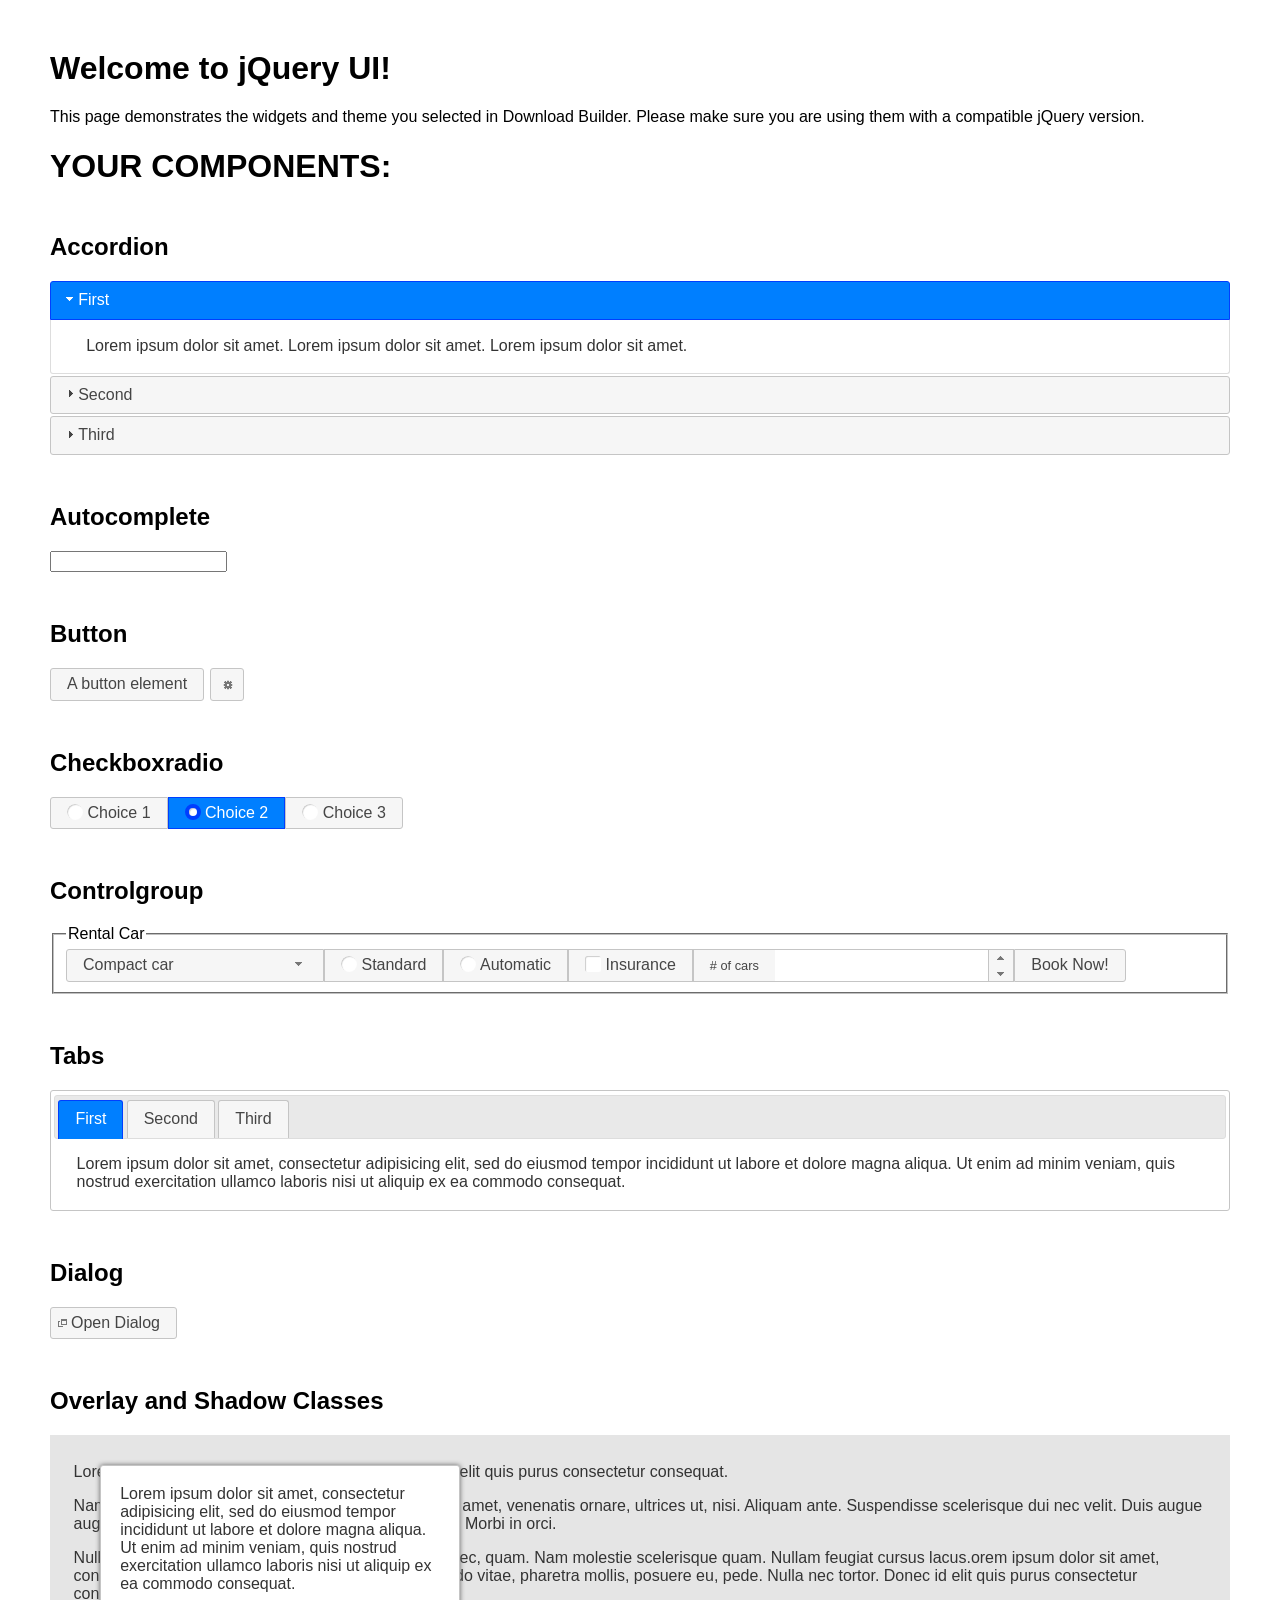
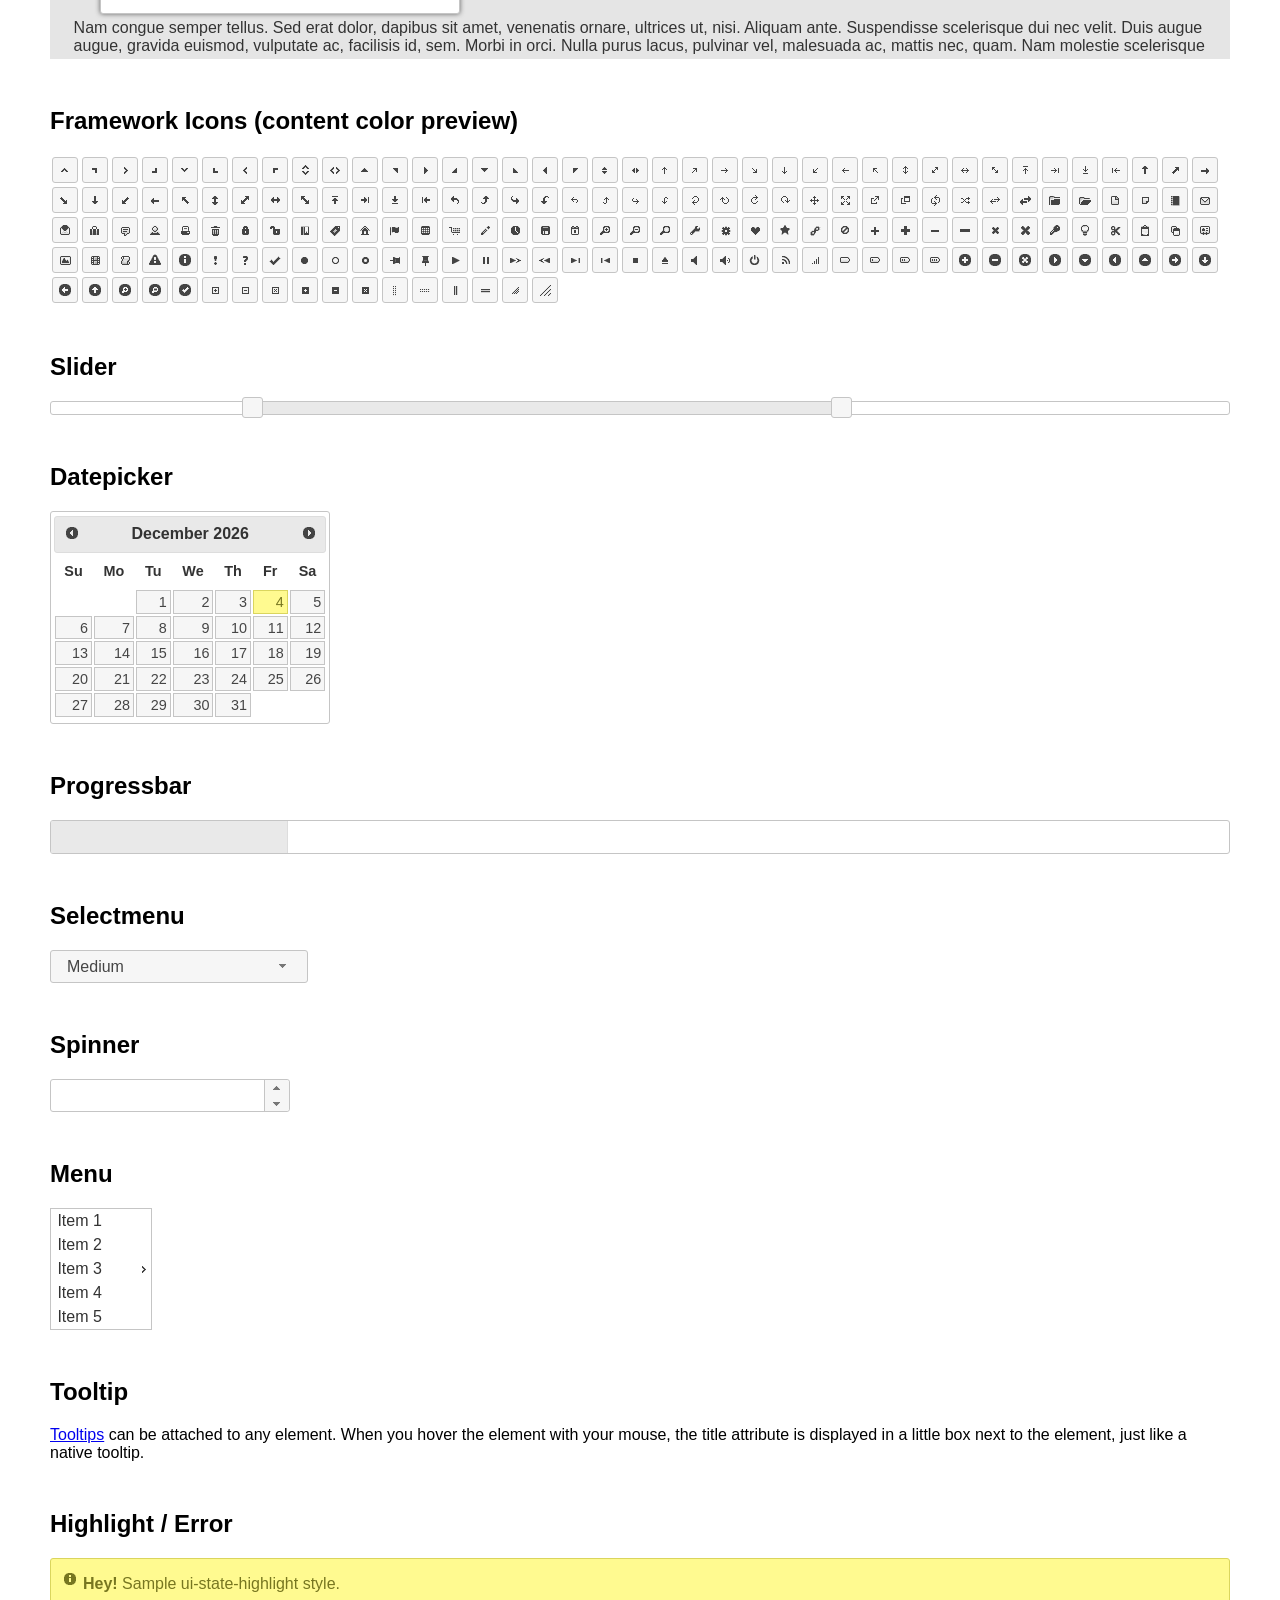
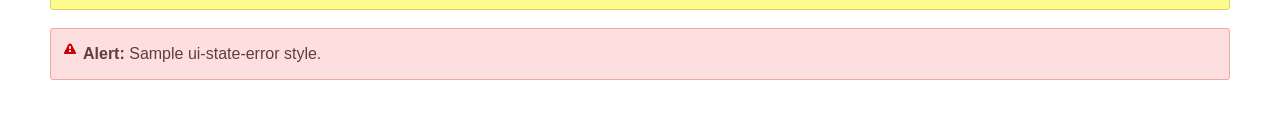
<file: public/core/plugins/jquery-ui/index.html>
<!doctype html>
<html lang="us">
<head>
	<meta charset="utf-8">
	<title>jQuery UI Example Page</title>
	<link href="jquery-ui.css" rel="stylesheet">
	<style>
	body{
		font-family: "Trebuchet MS", sans-serif;
		margin: 50px;
	}
	.demoHeaders {
		margin-top: 2em;
	}
	#dialog-link {
		padding: .4em 1em .4em 20px;
		text-decoration: none;
		position: relative;
	}
	#dialog-link span.ui-icon {
		margin: 0 5px 0 0;
		position: absolute;
		left: .2em;
		top: 50%;
		margin-top: -8px;
	}
	#icons {
		margin: 0;
		padding: 0;
	}
	#icons li {
		margin: 2px;
		position: relative;
		padding: 4px 0;
		cursor: pointer;
		float: left;
		list-style: none;
	}
	#icons span.ui-icon {
		float: left;
		margin: 0 4px;
	}
	.fakewindowcontain .ui-widget-overlay {
		position: absolute;
	}
	select {
		width: 200px;
	}
	</style>
</head>
<body>

<h1>Welcome to jQuery UI!</h1>

<div class="ui-widget">
	<p>This page demonstrates the widgets and theme you selected in Download Builder. Please make sure you are using them with a compatible jQuery version.</p>
</div>

<h1>YOUR COMPONENTS:</h1>


<!-- Accordion -->
<h2 class="demoHeaders">Accordion</h2>
<div id="accordion">
	<h3>First</h3>
	<div>Lorem ipsum dolor sit amet. Lorem ipsum dolor sit amet. Lorem ipsum dolor sit amet.</div>
	<h3>Second</h3>
	<div>Phasellus mattis tincidunt nibh.</div>
	<h3>Third</h3>
	<div>Nam dui erat, auctor a, dignissim quis.</div>
</div>



<!-- Autocomplete -->
<h2 class="demoHeaders">Autocomplete</h2>
<div>
	<input id="autocomplete" title="type &quot;a&quot;">
</div>



<!-- Button -->
<h2 class="demoHeaders">Button</h2>
<button id="button">A button element</button>
<button id="button-icon">An icon-only button</button>



<!-- Checkboxradio -->
<h2 class="demoHeaders">Checkboxradio</h2>
<form style="margin-top: 1em;">
	<div id="radioset">
		<input type="radio" id="radio1" name="radio"><label for="radio1">Choice 1</label>
		<input type="radio" id="radio2" name="radio" checked="checked"><label for="radio2">Choice 2</label>
		<input type="radio" id="radio3" name="radio"><label for="radio3">Choice 3</label>
	</div>
</form>



<!-- Controlgroup -->
<h2 class="demoHeaders">Controlgroup</h2>
<fieldset>
	<legend>Rental Car</legend>
	<div id="controlgroup">
		<select id="car-type">
			<option>Compact car</option>
			<option>Midsize car</option>
			<option>Full size car</option>
			<option>SUV</option>
			<option>Luxury</option>
			<option>Truck</option>
			<option>Van</option>
		</select>
		<label for="transmission-standard">Standard</label>
		<input type="radio" name="transmission" id="transmission-standard">
		<label for="transmission-automatic">Automatic</label>
		<input type="radio" name="transmission" id="transmission-automatic">
		<label for="insurance">Insurance</label>
		<input type="checkbox" name="insurance" id="insurance">
		<label for="horizontal-spinner" class="ui-controlgroup-label"># of cars</label>
		<input id="horizontal-spinner" class="ui-spinner-input">
		<button>Book Now!</button>
	</div>
</fieldset>



<!-- Tabs -->
<h2 class="demoHeaders">Tabs</h2>
<div id="tabs">
	<ul>
		<li><a href="#tabs-1">First</a></li>
		<li><a href="#tabs-2">Second</a></li>
		<li><a href="#tabs-3">Third</a></li>
	</ul>
	<div id="tabs-1">Lorem ipsum dolor sit amet, consectetur adipisicing elit, sed do eiusmod tempor incididunt ut labore et dolore magna aliqua. Ut enim ad minim veniam, quis nostrud exercitation ullamco laboris nisi ut aliquip ex ea commodo consequat.</div>
	<div id="tabs-2">Phasellus mattis tincidunt nibh. Cras orci urna, blandit id, pretium vel, aliquet ornare, felis. Maecenas scelerisque sem non nisl. Fusce sed lorem in enim dictum bibendum.</div>
	<div id="tabs-3">Nam dui erat, auctor a, dignissim quis, sollicitudin eu, felis. Pellentesque nisi urna, interdum eget, sagittis et, consequat vestibulum, lacus. Mauris porttitor ullamcorper augue.</div>
</div>



<h2 class="demoHeaders">Dialog</h2>
<p>
	<button id="dialog-link" class="ui-button ui-corner-all ui-widget">
		<span class="ui-icon ui-icon-newwin"></span>Open Dialog
	</button>
</p>

<h2 class="demoHeaders">Overlay and Shadow Classes</h2>
<div style="position: relative; width: 96%; height: 200px; padding:1% 2%; overflow:hidden;" class="fakewindowcontain">
	<p>Lorem ipsum dolor sit amet,  Nulla nec tortor. Donec id elit quis purus consectetur consequat. </p><p>Nam congue semper tellus. Sed erat dolor, dapibus sit amet, venenatis ornare, ultrices ut, nisi. Aliquam ante. Suspendisse scelerisque dui nec velit. Duis augue augue, gravida euismod, vulputate ac, facilisis id, sem. Morbi in orci. </p><p>Nulla purus lacus, pulvinar vel, malesuada ac, mattis nec, quam. Nam molestie scelerisque quam. Nullam feugiat cursus lacus.orem ipsum dolor sit amet, consectetur adipiscing elit. Donec libero risus, commodo vitae, pharetra mollis, posuere eu, pede. Nulla nec tortor. Donec id elit quis purus consectetur consequat. </p><p>Nam congue semper tellus. Sed erat dolor, dapibus sit amet, venenatis ornare, ultrices ut, nisi. Aliquam ante. Suspendisse scelerisque dui nec velit. Duis augue augue, gravida euismod, vulputate ac, facilisis id, sem. Morbi in orci. Nulla purus lacus, pulvinar vel, malesuada ac, mattis nec, quam. Nam molestie scelerisque quam. </p><p>Nullam feugiat cursus lacus.orem ipsum dolor sit amet, consectetur adipiscing elit. Donec libero risus, commodo vitae, pharetra mollis, posuere eu, pede. Nulla nec tortor. Donec id elit quis purus consectetur consequat. Nam congue semper tellus. Sed erat dolor, dapibus sit amet, venenatis ornare, ultrices ut, nisi. Aliquam ante. </p><p>Suspendisse scelerisque dui nec velit. Duis augue augue, gravida euismod, vulputate ac, facilisis id, sem. Morbi in orci. Nulla purus lacus, pulvinar vel, malesuada ac, mattis nec, quam. Nam molestie scelerisque quam. Nullam feugiat cursus lacus.orem ipsum dolor sit amet, consectetur adipiscing elit. Donec libero risus, commodo vitae, pharetra mollis, posuere eu, pede. Nulla nec tortor. Donec id elit quis purus consectetur consequat. Nam congue semper tellus. Sed erat dolor, dapibus sit amet, venenatis ornare, ultrices ut, nisi. </p>

	<!-- ui-dialog -->
	<div class="ui-widget-overlay ui-front"></div>
	<div style="position: absolute; width: 320px; left: 50px; top: 30px; padding: 1.2em" class="ui-widget ui-front ui-widget-content ui-corner-all ui-widget-shadow">
		Lorem ipsum dolor sit amet, consectetur adipisicing elit, sed do eiusmod tempor incididunt ut labore et dolore magna aliqua. Ut enim ad minim veniam, quis nostrud exercitation ullamco laboris nisi ut aliquip ex ea commodo consequat.
	</div>

</div>

<!-- ui-dialog -->
<div id="dialog" title="Dialog Title">
	<p>Lorem ipsum dolor sit amet, consectetur adipisicing elit, sed do eiusmod tempor incididunt ut labore et dolore magna aliqua. Ut enim ad minim veniam, quis nostrud exercitation ullamco laboris nisi ut aliquip ex ea commodo consequat.</p>
</div>



<h2 class="demoHeaders">Framework Icons (content color preview)</h2>
<ul id="icons" class="ui-widget ui-helper-clearfix">
	<li class="ui-state-default ui-corner-all" title=".ui-icon-caret-1-n"><span class="ui-icon ui-icon-caret-1-n"></span></li>
	<li class="ui-state-default ui-corner-all" title=".ui-icon-caret-1-ne"><span class="ui-icon ui-icon-caret-1-ne"></span></li>
	<li class="ui-state-default ui-corner-all" title=".ui-icon-caret-1-e"><span class="ui-icon ui-icon-caret-1-e"></span></li>
	<li class="ui-state-default ui-corner-all" title=".ui-icon-caret-1-se"><span class="ui-icon ui-icon-caret-1-se"></span></li>
	<li class="ui-state-default ui-corner-all" title=".ui-icon-caret-1-s"><span class="ui-icon ui-icon-caret-1-s"></span></li>
	<li class="ui-state-default ui-corner-all" title=".ui-icon-caret-1-sw"><span class="ui-icon ui-icon-caret-1-sw"></span></li>
	<li class="ui-state-default ui-corner-all" title=".ui-icon-caret-1-w"><span class="ui-icon ui-icon-caret-1-w"></span></li>
	<li class="ui-state-default ui-corner-all" title=".ui-icon-caret-1-nw"><span class="ui-icon ui-icon-caret-1-nw"></span></li>
	<li class="ui-state-default ui-corner-all" title=".ui-icon-caret-2-n-s"><span class="ui-icon ui-icon-caret-2-n-s"></span></li>
	<li class="ui-state-default ui-corner-all" title=".ui-icon-caret-2-e-w"><span class="ui-icon ui-icon-caret-2-e-w"></span></li>
	<li class="ui-state-default ui-corner-all" title=".ui-icon-triangle-1-n"><span class="ui-icon ui-icon-triangle-1-n"></span></li>
	<li class="ui-state-default ui-corner-all" title=".ui-icon-triangle-1-ne"><span class="ui-icon ui-icon-triangle-1-ne"></span></li>
	<li class="ui-state-default ui-corner-all" title=".ui-icon-triangle-1-e"><span class="ui-icon ui-icon-triangle-1-e"></span></li>
	<li class="ui-state-default ui-corner-all" title=".ui-icon-triangle-1-se"><span class="ui-icon ui-icon-triangle-1-se"></span></li>
	<li class="ui-state-default ui-corner-all" title=".ui-icon-triangle-1-s"><span class="ui-icon ui-icon-triangle-1-s"></span></li>
	<li class="ui-state-default ui-corner-all" title=".ui-icon-triangle-1-sw"><span class="ui-icon ui-icon-triangle-1-sw"></span></li>
	<li class="ui-state-default ui-corner-all" title=".ui-icon-triangle-1-w"><span class="ui-icon ui-icon-triangle-1-w"></span></li>
	<li class="ui-state-default ui-corner-all" title=".ui-icon-triangle-1-nw"><span class="ui-icon ui-icon-triangle-1-nw"></span></li>
	<li class="ui-state-default ui-corner-all" title=".ui-icon-triangle-2-n-s"><span class="ui-icon ui-icon-triangle-2-n-s"></span></li>
	<li class="ui-state-default ui-corner-all" title=".ui-icon-triangle-2-e-w"><span class="ui-icon ui-icon-triangle-2-e-w"></span></li>
	<li class="ui-state-default ui-corner-all" title=".ui-icon-arrow-1-n"><span class="ui-icon ui-icon-arrow-1-n"></span></li>
	<li class="ui-state-default ui-corner-all" title=".ui-icon-arrow-1-ne"><span class="ui-icon ui-icon-arrow-1-ne"></span></li>
	<li class="ui-state-default ui-corner-all" title=".ui-icon-arrow-1-e"><span class="ui-icon ui-icon-arrow-1-e"></span></li>
	<li class="ui-state-default ui-corner-all" title=".ui-icon-arrow-1-se"><span class="ui-icon ui-icon-arrow-1-se"></span></li>
	<li class="ui-state-default ui-corner-all" title=".ui-icon-arrow-1-s"><span class="ui-icon ui-icon-arrow-1-s"></span></li>
	<li class="ui-state-default ui-corner-all" title=".ui-icon-arrow-1-sw"><span class="ui-icon ui-icon-arrow-1-sw"></span></li>
	<li class="ui-state-default ui-corner-all" title=".ui-icon-arrow-1-w"><span class="ui-icon ui-icon-arrow-1-w"></span></li>
	<li class="ui-state-default ui-corner-all" title=".ui-icon-arrow-1-nw"><span class="ui-icon ui-icon-arrow-1-nw"></span></li>
	<li class="ui-state-default ui-corner-all" title=".ui-icon-arrow-2-n-s"><span class="ui-icon ui-icon-arrow-2-n-s"></span></li>
	<li class="ui-state-default ui-corner-all" title=".ui-icon-arrow-2-ne-sw"><span class="ui-icon ui-icon-arrow-2-ne-sw"></span></li>
	<li class="ui-state-default ui-corner-all" title=".ui-icon-arrow-2-e-w"><span class="ui-icon ui-icon-arrow-2-e-w"></span></li>
	<li class="ui-state-default ui-corner-all" title=".ui-icon-arrow-2-se-nw"><span class="ui-icon ui-icon-arrow-2-se-nw"></span></li>
	<li class="ui-state-default ui-corner-all" title=".ui-icon-arrowstop-1-n"><span class="ui-icon ui-icon-arrowstop-1-n"></span></li>
	<li class="ui-state-default ui-corner-all" title=".ui-icon-arrowstop-1-e"><span class="ui-icon ui-icon-arrowstop-1-e"></span></li>
	<li class="ui-state-default ui-corner-all" title=".ui-icon-arrowstop-1-s"><span class="ui-icon ui-icon-arrowstop-1-s"></span></li>
	<li class="ui-state-default ui-corner-all" title=".ui-icon-arrowstop-1-w"><span class="ui-icon ui-icon-arrowstop-1-w"></span></li>
	<li class="ui-state-default ui-corner-all" title=".ui-icon-arrowthick-1-n"><span class="ui-icon ui-icon-arrowthick-1-n"></span></li>
	<li class="ui-state-default ui-corner-all" title=".ui-icon-arrowthick-1-ne"><span class="ui-icon ui-icon-arrowthick-1-ne"></span></li>
	<li class="ui-state-default ui-corner-all" title=".ui-icon-arrowthick-1-e"><span class="ui-icon ui-icon-arrowthick-1-e"></span></li>
	<li class="ui-state-default ui-corner-all" title=".ui-icon-arrowthick-1-se"><span class="ui-icon ui-icon-arrowthick-1-se"></span></li>
	<li class="ui-state-default ui-corner-all" title=".ui-icon-arrowthick-1-s"><span class="ui-icon ui-icon-arrowthick-1-s"></span></li>
	<li class="ui-state-default ui-corner-all" title=".ui-icon-arrowthick-1-sw"><span class="ui-icon ui-icon-arrowthick-1-sw"></span></li>
	<li class="ui-state-default ui-corner-all" title=".ui-icon-arrowthick-1-w"><span class="ui-icon ui-icon-arrowthick-1-w"></span></li>
	<li class="ui-state-default ui-corner-all" title=".ui-icon-arrowthick-1-nw"><span class="ui-icon ui-icon-arrowthick-1-nw"></span></li>
	<li class="ui-state-default ui-corner-all" title=".ui-icon-arrowthick-2-n-s"><span class="ui-icon ui-icon-arrowthick-2-n-s"></span></li>
	<li class="ui-state-default ui-corner-all" title=".ui-icon-arrowthick-2-ne-sw"><span class="ui-icon ui-icon-arrowthick-2-ne-sw"></span></li>
	<li class="ui-state-default ui-corner-all" title=".ui-icon-arrowthick-2-e-w"><span class="ui-icon ui-icon-arrowthick-2-e-w"></span></li>
	<li class="ui-state-default ui-corner-all" title=".ui-icon-arrowthick-2-se-nw"><span class="ui-icon ui-icon-arrowthick-2-se-nw"></span></li>
	<li class="ui-state-default ui-corner-all" title=".ui-icon-arrowthickstop-1-n"><span class="ui-icon ui-icon-arrowthickstop-1-n"></span></li>
	<li class="ui-state-default ui-corner-all" title=".ui-icon-arrowthickstop-1-e"><span class="ui-icon ui-icon-arrowthickstop-1-e"></span></li>
	<li class="ui-state-default ui-corner-all" title=".ui-icon-arrowthickstop-1-s"><span class="ui-icon ui-icon-arrowthickstop-1-s"></span></li>
	<li class="ui-state-default ui-corner-all" title=".ui-icon-arrowthickstop-1-w"><span class="ui-icon ui-icon-arrowthickstop-1-w"></span></li>
	<li class="ui-state-default ui-corner-all" title=".ui-icon-arrowreturnthick-1-w"><span class="ui-icon ui-icon-arrowreturnthick-1-w"></span></li>
	<li class="ui-state-default ui-corner-all" title=".ui-icon-arrowreturnthick-1-n"><span class="ui-icon ui-icon-arrowreturnthick-1-n"></span></li>
	<li class="ui-state-default ui-corner-all" title=".ui-icon-arrowreturnthick-1-e"><span class="ui-icon ui-icon-arrowreturnthick-1-e"></span></li>
	<li class="ui-state-default ui-corner-all" title=".ui-icon-arrowreturnthick-1-s"><span class="ui-icon ui-icon-arrowreturnthick-1-s"></span></li>
	<li class="ui-state-default ui-corner-all" title=".ui-icon-arrowreturn-1-w"><span class="ui-icon ui-icon-arrowreturn-1-w"></span></li>
	<li class="ui-state-default ui-corner-all" title=".ui-icon-arrowreturn-1-n"><span class="ui-icon ui-icon-arrowreturn-1-n"></span></li>
	<li class="ui-state-default ui-corner-all" title=".ui-icon-arrowreturn-1-e"><span class="ui-icon ui-icon-arrowreturn-1-e"></span></li>
	<li class="ui-state-default ui-corner-all" title=".ui-icon-arrowreturn-1-s"><span class="ui-icon ui-icon-arrowreturn-1-s"></span></li>
	<li class="ui-state-default ui-corner-all" title=".ui-icon-arrowrefresh-1-w"><span class="ui-icon ui-icon-arrowrefresh-1-w"></span></li>
	<li class="ui-state-default ui-corner-all" title=".ui-icon-arrowrefresh-1-n"><span class="ui-icon ui-icon-arrowrefresh-1-n"></span></li>
	<li class="ui-state-default ui-corner-all" title=".ui-icon-arrowrefresh-1-e"><span class="ui-icon ui-icon-arrowrefresh-1-e"></span></li>
	<li class="ui-state-default ui-corner-all" title=".ui-icon-arrowrefresh-1-s"><span class="ui-icon ui-icon-arrowrefresh-1-s"></span></li>
	<li class="ui-state-default ui-corner-all" title=".ui-icon-arrow-4"><span class="ui-icon ui-icon-arrow-4"></span></li>
	<li class="ui-state-default ui-corner-all" title=".ui-icon-arrow-4-diag"><span class="ui-icon ui-icon-arrow-4-diag"></span></li>
	<li class="ui-state-default ui-corner-all" title=".ui-icon-extlink"><span class="ui-icon ui-icon-extlink"></span></li>
	<li class="ui-state-default ui-corner-all" title=".ui-icon-newwin"><span class="ui-icon ui-icon-newwin"></span></li>
	<li class="ui-state-default ui-corner-all" title=".ui-icon-refresh"><span class="ui-icon ui-icon-refresh"></span></li>
	<li class="ui-state-default ui-corner-all" title=".ui-icon-shuffle"><span class="ui-icon ui-icon-shuffle"></span></li>
	<li class="ui-state-default ui-corner-all" title=".ui-icon-transfer-e-w"><span class="ui-icon ui-icon-transfer-e-w"></span></li>
	<li class="ui-state-default ui-corner-all" title=".ui-icon-transferthick-e-w"><span class="ui-icon ui-icon-transferthick-e-w"></span></li>
	<li class="ui-state-default ui-corner-all" title=".ui-icon-folder-collapsed"><span class="ui-icon ui-icon-folder-collapsed"></span></li>
	<li class="ui-state-default ui-corner-all" title=".ui-icon-folder-open"><span class="ui-icon ui-icon-folder-open"></span></li>
	<li class="ui-state-default ui-corner-all" title=".ui-icon-document"><span class="ui-icon ui-icon-document"></span></li>
	<li class="ui-state-default ui-corner-all" title=".ui-icon-document-b"><span class="ui-icon ui-icon-document-b"></span></li>
	<li class="ui-state-default ui-corner-all" title=".ui-icon-note"><span class="ui-icon ui-icon-note"></span></li>
	<li class="ui-state-default ui-corner-all" title=".ui-icon-mail-closed"><span class="ui-icon ui-icon-mail-closed"></span></li>
	<li class="ui-state-default ui-corner-all" title=".ui-icon-mail-open"><span class="ui-icon ui-icon-mail-open"></span></li>
	<li class="ui-state-default ui-corner-all" title=".ui-icon-suitcase"><span class="ui-icon ui-icon-suitcase"></span></li>
	<li class="ui-state-default ui-corner-all" title=".ui-icon-comment"><span class="ui-icon ui-icon-comment"></span></li>
	<li class="ui-state-default ui-corner-all" title=".ui-icon-person"><span class="ui-icon ui-icon-person"></span></li>
	<li class="ui-state-default ui-corner-all" title=".ui-icon-print"><span class="ui-icon ui-icon-print"></span></li>
	<li class="ui-state-default ui-corner-all" title=".ui-icon-trash"><span class="ui-icon ui-icon-trash"></span></li>
	<li class="ui-state-default ui-corner-all" title=".ui-icon-locked"><span class="ui-icon ui-icon-locked"></span></li>
	<li class="ui-state-default ui-corner-all" title=".ui-icon-unlocked"><span class="ui-icon ui-icon-unlocked"></span></li>
	<li class="ui-state-default ui-corner-all" title=".ui-icon-bookmark"><span class="ui-icon ui-icon-bookmark"></span></li>
	<li class="ui-state-default ui-corner-all" title=".ui-icon-tag"><span class="ui-icon ui-icon-tag"></span></li>
	<li class="ui-state-default ui-corner-all" title=".ui-icon-home"><span class="ui-icon ui-icon-home"></span></li>
	<li class="ui-state-default ui-corner-all" title=".ui-icon-flag"><span class="ui-icon ui-icon-flag"></span></li>
	<li class="ui-state-default ui-corner-all" title=".ui-icon-calculator"><span class="ui-icon ui-icon-calculator"></span></li>
	<li class="ui-state-default ui-corner-all" title=".ui-icon-cart"><span class="ui-icon ui-icon-cart"></span></li>
	<li class="ui-state-default ui-corner-all" title=".ui-icon-pencil"><span class="ui-icon ui-icon-pencil"></span></li>
	<li class="ui-state-default ui-corner-all" title=".ui-icon-clock"><span class="ui-icon ui-icon-clock"></span></li>
	<li class="ui-state-default ui-corner-all" title=".ui-icon-disk"><span class="ui-icon ui-icon-disk"></span></li>
	<li class="ui-state-default ui-corner-all" title=".ui-icon-calendar"><span class="ui-icon ui-icon-calendar"></span></li>
	<li class="ui-state-default ui-corner-all" title=".ui-icon-zoomin"><span class="ui-icon ui-icon-zoomin"></span></li>
	<li class="ui-state-default ui-corner-all" title=".ui-icon-zoomout"><span class="ui-icon ui-icon-zoomout"></span></li>
	<li class="ui-state-default ui-corner-all" title=".ui-icon-search"><span class="ui-icon ui-icon-search"></span></li>
	<li class="ui-state-default ui-corner-all" title=".ui-icon-wrench"><span class="ui-icon ui-icon-wrench"></span></li>
	<li class="ui-state-default ui-corner-all" title=".ui-icon-gear"><span class="ui-icon ui-icon-gear"></span></li>
	<li class="ui-state-default ui-corner-all" title=".ui-icon-heart"><span class="ui-icon ui-icon-heart"></span></li>
	<li class="ui-state-default ui-corner-all" title=".ui-icon-star"><span class="ui-icon ui-icon-star"></span></li>
	<li class="ui-state-default ui-corner-all" title=".ui-icon-link"><span class="ui-icon ui-icon-link"></span></li>
	<li class="ui-state-default ui-corner-all" title=".ui-icon-cancel"><span class="ui-icon ui-icon-cancel"></span></li>
	<li class="ui-state-default ui-corner-all" title=".ui-icon-plus"><span class="ui-icon ui-icon-plus"></span></li>
	<li class="ui-state-default ui-corner-all" title=".ui-icon-plusthick"><span class="ui-icon ui-icon-plusthick"></span></li>
	<li class="ui-state-default ui-corner-all" title=".ui-icon-minus"><span class="ui-icon ui-icon-minus"></span></li>
	<li class="ui-state-default ui-corner-all" title=".ui-icon-minusthick"><span class="ui-icon ui-icon-minusthick"></span></li>
	<li class="ui-state-default ui-corner-all" title=".ui-icon-close"><span class="ui-icon ui-icon-close"></span></li>
	<li class="ui-state-default ui-corner-all" title=".ui-icon-closethick"><span class="ui-icon ui-icon-closethick"></span></li>
	<li class="ui-state-default ui-corner-all" title=".ui-icon-key"><span class="ui-icon ui-icon-key"></span></li>
	<li class="ui-state-default ui-corner-all" title=".ui-icon-lightbulb"><span class="ui-icon ui-icon-lightbulb"></span></li>
	<li class="ui-state-default ui-corner-all" title=".ui-icon-scissors"><span class="ui-icon ui-icon-scissors"></span></li>
	<li class="ui-state-default ui-corner-all" title=".ui-icon-clipboard"><span class="ui-icon ui-icon-clipboard"></span></li>
	<li class="ui-state-default ui-corner-all" title=".ui-icon-copy"><span class="ui-icon ui-icon-copy"></span></li>
	<li class="ui-state-default ui-corner-all" title=".ui-icon-contact"><span class="ui-icon ui-icon-contact"></span></li>
	<li class="ui-state-default ui-corner-all" title=".ui-icon-image"><span class="ui-icon ui-icon-image"></span></li>
	<li class="ui-state-default ui-corner-all" title=".ui-icon-video"><span class="ui-icon ui-icon-video"></span></li>
	<li class="ui-state-default ui-corner-all" title=".ui-icon-script"><span class="ui-icon ui-icon-script"></span></li>
	<li class="ui-state-default ui-corner-all" title=".ui-icon-alert"><span class="ui-icon ui-icon-alert"></span></li>
	<li class="ui-state-default ui-corner-all" title=".ui-icon-info"><span class="ui-icon ui-icon-info"></span></li>
	<li class="ui-state-default ui-corner-all" title=".ui-icon-notice"><span class="ui-icon ui-icon-notice"></span></li>
	<li class="ui-state-default ui-corner-all" title=".ui-icon-help"><span class="ui-icon ui-icon-help"></span></li>
	<li class="ui-state-default ui-corner-all" title=".ui-icon-check"><span class="ui-icon ui-icon-check"></span></li>
	<li class="ui-state-default ui-corner-all" title=".ui-icon-bullet"><span class="ui-icon ui-icon-bullet"></span></li>
	<li class="ui-state-default ui-corner-all" title=".ui-icon-radio-off"><span class="ui-icon ui-icon-radio-off"></span></li>
	<li class="ui-state-default ui-corner-all" title=".ui-icon-radio-on"><span class="ui-icon ui-icon-radio-on"></span></li>
	<li class="ui-state-default ui-corner-all" title=".ui-icon-pin-w"><span class="ui-icon ui-icon-pin-w"></span></li>
	<li class="ui-state-default ui-corner-all" title=".ui-icon-pin-s"><span class="ui-icon ui-icon-pin-s"></span></li>
	<li class="ui-state-default ui-corner-all" title=".ui-icon-play"><span class="ui-icon ui-icon-play"></span></li>
	<li class="ui-state-default ui-corner-all" title=".ui-icon-pause"><span class="ui-icon ui-icon-pause"></span></li>
	<li class="ui-state-default ui-corner-all" title=".ui-icon-seek-next"><span class="ui-icon ui-icon-seek-next"></span></li>
	<li class="ui-state-default ui-corner-all" title=".ui-icon-seek-prev"><span class="ui-icon ui-icon-seek-prev"></span></li>
	<li class="ui-state-default ui-corner-all" title=".ui-icon-seek-end"><span class="ui-icon ui-icon-seek-end"></span></li>
	<li class="ui-state-default ui-corner-all" title=".ui-icon-seek-first"><span class="ui-icon ui-icon-seek-first"></span></li>
	<li class="ui-state-default ui-corner-all" title=".ui-icon-stop"><span class="ui-icon ui-icon-stop"></span></li>
	<li class="ui-state-default ui-corner-all" title=".ui-icon-eject"><span class="ui-icon ui-icon-eject"></span></li>
	<li class="ui-state-default ui-corner-all" title=".ui-icon-volume-off"><span class="ui-icon ui-icon-volume-off"></span></li>
	<li class="ui-state-default ui-corner-all" title=".ui-icon-volume-on"><span class="ui-icon ui-icon-volume-on"></span></li>
	<li class="ui-state-default ui-corner-all" title=".ui-icon-power"><span class="ui-icon ui-icon-power"></span></li>
	<li class="ui-state-default ui-corner-all" title=".ui-icon-signal-diag"><span class="ui-icon ui-icon-signal-diag"></span></li>
	<li class="ui-state-default ui-corner-all" title=".ui-icon-signal"><span class="ui-icon ui-icon-signal"></span></li>
	<li class="ui-state-default ui-corner-all" title=".ui-icon-battery-0"><span class="ui-icon ui-icon-battery-0"></span></li>
	<li class="ui-state-default ui-corner-all" title=".ui-icon-battery-1"><span class="ui-icon ui-icon-battery-1"></span></li>
	<li class="ui-state-default ui-corner-all" title=".ui-icon-battery-2"><span class="ui-icon ui-icon-battery-2"></span></li>
	<li class="ui-state-default ui-corner-all" title=".ui-icon-battery-3"><span class="ui-icon ui-icon-battery-3"></span></li>
	<li class="ui-state-default ui-corner-all" title=".ui-icon-circle-plus"><span class="ui-icon ui-icon-circle-plus"></span></li>
	<li class="ui-state-default ui-corner-all" title=".ui-icon-circle-minus"><span class="ui-icon ui-icon-circle-minus"></span></li>
	<li class="ui-state-default ui-corner-all" title=".ui-icon-circle-close"><span class="ui-icon ui-icon-circle-close"></span></li>
	<li class="ui-state-default ui-corner-all" title=".ui-icon-circle-triangle-e"><span class="ui-icon ui-icon-circle-triangle-e"></span></li>
	<li class="ui-state-default ui-corner-all" title=".ui-icon-circle-triangle-s"><span class="ui-icon ui-icon-circle-triangle-s"></span></li>
	<li class="ui-state-default ui-corner-all" title=".ui-icon-circle-triangle-w"><span class="ui-icon ui-icon-circle-triangle-w"></span></li>
	<li class="ui-state-default ui-corner-all" title=".ui-icon-circle-triangle-n"><span class="ui-icon ui-icon-circle-triangle-n"></span></li>
	<li class="ui-state-default ui-corner-all" title=".ui-icon-circle-arrow-e"><span class="ui-icon ui-icon-circle-arrow-e"></span></li>
	<li class="ui-state-default ui-corner-all" title=".ui-icon-circle-arrow-s"><span class="ui-icon ui-icon-circle-arrow-s"></span></li>
	<li class="ui-state-default ui-corner-all" title=".ui-icon-circle-arrow-w"><span class="ui-icon ui-icon-circle-arrow-w"></span></li>
	<li class="ui-state-default ui-corner-all" title=".ui-icon-circle-arrow-n"><span class="ui-icon ui-icon-circle-arrow-n"></span></li>
	<li class="ui-state-default ui-corner-all" title=".ui-icon-circle-zoomin"><span class="ui-icon ui-icon-circle-zoomin"></span></li>
	<li class="ui-state-default ui-corner-all" title=".ui-icon-circle-zoomout"><span class="ui-icon ui-icon-circle-zoomout"></span></li>
	<li class="ui-state-default ui-corner-all" title=".ui-icon-circle-check"><span class="ui-icon ui-icon-circle-check"></span></li>
	<li class="ui-state-default ui-corner-all" title=".ui-icon-circlesmall-plus"><span class="ui-icon ui-icon-circlesmall-plus"></span></li>
	<li class="ui-state-default ui-corner-all" title=".ui-icon-circlesmall-minus"><span class="ui-icon ui-icon-circlesmall-minus"></span></li>
	<li class="ui-state-default ui-corner-all" title=".ui-icon-circlesmall-close"><span class="ui-icon ui-icon-circlesmall-close"></span></li>
	<li class="ui-state-default ui-corner-all" title=".ui-icon-squaresmall-plus"><span class="ui-icon ui-icon-squaresmall-plus"></span></li>
	<li class="ui-state-default ui-corner-all" title=".ui-icon-squaresmall-minus"><span class="ui-icon ui-icon-squaresmall-minus"></span></li>
	<li class="ui-state-default ui-corner-all" title=".ui-icon-squaresmall-close"><span class="ui-icon ui-icon-squaresmall-close"></span></li>
	<li class="ui-state-default ui-corner-all" title=".ui-icon-grip-dotted-vertical"><span class="ui-icon ui-icon-grip-dotted-vertical"></span></li>
	<li class="ui-state-default ui-corner-all" title=".ui-icon-grip-dotted-horizontal"><span class="ui-icon ui-icon-grip-dotted-horizontal"></span></li>
	<li class="ui-state-default ui-corner-all" title=".ui-icon-grip-solid-vertical"><span class="ui-icon ui-icon-grip-solid-vertical"></span></li>
	<li class="ui-state-default ui-corner-all" title=".ui-icon-grip-solid-horizontal"><span class="ui-icon ui-icon-grip-solid-horizontal"></span></li>
	<li class="ui-state-default ui-corner-all" title=".ui-icon-gripsmall-diagonal-se"><span class="ui-icon ui-icon-gripsmall-diagonal-se"></span></li>
	<li class="ui-state-default ui-corner-all" title=".ui-icon-grip-diagonal-se"><span class="ui-icon ui-icon-grip-diagonal-se"></span></li>
</ul>


<!-- Slider -->
<h2 class="demoHeaders">Slider</h2>
<div id="slider"></div>



<!-- Datepicker -->
<h2 class="demoHeaders">Datepicker</h2>
<div id="datepicker"></div>



<!-- Progressbar -->
<h2 class="demoHeaders">Progressbar</h2>
<div id="progressbar"></div>



<!-- Progressbar -->
<h2 class="demoHeaders">Selectmenu</h2>
<select id="selectmenu">
	<option>Slower</option>
	<option>Slow</option>
	<option selected="selected">Medium</option>
	<option>Fast</option>
	<option>Faster</option>
</select>



<!-- Spinner -->
<h2 class="demoHeaders">Spinner</h2>
<input id="spinner">



<!-- Menu -->
<h2 class="demoHeaders">Menu</h2>
<ul style="width:100px;" id="menu">
	<li><div>Item 1</div></li>
	<li><div>Item 2</div></li>
	<li><div>Item 3</div>
		<ul>
			<li><div>Item 3-1</div></li>
			<li><div>Item 3-2</div></li>
			<li><div>Item 3-3</div></li>
			<li><div>Item 3-4</div></li>
			<li><div>Item 3-5</div></li>
		</ul>
	</li>
	<li><div>Item 4</div></li>
	<li><div>Item 5</div></li>
</ul>



<!-- Tooltip -->
<h2 class="demoHeaders">Tooltip</h2>
<p id="tooltip">
	<a href="#" title="That&apos;s what this widget is">Tooltips</a> can be attached to any element. When you hover
the element with your mouse, the title attribute is displayed in a little box next to the element, just like a native tooltip.
</p>


<!-- Highlight / Error -->
<h2 class="demoHeaders">Highlight / Error</h2>
<div class="ui-widget">
	<div class="ui-state-highlight ui-corner-all" style="margin-top: 20px; padding: 0 .7em;">
		<p><span class="ui-icon ui-icon-info" style="float: left; margin-right: .3em;"></span>
		<strong>Hey!</strong> Sample ui-state-highlight style.</p>
	</div>
</div>
<br>
<div class="ui-widget">
	<div class="ui-state-error ui-corner-all" style="padding: 0 .7em;">
		<p><span class="ui-icon ui-icon-alert" style="float: left; margin-right: .3em;"></span>
		<strong>Alert:</strong> Sample ui-state-error style.</p>
	</div>
</div>

<script src="external/jquery/jquery.js"></script>
<script src="jquery-ui.js"></script>
<script>

$( "#accordion" ).accordion();



var availableTags = [
	"ActionScript",
	"AppleScript",
	"Asp",
	"BASIC",
	"C",
	"C++",
	"Clojure",
	"COBOL",
	"ColdFusion",
	"Erlang",
	"Fortran",
	"Groovy",
	"Haskell",
	"Java",
	"JavaScript",
	"Lisp",
	"Perl",
	"PHP",
	"Python",
	"Ruby",
	"Scala",
	"Scheme"
];
$( "#autocomplete" ).autocomplete({
	source: availableTags
});



$( "#button" ).button();
$( "#button-icon" ).button({
	icon: "ui-icon-gear",
	showLabel: false
});



$( "#radioset" ).buttonset();



$( "#controlgroup" ).controlgroup();



$( "#tabs" ).tabs();



$( "#dialog" ).dialog({
	autoOpen: false,
	width: 400,
	buttons: [
		{
			text: "Ok",
			click: function() {
				$( this ).dialog( "close" );
			}
		},
		{
			text: "Cancel",
			click: function() {
				$( this ).dialog( "close" );
			}
		}
	]
});

// Link to open the dialog
$( "#dialog-link" ).click(function( event ) {
	$( "#dialog" ).dialog( "open" );
	event.preventDefault();
});



$( "#datepicker" ).datepicker({
	inline: true
});



$( "#slider" ).slider({
	range: true,
	values: [ 17, 67 ]
});



$( "#progressbar" ).progressbar({
	value: 20
});



$( "#spinner" ).spinner();



$( "#menu" ).menu();



$( "#tooltip" ).tooltip();



$( "#selectmenu" ).selectmenu();


// Hover states on the static widgets
$( "#dialog-link, #icons li" ).hover(
	function() {
		$( this ).addClass( "ui-state-hover" );
	},
	function() {
		$( this ).removeClass( "ui-state-hover" );
	}
);
</script>
</body>
</html>
</file>
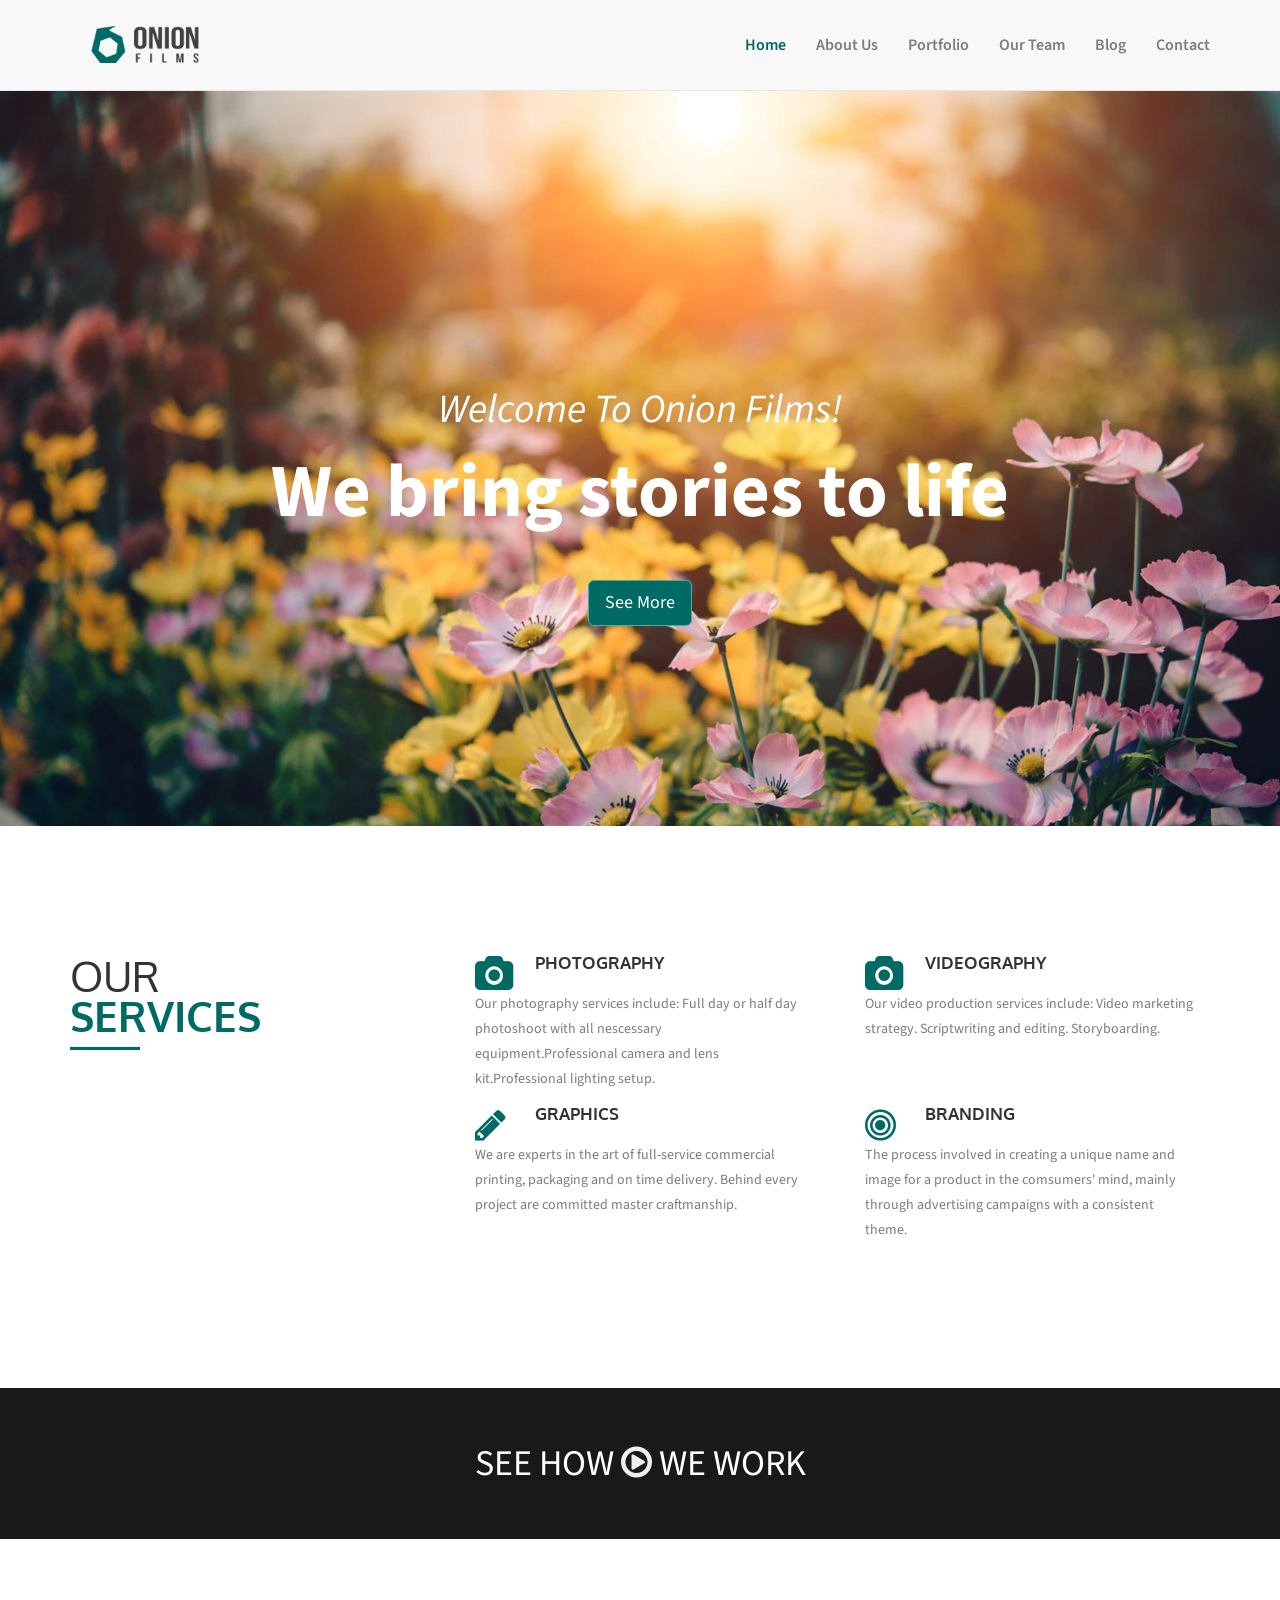
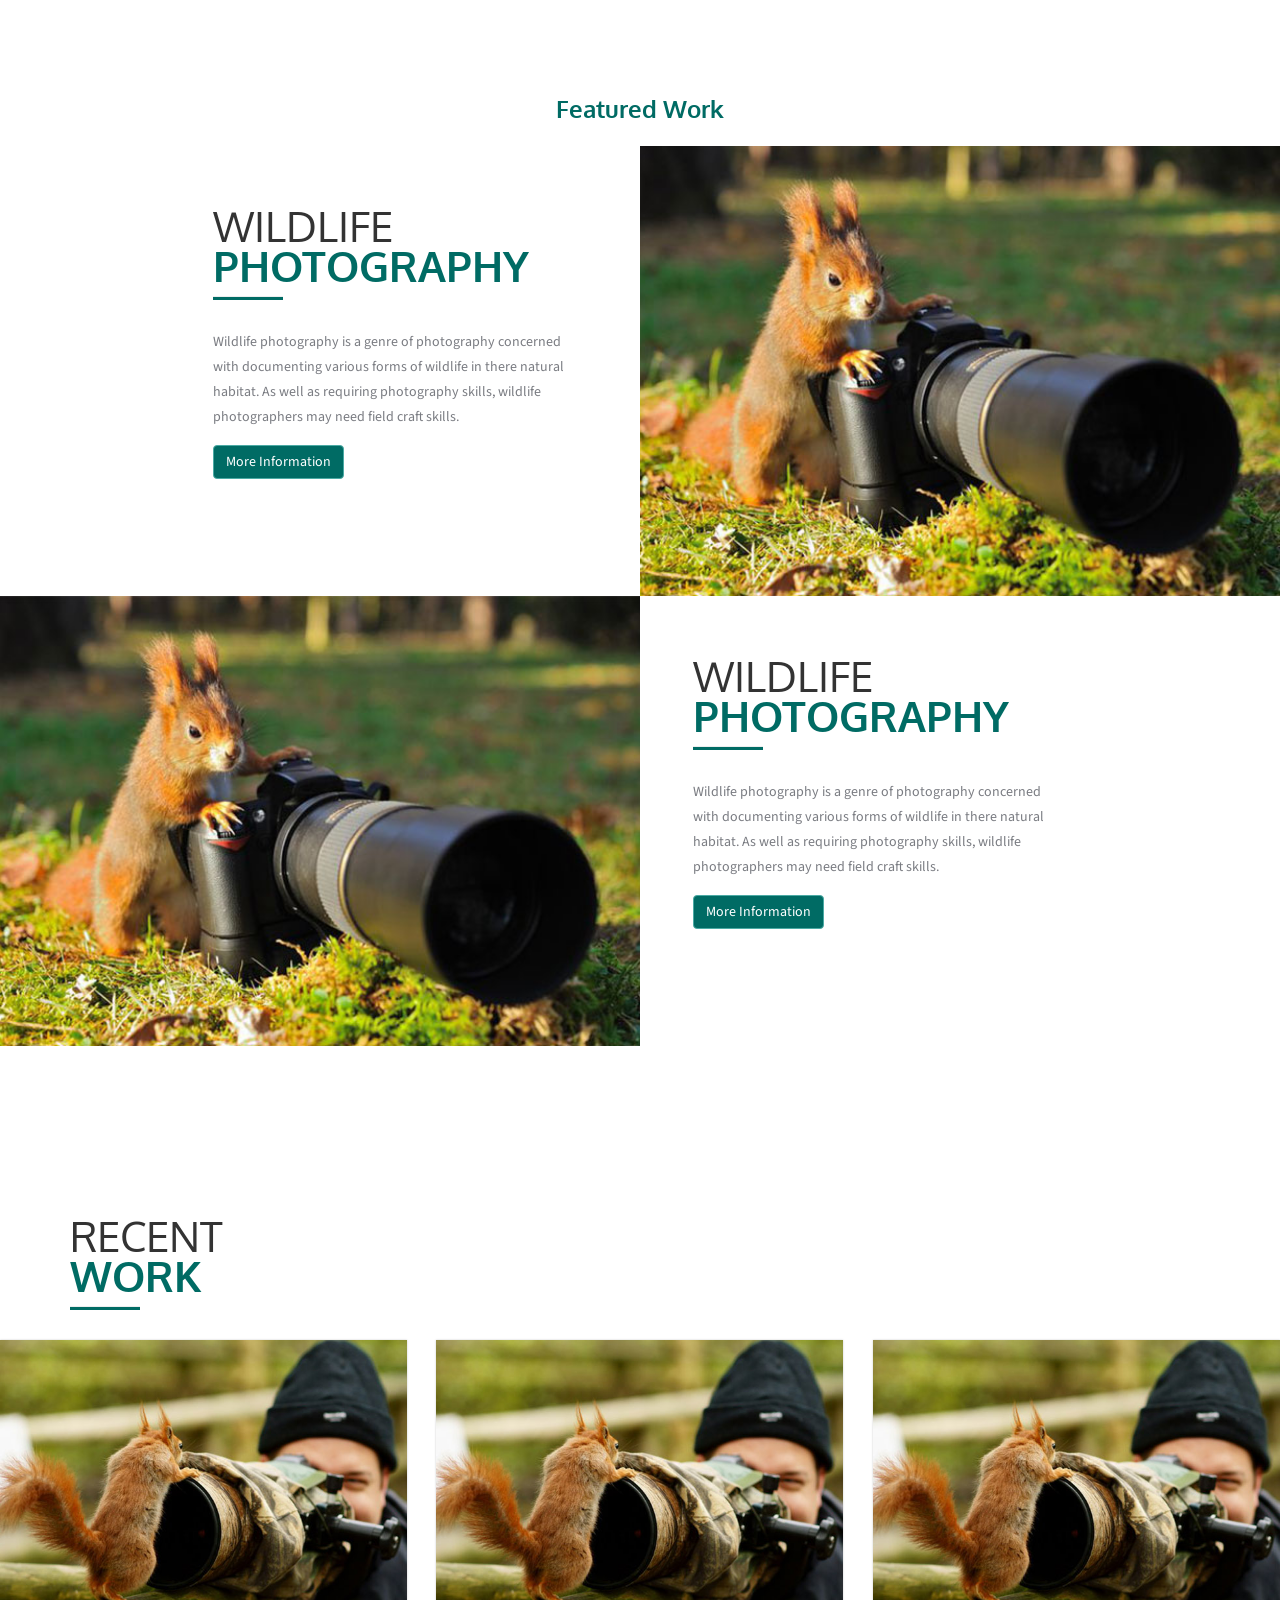
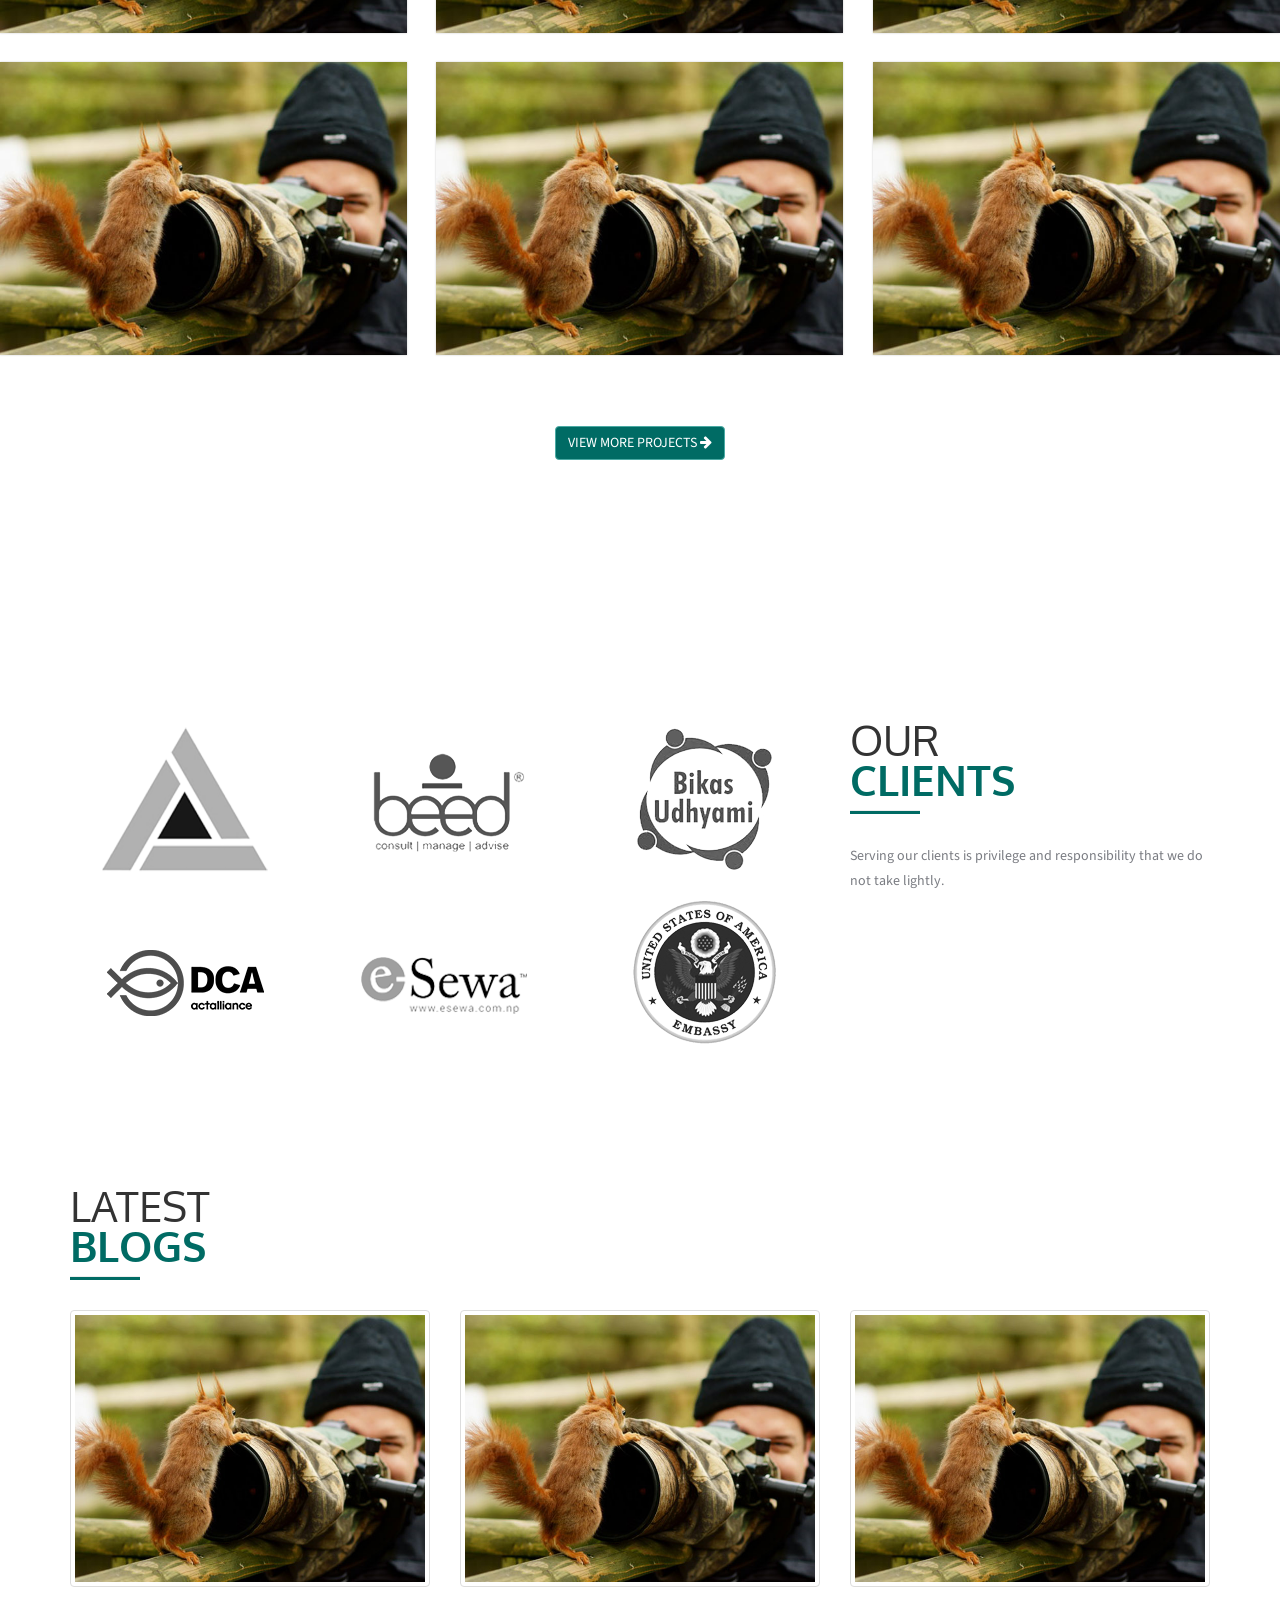
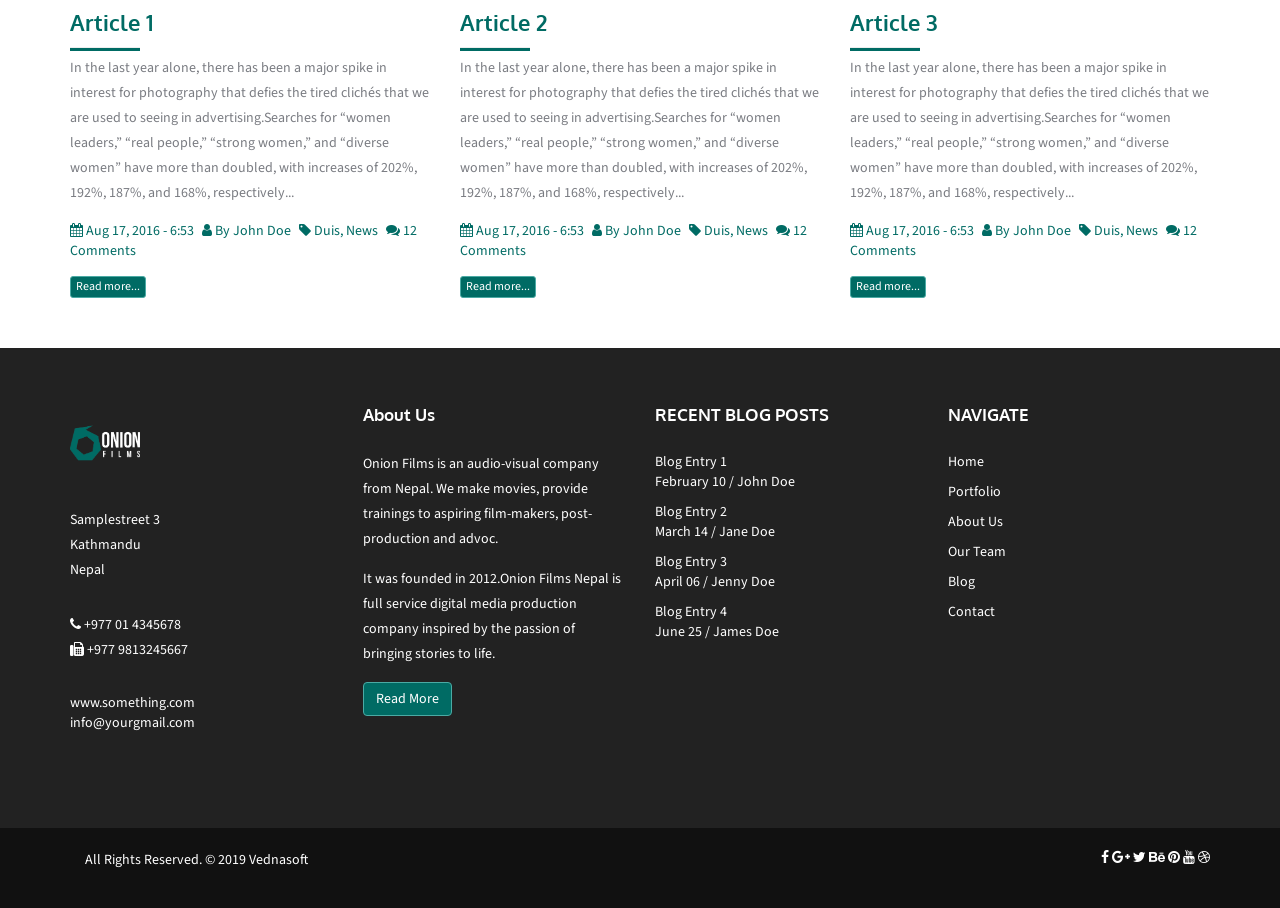
<file: public/onion-films/onion/template-files/index.html>
<!DOCTYPE html>
<html lang="zxx">

<head>
    <meta charset="utf-8">
    <meta http-equiv="X-UA-Compatible" content="IE=edge">
    <meta name="viewport" content="width=device-width, initial-scale=1">
    <meta name="description" content="Elsa, a multipurpose Template from Andreas Lautenschlager">
    <meta name="author" content="Andreas Lautenschlager - www.lautenschlager.de">

    <title>Onion Films</title>

    <!-- normalize core CSS -->
    <link href="css/normalize.css" rel="stylesheet">

    <!-- Bootstrap core CSS -->
    <link href="bootstrap/css/bootstrap.min.css" rel="stylesheet">
    <link href="bootstrap/css/carousel.css" rel="stylesheet">
    <link href="bootstrap/fonts/glyphicons-halflings-regular.eot" rel="stylesheet">

    <!-- Load jQuery -->
    <script src="https://ajax.googleapis.com/ajax/libs/jquery/1.11.3/jquery.min.js"></script>

    <!-- IE10 viewport hack for Surface/desktop Windows 8 bug -->
    <link href="bootstrap/css/ie10-viewport-bug-workaround.css" rel="stylesheet">

    <script src="bootstrap/js/ie-emulation-modes-warning.js"></script>

    <!-- HTML5 shim and Respond.js for IE8 support of HTML5 elements and media queries -->
    <!--[if lt IE 9]>
      <script src="https://oss.maxcdn.com/html5shiv/3.7.2/html5shiv.min.js"></script>
      <script src="https://oss.maxcdn.com/respond/1.4.2/respond.min.js"></script>
    <![endif]-->

    <!-- Google Fonts - Change if needed -->
    <link href='https://fonts.googleapis.com/css?family=Source+Sans+Pro:400italic,400,700,300,600' rel='stylesheet' type='text/css'>
    <link href='https://fonts.googleapis.com/css?family=Oxygen:400,700,300' rel='stylesheet' type='text/css'>

    <!-- Font Awesome -->
    <link rel="stylesheet" href="https://maxcdn.bootstrapcdn.com/font-awesome/4.5.0/css/font-awesome.min.css">

    <!-- Menu shrinking -->
    <script type="text/javascript" src="js/menu.js"></script>

    <!-- Main styles of this template -->
    <link href="css/style.min.css?v=1.0.0" rel="stylesheet">

    <!-- Custom CSS. Input here your changes -->
    <link href="css/custom.css" rel="stylesheet">

</head>

<body>


    <!-- Navigation -->
    <div class="navbar navbar-default navbar-fixed-top" role="navigation">
        <div class="container">
            <div class="navbar-header page-scroll">
                <button type="button" class="navbar-toggle" data-toggle="collapse" data-target=".navbar-ex1-collapse">
                    <span class="sr-only">Toggle navigation</span>
                    <span class="icon-bar"></span>
                    <span class="icon-bar"></span>
                    <span class="icon-bar"></span>
                </button>
                <a href="index.html"><img class="logo" src="img/logo.png" alt="Logo"></a>
            </div>
            <nav class="collapse navbar-collapse navbar-ex1-collapse">
                <ul class="nav navbar-nav navbar-right">
                    <li class="active"><a href="#">Home</a></li>
                    <li><a href="about-us.html">About Us</a></li>
                    <li><a href="portfolio.html">Portfolio</a></li>
                    <li><a href="our-team.html">Our Team</a></li>
                    <li><a href="blog.html">Blog</a></li>
                    <li><a href="contact.html">Contact</a></li>
                </ul>
            </nav>
            <!-- /.navbar-collapse -->
        </div>
        <!-- /.container -->
    </div>




    <!-- Hero Header -->
    <header class="hero-header" style="background-image: url(img/hero-header.jpg)">
        <div class="container">
            <div class="intro-text">
                <div class="intro-lead-in">Welcome To Onion Films!</div>
                <div class="intro-heading">We  bring stories to life</div>
                <a href="#services" class="btn btn-primary btn-lg">See More</a>
            </div>
        </div>
    </header>

  <!-- About -->
   <!-- <section class="page-section">
        <div class="container ">
            <div class="row">
                <div class="col-md-8 col-md-push-4">
                    <div class="col-md-12">
                        <h2 class="title-section"><span class="title-regular">WE ARE</span><br/>LAUTENSCHLAGER</h2>
                        <hr class="title-underline" />
                    </div>
                    <div class="row">
                        <div class="col-md-6 ">
                            <div class="col-xs-2 box-icon">
                                <div class="fa fa-html5 "></div>
                            </div>
                            <div class="col-xs-10">
                                <h3>HTML5 TEMPLATES</h3>
                            </div>
                            <div class="col-md-10 col-xs-offset-2">
                                <p>
                                    Maecenas luctus nisi in sem fermentum blat. In nec elit solliudin, elementum, dictum pur quam volutpat suscipit antena.
                                </p>
                            </div>
                        </div>
                        <div class="col-md-6 ">

                            <div class="col-xs-2 box-icon">
                                <div class="fa fa-wordpress "></div>
                            </div>
                            <div class="col-xs-10">
                                <h3>WORDPRESS TEMPLATES</h3>
                            </div>
                            <div class="col-md-10 col-xs-offset-2">
                                <p>
                                    Maecenas luctus nisi in sem fermentum blat. In nec elit solliudin, elementum, dictum pur quam volutpat suscipit antena.
                                </p>
                            </div>
                        </div>
                    </div>
                    <div class="row">
                        <div class="col-md-6 ">

                            <div class="col-xs-2 box-icon">
                                <div class="fa fa-camera "></div>
                            </div>
                            <div class="col-xs-10">
                                <h3>STOCK PHOTOS</h3>
                            </div>
                            <div class="col-md-10 col-xs-offset-2">
                                <p>
                                    Maecenas luctus nisi in sem fermentum blat. In nec elit solliudin, elementum, dictum pur quam volutpat suscipit antena.
                                </p>
                            </div>
                        </div>
                        <div class="col-md-6 ">

                            <div class="col-xs-2 box-icon">
                                <div class="fa fa-joomla "></div>
                            </div>
                            <div class="col-xs-10">
                                <h3>JOOMLA TEMPLATES</h3>
                            </div>
                            <div class="col-md-10 col-xs-offset-2">
                                <p>
                                    Maecenas luctus nisi in sem fermentum blat. In nec elit solliudin, elementum, dictum pur quam volutpat suscipit antena.
                                </p>
                            </div>
                        </div>
                    </div>
                </div>
                <div class="col-md-4 col-md-pull-8 ">
                    <img class="img-responsive" src="img/about.jpg" alt="" />
                </div>
            </div>
        </div>
    </section>-->




 <!-- Our Services -->
    <section class="page-section " id="services">
        <div class="container ">
            <div class="row">
                <div class="col-md-4">
                    <h2 class="title-section"><span class="title-regular">OUR</span><br/>SERVICES</h2>
                    <hr class="title-underline" />
                </div>
                <div class="col-md-4 ">
                    <div class="col-xs-2 box-icon">
                        <div class="fa fa-camera"></div>
                    </div>
                    <div class="col-xs-10">
                        <h4>PHOTOGRAPHY</h4>
                        
                    </div>
                    <div class="col-md-12">
                        <p>
                            Our photography services include: Full day or half day photoshoot with all nescessary equipment.Professional camera and lens kit.Professional lighting setup. 
                        </p>
                    </div>
                </div>
                <div class="col-md-4 ">
                    <div class="col-xs-2 box-icon">
                        <div class="fa fa-camera"></div>
                    </div>
                    <div class="col-xs-10">
                        <h4>VIDEOGRAPHY</h4>
                        <h5></h5>
                    </div>
                    <div class="col-md-12">
                        <p>
                            Our video production services include: Video marketing strategy. Scriptwriting and editing. Storyboarding.
                        </p>
                    </div>
                </div>
            </div>
            <div class="row">
                <div class="col-md-4 ">
                    <!--<div class="col-xs-2 box-icon">
                        <div class="fa fa-camera"></div>
                    </div>
                    <div class="col-xs-10">
                        <h4>PHOTOGRAPHY</h4>
                        <h5>Lorem Ipsum Dolor</h5>
                    </div>
                    <div class="col-md-12">
                        <p>
                            Maecenas luctus nisi in sem fermentum blat. In nec elit solliudin, elementum, dictum pur quam volutpat suscipit antena.
                        </p>
                    </div>-->
                </div>
                <div class="col-md-4 ">
                    <div class="col-xs-2 box-icon">
                        <div class="fa fa-pencil"></div>
                    </div>
                    <div class="col-xs-10">
                        <h4>GRAPHICS</h4>
                        
                    </div>
                    <div class="col-xs-12">
                        <p>
                            We are experts in the art of full-service commercial printing, packaging and on time delivery. Behind every project are committed master craftmanship.
                        </p>
                    </div>
                </div>
                <div class="col-md-4 ">
                    <div class="col-xs-2 box-icon">
                        <div class="fa fa-bullseye"></div>
                    </div>
                    <div class="col-xs-10">
                        <h4>BRANDING</h4>
                        
                    </div>
                    <div class="col-md-12">
                        <p>
                            The process involved in creating a unique name and image for a product in the comsumers' mind, mainly through advertising campaigns with a consistent theme.
                        </p>
                    </div>
                </div>
            </div>
        </div>
    </section>



<!-- VIDEO -->
    <div class="page-section-no-padding  video-container" style="background-image: url(https://youtu.be/uhTze2v9cbE); background-size: cover;">
        <div class="video-content">
            <div class="container-fluid">

                <div class="row">
                    <div class="col-md-12 ">
                        SEE HOW
                        <a class="fancybox-media vide-icon" href="https://youtu.be/uhTze2v9cbE"><i class=" fa fa-play-circle-o"></i></a> WE WORK
                    </div>
                </div>
            </div>
        </div>
    </div>


    <!-- Full Spotlight left-->
    <div class="featured-work">
            <div class="container">
                <div class="row">
                    <div class="col-sm-12 col-xs-12">
                        <h1>Featured Work</h1>
                       
                    </div>
                </div>
            </div>
        </div>
    <section class="page-section-no-padding">
        <div class="container-fluid">
            <div class="row">
                <div class="container col-md-6">
                    <div class="row">
                        <div class="col-md-7 col-md-offset-4 spotlight-container">
                            <h2 class="title-section"><span class="title-regular">WILDLIFE</span><br/>PHOTOGRAPHY</h2>
                            <hr class="title-underline" />
                            <p>
                                Wildlife photography is a genre of photography concerned with documenting various forms of wildlife in there natural habitat. As well as requiring photography skills, wildlife photographers may need field craft skills.
                            </p>
                            <a href="#" class="btn btn-primary">More Information</a>
                        </div>
                    </div>
                </div>
                <div class="col-md-6 spotlight-img-cont" style="background-image: url(img/spotlight-left.jpg); "> </div>
            </div>
        </div>
    </section>





    <!-- Full Spotlight right-->
    <section class="page-section-no-padding">
        <div class="container-fluid">
            <div class="row">
                <div class="container col-md-6 col-md-push-6">
                    <div class="row">
                        <div class="col-md-7 col-md-offset-1 spotlight-container">
                            <h2 class="title-section"><span class="title-regular">WILDLIFE</span><br/>PHOTOGRAPHY</h2>
                            <hr class="title-underline" />
                            <p>
                                 Wildlife photography is a genre of photography concerned with documenting various forms of wildlife in there natural habitat. As well as requiring photography skills, wildlife photographers may need field craft skills.
                            </p>
                            <a href="#" class="btn btn-primary">More Information</a>
                        </div>
                    </div>
                </div>
                <div class="col-md-6 col-md-pull-6 spotlight-img-cont" style="background-image: url(img/spotlight-right.jpg); "> </div>
            </div>
        </div>
    </section>





   



    <!-- Portfolio / Projects -->
    <section class="page-section">
        <!-- /3 Column Portfolio -->
        <div class="filter-section">
            <div class="container">
                <div class="row">
                    <div class="col-md-4">
                    <h2 class="title-section"><span class="title-regular">RECENT</span><br/>WORK</h2>
                    <hr class="title-underline" />
                </div>
                </div>
            </div>
        </div>

        <div class="portfolio-section port-col">

            <div class="row">
                <div class="isotopeContainer">

                    <div class="col-md-4 isotopeSelector photography">
                        <article class="">
                            <figure>
                                <img src="img/portfolio.jpg" alt="">
                                <div class="overlay-background">
                                    <div class="inner"></div>
                                </div>
                                <div class="overlay">
                                    <div class="inner-overlay">
                                        <div class="row margin-0 project-content">
                                            <div class="col-md-12 info-head">
                                                <h3>Project Title</h3>
                                                <h4>Category</h4>
                                            </div>
                                            <div class="col-md-12 info">
                                                <p>The ultimate goal is taking great photos of photos, but do not let your end goal distract you form your experience...</p>
                                                <p><a title="Project Image" class="fancybox-pop fancybox.image" href="img/portfolio.jpg"><i class="fa fa-search fa-border fa-2x"></i></a>
                                                    <a title="Project Link" href="portfolio-item.html"><i class="fa fa-link fa-border fa-2x"></i></a></p>
                                            </div>
                                        </div>
                                    </div>
                                </div>
                            </figure>
                        </article>
                    </div>

                    <div class="col-md-4 isotopeSelector photography illustrations">
                        <article class="">
                            <figure>
                                <img src="img/portfolio.jpg" alt="">
                                <div class="overlay-background">
                                    <div class="inner"></div>
                                </div>
                                <div class="overlay">
                                    <div class="inner-overlay">
                                        <div class="row margin-0 project-content">
                                            <div class="col-md-12 info-head">
                                                <h3>Project Title</h3>
                                                <h4>Category</h4>
                                            </div>
                                            <div class="col-md-12 info">
                                                <p>The ultimate goal is taking great photos of photos, but do not let your end goal distract you form your experience...</p>
                                                <p><a title="Project Image" class="fancybox-pop fancybox.image" href="img/portfolio.jpg"><i class="fa fa-search fa-border fa-2x"></i></a>
                                                    <a title="Project Link" href="portfolio-item.html"><i class="fa fa-link fa-border fa-2x"></i></a></p>
                                            </div>
                                        </div>
                                    </div>
                                </div>
                            </figure>
                        </article>
                    </div>

                    <div class="col-md-4 isotopeSelector art">
                        <article class="">
                            <figure>
                                <img src="img/portfolio.jpg" alt="">
                                <div class="overlay-background">
                                    <div class="inner"></div>
                                </div>
                                <div class="overlay">
                                    <div class="inner-overlay">
                                        <div class="row margin-0 project-content">
                                            <div class="col-md-12 info-head">
                                                <h3>Project Title</h3>
                                                <h4>Category</h4>
                                            </div>
                                            <div class="col-md-12 info">
                                                <p>The ultimate goal is taking great photos of photos, but do not let your end goal distract you form your experience...</p>
                                                <p><a title="Project Image" class="fancybox-pop fancybox.image" href="img/portfolio.jpg"><i class="fa fa-search fa-border fa-2x"></i></a>
                                                    <a title="Project Link" href="portfolio-item.html"><i class="fa fa-link fa-border fa-2x"></i></a></p>
                                            </div>
                                        </div>
                                    </div>
                                </div>
                            </figure>
                        </article>
                    </div>

                    <div class="col-md-4 isotopeSelector photography">
                        <article class="">
                            <figure>
                                <img src="img/portfolio.jpg" alt="">
                                <div class="overlay-background">
                                    <div class="inner"></div>
                                </div>
                                <div class="overlay">
                                    <div class="inner-overlay">
                                        <div class="row margin-0 project-content">
                                            <div class="col-md-12 info-head">
                                                <h3>Project Title</h3>
                                                <h4>Category</h4>
                                            </div>
                                            <div class="col-md-12 info">
                                                <p>The ultimate goal is taking great photos of photos, but do not let your end goal distract you form your experience...</p>
                                                <p><a title="Project Image" class="fancybox-pop fancybox.image" href="img/portfolio.jpg"><i class="fa fa-search fa-border fa-2x"></i></a>
                                                    <a title="Project Link" href="portfolio-item.html"><i class="fa fa-link fa-border fa-2x"></i></a></p>
                                            </div>
                                        </div>
                                    </div>
                                </div>
                            </figure>
                        </article>
                    </div>

                    <div class="col-md-4 isotopeSelector photography websites">
                        <article class="">
                            <figure>
                                <img src="img/portfolio.jpg" alt="">
                                <div class="overlay-background">
                                    <div class="inner"></div>
                                </div>
                                <div class="overlay">
                                    <div class="inner-overlay">
                                        <div class="row margin-0 project-content">
                                            <div class="col-md-12 info-head">
                                                <h3>Project Title</h3>
                                                <h4>Category</h4>
                                            </div>
                                            <div class="col-md-12 info">
                                                <p>The ultimate goal is taking great photos of photos, but do not let your end goal distract you form your experience...</p>
                                                <p><a title="Project Image" class="fancybox-pop fancybox.image" href="img/portfolio.jpg"><i class="fa fa-search fa-border fa-2x"></i></a>
                                                    <a title="Project Link" href="portfolio-item.html"><i class="fa fa-link fa-border fa-2x"></i></a></p>
                                            </div>
                                        </div>
                                    </div>
                                </div>
                            </figure>
                        </article>
                    </div>

                    <div class="col-md-4 isotopeSelector photography art">
                        <article class="">
                            <figure>
                                <img src="img/portfolio.jpg" alt="">
                                <div class="overlay-background">
                                    <div class="inner"></div>
                                </div>
                                <div class="overlay">
                                    <div class="inner-overlay">
                                        <div class="row margin-0 project-content">
                                            <div class="col-md-12 info-head">
                                                <h3>Project Title</h3>
                                                <h4>Category</h4>
                                            </div>
                                            <div class="col-md-12 info">
                                                <p>The ultimate goal is taking great photos of photos, but do not let your end goal distract you form your experience...</p>
                                                <p><a title="Project Image" class="fancybox-pop fancybox.image" href="img/portfolio.jpg"><i class="fa fa-search fa-border fa-2x"></i></a>
                                                    <a title="Project Link" href="portfolio-item.html"><i class="fa fa-link fa-border fa-2x"></i></a></p>
                                            </div>
                                        </div>
                                    </div>
                                </div>
                            </figure>
                        </article>
                    </div>


                </div>

            </div>
        </div>
        <!-- END Columns Portfolio -->

        <div class="text-center">
            <a href="portfolio.html">
            <button type="button" class="btn btn-primary ">VIEW MORE PROJECTS <i class="fa fa-arrow-right"></i></button>
            </a>
        </div>

    </section>





    <!-- Our Clients -->
    <section class="page-section">
        <div class="container">
            <div class="row">
                <div class="col-md-4 col-md-push-8">
                    <h2 class="title-section"><span class="title-regular">OUR</span><br/>CLIENTS</h2>
                    <hr class="title-underline" />
                    <p>
                        Serving our clients is privilege and responsibility that we do not take lightly.
                    </p>
                </div>
                <div class="col-md-8 col-md-pull-4 text-center">
                    <div class="row">
                        <div class="col-md-4">
                            <img src="img/clients/clients.png" alt="" class="client-logo" />
                        </div>
                        <div class="col-md-4">
                            <img src="img/clients/clients02.png" alt="" class="client-logo" />
                        </div>
                        <div class="col-md-4">
                            <img src="img/clients/clients03.png" alt="" class="client-logo" />
                        </div>
                    </div>
                    <div class="row">
                        <div class="col-md-4">
                            <img src="img/clients/clients04.png" alt="" class="client-logo" />
                        </div>
                        <div class="col-md-4">
                            <img src="img/clients/clients05.png" alt="" class="client-logo" />
                        </div>
                        <div class="col-md-4">
                            <img src="img/clients/clients06.png" alt="" class="client-logo" />
                        </div>
                    </div>
                </div>
            </div>
        </div>
    </section>





    <!-- ALTERNATIVE SECTION -->
  
   





    


    





    <!-- BLOG/LATEST NEWS-->
    <section class="page-section-no-padding">
        <div class="container">
            <div class="row">
                <div class="col-md-12">
                    <h2 class="title-section"><span class="title-regular">LATEST</span><br/>BLOGS</h2>
                    <hr class="title-underline" />
                </div>
            </div>
            <div class="row blog-listing">
                <div class="col-md-4">
                    <article>
                        <img class="img-thumbnail" src="img/latest-news.jpg" alt="" />
                        <h2>Article 1</h2>
                        <hr class="title-underline">
                        <p>
                            In the last year alone, there has been a major spike in interest for photography that defies the tired clichés that we are used to seeing in advertising.Searches for “women leaders,” “real people,” “strong women,” and “diverse women” have more than doubled, with increases of 202%, 192%, 187%, and 168%, respectively...
                        </p>
                        <div class="post-meta">
                            <span><i class="fa fa-calendar"></i> Aug 17, 2016 - 6:53</span>
                            <span><i class="fa fa-user"></i> By <a href="#">John Doe</a> </span>
                            <span><i class="fa fa-tag"></i> <a href="#">Duis</a>, <a href="#">News</a> </span>
                            <span><i class="fa fa-comments"></i> <a href="#">12 Comments</a></span>
                        </div>
                        <a href="blog-single-post.html" class="btn btn-xs btn-primary">Read more...</a>
                    </article>
                </div>
                <div class="col-md-4">
                    <article>
                        <img class="img-thumbnail" src="img/latest-news.jpg" alt="" />
                        <h2>Article 2</h2>
                        <hr class="title-underline">
                        <p>
                            In the last year alone, there has been a major spike in interest for photography that defies the tired clichés that we are used to seeing in advertising.Searches for “women leaders,” “real people,” “strong women,” and “diverse women” have more than doubled, with increases of 202%, 192%, 187%, and 168%, respectively...
                        </p>
                        <div class="post-meta">
                            <span><i class="fa fa-calendar"></i> Aug 17, 2016 - 6:53</span>
                            <span><i class="fa fa-user"></i> By <a href="#">John Doe</a> </span>
                            <span><i class="fa fa-tag"></i> <a href="#">Duis</a>, <a href="#">News</a> </span>
                            <span><i class="fa fa-comments"></i> <a href="#">12 Comments</a></span>
                        </div>
                        <a href="blog-single-post.html" class="btn btn-xs btn-primary">Read more...</a>
                    </article>
                </div>
                <div class="col-md-4">
                    <article>
                        <img class="img-thumbnail" src="img/latest-news.jpg" alt="" />
                        <h2>Article 3</h2>
                        <hr class="title-underline">
                        <p>
                             In the last year alone, there has been a major spike in interest for photography that defies the tired clichés that we are used to seeing in advertising.Searches for “women leaders,” “real people,” “strong women,” and “diverse women” have more than doubled, with increases of 202%, 192%, 187%, and 168%, respectively...
                        </p>
                        <div class="post-meta">
                            <span><i class="fa fa-calendar"></i> Aug 17, 2016 - 6:53</span>
                            <span><i class="fa fa-user"></i> By <a href="#">John Doe</a> </span>
                            <span><i class="fa fa-tag"></i> <a href="#">Duis</a>, <a href="#">News</a> </span>
                            <span><i class="fa fa-comments"></i> <a href="#">12 Comments</a></span>
                        </div>
                        <a href="blog-single-post.html" class="btn btn-xs btn-primary">Read more...</a>
                    </article>
                </div>
            </div>
        </div>
    </section>





    




   


   



    <!-- FOOTER 1 -->
    <footer>
        <div class="container">
            <div class="row">
                <div class="col-md-3 ">
                    <div>
                        <a href="index.html">
                            <img class="footer-logo" src="img/logo-footer.png" alt="logo">
                        </a>
                    </div>
                    <div>
                        <address class="margin-bottom-30">
                            <p>Samplestreet 3<br/>
                            Kathmandu<br/>
                            Nepal</p>
                        </address>
                    </div>
                    <div class="margin-bottom-30">
                        <p><i class="fa fa-phone"></i> +977 01 4345678
                            <br/>
                            <i class="fa fa-fax"></i> +977 9813245667</p>
                    </div>
                    <div>
                        <a href="#">www.something.com</a>
                        <br/>
                        <a href="#">info@yourgmail.com</a>
                    </div>
                </div>
                <div class="col-md-3 footer-menu">
                    <h4>About Us</h4>
                    <p>Onion Films is an audio-visual company from Nepal. We make movies, provide trainings to aspiring film-makers, post-production and advoc.</p>
                    <p>It was founded in 2012.Onion Films Nepal is full service digital media production company inspired by the passion of bringing stories to life. </p>
                    <a href="about-us.html">
                        <button class="btn btn-primary">Read More</button>
                    </a>
                </div>
                <div class="col-md-3 footer-blog">
                    <h4>RECENT BLOG POSTS</h4>
                    <ul>
                        <li><a href="#">Blog Entry 1<br/></a> <a href="#">February 10 / John Doe </a></li>
                        <li><a href="#">Blog Entry 2<br/></a> <a href="#">March 14 / Jane Doe </a></li>
                        <li><a href="#">Blog Entry 3<br/></a> <a href="#">April 06 / Jenny Doe </a></li>
                        <li><a href="#">Blog Entry 4<br/></a> <a href="#">June 25 / James Doe </a></li>
                    </ul>
                </div>
                <div class="col-md-3  footer-menu">
                    <h4>NAVIGATE</h4>
                    <ul>
                        <a href="index.html">
                            <li>Home</li>
                        </a>
                        <a href="portfolio.html">
                            <li>Portfolio</li>
                        </a>
                        <a href="about-us.html">
                            <li>About Us</li>
                        </a>
                        <a href="our-team.html">
                            <li>Our Team</li>
                        </a>
                        <a href="blog.html">
                            <li>Blog</li>
                        </a>
                        <a href="contact.html">
                            <li>Contact</li>
                        </a>
                    </ul>
                </div>

            </div>
        </div>
    </footer>

    <!-- FOOTER 2 -->
    <footer class="page-section-no-padding  footer2-container">
        <div class="container">
            <div class="row">
                <!-- Copyright -->
                <div class="col-xs-6">
                   
                   <div class="copyrights">
        <div class="container">
            <div class="footer-distributed">
                <div class="footer-left">                   
                    <p class="footer-company-name">All Rights Reserved. &copy; 2019 <a href="#">Vednasoft</a></p>
                </div>

                
            </div>
        </div><!-- end container -->
    </div><!-- end copyrights -->

            		
            		

                </div>

                <!-- Social Links -->
                <div class="text-right col-xs-6 footer2-social-container">
                    <a href="https://www.facebook.com/onionfilmsnp/" title="Facebook" target="_blank"><i class="fa fa-facebook"></i></a>
                    <a href="#" title="Google-plus" target="_blank"><i class="fa fa-google-plus"></i></a>
                    <a href="https://twitter.com/onionfilmsnepal" title="Twitter" target="_blank"><i class="fa fa-twitter"></i></a>
                    <a href="#" title="Behance" target="_blank"><i class="fa fa-behance"></i></a>
                    <a href="#" title="Pinterest" target="_blank"><i class="fa fa-pinterest"></i></a>
                    <a href="https://www.youtube.com/user/onionfilmsnepal" title="Youtube" target="_blank"><i class="fa fa-youtube"></i></a>
                    <a href="#" title="Dribbble" target="_blank"><i class="fa fa-dribbble"></i></a>
                </div>
            </div>
        </div>
    </footer>

    <!-- Scripts -->
    <!-- Loads Bootstrap Main JS -->
    <script src="bootstrap/js/bootstrap.min.js"></script>

    <!-- IE10 viewport hack for Surface/desktop Windows 8 bug -->
    <script src="bootstrap/js/ie10-viewport-bug-workaround.js"></script>

    

    <!-- Initiate Portoflio Script -->
    <script src="extensions/portfolio/isotope.min.js"></script>
    <script src="extensions/portfolio/portfolio.js"></script>

    <!-- Initiate Fancybox/Lightbox Script -->
    <!-- Fancybox/Lightbox -->
    <script type="text/javascript" src="extensions/fancybox/jquery.fancybox.js"></script>
    <script type="text/javascript" src="extensions/fancybox/jquery.fancybox.pack.js"></script>
    <link rel="stylesheet" type="text/css" href="extensions/fancybox/jquery.fancybox.css" media="screen" />
    <script type="text/javascript" src="extensions/fancybox/jquery.fancybox-media.js"></script>
    <!-- Initiate Fancybox/Lightbox for Videos -->
    <script type="text/javascript">
        $(document).ready(function () {
            /*
             *  Media helper. Group items, disable animations, hide arrows, enable media and button helpers.
             */
            $('.fancybox-media')
                .attr('rel', 'media-gallery')
                .fancybox({
                    openEffect: 'none',
                    closeEffect: 'none',
                    prevEffect: 'none',
                    nextEffect: 'none',
                    arrows: false,
                    helpers: {
                        media: {},
                        buttons: {}
                    }
                });
        });
    </script>

</body>

</html>
</file>
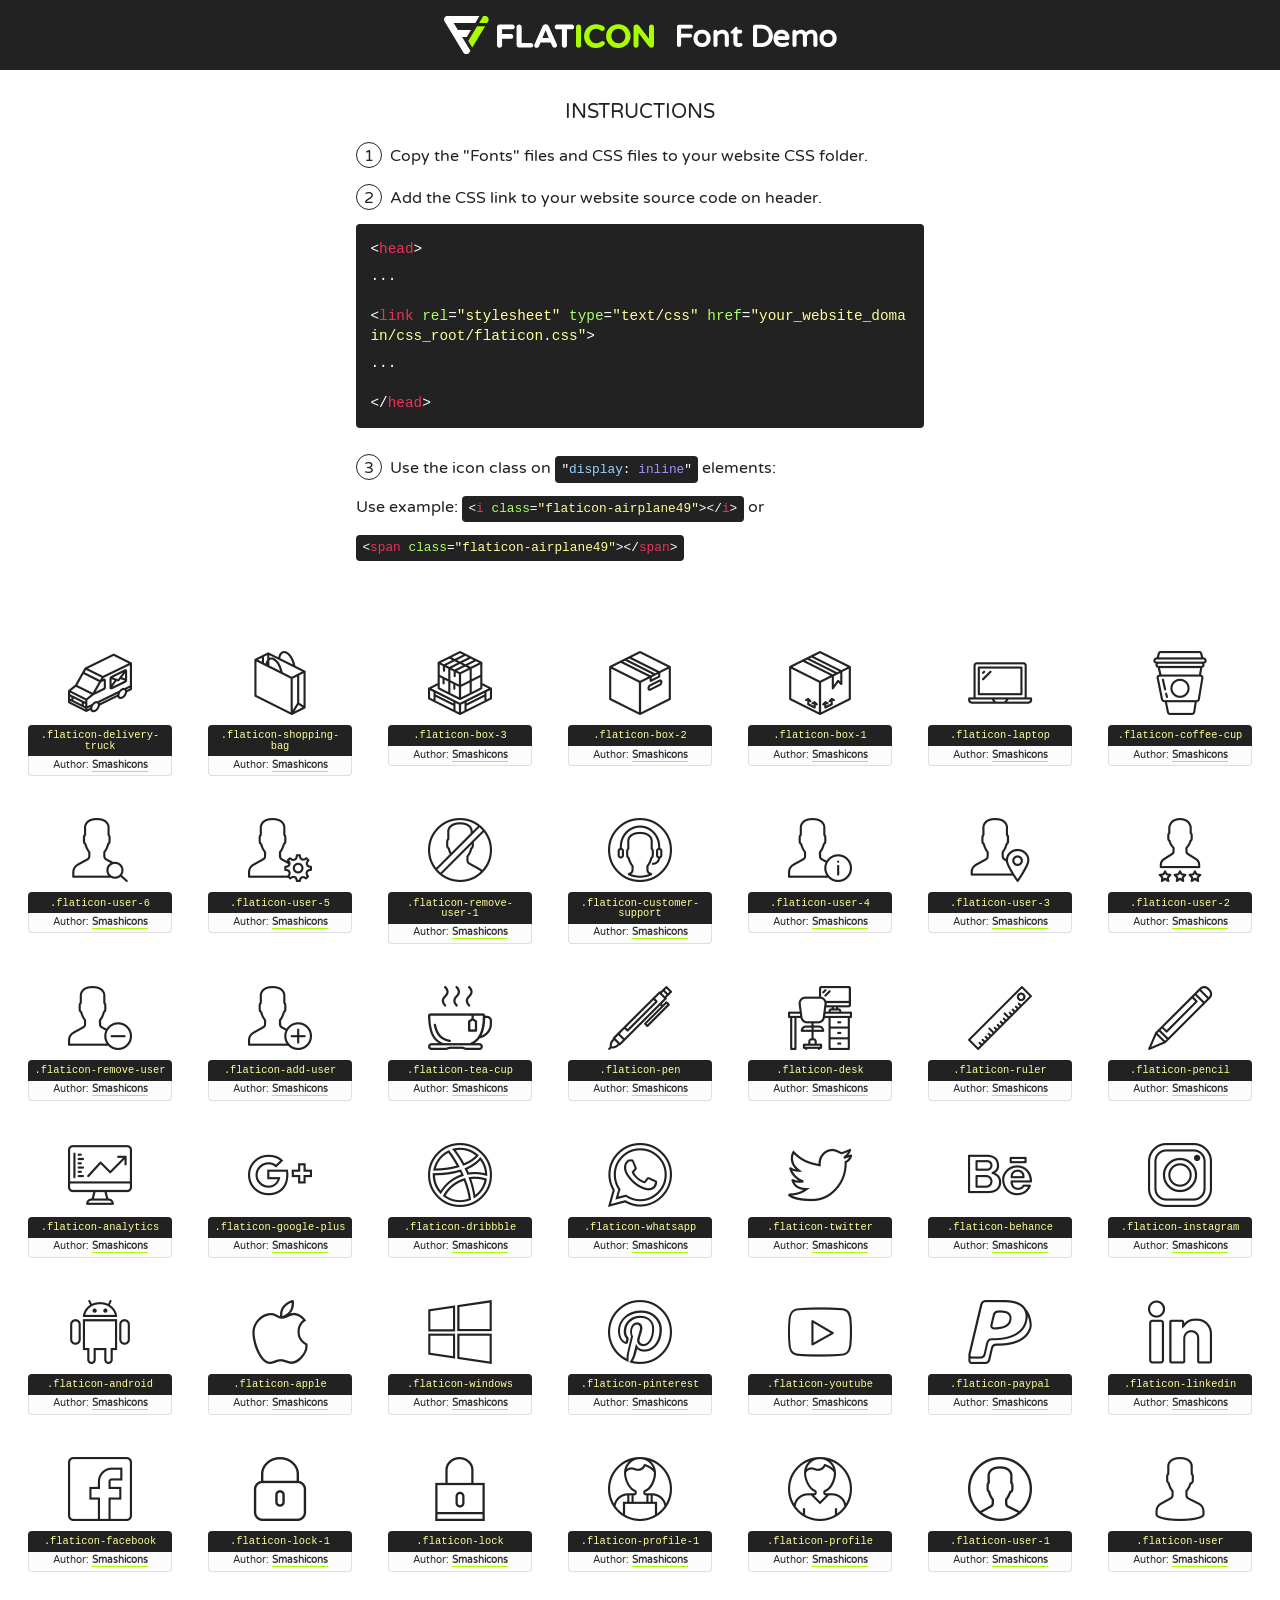
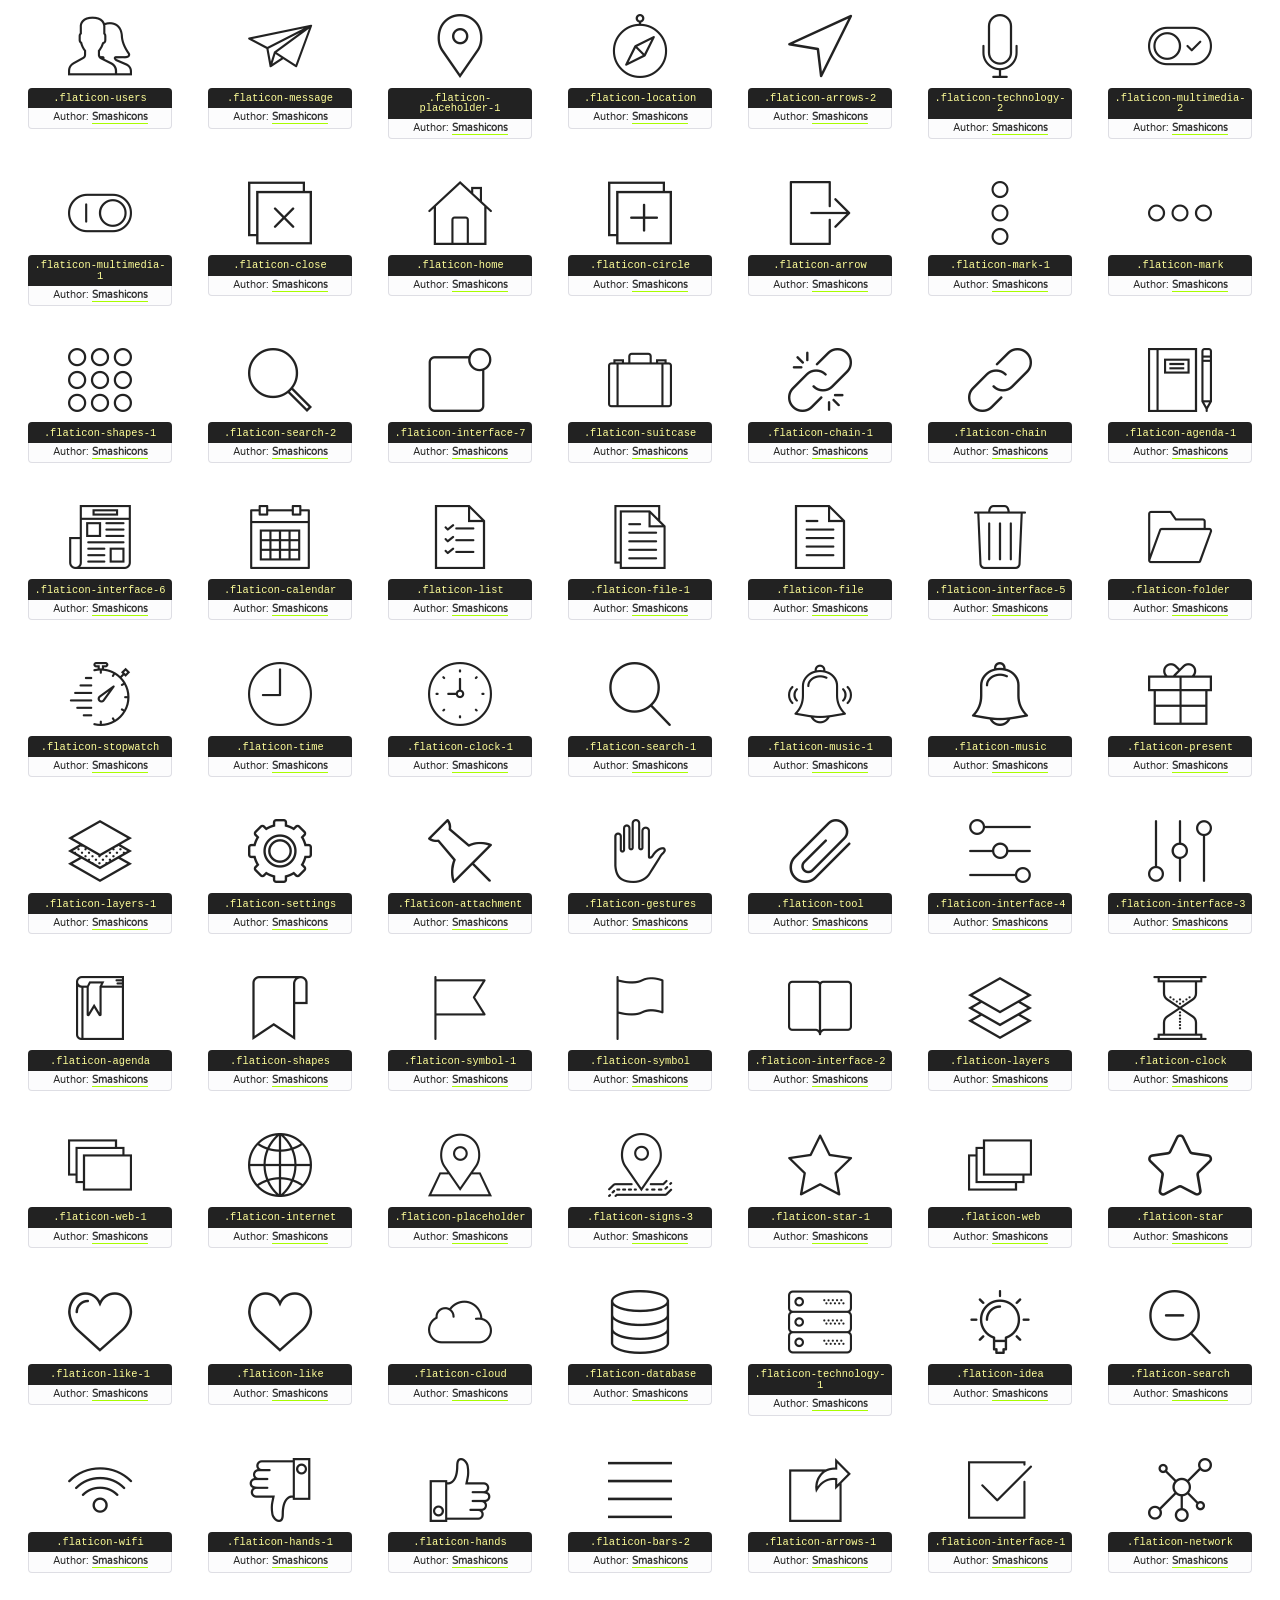
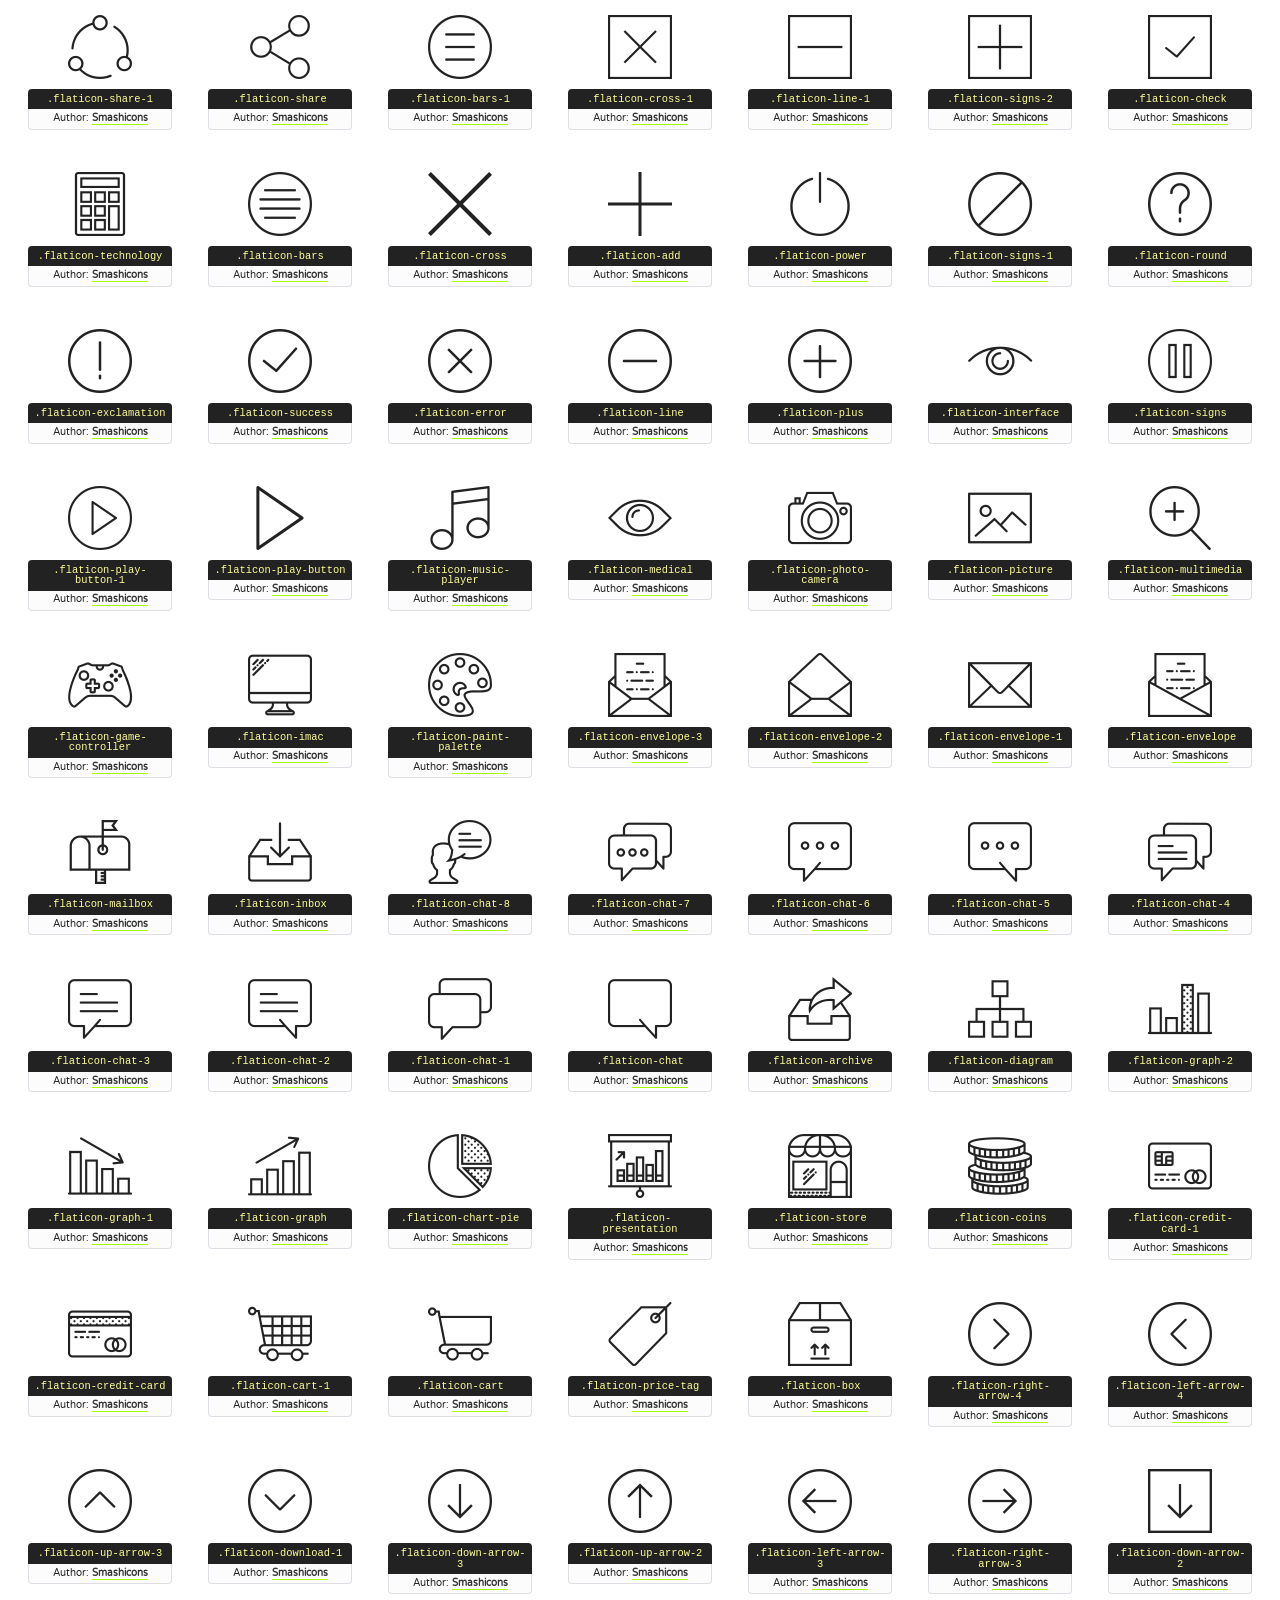
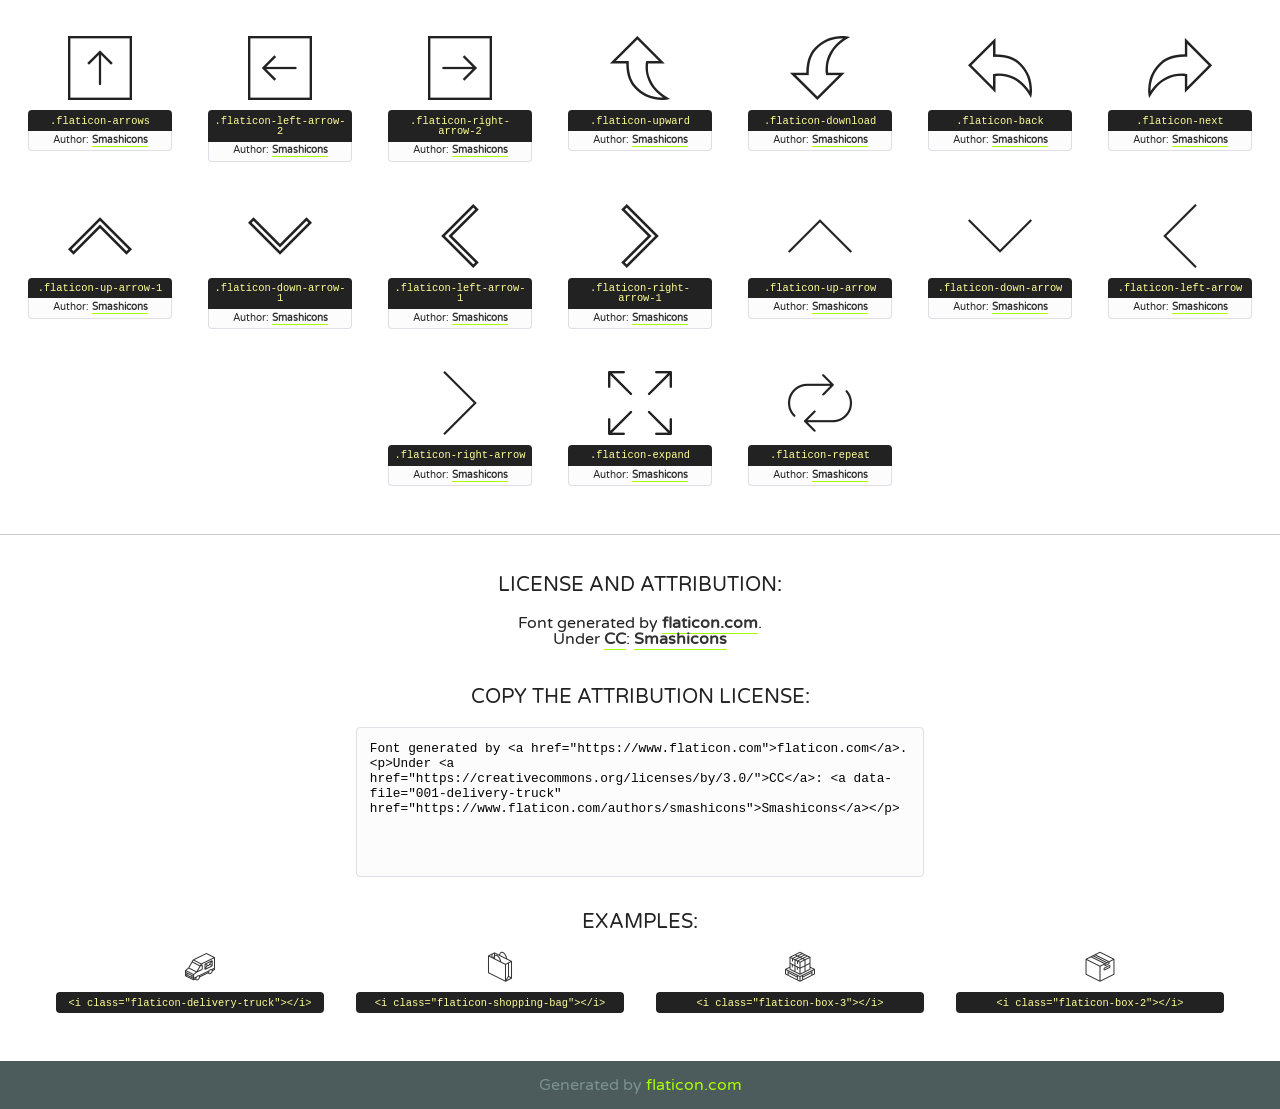
<file: public/assets/fonts/flaticon/flaticon.html>
<!DOCTYPE html>
<!--
  Flaticon icon font: Flaticon
  Creation date: 13/03/2018 03:24
-->
<html lang="en">
<!DOCTYPE html>
<html lang="en">

<head>
    <title>Flaticon WebFont</title>
    <link href="http://fonts.googleapis.com/css?family=Varela+Round" rel="stylesheet" type="text/css" />
    <link rel="stylesheet" type="text/css" href="flaticon.css">
    <meta charset="UTF-8">
    <style>
    html, body, div, span, applet, object, iframe,
    h1, h2, h3, h4, h5, h6, p, blockquote, pre,
    a, abbr, acronym, address, big, cite, code,
    del, dfn, em, img, ins, kbd, q, s, samp,
    small, strike, strong, sub, sup, tt, var,
    b, u, i, center,
    dl, dt, dd, ol, ul, li,
    fieldset, form, label, legend,
    table, caption, tbody, tfoot, thead, tr, th, td,
    article, aside, canvas, details, embed, 
    figure, figcaption, footer, header, hgroup, 
    menu, nav, output, ruby, section, summary,
    time, mark, audio, video {
        margin: 0;
        padding: 0;
        border: 0;
        font-size: 100%;
        font: inherit;
        vertical-align: baseline;
    }
    /* HTML5 display-role reset for older browsers */
    article, aside, details, figcaption, figure, 
    footer, header, hgroup, menu, nav, section {
        display: block;
    }
    body {
        line-height: 1;
    }
    ol, ul {
        list-style: none;
    }
    blockquote, q {
        quotes: none;
    }
    blockquote:before, blockquote:after,
    q:before, q:after {
        content: '';
        content: none;
    }
    table {
        border-collapse: collapse;
        border-spacing: 0;
    }
    body {
        font-family: 'Varela Round', Helvetica, Arial, sans-serif;
        font-size: 16px;
        color: #222;
    }
    a {
        color: #333;
        border-bottom: 1px solid #a9fd00;
        font-weight: bold;
        text-decoration: none;
    }
    * {
        -moz-box-sizing: border-box;
        -webkit-box-sizing: border-box;
        box-sizing: border-box;
        margin: 0;
        padding: 0;
    }
    [class^="flaticon-"]:before, [class*=" flaticon-"]:before, [class^="flaticon-"]:after, [class*=" flaticon-"]:after {
        font-family: Flaticon;
        font-size: 30px;
        font-style: normal;
        margin-left: 20px;
        color: #333;
    }
    .wrapper {
        max-width: 600px;
        margin: auto;
        padding: 0 1em;
    }
    .title {
        font-size: 1.25em;
        text-align: center;
        margin-bottom: 1em;
        text-transform: uppercase;
    }
    header {
        text-align: center;
        background-color: #222;
        color: #fff;
        padding: 1em;
    }
    header .logo {
        width: 210px;
        height: 38px;
        display: inline-block;
        vertical-align: middle;
        margin-right: 1em;
        border: none;
    }
    header strong {
        font-size: 1.95em;
        font-weight: bold;
        vertical-align: middle;
        margin-top: 5px;
        display: inline-block;
    }
    .demo {
        margin: 2em auto;
        line-height: 1.25em;
    }
    .demo ul li {
        margin-bottom: 1em;
    }
    .demo ul li .num {
        color: #222;
        border-radius: 20px;
        display: inline-block;
        width: 26px;
        padding: 3px;
        height: 26px;
        text-align: center;
        margin-right: 0.5em;
        border: 1px solid #222;
    }
    .demo ul li code {
        background-color: #222;
        border-radius: 4px;
        padding: 0.25em 0.5em;
        display: inline-block;
        color: #fff;
        font-family: Consolas,Monaco,Lucida Console,Liberation Mono,DejaVu Sans Mono,Bitstream Vera Sans Mono,Courier New, monospace;
        font-weight: lighter;
        margin-top: 1em;
        font-size: 0.8em;
        word-break: break-all;
    }
    .demo ul li code.big {
        padding: 1em;
        font-size: 0.9em;
    }
    .demo ul li code .red {
        color: #EF3159;
    }
    .demo ul li code .green {
        color: #ACFF65;
    }
    .demo ul li code .yellow {
        color: #FFFF99;
    }
    .demo ul li code .blue {
        color: #99D3FF;
    }
    .demo ul li code .purple {
        color: #A295FF;
    }
    .demo ul li code .dots {
        margin-top: 0.5em;
        display: block;
    }
    #glyphs {
        border-bottom: 1px solid #ccc;
        padding: 2em 0;
        text-align: center;
    }
    .glyph {
        display: inline-block;
        width: 9em;
        margin: 1em;
        text-align: center;
        vertical-align: top;
        background: #FFF;
    }
    .glyph .glyph-icon {
        padding: 10px;
        display: block;
        font-family:"Flaticon";
        font-size: 64px;
        line-height: 1;
    }
    .glyph .glyph-icon:before {
        font-size: 64px;
        color: #222;
        margin-left: 0;
    }
    .class-name {
        font-size: 0.65em;
        background-color: #222;
        color: #fff;
        border-radius: 4px 4px 0 0;
        padding: 0.5em;
        color: #FFFF99;
        font-family: Consolas,Monaco,Lucida Console,Liberation Mono,DejaVu Sans Mono,Bitstream Vera Sans Mono,Courier New, monospace;
    }
    .author-name {
        font-size: 0.6em;
        background-color: #fcfcfd;
        border: 1px solid #DEDEE4;
        border-top: 0;
        border-radius: 0 0 4px 4px;
        padding: 0.5em;
    }
    .class-name:last-child {
        font-size: 10px;
        color:#888;
    }
    .class-name:last-child a {
        font-size: 10px;
        color:#555;
    }
    .class-name:last-child a:hover {
        color:#a9fd00;
    }
    .glyph > input {
        display: block;
        width: 100px;
        margin: 5px auto;
        text-align: center;
        font-size: 12px;
        cursor: text;
    }
    .glyph > input.icon-input {
        font-family:"Flaticon";
        font-size: 16px;
        margin-bottom: 10px;
    }
    .attribution .title {
        margin-top: 2em;
    }
    .attribution textarea {
        background-color: #fcfcfd;
        padding: 1em;
        border: none;
        box-shadow: none;
        border: 1px solid #DEDEE4;
        border-radius: 4px;
        resize: none;
        width: 100%;
        height: 150px;
        font-size: 0.8em;
        font-family: Consolas,Monaco,Lucida Console,Liberation Mono,DejaVu Sans Mono,Bitstream Vera Sans Mono,Courier New, monospace;
        -webkit-appearance: none;
    }
    .iconsuse {
        margin: 2em auto;
        text-align: center;
        max-width: 1200px;
    }
    .iconsuse:after {
        content: '';
        display: table;
        clear: both;
    }
    .iconsuse .image {
        float: left;
        width: 25%;
        padding: 0 1em;
    }
    .iconsuse .image p {
        margin-bottom: 1em;
    }
    .iconsuse .image span {
        display: block;
        font-size: 0.65em;
        background-color: #222;
        color: #fff;
        border-radius: 4px;
        padding: 0.5em;
        color: #FFFF99;
        margin-top: 1em;
        font-family: Consolas,Monaco,Lucida Console,Liberation Mono,DejaVu Sans Mono,Bitstream Vera Sans Mono,Courier New, monospace;
    }
    #footer {
        text-align: center;
        background-color: #4C5B5C;
        color: #7c9192;
        padding: 1em;
    }
    #footer a {
        border: none;
        color: #a9fd00;
        font-weight: normal;
    }
    @media (max-width: 960px) {
        .iconsuse .image {
            width: 50%;
        }
    }
    @media (max-width: 560px) {
        .iconsuse .image {
            width: 100%;
        }
    }
    </style>
</head>

<body class="characters-off">

    <header>
        <a href="https://www.flaticon.com" target="_blank" class="logo">
            <svg version="1.1" xmlns="http://www.w3.org/2000/svg" xmlns:xlink="http://www.w3.org/1999/xlink" xmlns:a="http://ns.adobe.com/AdobeSVGViewerExtensions/3.0/" viewBox="0 0 560.875 102.036" enable-background="new 0 0 560.875 102.036" xml:space="preserve">
                <defs>
                </defs>
                <g>
                    <g class="letters">
                        <path fill="#ffffff" d="M141.596,29.675c0-3.777,2.985-6.767,6.764-6.767h34.438c3.426,0,6.15,2.728,6.15,6.15
                        c0,3.43-2.724,6.149-6.15,6.149h-27.674v13.091h23.719c3.429,0,6.151,2.724,6.151,6.15c0,3.43-2.723,6.149-6.151,6.149h-23.719
                        v17.574c0,3.773-2.986,6.761-6.764,6.761c-3.779,0-6.764-2.989-6.764-6.761V29.675z"></path>
                        <path fill="#ffffff" d="M193.844,29.149c0-3.781,2.985-6.767,6.764-6.767c3.776,0,6.763,2.985,6.763,6.767v42.957h25.039
                        c3.426,0,6.149,2.726,6.149,6.153c0,3.425-2.723,6.15-6.149,6.15h-31.802c-3.779,0-6.764-2.986-6.764-6.768V29.149z"></path>
                        <path fill="#ffffff" d="M241.891,75.71l21.438-48.407c1.492-3.341,4.215-5.357,7.906-5.357h0.792
                        c3.686,0,6.323,2.017,7.815,5.357l21.439,48.407c0.436,0.967,0.701,1.845,0.701,2.723c0,3.602-2.809,6.501-6.414,6.501
                        c-3.161,0-5.269-1.845-6.499-4.655l-4.132-9.661h-27.059l-4.301,10.102c-1.144,2.631-3.426,4.214-6.237,4.214
                        c-3.517,0-6.24-2.81-6.24-6.325C241.1,77.64,241.451,76.677,241.891,75.71z M279.932,58.666l-8.521-20.297l-8.526,20.297H279.932
                        z"></path>
                        <path fill="#ffffff" d="M314.864,35.387H301.86c-3.429,0-6.239-2.813-6.239-6.238c0-3.429,2.811-6.24,6.239-6.24h39.533
                        c3.426,0,6.237,2.811,6.237,6.24c0,3.425-2.811,6.238-6.237,6.238h-13.001v42.785c0,3.773-2.99,6.761-6.764,6.761
                        c-3.779,0-6.764-2.989-6.764-6.761V35.387z"></path>
                        <path fill="#A9FD00" d="M352.615,29.149c0-3.781,2.985-6.767,6.767-6.767c3.774,0,6.761,2.985,6.761,6.767v49.024
                        c0,3.773-2.987,6.761-6.761,6.761c-3.781,0-6.767-2.989-6.767-6.761V29.149z"></path>
                        <path fill="#A9FD00" d="M374.132,53.836v-0.179c0-17.481,13.178-31.801,32.065-31.801c9.22,0,15.459,2.458,20.557,6.238
                        c1.402,1.054,2.637,2.985,2.637,5.357c0,3.692-2.985,6.59-6.681,6.59c-1.845,0-3.071-0.702-4.044-1.319
                        c-3.776-2.813-7.729-4.393-12.562-4.393c-10.364,0-17.831,8.611-17.831,19.154v0.173c0,10.542,7.291,19.329,17.831,19.329
                        c5.715,0,9.492-1.756,13.359-4.834c1.049-0.874,2.458-1.491,4.039-1.491c3.429,0,6.325,2.813,6.325,6.236
                        c0,2.106-1.056,3.78-2.282,4.834c-5.539,4.834-12.036,7.733-21.878,7.733C387.572,85.464,374.132,71.493,374.132,53.836z"></path>
                        <path fill="#A9FD00" d="M433.009,53.836v-0.179c0-17.481,13.79-31.801,32.766-31.801c18.981,0,32.592,14.143,32.592,31.628v0.173
                        c0,17.483-13.785,31.807-32.769,31.807C446.625,85.464,433.009,71.32,433.009,53.836z M484.224,53.836v-0.179
                        c0-10.539-7.725-19.326-18.626-19.326c-10.893,0-18.449,8.611-18.449,19.154v0.173c0,10.542,7.73,19.329,18.626,19.329
                        C476.676,72.986,484.224,64.378,484.224,53.836z"></path>
                        <path fill="#A9FD00" d="M506.233,29.321c0-3.774,2.99-6.763,6.767-6.763h1.401c3.252,0,5.183,1.583,7.029,3.953l26.093,34.265
                        V29.059c0-3.692,2.99-6.677,6.681-6.677c3.683,0,6.671,2.985,6.671,6.677v48.934c0,3.78-2.987,6.765-6.764,6.765h-0.436
                        c-3.257,0-5.188-1.581-7.034-3.953l-27.056-35.492v32.944c0,3.687-2.985,6.676-6.678,6.676c-3.683,0-6.673-2.989-6.673-6.676
                        V29.321z"></path>
                    </g>
                    <g class="insignia">
                        <path fill="#ffffff" d="M48.372,56.137h12.517l11.156-18.537H37.186L25.688,18.539h57.825L94.668,0H9.271
                        C5.925,0,2.842,1.801,1.198,4.716c-1.644,2.907-1.593,6.482,0.134,9.343l50.38,83.501c1.678,2.781,4.689,4.476,7.938,4.476
                        c3.246,0,6.257-1.695,7.935-4.476l2.898-4.804L48.372,56.137z"></path>
                        <g class="i">
                            <path fill="#A9FD00" d="M93.575,18.539h0.031v0.004l21.652,0.004l2.705-4.488c1.727-2.861,1.778-6.436,0.133-9.343
                            C116.454,1.801,113.371,0,110.026,0h-5.294L93.575,18.539z"></path>
                            <polygon fill="#A9FD00" points="88.291,27.356 64.725,66.486 75.519,84.404 109.942,27.356"></polygon>
                        </g>
                    </g>
                </g>
            </svg>
        </a>
        <strong>Font Demo</strong>
    </header>


    <section class="demo wrapper">

        <p class="title">Instructions</p>

        <ul>
            <li>
                <span class="num">1</span>Copy the "Fonts" files and CSS files to your website CSS folder.
            </li>
            <li>
                <span class="num">2</span>Add the CSS link to your website source code on header.
                <code class="big">
                    &lt;<span class="red">head</span>&gt;
                    <br/><span class="dots">...</span>
                    <br/>&lt;<span class="red">link</span> <span class="green">rel</span>=<span class="yellow">"stylesheet"</span> <span class="green">type</span>=<span class="yellow">"text/css"</span> <span class="green">href</span>=<span class="yellow">"your_website_domain/css_root/flaticon.css"</span>&gt;
                    <br/><span class="dots">...</span>
                    <br/>&lt;/<span class="red">head</span>&gt;
                </code>
            </li>

            <li>
                <p>
                    <span class="num">3</span>Use the icon class on <code>"<span class="blue">display</span>:<span class="purple"> inline</span>"</code> elements:
                    <br />
                    Use example: <code>&lt;<span class="red">i</span> <span class="green">class</span>=<span class="yellow">&quot;flaticon-airplane49&quot;</span>&gt;&lt;/<span class="red">i</span>&gt;</code> or <code>&lt;<span class="red">span</span> <span class="green">class</span>=<span class="yellow">&quot;flaticon-airplane49&quot;</span>&gt;&lt;/<span class="red">span</span>&gt;</code>
            </li>
        </ul>

    </section>




   <section id="glyphs">          
    
      
        <div class="glyph"><div class="glyph-icon flaticon-delivery-truck"></div>
            <div class="class-name">.flaticon-delivery-truck</div>
            <div class="author-name">Author: <a data-file="001-delivery-truck" href="https://www.flaticon.com/authors/smashicons">Smashicons</a> </div> 
        </div>        
        
        <div class="glyph"><div class="glyph-icon flaticon-shopping-bag"></div>
            <div class="class-name">.flaticon-shopping-bag</div>
            <div class="author-name">Author: <a data-file="002-shopping-bag" href="https://www.flaticon.com/authors/smashicons">Smashicons</a> </div> 
        </div>        
        
        <div class="glyph"><div class="glyph-icon flaticon-box-3"></div>
            <div class="class-name">.flaticon-box-3</div>
            <div class="author-name">Author: <a data-file="003-box-3" href="https://www.flaticon.com/authors/smashicons">Smashicons</a> </div> 
        </div>        
        
        <div class="glyph"><div class="glyph-icon flaticon-box-2"></div>
            <div class="class-name">.flaticon-box-2</div>
            <div class="author-name">Author: <a data-file="004-box-2" href="https://www.flaticon.com/authors/smashicons">Smashicons</a> </div> 
        </div>        
        
        <div class="glyph"><div class="glyph-icon flaticon-box-1"></div>
            <div class="class-name">.flaticon-box-1</div>
            <div class="author-name">Author: <a data-file="005-box-1" href="https://www.flaticon.com/authors/smashicons">Smashicons</a> </div> 
        </div>        
        
        <div class="glyph"><div class="glyph-icon flaticon-laptop"></div>
            <div class="class-name">.flaticon-laptop</div>
            <div class="author-name">Author: <a data-file="006-laptop" href="https://www.flaticon.com/authors/smashicons">Smashicons</a> </div> 
        </div>        
        
        <div class="glyph"><div class="glyph-icon flaticon-coffee-cup"></div>
            <div class="class-name">.flaticon-coffee-cup</div>
            <div class="author-name">Author: <a data-file="007-coffee-cup" href="https://www.flaticon.com/authors/smashicons">Smashicons</a> </div> 
        </div>        
        
        <div class="glyph"><div class="glyph-icon flaticon-user-6"></div>
            <div class="class-name">.flaticon-user-6</div>
            <div class="author-name">Author: <a data-file="008-user-6" href="https://www.flaticon.com/authors/smashicons">Smashicons</a> </div> 
        </div>        
        
        <div class="glyph"><div class="glyph-icon flaticon-user-5"></div>
            <div class="class-name">.flaticon-user-5</div>
            <div class="author-name">Author: <a data-file="009-user-5" href="https://www.flaticon.com/authors/smashicons">Smashicons</a> </div> 
        </div>        
        
        <div class="glyph"><div class="glyph-icon flaticon-remove-user-1"></div>
            <div class="class-name">.flaticon-remove-user-1</div>
            <div class="author-name">Author: <a data-file="010-remove-user-1" href="https://www.flaticon.com/authors/smashicons">Smashicons</a> </div> 
        </div>        
        
        <div class="glyph"><div class="glyph-icon flaticon-customer-support"></div>
            <div class="class-name">.flaticon-customer-support</div>
            <div class="author-name">Author: <a data-file="011-customer-support" href="https://www.flaticon.com/authors/smashicons">Smashicons</a> </div> 
        </div>        
        
        <div class="glyph"><div class="glyph-icon flaticon-user-4"></div>
            <div class="class-name">.flaticon-user-4</div>
            <div class="author-name">Author: <a data-file="012-user-4" href="https://www.flaticon.com/authors/smashicons">Smashicons</a> </div> 
        </div>        
        
        <div class="glyph"><div class="glyph-icon flaticon-user-3"></div>
            <div class="class-name">.flaticon-user-3</div>
            <div class="author-name">Author: <a data-file="013-user-3" href="https://www.flaticon.com/authors/smashicons">Smashicons</a> </div> 
        </div>        
        
        <div class="glyph"><div class="glyph-icon flaticon-user-2"></div>
            <div class="class-name">.flaticon-user-2</div>
            <div class="author-name">Author: <a data-file="014-user-2" href="https://www.flaticon.com/authors/smashicons">Smashicons</a> </div> 
        </div>        
        
        <div class="glyph"><div class="glyph-icon flaticon-remove-user"></div>
            <div class="class-name">.flaticon-remove-user</div>
            <div class="author-name">Author: <a data-file="015-remove-user" href="https://www.flaticon.com/authors/smashicons">Smashicons</a> </div> 
        </div>        
        
        <div class="glyph"><div class="glyph-icon flaticon-add-user"></div>
            <div class="class-name">.flaticon-add-user</div>
            <div class="author-name">Author: <a data-file="016-add-user" href="https://www.flaticon.com/authors/smashicons">Smashicons</a> </div> 
        </div>        
        
        <div class="glyph"><div class="glyph-icon flaticon-tea-cup"></div>
            <div class="class-name">.flaticon-tea-cup</div>
            <div class="author-name">Author: <a data-file="017-tea-cup" href="https://www.flaticon.com/authors/smashicons">Smashicons</a> </div> 
        </div>        
        
        <div class="glyph"><div class="glyph-icon flaticon-pen"></div>
            <div class="class-name">.flaticon-pen</div>
            <div class="author-name">Author: <a data-file="018-pen" href="https://www.flaticon.com/authors/smashicons">Smashicons</a> </div> 
        </div>        
        
        <div class="glyph"><div class="glyph-icon flaticon-desk"></div>
            <div class="class-name">.flaticon-desk</div>
            <div class="author-name">Author: <a data-file="019-desk" href="https://www.flaticon.com/authors/smashicons">Smashicons</a> </div> 
        </div>        
        
        <div class="glyph"><div class="glyph-icon flaticon-ruler"></div>
            <div class="class-name">.flaticon-ruler</div>
            <div class="author-name">Author: <a data-file="020-ruler" href="https://www.flaticon.com/authors/smashicons">Smashicons</a> </div> 
        </div>        
        
        <div class="glyph"><div class="glyph-icon flaticon-pencil"></div>
            <div class="class-name">.flaticon-pencil</div>
            <div class="author-name">Author: <a data-file="021-pencil" href="https://www.flaticon.com/authors/smashicons">Smashicons</a> </div> 
        </div>        
        
        <div class="glyph"><div class="glyph-icon flaticon-analytics"></div>
            <div class="class-name">.flaticon-analytics</div>
            <div class="author-name">Author: <a data-file="022-analytics" href="https://www.flaticon.com/authors/smashicons">Smashicons</a> </div> 
        </div>        
        
        <div class="glyph"><div class="glyph-icon flaticon-google-plus"></div>
            <div class="class-name">.flaticon-google-plus</div>
            <div class="author-name">Author: <a data-file="023-google-plus" href="https://www.flaticon.com/authors/smashicons">Smashicons</a> </div> 
        </div>        
        
        <div class="glyph"><div class="glyph-icon flaticon-dribbble"></div>
            <div class="class-name">.flaticon-dribbble</div>
            <div class="author-name">Author: <a data-file="024-dribbble" href="https://www.flaticon.com/authors/smashicons">Smashicons</a> </div> 
        </div>        
        
        <div class="glyph"><div class="glyph-icon flaticon-whatsapp"></div>
            <div class="class-name">.flaticon-whatsapp</div>
            <div class="author-name">Author: <a data-file="025-whatsapp" href="https://www.flaticon.com/authors/smashicons">Smashicons</a> </div> 
        </div>        
        
        <div class="glyph"><div class="glyph-icon flaticon-twitter"></div>
            <div class="class-name">.flaticon-twitter</div>
            <div class="author-name">Author: <a data-file="026-twitter" href="https://www.flaticon.com/authors/smashicons">Smashicons</a> </div> 
        </div>        
        
        <div class="glyph"><div class="glyph-icon flaticon-behance"></div>
            <div class="class-name">.flaticon-behance</div>
            <div class="author-name">Author: <a data-file="027-behance" href="https://www.flaticon.com/authors/smashicons">Smashicons</a> </div> 
        </div>        
        
        <div class="glyph"><div class="glyph-icon flaticon-instagram"></div>
            <div class="class-name">.flaticon-instagram</div>
            <div class="author-name">Author: <a data-file="028-instagram" href="https://www.flaticon.com/authors/smashicons">Smashicons</a> </div> 
        </div>        
        
        <div class="glyph"><div class="glyph-icon flaticon-android"></div>
            <div class="class-name">.flaticon-android</div>
            <div class="author-name">Author: <a data-file="029-android" href="https://www.flaticon.com/authors/smashicons">Smashicons</a> </div> 
        </div>        
        
        <div class="glyph"><div class="glyph-icon flaticon-apple"></div>
            <div class="class-name">.flaticon-apple</div>
            <div class="author-name">Author: <a data-file="030-apple" href="https://www.flaticon.com/authors/smashicons">Smashicons</a> </div> 
        </div>        
        
        <div class="glyph"><div class="glyph-icon flaticon-windows"></div>
            <div class="class-name">.flaticon-windows</div>
            <div class="author-name">Author: <a data-file="031-windows" href="https://www.flaticon.com/authors/smashicons">Smashicons</a> </div> 
        </div>        
        
        <div class="glyph"><div class="glyph-icon flaticon-pinterest"></div>
            <div class="class-name">.flaticon-pinterest</div>
            <div class="author-name">Author: <a data-file="032-pinterest" href="https://www.flaticon.com/authors/smashicons">Smashicons</a> </div> 
        </div>        
        
        <div class="glyph"><div class="glyph-icon flaticon-youtube"></div>
            <div class="class-name">.flaticon-youtube</div>
            <div class="author-name">Author: <a data-file="033-youtube" href="https://www.flaticon.com/authors/smashicons">Smashicons</a> </div> 
        </div>        
        
        <div class="glyph"><div class="glyph-icon flaticon-paypal"></div>
            <div class="class-name">.flaticon-paypal</div>
            <div class="author-name">Author: <a data-file="034-paypal" href="https://www.flaticon.com/authors/smashicons">Smashicons</a> </div> 
        </div>        
        
        <div class="glyph"><div class="glyph-icon flaticon-linkedin"></div>
            <div class="class-name">.flaticon-linkedin</div>
            <div class="author-name">Author: <a data-file="035-linkedin" href="https://www.flaticon.com/authors/smashicons">Smashicons</a> </div> 
        </div>        
        
        <div class="glyph"><div class="glyph-icon flaticon-facebook"></div>
            <div class="class-name">.flaticon-facebook</div>
            <div class="author-name">Author: <a data-file="036-facebook" href="https://www.flaticon.com/authors/smashicons">Smashicons</a> </div> 
        </div>        
        
        <div class="glyph"><div class="glyph-icon flaticon-lock-1"></div>
            <div class="class-name">.flaticon-lock-1</div>
            <div class="author-name">Author: <a data-file="037-lock-1" href="https://www.flaticon.com/authors/smashicons">Smashicons</a> </div> 
        </div>        
        
        <div class="glyph"><div class="glyph-icon flaticon-lock"></div>
            <div class="class-name">.flaticon-lock</div>
            <div class="author-name">Author: <a data-file="038-lock" href="https://www.flaticon.com/authors/smashicons">Smashicons</a> </div> 
        </div>        
        
        <div class="glyph"><div class="glyph-icon flaticon-profile-1"></div>
            <div class="class-name">.flaticon-profile-1</div>
            <div class="author-name">Author: <a data-file="039-profile-1" href="https://www.flaticon.com/authors/smashicons">Smashicons</a> </div> 
        </div>        
        
        <div class="glyph"><div class="glyph-icon flaticon-profile"></div>
            <div class="class-name">.flaticon-profile</div>
            <div class="author-name">Author: <a data-file="040-profile" href="https://www.flaticon.com/authors/smashicons">Smashicons</a> </div> 
        </div>        
        
        <div class="glyph"><div class="glyph-icon flaticon-user-1"></div>
            <div class="class-name">.flaticon-user-1</div>
            <div class="author-name">Author: <a data-file="041-user-1" href="https://www.flaticon.com/authors/smashicons">Smashicons</a> </div> 
        </div>        
        
        <div class="glyph"><div class="glyph-icon flaticon-user"></div>
            <div class="class-name">.flaticon-user</div>
            <div class="author-name">Author: <a data-file="042-user" href="https://www.flaticon.com/authors/smashicons">Smashicons</a> </div> 
        </div>        
        
        <div class="glyph"><div class="glyph-icon flaticon-users"></div>
            <div class="class-name">.flaticon-users</div>
            <div class="author-name">Author: <a data-file="043-users" href="https://www.flaticon.com/authors/smashicons">Smashicons</a> </div> 
        </div>        
        
        <div class="glyph"><div class="glyph-icon flaticon-message"></div>
            <div class="class-name">.flaticon-message</div>
            <div class="author-name">Author: <a data-file="044-message" href="https://www.flaticon.com/authors/smashicons">Smashicons</a> </div> 
        </div>        
        
        <div class="glyph"><div class="glyph-icon flaticon-placeholder-1"></div>
            <div class="class-name">.flaticon-placeholder-1</div>
            <div class="author-name">Author: <a data-file="045-placeholder-1" href="https://www.flaticon.com/authors/smashicons">Smashicons</a> </div> 
        </div>        
        
        <div class="glyph"><div class="glyph-icon flaticon-location"></div>
            <div class="class-name">.flaticon-location</div>
            <div class="author-name">Author: <a data-file="046-location" href="https://www.flaticon.com/authors/smashicons">Smashicons</a> </div> 
        </div>        
        
        <div class="glyph"><div class="glyph-icon flaticon-arrows-2"></div>
            <div class="class-name">.flaticon-arrows-2</div>
            <div class="author-name">Author: <a data-file="047-arrows-2" href="https://www.flaticon.com/authors/smashicons">Smashicons</a> </div> 
        </div>        
        
        <div class="glyph"><div class="glyph-icon flaticon-technology-2"></div>
            <div class="class-name">.flaticon-technology-2</div>
            <div class="author-name">Author: <a data-file="048-technology-2" href="https://www.flaticon.com/authors/smashicons">Smashicons</a> </div> 
        </div>        
        
        <div class="glyph"><div class="glyph-icon flaticon-multimedia-2"></div>
            <div class="class-name">.flaticon-multimedia-2</div>
            <div class="author-name">Author: <a data-file="049-multimedia-2" href="https://www.flaticon.com/authors/smashicons">Smashicons</a> </div> 
        </div>        
        
        <div class="glyph"><div class="glyph-icon flaticon-multimedia-1"></div>
            <div class="class-name">.flaticon-multimedia-1</div>
            <div class="author-name">Author: <a data-file="050-multimedia-1" href="https://www.flaticon.com/authors/smashicons">Smashicons</a> </div> 
        </div>        
        
        <div class="glyph"><div class="glyph-icon flaticon-close"></div>
            <div class="class-name">.flaticon-close</div>
            <div class="author-name">Author: <a data-file="051-close" href="https://www.flaticon.com/authors/smashicons">Smashicons</a> </div> 
        </div>        
        
        <div class="glyph"><div class="glyph-icon flaticon-home"></div>
            <div class="class-name">.flaticon-home</div>
            <div class="author-name">Author: <a data-file="052-home" href="https://www.flaticon.com/authors/smashicons">Smashicons</a> </div> 
        </div>        
        
        <div class="glyph"><div class="glyph-icon flaticon-circle"></div>
            <div class="class-name">.flaticon-circle</div>
            <div class="author-name">Author: <a data-file="053-circle" href="https://www.flaticon.com/authors/smashicons">Smashicons</a> </div> 
        </div>        
        
        <div class="glyph"><div class="glyph-icon flaticon-arrow"></div>
            <div class="class-name">.flaticon-arrow</div>
            <div class="author-name">Author: <a data-file="054-arrow" href="https://www.flaticon.com/authors/smashicons">Smashicons</a> </div> 
        </div>        
        
        <div class="glyph"><div class="glyph-icon flaticon-mark-1"></div>
            <div class="class-name">.flaticon-mark-1</div>
            <div class="author-name">Author: <a data-file="055-mark-1" href="https://www.flaticon.com/authors/smashicons">Smashicons</a> </div> 
        </div>        
        
        <div class="glyph"><div class="glyph-icon flaticon-mark"></div>
            <div class="class-name">.flaticon-mark</div>
            <div class="author-name">Author: <a data-file="056-mark" href="https://www.flaticon.com/authors/smashicons">Smashicons</a> </div> 
        </div>        
        
        <div class="glyph"><div class="glyph-icon flaticon-shapes-1"></div>
            <div class="class-name">.flaticon-shapes-1</div>
            <div class="author-name">Author: <a data-file="057-shapes-1" href="https://www.flaticon.com/authors/smashicons">Smashicons</a> </div> 
        </div>        
        
        <div class="glyph"><div class="glyph-icon flaticon-search-2"></div>
            <div class="class-name">.flaticon-search-2</div>
            <div class="author-name">Author: <a data-file="058-search-2" href="https://www.flaticon.com/authors/smashicons">Smashicons</a> </div> 
        </div>        
        
        <div class="glyph"><div class="glyph-icon flaticon-interface-7"></div>
            <div class="class-name">.flaticon-interface-7</div>
            <div class="author-name">Author: <a data-file="059-interface-7" href="https://www.flaticon.com/authors/smashicons">Smashicons</a> </div> 
        </div>        
        
        <div class="glyph"><div class="glyph-icon flaticon-suitcase"></div>
            <div class="class-name">.flaticon-suitcase</div>
            <div class="author-name">Author: <a data-file="060-suitcase" href="https://www.flaticon.com/authors/smashicons">Smashicons</a> </div> 
        </div>        
        
        <div class="glyph"><div class="glyph-icon flaticon-chain-1"></div>
            <div class="class-name">.flaticon-chain-1</div>
            <div class="author-name">Author: <a data-file="061-chain-1" href="https://www.flaticon.com/authors/smashicons">Smashicons</a> </div> 
        </div>        
        
        <div class="glyph"><div class="glyph-icon flaticon-chain"></div>
            <div class="class-name">.flaticon-chain</div>
            <div class="author-name">Author: <a data-file="062-chain" href="https://www.flaticon.com/authors/smashicons">Smashicons</a> </div> 
        </div>        
        
        <div class="glyph"><div class="glyph-icon flaticon-agenda-1"></div>
            <div class="class-name">.flaticon-agenda-1</div>
            <div class="author-name">Author: <a data-file="063-agenda-1" href="https://www.flaticon.com/authors/smashicons">Smashicons</a> </div> 
        </div>        
        
        <div class="glyph"><div class="glyph-icon flaticon-interface-6"></div>
            <div class="class-name">.flaticon-interface-6</div>
            <div class="author-name">Author: <a data-file="064-interface-6" href="https://www.flaticon.com/authors/smashicons">Smashicons</a> </div> 
        </div>        
        
        <div class="glyph"><div class="glyph-icon flaticon-calendar"></div>
            <div class="class-name">.flaticon-calendar</div>
            <div class="author-name">Author: <a data-file="065-calendar" href="https://www.flaticon.com/authors/smashicons">Smashicons</a> </div> 
        </div>        
        
        <div class="glyph"><div class="glyph-icon flaticon-list"></div>
            <div class="class-name">.flaticon-list</div>
            <div class="author-name">Author: <a data-file="066-list" href="https://www.flaticon.com/authors/smashicons">Smashicons</a> </div> 
        </div>        
        
        <div class="glyph"><div class="glyph-icon flaticon-file-1"></div>
            <div class="class-name">.flaticon-file-1</div>
            <div class="author-name">Author: <a data-file="067-file-1" href="https://www.flaticon.com/authors/smashicons">Smashicons</a> </div> 
        </div>        
        
        <div class="glyph"><div class="glyph-icon flaticon-file"></div>
            <div class="class-name">.flaticon-file</div>
            <div class="author-name">Author: <a data-file="068-file" href="https://www.flaticon.com/authors/smashicons">Smashicons</a> </div> 
        </div>        
        
        <div class="glyph"><div class="glyph-icon flaticon-interface-5"></div>
            <div class="class-name">.flaticon-interface-5</div>
            <div class="author-name">Author: <a data-file="069-interface-5" href="https://www.flaticon.com/authors/smashicons">Smashicons</a> </div> 
        </div>        
        
        <div class="glyph"><div class="glyph-icon flaticon-folder"></div>
            <div class="class-name">.flaticon-folder</div>
            <div class="author-name">Author: <a data-file="070-folder" href="https://www.flaticon.com/authors/smashicons">Smashicons</a> </div> 
        </div>        
        
        <div class="glyph"><div class="glyph-icon flaticon-stopwatch"></div>
            <div class="class-name">.flaticon-stopwatch</div>
            <div class="author-name">Author: <a data-file="071-stopwatch" href="https://www.flaticon.com/authors/smashicons">Smashicons</a> </div> 
        </div>        
        
        <div class="glyph"><div class="glyph-icon flaticon-time"></div>
            <div class="class-name">.flaticon-time</div>
            <div class="author-name">Author: <a data-file="072-time" href="https://www.flaticon.com/authors/smashicons">Smashicons</a> </div> 
        </div>        
        
        <div class="glyph"><div class="glyph-icon flaticon-clock-1"></div>
            <div class="class-name">.flaticon-clock-1</div>
            <div class="author-name">Author: <a data-file="073-clock-1" href="https://www.flaticon.com/authors/smashicons">Smashicons</a> </div> 
        </div>        
        
        <div class="glyph"><div class="glyph-icon flaticon-search-1"></div>
            <div class="class-name">.flaticon-search-1</div>
            <div class="author-name">Author: <a data-file="074-search-1" href="https://www.flaticon.com/authors/smashicons">Smashicons</a> </div> 
        </div>        
        
        <div class="glyph"><div class="glyph-icon flaticon-music-1"></div>
            <div class="class-name">.flaticon-music-1</div>
            <div class="author-name">Author: <a data-file="075-music-1" href="https://www.flaticon.com/authors/smashicons">Smashicons</a> </div> 
        </div>        
        
        <div class="glyph"><div class="glyph-icon flaticon-music"></div>
            <div class="class-name">.flaticon-music</div>
            <div class="author-name">Author: <a data-file="076-music" href="https://www.flaticon.com/authors/smashicons">Smashicons</a> </div> 
        </div>        
        
        <div class="glyph"><div class="glyph-icon flaticon-present"></div>
            <div class="class-name">.flaticon-present</div>
            <div class="author-name">Author: <a data-file="077-present" href="https://www.flaticon.com/authors/smashicons">Smashicons</a> </div> 
        </div>        
        
        <div class="glyph"><div class="glyph-icon flaticon-layers-1"></div>
            <div class="class-name">.flaticon-layers-1</div>
            <div class="author-name">Author: <a data-file="078-layers-1" href="https://www.flaticon.com/authors/smashicons">Smashicons</a> </div> 
        </div>        
        
        <div class="glyph"><div class="glyph-icon flaticon-settings"></div>
            <div class="class-name">.flaticon-settings</div>
            <div class="author-name">Author: <a data-file="079-settings" href="https://www.flaticon.com/authors/smashicons">Smashicons</a> </div> 
        </div>        
        
        <div class="glyph"><div class="glyph-icon flaticon-attachment"></div>
            <div class="class-name">.flaticon-attachment</div>
            <div class="author-name">Author: <a data-file="080-attachment" href="https://www.flaticon.com/authors/smashicons">Smashicons</a> </div> 
        </div>        
        
        <div class="glyph"><div class="glyph-icon flaticon-gestures"></div>
            <div class="class-name">.flaticon-gestures</div>
            <div class="author-name">Author: <a data-file="081-gestures" href="https://www.flaticon.com/authors/smashicons">Smashicons</a> </div> 
        </div>        
        
        <div class="glyph"><div class="glyph-icon flaticon-tool"></div>
            <div class="class-name">.flaticon-tool</div>
            <div class="author-name">Author: <a data-file="082-tool" href="https://www.flaticon.com/authors/smashicons">Smashicons</a> </div> 
        </div>        
        
        <div class="glyph"><div class="glyph-icon flaticon-interface-4"></div>
            <div class="class-name">.flaticon-interface-4</div>
            <div class="author-name">Author: <a data-file="083-interface-4" href="https://www.flaticon.com/authors/smashicons">Smashicons</a> </div> 
        </div>        
        
        <div class="glyph"><div class="glyph-icon flaticon-interface-3"></div>
            <div class="class-name">.flaticon-interface-3</div>
            <div class="author-name">Author: <a data-file="084-interface-3" href="https://www.flaticon.com/authors/smashicons">Smashicons</a> </div> 
        </div>        
        
        <div class="glyph"><div class="glyph-icon flaticon-agenda"></div>
            <div class="class-name">.flaticon-agenda</div>
            <div class="author-name">Author: <a data-file="085-agenda" href="https://www.flaticon.com/authors/smashicons">Smashicons</a> </div> 
        </div>        
        
        <div class="glyph"><div class="glyph-icon flaticon-shapes"></div>
            <div class="class-name">.flaticon-shapes</div>
            <div class="author-name">Author: <a data-file="086-shapes" href="https://www.flaticon.com/authors/smashicons">Smashicons</a> </div> 
        </div>        
        
        <div class="glyph"><div class="glyph-icon flaticon-symbol-1"></div>
            <div class="class-name">.flaticon-symbol-1</div>
            <div class="author-name">Author: <a data-file="087-symbol-1" href="https://www.flaticon.com/authors/smashicons">Smashicons</a> </div> 
        </div>        
        
        <div class="glyph"><div class="glyph-icon flaticon-symbol"></div>
            <div class="class-name">.flaticon-symbol</div>
            <div class="author-name">Author: <a data-file="088-symbol" href="https://www.flaticon.com/authors/smashicons">Smashicons</a> </div> 
        </div>        
        
        <div class="glyph"><div class="glyph-icon flaticon-interface-2"></div>
            <div class="class-name">.flaticon-interface-2</div>
            <div class="author-name">Author: <a data-file="089-interface-2" href="https://www.flaticon.com/authors/smashicons">Smashicons</a> </div> 
        </div>        
        
        <div class="glyph"><div class="glyph-icon flaticon-layers"></div>
            <div class="class-name">.flaticon-layers</div>
            <div class="author-name">Author: <a data-file="090-layers" href="https://www.flaticon.com/authors/smashicons">Smashicons</a> </div> 
        </div>        
        
        <div class="glyph"><div class="glyph-icon flaticon-clock"></div>
            <div class="class-name">.flaticon-clock</div>
            <div class="author-name">Author: <a data-file="091-clock" href="https://www.flaticon.com/authors/smashicons">Smashicons</a> </div> 
        </div>        
        
        <div class="glyph"><div class="glyph-icon flaticon-web-1"></div>
            <div class="class-name">.flaticon-web-1</div>
            <div class="author-name">Author: <a data-file="092-web-1" href="https://www.flaticon.com/authors/smashicons">Smashicons</a> </div> 
        </div>        
        
        <div class="glyph"><div class="glyph-icon flaticon-internet"></div>
            <div class="class-name">.flaticon-internet</div>
            <div class="author-name">Author: <a data-file="093-internet" href="https://www.flaticon.com/authors/smashicons">Smashicons</a> </div> 
        </div>        
        
        <div class="glyph"><div class="glyph-icon flaticon-placeholder"></div>
            <div class="class-name">.flaticon-placeholder</div>
            <div class="author-name">Author: <a data-file="094-placeholder" href="https://www.flaticon.com/authors/smashicons">Smashicons</a> </div> 
        </div>        
        
        <div class="glyph"><div class="glyph-icon flaticon-signs-3"></div>
            <div class="class-name">.flaticon-signs-3</div>
            <div class="author-name">Author: <a data-file="095-signs-3" href="https://www.flaticon.com/authors/smashicons">Smashicons</a> </div> 
        </div>        
        
        <div class="glyph"><div class="glyph-icon flaticon-star-1"></div>
            <div class="class-name">.flaticon-star-1</div>
            <div class="author-name">Author: <a data-file="096-star-1" href="https://www.flaticon.com/authors/smashicons">Smashicons</a> </div> 
        </div>        
        
        <div class="glyph"><div class="glyph-icon flaticon-web"></div>
            <div class="class-name">.flaticon-web</div>
            <div class="author-name">Author: <a data-file="097-web" href="https://www.flaticon.com/authors/smashicons">Smashicons</a> </div> 
        </div>        
        
        <div class="glyph"><div class="glyph-icon flaticon-star"></div>
            <div class="class-name">.flaticon-star</div>
            <div class="author-name">Author: <a data-file="098-star" href="https://www.flaticon.com/authors/smashicons">Smashicons</a> </div> 
        </div>        
        
        <div class="glyph"><div class="glyph-icon flaticon-like-1"></div>
            <div class="class-name">.flaticon-like-1</div>
            <div class="author-name">Author: <a data-file="099-like-1" href="https://www.flaticon.com/authors/smashicons">Smashicons</a> </div> 
        </div>        
        
        <div class="glyph"><div class="glyph-icon flaticon-like"></div>
            <div class="class-name">.flaticon-like</div>
            <div class="author-name">Author: <a data-file="100-like" href="https://www.flaticon.com/authors/smashicons">Smashicons</a> </div> 
        </div>        
        
        <div class="glyph"><div class="glyph-icon flaticon-cloud"></div>
            <div class="class-name">.flaticon-cloud</div>
            <div class="author-name">Author: <a data-file="101-cloud" href="https://www.flaticon.com/authors/smashicons">Smashicons</a> </div> 
        </div>        
        
        <div class="glyph"><div class="glyph-icon flaticon-database"></div>
            <div class="class-name">.flaticon-database</div>
            <div class="author-name">Author: <a data-file="102-database" href="https://www.flaticon.com/authors/smashicons">Smashicons</a> </div> 
        </div>        
        
        <div class="glyph"><div class="glyph-icon flaticon-technology-1"></div>
            <div class="class-name">.flaticon-technology-1</div>
            <div class="author-name">Author: <a data-file="103-technology-1" href="https://www.flaticon.com/authors/smashicons">Smashicons</a> </div> 
        </div>        
        
        <div class="glyph"><div class="glyph-icon flaticon-idea"></div>
            <div class="class-name">.flaticon-idea</div>
            <div class="author-name">Author: <a data-file="104-idea" href="https://www.flaticon.com/authors/smashicons">Smashicons</a> </div> 
        </div>        
        
        <div class="glyph"><div class="glyph-icon flaticon-search"></div>
            <div class="class-name">.flaticon-search</div>
            <div class="author-name">Author: <a data-file="105-search" href="https://www.flaticon.com/authors/smashicons">Smashicons</a> </div> 
        </div>        
        
        <div class="glyph"><div class="glyph-icon flaticon-wifi"></div>
            <div class="class-name">.flaticon-wifi</div>
            <div class="author-name">Author: <a data-file="106-wifi" href="https://www.flaticon.com/authors/smashicons">Smashicons</a> </div> 
        </div>        
        
        <div class="glyph"><div class="glyph-icon flaticon-hands-1"></div>
            <div class="class-name">.flaticon-hands-1</div>
            <div class="author-name">Author: <a data-file="107-hands-1" href="https://www.flaticon.com/authors/smashicons">Smashicons</a> </div> 
        </div>        
        
        <div class="glyph"><div class="glyph-icon flaticon-hands"></div>
            <div class="class-name">.flaticon-hands</div>
            <div class="author-name">Author: <a data-file="108-hands" href="https://www.flaticon.com/authors/smashicons">Smashicons</a> </div> 
        </div>        
        
        <div class="glyph"><div class="glyph-icon flaticon-bars-2"></div>
            <div class="class-name">.flaticon-bars-2</div>
            <div class="author-name">Author: <a data-file="109-bars-2" href="https://www.flaticon.com/authors/smashicons">Smashicons</a> </div> 
        </div>        
        
        <div class="glyph"><div class="glyph-icon flaticon-arrows-1"></div>
            <div class="class-name">.flaticon-arrows-1</div>
            <div class="author-name">Author: <a data-file="110-arrows-1" href="https://www.flaticon.com/authors/smashicons">Smashicons</a> </div> 
        </div>        
        
        <div class="glyph"><div class="glyph-icon flaticon-interface-1"></div>
            <div class="class-name">.flaticon-interface-1</div>
            <div class="author-name">Author: <a data-file="111-interface-1" href="https://www.flaticon.com/authors/smashicons">Smashicons</a> </div> 
        </div>        
        
        <div class="glyph"><div class="glyph-icon flaticon-network"></div>
            <div class="class-name">.flaticon-network</div>
            <div class="author-name">Author: <a data-file="112-network" href="https://www.flaticon.com/authors/smashicons">Smashicons</a> </div> 
        </div>        
        
        <div class="glyph"><div class="glyph-icon flaticon-share-1"></div>
            <div class="class-name">.flaticon-share-1</div>
            <div class="author-name">Author: <a data-file="113-share-1" href="https://www.flaticon.com/authors/smashicons">Smashicons</a> </div> 
        </div>        
        
        <div class="glyph"><div class="glyph-icon flaticon-share"></div>
            <div class="class-name">.flaticon-share</div>
            <div class="author-name">Author: <a data-file="114-share" href="https://www.flaticon.com/authors/smashicons">Smashicons</a> </div> 
        </div>        
        
        <div class="glyph"><div class="glyph-icon flaticon-bars-1"></div>
            <div class="class-name">.flaticon-bars-1</div>
            <div class="author-name">Author: <a data-file="115-bars-1" href="https://www.flaticon.com/authors/smashicons">Smashicons</a> </div> 
        </div>        
        
        <div class="glyph"><div class="glyph-icon flaticon-cross-1"></div>
            <div class="class-name">.flaticon-cross-1</div>
            <div class="author-name">Author: <a data-file="116-cross-1" href="https://www.flaticon.com/authors/smashicons">Smashicons</a> </div> 
        </div>        
        
        <div class="glyph"><div class="glyph-icon flaticon-line-1"></div>
            <div class="class-name">.flaticon-line-1</div>
            <div class="author-name">Author: <a data-file="117-line-1" href="https://www.flaticon.com/authors/smashicons">Smashicons</a> </div> 
        </div>        
        
        <div class="glyph"><div class="glyph-icon flaticon-signs-2"></div>
            <div class="class-name">.flaticon-signs-2</div>
            <div class="author-name">Author: <a data-file="118-signs-2" href="https://www.flaticon.com/authors/smashicons">Smashicons</a> </div> 
        </div>        
        
        <div class="glyph"><div class="glyph-icon flaticon-check"></div>
            <div class="class-name">.flaticon-check</div>
            <div class="author-name">Author: <a data-file="119-check" href="https://www.flaticon.com/authors/smashicons">Smashicons</a> </div> 
        </div>        
        
        <div class="glyph"><div class="glyph-icon flaticon-technology"></div>
            <div class="class-name">.flaticon-technology</div>
            <div class="author-name">Author: <a data-file="120-technology" href="https://www.flaticon.com/authors/smashicons">Smashicons</a> </div> 
        </div>        
        
        <div class="glyph"><div class="glyph-icon flaticon-bars"></div>
            <div class="class-name">.flaticon-bars</div>
            <div class="author-name">Author: <a data-file="121-bars" href="https://www.flaticon.com/authors/smashicons">Smashicons</a> </div> 
        </div>        
        
        <div class="glyph"><div class="glyph-icon flaticon-cross"></div>
            <div class="class-name">.flaticon-cross</div>
            <div class="author-name">Author: <a data-file="122-cross" href="https://www.flaticon.com/authors/smashicons">Smashicons</a> </div> 
        </div>        
        
        <div class="glyph"><div class="glyph-icon flaticon-add"></div>
            <div class="class-name">.flaticon-add</div>
            <div class="author-name">Author: <a data-file="123-add" href="https://www.flaticon.com/authors/smashicons">Smashicons</a> </div> 
        </div>        
        
        <div class="glyph"><div class="glyph-icon flaticon-power"></div>
            <div class="class-name">.flaticon-power</div>
            <div class="author-name">Author: <a data-file="124-power" href="https://www.flaticon.com/authors/smashicons">Smashicons</a> </div> 
        </div>        
        
        <div class="glyph"><div class="glyph-icon flaticon-signs-1"></div>
            <div class="class-name">.flaticon-signs-1</div>
            <div class="author-name">Author: <a data-file="125-signs-1" href="https://www.flaticon.com/authors/smashicons">Smashicons</a> </div> 
        </div>        
        
        <div class="glyph"><div class="glyph-icon flaticon-round"></div>
            <div class="class-name">.flaticon-round</div>
            <div class="author-name">Author: <a data-file="126-round" href="https://www.flaticon.com/authors/smashicons">Smashicons</a> </div> 
        </div>        
        
        <div class="glyph"><div class="glyph-icon flaticon-exclamation"></div>
            <div class="class-name">.flaticon-exclamation</div>
            <div class="author-name">Author: <a data-file="127-exclamation" href="https://www.flaticon.com/authors/smashicons">Smashicons</a> </div> 
        </div>        
        
        <div class="glyph"><div class="glyph-icon flaticon-success"></div>
            <div class="class-name">.flaticon-success</div>
            <div class="author-name">Author: <a data-file="128-success" href="https://www.flaticon.com/authors/smashicons">Smashicons</a> </div> 
        </div>        
        
        <div class="glyph"><div class="glyph-icon flaticon-error"></div>
            <div class="class-name">.flaticon-error</div>
            <div class="author-name">Author: <a data-file="129-error" href="https://www.flaticon.com/authors/smashicons">Smashicons</a> </div> 
        </div>        
        
        <div class="glyph"><div class="glyph-icon flaticon-line"></div>
            <div class="class-name">.flaticon-line</div>
            <div class="author-name">Author: <a data-file="130-line" href="https://www.flaticon.com/authors/smashicons">Smashicons</a> </div> 
        </div>        
        
        <div class="glyph"><div class="glyph-icon flaticon-plus"></div>
            <div class="class-name">.flaticon-plus</div>
            <div class="author-name">Author: <a data-file="131-plus" href="https://www.flaticon.com/authors/smashicons">Smashicons</a> </div> 
        </div>        
        
        <div class="glyph"><div class="glyph-icon flaticon-interface"></div>
            <div class="class-name">.flaticon-interface</div>
            <div class="author-name">Author: <a data-file="132-interface" href="https://www.flaticon.com/authors/smashicons">Smashicons</a> </div> 
        </div>        
        
        <div class="glyph"><div class="glyph-icon flaticon-signs"></div>
            <div class="class-name">.flaticon-signs</div>
            <div class="author-name">Author: <a data-file="133-signs" href="https://www.flaticon.com/authors/smashicons">Smashicons</a> </div> 
        </div>        
        
        <div class="glyph"><div class="glyph-icon flaticon-play-button-1"></div>
            <div class="class-name">.flaticon-play-button-1</div>
            <div class="author-name">Author: <a data-file="134-play-button-1" href="https://www.flaticon.com/authors/smashicons">Smashicons</a> </div> 
        </div>        
        
        <div class="glyph"><div class="glyph-icon flaticon-play-button"></div>
            <div class="class-name">.flaticon-play-button</div>
            <div class="author-name">Author: <a data-file="135-play-button" href="https://www.flaticon.com/authors/smashicons">Smashicons</a> </div> 
        </div>        
        
        <div class="glyph"><div class="glyph-icon flaticon-music-player"></div>
            <div class="class-name">.flaticon-music-player</div>
            <div class="author-name">Author: <a data-file="136-music-player" href="https://www.flaticon.com/authors/smashicons">Smashicons</a> </div> 
        </div>        
        
        <div class="glyph"><div class="glyph-icon flaticon-medical"></div>
            <div class="class-name">.flaticon-medical</div>
            <div class="author-name">Author: <a data-file="137-medical" href="https://www.flaticon.com/authors/smashicons">Smashicons</a> </div> 
        </div>        
        
        <div class="glyph"><div class="glyph-icon flaticon-photo-camera"></div>
            <div class="class-name">.flaticon-photo-camera</div>
            <div class="author-name">Author: <a data-file="138-photo-camera" href="https://www.flaticon.com/authors/smashicons">Smashicons</a> </div> 
        </div>        
        
        <div class="glyph"><div class="glyph-icon flaticon-picture"></div>
            <div class="class-name">.flaticon-picture</div>
            <div class="author-name">Author: <a data-file="139-picture" href="https://www.flaticon.com/authors/smashicons">Smashicons</a> </div> 
        </div>        
        
        <div class="glyph"><div class="glyph-icon flaticon-multimedia"></div>
            <div class="class-name">.flaticon-multimedia</div>
            <div class="author-name">Author: <a data-file="140-multimedia" href="https://www.flaticon.com/authors/smashicons">Smashicons</a> </div> 
        </div>        
        
        <div class="glyph"><div class="glyph-icon flaticon-game-controller"></div>
            <div class="class-name">.flaticon-game-controller</div>
            <div class="author-name">Author: <a data-file="141-game-controller" href="https://www.flaticon.com/authors/smashicons">Smashicons</a> </div> 
        </div>        
        
        <div class="glyph"><div class="glyph-icon flaticon-imac"></div>
            <div class="class-name">.flaticon-imac</div>
            <div class="author-name">Author: <a data-file="142-imac" href="https://www.flaticon.com/authors/smashicons">Smashicons</a> </div> 
        </div>        
        
        <div class="glyph"><div class="glyph-icon flaticon-paint-palette"></div>
            <div class="class-name">.flaticon-paint-palette</div>
            <div class="author-name">Author: <a data-file="143-paint-palette" href="https://www.flaticon.com/authors/smashicons">Smashicons</a> </div> 
        </div>        
        
        <div class="glyph"><div class="glyph-icon flaticon-envelope-3"></div>
            <div class="class-name">.flaticon-envelope-3</div>
            <div class="author-name">Author: <a data-file="144-envelope-3" href="https://www.flaticon.com/authors/smashicons">Smashicons</a> </div> 
        </div>        
        
        <div class="glyph"><div class="glyph-icon flaticon-envelope-2"></div>
            <div class="class-name">.flaticon-envelope-2</div>
            <div class="author-name">Author: <a data-file="145-envelope-2" href="https://www.flaticon.com/authors/smashicons">Smashicons</a> </div> 
        </div>        
        
        <div class="glyph"><div class="glyph-icon flaticon-envelope-1"></div>
            <div class="class-name">.flaticon-envelope-1</div>
            <div class="author-name">Author: <a data-file="146-envelope-1" href="https://www.flaticon.com/authors/smashicons">Smashicons</a> </div> 
        </div>        
        
        <div class="glyph"><div class="glyph-icon flaticon-envelope"></div>
            <div class="class-name">.flaticon-envelope</div>
            <div class="author-name">Author: <a data-file="147-envelope" href="https://www.flaticon.com/authors/smashicons">Smashicons</a> </div> 
        </div>        
        
        <div class="glyph"><div class="glyph-icon flaticon-mailbox"></div>
            <div class="class-name">.flaticon-mailbox</div>
            <div class="author-name">Author: <a data-file="148-mailbox" href="https://www.flaticon.com/authors/smashicons">Smashicons</a> </div> 
        </div>        
        
        <div class="glyph"><div class="glyph-icon flaticon-inbox"></div>
            <div class="class-name">.flaticon-inbox</div>
            <div class="author-name">Author: <a data-file="149-inbox" href="https://www.flaticon.com/authors/smashicons">Smashicons</a> </div> 
        </div>        
        
        <div class="glyph"><div class="glyph-icon flaticon-chat-8"></div>
            <div class="class-name">.flaticon-chat-8</div>
            <div class="author-name">Author: <a data-file="150-chat-8" href="https://www.flaticon.com/authors/smashicons">Smashicons</a> </div> 
        </div>        
        
        <div class="glyph"><div class="glyph-icon flaticon-chat-7"></div>
            <div class="class-name">.flaticon-chat-7</div>
            <div class="author-name">Author: <a data-file="151-chat-7" href="https://www.flaticon.com/authors/smashicons">Smashicons</a> </div> 
        </div>        
        
        <div class="glyph"><div class="glyph-icon flaticon-chat-6"></div>
            <div class="class-name">.flaticon-chat-6</div>
            <div class="author-name">Author: <a data-file="152-chat-6" href="https://www.flaticon.com/authors/smashicons">Smashicons</a> </div> 
        </div>        
        
        <div class="glyph"><div class="glyph-icon flaticon-chat-5"></div>
            <div class="class-name">.flaticon-chat-5</div>
            <div class="author-name">Author: <a data-file="153-chat-5" href="https://www.flaticon.com/authors/smashicons">Smashicons</a> </div> 
        </div>        
        
        <div class="glyph"><div class="glyph-icon flaticon-chat-4"></div>
            <div class="class-name">.flaticon-chat-4</div>
            <div class="author-name">Author: <a data-file="154-chat-4" href="https://www.flaticon.com/authors/smashicons">Smashicons</a> </div> 
        </div>        
        
        <div class="glyph"><div class="glyph-icon flaticon-chat-3"></div>
            <div class="class-name">.flaticon-chat-3</div>
            <div class="author-name">Author: <a data-file="155-chat-3" href="https://www.flaticon.com/authors/smashicons">Smashicons</a> </div> 
        </div>        
        
        <div class="glyph"><div class="glyph-icon flaticon-chat-2"></div>
            <div class="class-name">.flaticon-chat-2</div>
            <div class="author-name">Author: <a data-file="156-chat-2" href="https://www.flaticon.com/authors/smashicons">Smashicons</a> </div> 
        </div>        
        
        <div class="glyph"><div class="glyph-icon flaticon-chat-1"></div>
            <div class="class-name">.flaticon-chat-1</div>
            <div class="author-name">Author: <a data-file="157-chat-1" href="https://www.flaticon.com/authors/smashicons">Smashicons</a> </div> 
        </div>        
        
        <div class="glyph"><div class="glyph-icon flaticon-chat"></div>
            <div class="class-name">.flaticon-chat</div>
            <div class="author-name">Author: <a data-file="158-chat" href="https://www.flaticon.com/authors/smashicons">Smashicons</a> </div> 
        </div>        
        
        <div class="glyph"><div class="glyph-icon flaticon-archive"></div>
            <div class="class-name">.flaticon-archive</div>
            <div class="author-name">Author: <a data-file="159-archive" href="https://www.flaticon.com/authors/smashicons">Smashicons</a> </div> 
        </div>        
        
        <div class="glyph"><div class="glyph-icon flaticon-diagram"></div>
            <div class="class-name">.flaticon-diagram</div>
            <div class="author-name">Author: <a data-file="160-diagram" href="https://www.flaticon.com/authors/smashicons">Smashicons</a> </div> 
        </div>        
        
        <div class="glyph"><div class="glyph-icon flaticon-graph-2"></div>
            <div class="class-name">.flaticon-graph-2</div>
            <div class="author-name">Author: <a data-file="161-graph-2" href="https://www.flaticon.com/authors/smashicons">Smashicons</a> </div> 
        </div>        
        
        <div class="glyph"><div class="glyph-icon flaticon-graph-1"></div>
            <div class="class-name">.flaticon-graph-1</div>
            <div class="author-name">Author: <a data-file="162-graph-1" href="https://www.flaticon.com/authors/smashicons">Smashicons</a> </div> 
        </div>        
        
        <div class="glyph"><div class="glyph-icon flaticon-graph"></div>
            <div class="class-name">.flaticon-graph</div>
            <div class="author-name">Author: <a data-file="163-graph" href="https://www.flaticon.com/authors/smashicons">Smashicons</a> </div> 
        </div>        
        
        <div class="glyph"><div class="glyph-icon flaticon-chart-pie"></div>
            <div class="class-name">.flaticon-chart-pie</div>
            <div class="author-name">Author: <a data-file="164-chart-pie" href="https://www.flaticon.com/authors/smashicons">Smashicons</a> </div> 
        </div>        
        
        <div class="glyph"><div class="glyph-icon flaticon-presentation"></div>
            <div class="class-name">.flaticon-presentation</div>
            <div class="author-name">Author: <a data-file="165-presentation" href="https://www.flaticon.com/authors/smashicons">Smashicons</a> </div> 
        </div>        
        
        <div class="glyph"><div class="glyph-icon flaticon-store"></div>
            <div class="class-name">.flaticon-store</div>
            <div class="author-name">Author: <a data-file="166-store" href="https://www.flaticon.com/authors/smashicons">Smashicons</a> </div> 
        </div>        
        
        <div class="glyph"><div class="glyph-icon flaticon-coins"></div>
            <div class="class-name">.flaticon-coins</div>
            <div class="author-name">Author: <a data-file="167-coins" href="https://www.flaticon.com/authors/smashicons">Smashicons</a> </div> 
        </div>        
        
        <div class="glyph"><div class="glyph-icon flaticon-credit-card-1"></div>
            <div class="class-name">.flaticon-credit-card-1</div>
            <div class="author-name">Author: <a data-file="168-credit-card-1" href="https://www.flaticon.com/authors/smashicons">Smashicons</a> </div> 
        </div>        
        
        <div class="glyph"><div class="glyph-icon flaticon-credit-card"></div>
            <div class="class-name">.flaticon-credit-card</div>
            <div class="author-name">Author: <a data-file="169-credit-card" href="https://www.flaticon.com/authors/smashicons">Smashicons</a> </div> 
        </div>        
        
        <div class="glyph"><div class="glyph-icon flaticon-cart-1"></div>
            <div class="class-name">.flaticon-cart-1</div>
            <div class="author-name">Author: <a data-file="170-cart-1" href="https://www.flaticon.com/authors/smashicons">Smashicons</a> </div> 
        </div>        
        
        <div class="glyph"><div class="glyph-icon flaticon-cart"></div>
            <div class="class-name">.flaticon-cart</div>
            <div class="author-name">Author: <a data-file="171-cart" href="https://www.flaticon.com/authors/smashicons">Smashicons</a> </div> 
        </div>        
        
        <div class="glyph"><div class="glyph-icon flaticon-price-tag"></div>
            <div class="class-name">.flaticon-price-tag</div>
            <div class="author-name">Author: <a data-file="172-price-tag" href="https://www.flaticon.com/authors/smashicons">Smashicons</a> </div> 
        </div>        
        
        <div class="glyph"><div class="glyph-icon flaticon-box"></div>
            <div class="class-name">.flaticon-box</div>
            <div class="author-name">Author: <a data-file="173-box" href="https://www.flaticon.com/authors/smashicons">Smashicons</a> </div> 
        </div>        
        
        <div class="glyph"><div class="glyph-icon flaticon-right-arrow-4"></div>
            <div class="class-name">.flaticon-right-arrow-4</div>
            <div class="author-name">Author: <a data-file="174-right-arrow-4" href="https://www.flaticon.com/authors/smashicons">Smashicons</a> </div> 
        </div>        
        
        <div class="glyph"><div class="glyph-icon flaticon-left-arrow-4"></div>
            <div class="class-name">.flaticon-left-arrow-4</div>
            <div class="author-name">Author: <a data-file="175-left-arrow-4" href="https://www.flaticon.com/authors/smashicons">Smashicons</a> </div> 
        </div>        
        
        <div class="glyph"><div class="glyph-icon flaticon-up-arrow-3"></div>
            <div class="class-name">.flaticon-up-arrow-3</div>
            <div class="author-name">Author: <a data-file="176-up-arrow-3" href="https://www.flaticon.com/authors/smashicons">Smashicons</a> </div> 
        </div>        
        
        <div class="glyph"><div class="glyph-icon flaticon-download-1"></div>
            <div class="class-name">.flaticon-download-1</div>
            <div class="author-name">Author: <a data-file="177-download-1" href="https://www.flaticon.com/authors/smashicons">Smashicons</a> </div> 
        </div>        
        
        <div class="glyph"><div class="glyph-icon flaticon-down-arrow-3"></div>
            <div class="class-name">.flaticon-down-arrow-3</div>
            <div class="author-name">Author: <a data-file="178-down-arrow-3" href="https://www.flaticon.com/authors/smashicons">Smashicons</a> </div> 
        </div>        
        
        <div class="glyph"><div class="glyph-icon flaticon-up-arrow-2"></div>
            <div class="class-name">.flaticon-up-arrow-2</div>
            <div class="author-name">Author: <a data-file="179-up-arrow-2" href="https://www.flaticon.com/authors/smashicons">Smashicons</a> </div> 
        </div>        
        
        <div class="glyph"><div class="glyph-icon flaticon-left-arrow-3"></div>
            <div class="class-name">.flaticon-left-arrow-3</div>
            <div class="author-name">Author: <a data-file="180-left-arrow-3" href="https://www.flaticon.com/authors/smashicons">Smashicons</a> </div> 
        </div>        
        
        <div class="glyph"><div class="glyph-icon flaticon-right-arrow-3"></div>
            <div class="class-name">.flaticon-right-arrow-3</div>
            <div class="author-name">Author: <a data-file="181-right-arrow-3" href="https://www.flaticon.com/authors/smashicons">Smashicons</a> </div> 
        </div>        
        
        <div class="glyph"><div class="glyph-icon flaticon-down-arrow-2"></div>
            <div class="class-name">.flaticon-down-arrow-2</div>
            <div class="author-name">Author: <a data-file="182-down-arrow-2" href="https://www.flaticon.com/authors/smashicons">Smashicons</a> </div> 
        </div>        
        
        <div class="glyph"><div class="glyph-icon flaticon-arrows"></div>
            <div class="class-name">.flaticon-arrows</div>
            <div class="author-name">Author: <a data-file="183-arrows" href="https://www.flaticon.com/authors/smashicons">Smashicons</a> </div> 
        </div>        
        
        <div class="glyph"><div class="glyph-icon flaticon-left-arrow-2"></div>
            <div class="class-name">.flaticon-left-arrow-2</div>
            <div class="author-name">Author: <a data-file="184-left-arrow-2" href="https://www.flaticon.com/authors/smashicons">Smashicons</a> </div> 
        </div>        
        
        <div class="glyph"><div class="glyph-icon flaticon-right-arrow-2"></div>
            <div class="class-name">.flaticon-right-arrow-2</div>
            <div class="author-name">Author: <a data-file="185-right-arrow-2" href="https://www.flaticon.com/authors/smashicons">Smashicons</a> </div> 
        </div>        
        
        <div class="glyph"><div class="glyph-icon flaticon-upward"></div>
            <div class="class-name">.flaticon-upward</div>
            <div class="author-name">Author: <a data-file="186-upward" href="https://www.flaticon.com/authors/smashicons">Smashicons</a> </div> 
        </div>        
        
        <div class="glyph"><div class="glyph-icon flaticon-download"></div>
            <div class="class-name">.flaticon-download</div>
            <div class="author-name">Author: <a data-file="187-download" href="https://www.flaticon.com/authors/smashicons">Smashicons</a> </div> 
        </div>        
        
        <div class="glyph"><div class="glyph-icon flaticon-back"></div>
            <div class="class-name">.flaticon-back</div>
            <div class="author-name">Author: <a data-file="188-back" href="https://www.flaticon.com/authors/smashicons">Smashicons</a> </div> 
        </div>        
        
        <div class="glyph"><div class="glyph-icon flaticon-next"></div>
            <div class="class-name">.flaticon-next</div>
            <div class="author-name">Author: <a data-file="189-next" href="https://www.flaticon.com/authors/smashicons">Smashicons</a> </div> 
        </div>        
        
        <div class="glyph"><div class="glyph-icon flaticon-up-arrow-1"></div>
            <div class="class-name">.flaticon-up-arrow-1</div>
            <div class="author-name">Author: <a data-file="190-up-arrow-1" href="https://www.flaticon.com/authors/smashicons">Smashicons</a> </div> 
        </div>        
        
        <div class="glyph"><div class="glyph-icon flaticon-down-arrow-1"></div>
            <div class="class-name">.flaticon-down-arrow-1</div>
            <div class="author-name">Author: <a data-file="191-down-arrow-1" href="https://www.flaticon.com/authors/smashicons">Smashicons</a> </div> 
        </div>        
        
        <div class="glyph"><div class="glyph-icon flaticon-left-arrow-1"></div>
            <div class="class-name">.flaticon-left-arrow-1</div>
            <div class="author-name">Author: <a data-file="192-left-arrow-1" href="https://www.flaticon.com/authors/smashicons">Smashicons</a> </div> 
        </div>        
        
        <div class="glyph"><div class="glyph-icon flaticon-right-arrow-1"></div>
            <div class="class-name">.flaticon-right-arrow-1</div>
            <div class="author-name">Author: <a data-file="193-right-arrow-1" href="https://www.flaticon.com/authors/smashicons">Smashicons</a> </div> 
        </div>        
        
        <div class="glyph"><div class="glyph-icon flaticon-up-arrow"></div>
            <div class="class-name">.flaticon-up-arrow</div>
            <div class="author-name">Author: <a data-file="194-up-arrow" href="https://www.flaticon.com/authors/smashicons">Smashicons</a> </div> 
        </div>        
        
        <div class="glyph"><div class="glyph-icon flaticon-down-arrow"></div>
            <div class="class-name">.flaticon-down-arrow</div>
            <div class="author-name">Author: <a data-file="195-down-arrow" href="https://www.flaticon.com/authors/smashicons">Smashicons</a> </div> 
        </div>        
        
        <div class="glyph"><div class="glyph-icon flaticon-left-arrow"></div>
            <div class="class-name">.flaticon-left-arrow</div>
            <div class="author-name">Author: <a data-file="196-left-arrow" href="https://www.flaticon.com/authors/smashicons">Smashicons</a> </div> 
        </div>        
        
        <div class="glyph"><div class="glyph-icon flaticon-right-arrow"></div>
            <div class="class-name">.flaticon-right-arrow</div>
            <div class="author-name">Author: <a data-file="197-right-arrow" href="https://www.flaticon.com/authors/smashicons">Smashicons</a> </div> 
        </div>        
        
        <div class="glyph"><div class="glyph-icon flaticon-expand"></div>
            <div class="class-name">.flaticon-expand</div>
            <div class="author-name">Author: <a data-file="198-expand" href="https://www.flaticon.com/authors/smashicons">Smashicons</a> </div> 
        </div>        
        
        <div class="glyph"><div class="glyph-icon flaticon-repeat"></div>
            <div class="class-name">.flaticon-repeat</div>
            <div class="author-name">Author: <a data-file="199-repeat" href="https://www.flaticon.com/authors/smashicons">Smashicons</a> </div> 
        </div>        
        

    </section>



    <section class="attribution wrapper"   style="text-align:center;">

      <div class="title">License and attribution:</div><div class="attrDiv">Font generated by <a href="https://www.flaticon.com">flaticon.com</a>. <div><p>Under <a href="https://creativecommons.org/licenses/by/3.0/">CC</a>: <a data-file="001-delivery-truck" href="https://www.flaticon.com/authors/smashicons">Smashicons</a></p>  </div>
      </div>
      <div class="title">Copy the Attribution License:</div>

    <textarea onclick="this.focus();this.select();">Font generated by &lt;a href=&quot;https://www.flaticon.com&quot;&gt;flaticon.com&lt;/a&gt;. <p>Under <a href="https://creativecommons.org/licenses/by/3.0/">CC</a>: <a data-file="001-delivery-truck" href="https://www.flaticon.com/authors/smashicons">Smashicons</a></p>  
     </textarea>

    </section>

    <section class="iconsuse">

          <div class="title">Examples:</div>            
             
            <div class="image">
                <p>
                    <i class="glyph-icon flaticon-delivery-truck"></i> 
                    <span>&lt;i class=&quot;flaticon-delivery-truck&quot;&gt;&lt;/i&gt;</span>
                </p>
            </div>
            
            <div class="image">
                <p>
                    <i class="glyph-icon flaticon-shopping-bag"></i> 
                    <span>&lt;i class=&quot;flaticon-shopping-bag&quot;&gt;&lt;/i&gt;</span>
                </p>
            </div>
            
            <div class="image">
                <p>
                    <i class="glyph-icon flaticon-box-3"></i> 
                    <span>&lt;i class=&quot;flaticon-box-3&quot;&gt;&lt;/i&gt;</span>
                </p>
            </div>
            
            <div class="image">
                <p>
                    <i class="glyph-icon flaticon-box-2"></i> 
                    <span>&lt;i class=&quot;flaticon-box-2&quot;&gt;&lt;/i&gt;</span>
                </p>
            </div>
                       
        </div>
                            
    </section>

<div id="footer">
    <div>Generated by <a href="https://www.flaticon.com">flaticon.com</a>
    </div>
</div>



</body>
</html>
</file>
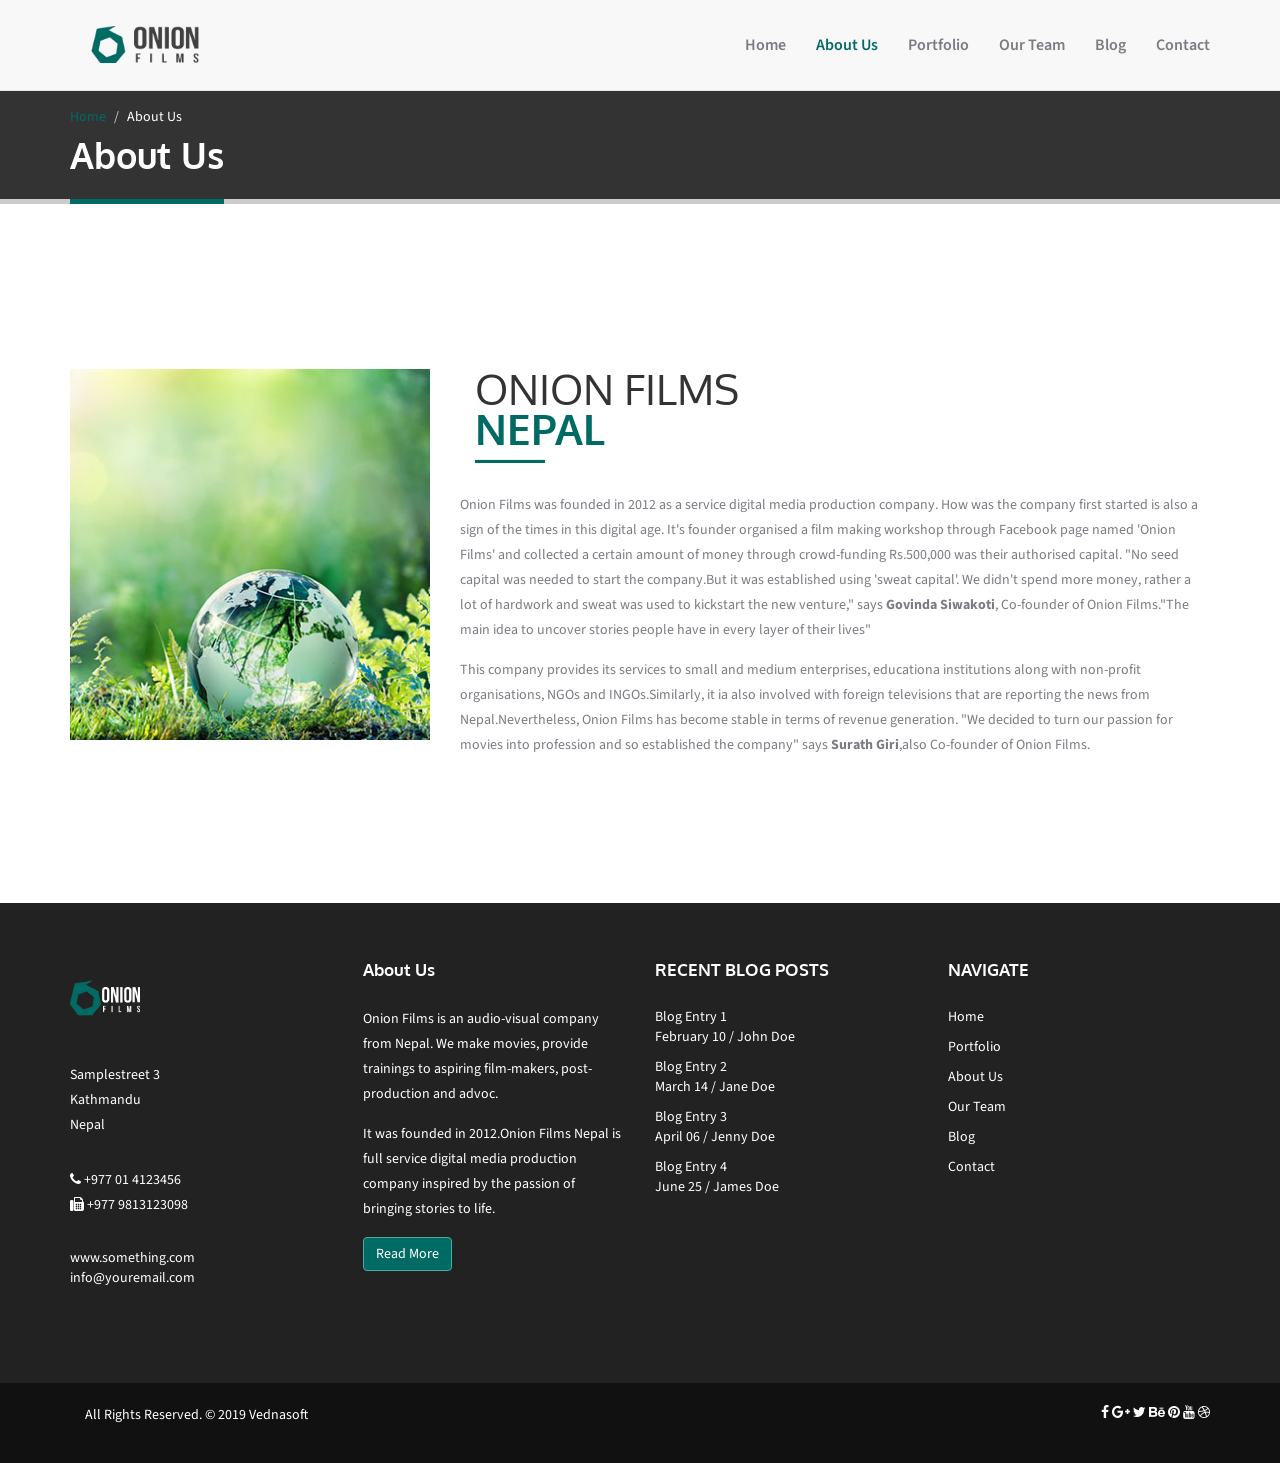
<file: public/onion-films/onion/template-files/about-us.html>
<!DOCTYPE html>
<html lang="zxx">

<head>
    <meta charset="utf-8">
    <meta http-equiv="X-UA-Compatible" content="IE=edge">
    <meta name="viewport" content="width=device-width, initial-scale=1">
    <meta name="description" content="Elsa, a multipurpose Template from Andreas Lautenschlager">
    <meta name="author" content="Andreas Lautenschlager - www.lautenschlager.de">

    <title>Onion Films</title>

    <!-- normalize core CSS -->
    <link href="css/normalize.css" rel="stylesheet">

    <!-- Bootstrap core CSS -->
    <link href="bootstrap/css/bootstrap.min.css" rel="stylesheet">
    <link href="bootstrap/css/carousel.css" rel="stylesheet">
    <link href="bootstrap/fonts/glyphicons-halflings-regular.eot" rel="stylesheet">

    <!-- Load jQuery -->
    <script src="https://ajax.googleapis.com/ajax/libs/jquery/1.11.3/jquery.min.js"></script>

    <!-- IE10 viewport hack for Surface/desktop Windows 8 bug -->
    <link href="bootstrap/css/ie10-viewport-bug-workaround.css" rel="stylesheet">

    <script src="bootstrap/js/ie-emulation-modes-warning.js"></script>

    <!-- HTML5 shim and Respond.js for IE8 support of HTML5 elements and media queries -->
    <!--[if lt IE 9]>
      <script src="https://oss.maxcdn.com/html5shiv/3.7.2/html5shiv.min.js"></script>
      <script src="https://oss.maxcdn.com/respond/1.4.2/respond.min.js"></script>
    <![endif]-->

    <!-- Google Fonts - Change if needed -->
    <link href='https://fonts.googleapis.com/css?family=Source+Sans+Pro:400italic,400,700,300,600' rel='stylesheet' type='text/css'>
    <link href='https://fonts.googleapis.com/css?family=Oxygen:400,700,300' rel='stylesheet' type='text/css'>

    <!-- Font Awesome -->
    <link rel="stylesheet" href="https://maxcdn.bootstrapcdn.com/font-awesome/4.5.0/css/font-awesome.min.css">

    <!-- Menu shrinking -->
    <script type="text/javascript" src="js/menu.js"></script>

    <!-- Main styles of this template -->
    <link href="css/style.min.css?v=1.0.0" rel="stylesheet">

    <!-- Custom CSS. Input here your changes -->
    <link href="css/custom.css" rel="stylesheet">

</head>

<body>


    <!-- Navigation -->
    <div class="navbar navbar-default navbar-fixed-top" role="navigation">
        <div class="container">
            <div class="navbar-header page-scroll">
                <button type="button" class="navbar-toggle" data-toggle="collapse" data-target=".navbar-ex1-collapse">
                    <span class="sr-only">Toggle navigation</span>
                    <span class="icon-bar"></span>
                    <span class="icon-bar"></span>
                    <span class="icon-bar"></span>
                </button>
                <a href="index.html"><img class="logo" src="img/logo.png" alt="Logo"></a>
            </div>
            <nav class="collapse navbar-collapse navbar-ex1-collapse">
                 <ul class="nav navbar-nav navbar-right">
                    <li><a href="index.html">Home</a></li>
                    <li class="active"><a href="#">About Us</a></li>
                    <li><a href="portfolio.html">Portfolio</a></li>
                    <li><a href="our-team.html">Our Team</a></li>
                    <li><a href="blog.html">Blog</a></li>
                    <li ><a href="contact.html">Contact</a></li>
                </ul>
            </nav>
            <!-- /.navbar-collapse -->
        </div>
        <!-- /.container -->
    </div>




    <!-- Page Header -->
    <div class="page-header">
        <div class="container">
            <div class="row">
                <div class="col-md-12">
                    <ul class="breadcrumb">
                        <li><a href="index.html">Home</a></li>
                        
                        <li>About Us</li>
                    </ul>
                </div>
            </div>
            <div class="row">
                <div class="col-md-12">
                    <h1>About Us</h1>
                </div>
            </div>
        </div>
    </div>





  



    <!-- About -->
    <section class="page-section">
        <div class="container ">
            <div class="row">
                <div class="col-md-8 col-md-push-4">
                    <div class="col-md-12">
                        <h2 class="title-section"><span class="title-regular">ONION FILMS</span><br/>NEPAL</h2>
                        <hr class="title-underline" />
                    </div>
                    <div class="row">
                        <div class="col-md-12 ">
                            
                          
                                <p>Onion Films was founded in 2012 as a service digital media production company. How was the company first started is also a sign of the times in this digital age. It's founder organised a film making workshop through Facebook page named 'Onion Films' and collected a certain amount of money through crowd-funding Rs.500,000 was their authorised capital. "No seed capital was needed to start the company.But it was established using 'sweat capital'. We didn't spend more money, rather a lot of hardwork and sweat was used to kickstart the new venture," says<strong> Govinda Siwakoti</strong>, Co-founder of Onion Films."The main idea to uncover stories people have in every layer of their lives"</p>
                                <p>This company provides its services to small and medium enterprises, educationa institutions along with non-profit organisations, NGOs and INGOs.Similarly, it ia also involved with foreign televisions that are reporting the news from Nepal.Nevertheless, Onion Films has become stable in terms of revenue generation. "We decided to turn our passion for movies into profession and so established the company" says<strong> Surath Giri</strong>,also Co-founder of Onion Films.</p>
                            
                            
                        </div>
                        <!--<div class="col-md-6 ">

                            <div class="col-xs-2 box-icon">
                                <div class="fa fa-wordpress "></div>
                            </div>
                            <div class="col-xs-10">
                                <h3>WORDPRESS TEMPLATES</h3>
                            </div>
                            <div class="col-md-10 col-xs-offset-2">
                                <p>
                                    Maecenas luctus nisi in sem fermentum blat. In nec elit solliudin, elementum, dictum pur quam volutpat suscipit antena.
                                </p>
                            </div>
                        </div>-->
                    </div>
                   
                </div>
                <div class="col-md-4 col-md-pull-8 ">
                    <img class="img-responsive" src="img/about.jpg" alt="" />
                </div>
            </div>
        </div>
    </section>





  





    

    <!-- Contact Us -->
   <!-- <section class="page-section-no-padding">
        <div class="container-fluid">
            <div class="row ">
                <div class="col-md-6 col-md-push-6">
                    <div class="container">
                        <div class="row ">
                            <div class="col-md-6 contact-container">
                                <h2 class="title-section"><span class="title-regular">CONTACT</span><br/>US</h2>
                                <hr class="title-underline" />
                                <p>
                                    Maecenas luctus nisi in sem fermentum blat. In nec elit solliudin, elementum, dictum pur quam volutpat suscipit antena.
                                </p>
                                <div class="form-group">
                                    <input type="text" class="form-control" id="usr" placeholder="NAME">
                                </div>
                                <div class="form-group">
                                    <input type="text" class="form-control" id="email" placeholder="EMAIL">
                                </div>
                                <div class="form-group">
                                    <textarea class="form-control" rows="5" id="message" placeholder="MESSAGE"></textarea>
                                </div>
                                <button type="button" class="btn btn-default">SEND <i class="fa fa-envelope"></i></button>
                            </div>
                        </div>
                    </div>
                </div>
                <div class="col-md-6 col-md-pull-6 padding-0 ">
                   <div id="mapouter"><div class="gmap_canvas"><iframe width="600" height="900" id="gmap_canvas" src="https://maps.google.com/maps?q=onion%20films&t=&z=13&ie=UTF8&iwloc=&output=embed" frameborder="0" scrolling="no" marginheight="0" marginwidth="0"></iframe></div><style>.mapouter{position:relative;text-align:right;height:500px;width:600px;}.gmap_canvas {overflow:hidden;background:none!important;height:742px;width:600px;}</style></div>
                </div>
            </div>
        </div>
    </section>-->





    <!-- FOOTER 1 -->
    <footer>
        <div class="container">
            <div class="row">
                <div class="col-md-3 ">
                    <div>
                        <a href="index.html">
                            <img class="footer-logo" src="img/logo-footer.png" alt="logo">
                        </a>
                    </div>
                    <div>
                        <address class="margin-bottom-30">
                            <p>Samplestreet 3<br/>
                            Kathmandu<br/>
                            Nepal</p>
                        </address>
                    </div>
                    <div class="margin-bottom-30">
                        <p><i class="fa fa-phone"></i> +977 01 4123456
                            <br/>
                            <i class="fa fa-fax"></i> +977 9813123098</p>
                    </div>
                    <div>
                        <a href="https://lautenschlager.de">www.something.com</a>
                        <br/>
                        <a href="mailto:info@lautenschlager.de">info@youremail.com</a>
                    </div>
                </div>
                <div class="col-md-3 footer-menu">
                    <h4>About Us</h4>
                    <p>Onion Films is an audio-visual company from Nepal. We make movies, provide trainings to aspiring film-makers, post-production and advoc.</p>
                    <p>It was founded in 2012.Onion Films Nepal is full service digital media production company inspired by the passion of bringing stories to life. </p>
                    <a href="about-us.html">
                        <button class="btn btn-primary">Read More</button>
                    </a>
                </div>
                <div class="col-md-3 footer-blog">
                    <h4>RECENT BLOG POSTS</h4>
                    <ul>
                        <li><a href="#">Blog Entry 1<br/></a> <a href="#">February 10 / John Doe </a></li>
                        <li><a href="#">Blog Entry 2<br/></a> <a href="#">March 14 / Jane Doe </a></li>
                        <li><a href="#">Blog Entry 3<br/></a> <a href="#">April 06 / Jenny Doe </a></li>
                        <li><a href="#">Blog Entry 4<br/></a> <a href="#">June 25 / James Doe </a></li>
                    </ul>
                </div>
                <div class="col-md-3  footer-menu">
                    <h4>NAVIGATE</h4>
                    <ul>
                        <a href="index.html">
                            <li>Home</li>
                        </a>
                        <a href="portfolio.html">
                            <li>Portfolio</li>
                        </a>
                        <a href="about-us.html">
                            <li>About Us</li>
                        </a>
                        <a href="our-team.html">
                            <li>Our Team</li>
                        </a>
                        <a href="blog.html">
                            <li>Blog</li>
                        </a>
                        <a href="contact.html">
                            <li>Contact</li>
                        </a>
                    </ul>
                </div>

            </div>
        </div>
    </footer>

    <!-- FOOTER 2 -->
    <footer class="page-section-no-padding  footer2-container">
        <div class="container">
            <div class="row">
                <!-- Copyright -->
               
                <div class="col-xs-6">
                   
                   <div class="copyrights">
        <div class="container">
            <div class="footer-distributed">
                <div class="footer-left">                   
                    <p class="footer-company-name">All Rights Reserved. &copy; 2019 <a href="#">Vednasoft</a></p>
                </div>

                
            </div>
        </div><!-- end container -->
    </div><!-- end copyrights-->
</div>

                <!-- Social Links -->
               <div class="text-right col-xs-6 footer2-social-container">
                    <a href="https://www.facebook.com/onionfilmsnp/" title="Facebook" target="_blank"><i class="fa fa-facebook"></i></a>
                    <a href="#" title="Google-plus" target="_blank"><i class="fa fa-google-plus"></i></a>
                    <a href="https://twitter.com/onionfilmsnepal" title="Twitter" target="_blank"><i class="fa fa-twitter"></i></a>
                    <a href="#" title="Behance" target="_blank"><i class="fa fa-behance"></i></a>
                    <a href="#" title="Pinterest" target="_blank"><i class="fa fa-pinterest"></i></a>
                    <a href="https://www.youtube.com/user/onionfilmsnepal" title="Youtube" target="_blank"><i class="fa fa-youtube"></i></a>
                    <a href="#" title="Dribbble" target="_blank"><i class="fa fa-dribbble"></i></a>
                </div>
            </div>
        </div>
    </footer>

    <!-- Scripts -->

    <!-- Loads Bootstrap Main JS -->
    <script src="bootstrap/js/bootstrap.min.js"></script>

    <!-- IE10 viewport hack for Surface/desktop Windows 8 bug -->

    <script src="bootstrap/js/ie10-viewport-bug-workaround.js"></script>

    <!-- Initiate Google Maps - For more Infos look into the documentation -->
  

</body>

</html>
</file>
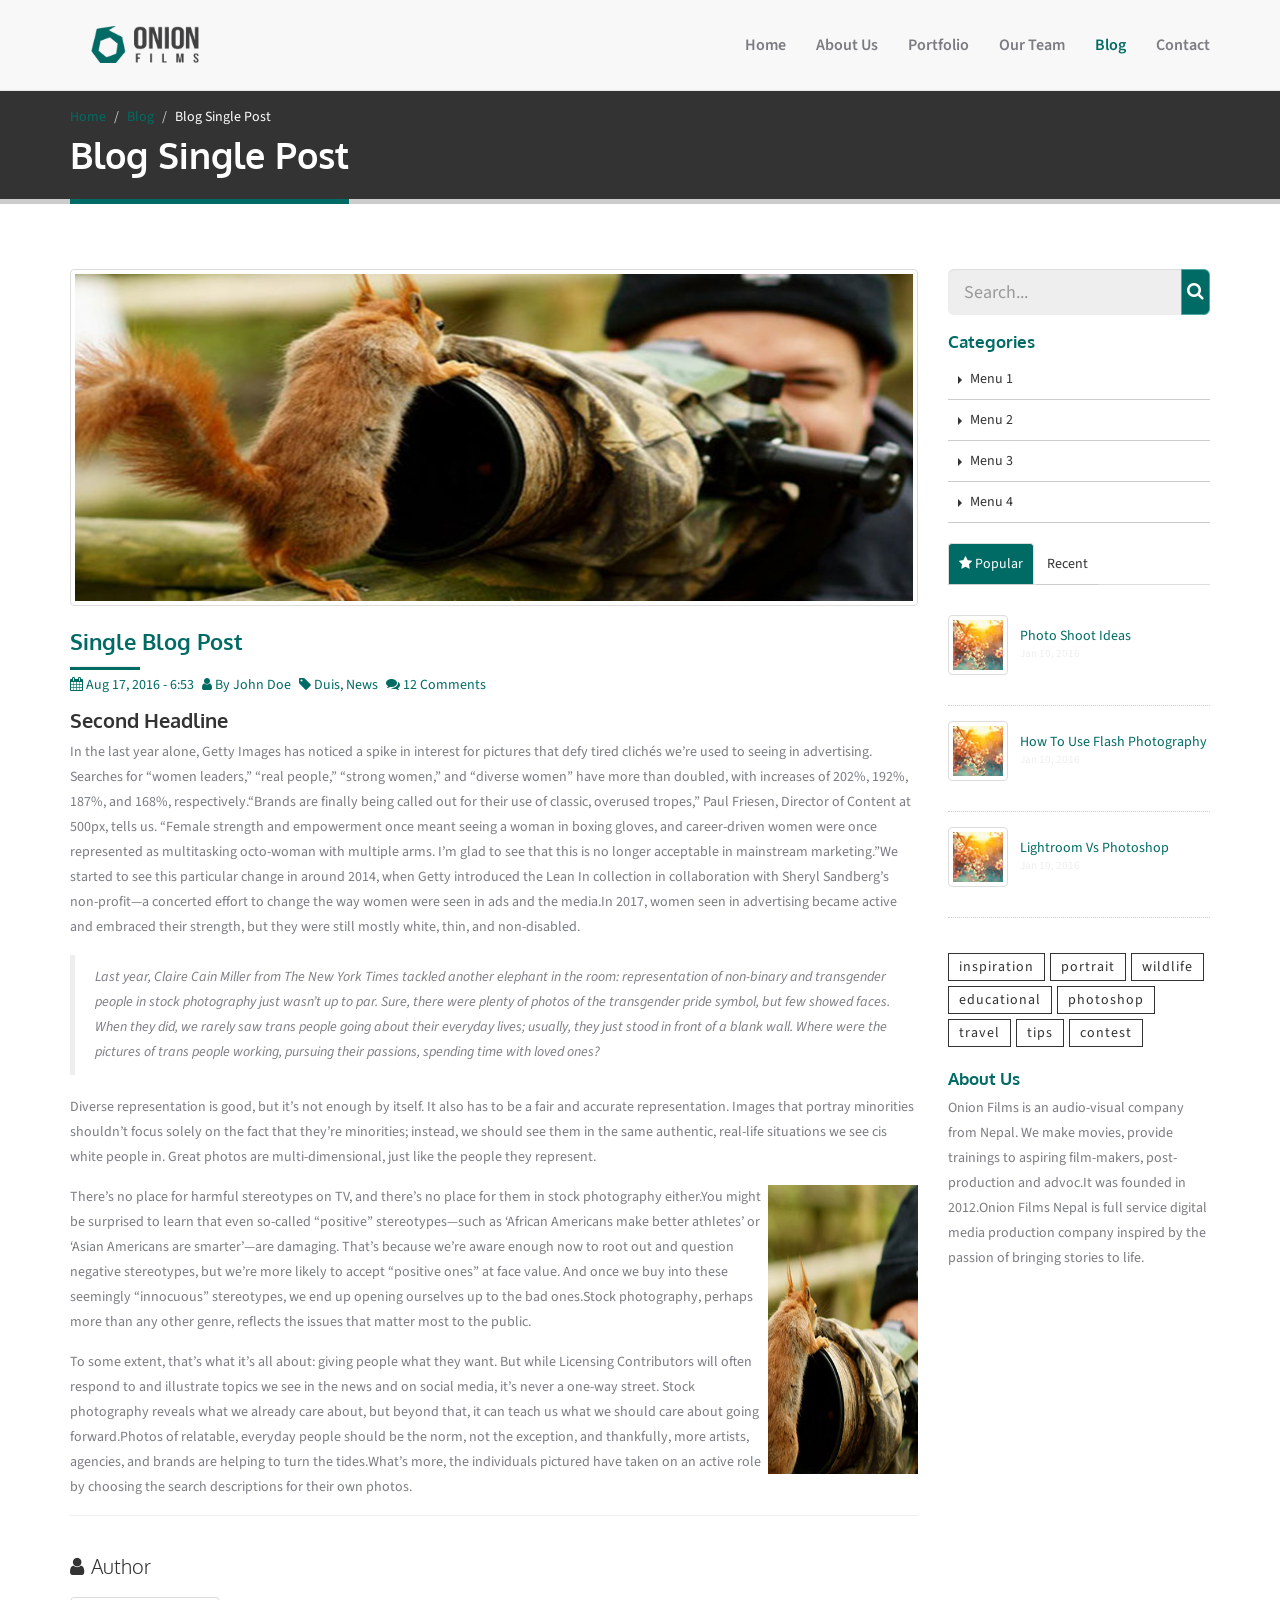
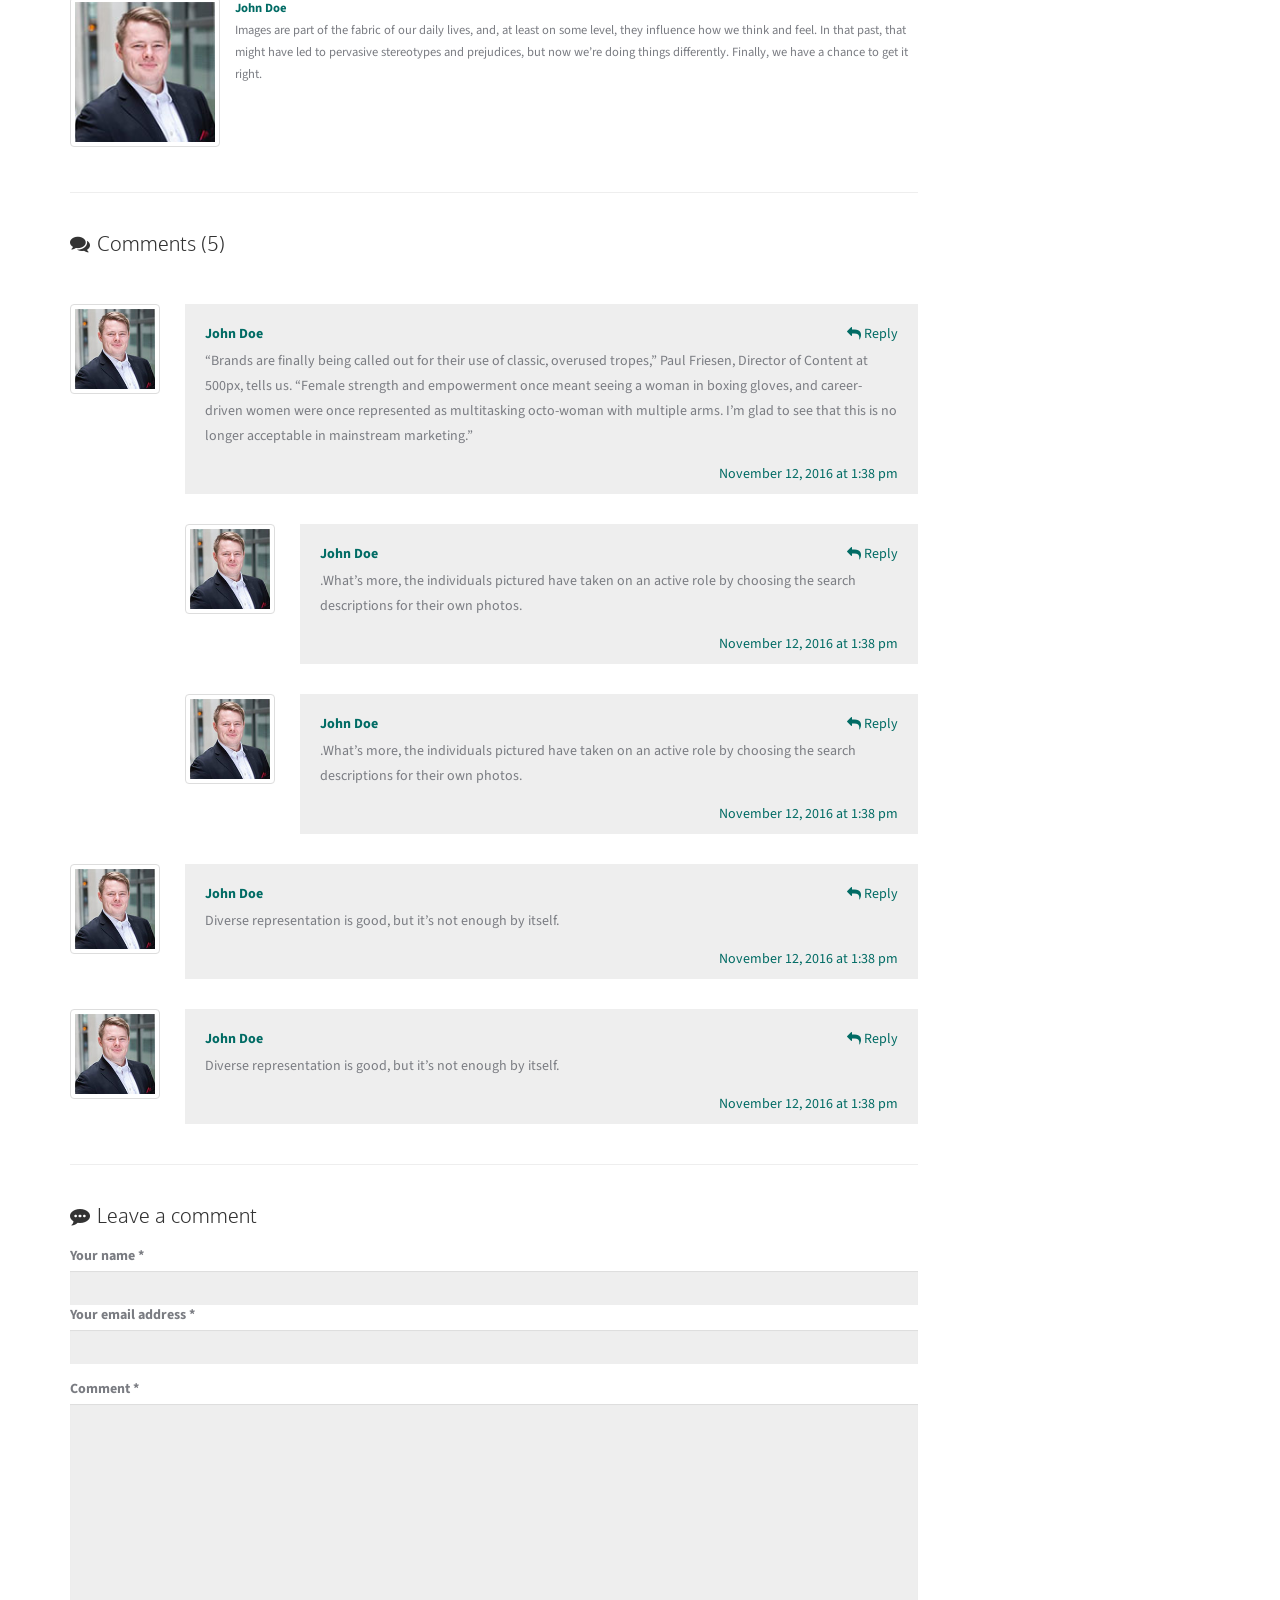
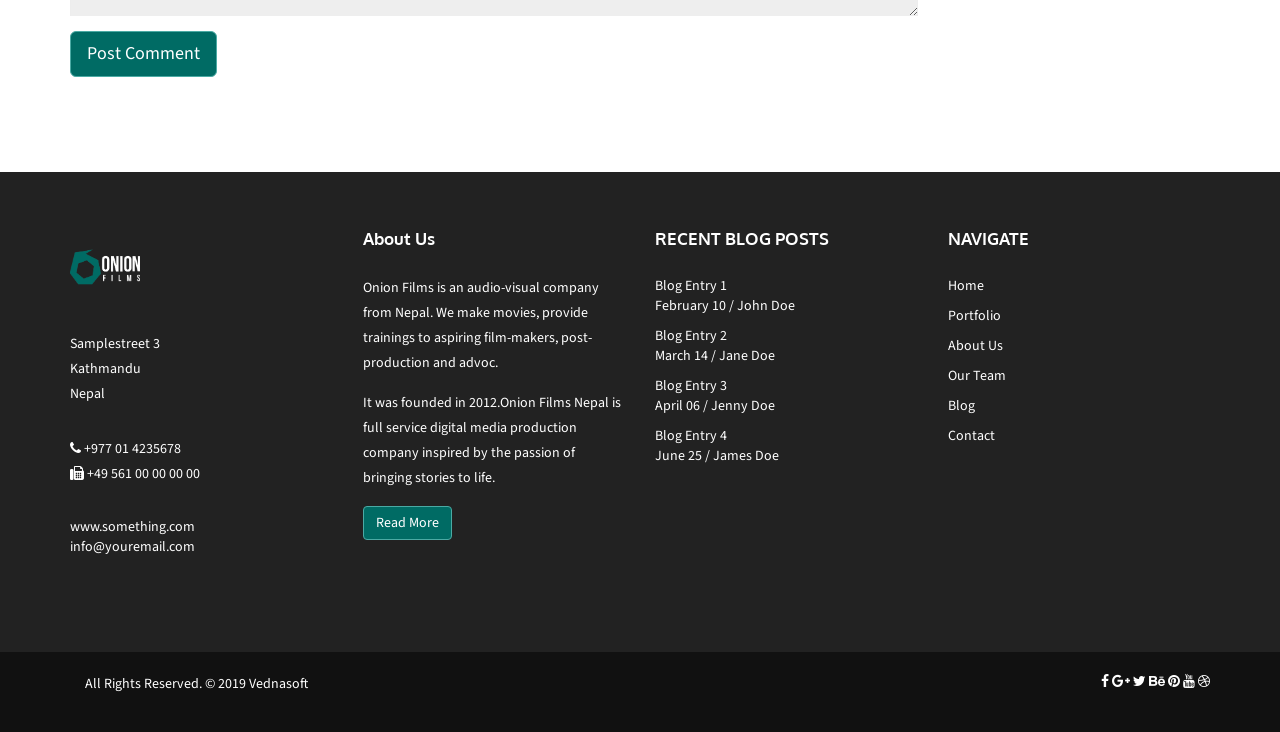
<file: public/onion-films/onion/template-files/blog-single-post.html>
<!DOCTYPE html>
<html lang="zxx">

<head>
    <meta charset="utf-8">
    <meta http-equiv="X-UA-Compatible" content="IE=edge">
    <meta name="viewport" content="width=device-width, initial-scale=1">
    <meta name="description" content="Elsa, a multipurpose Template from Andreas Lautenschlager">
    <meta name="author" content="Andreas Lautenschlager - www.lautenschlager.de">

    <title>Onion Films</title>

    <!-- normalize core CSS -->
    <link href="css/normalize.css" rel="stylesheet">

    <!-- Bootstrap core CSS -->
    <link href="bootstrap/css/bootstrap.min.css" rel="stylesheet">
    <link href="bootstrap/css/carousel.css" rel="stylesheet">
    <link href="bootstrap/fonts/glyphicons-halflings-regular.eot" rel="stylesheet">

    <!-- Load jQuery -->
    <script src="https://ajax.googleapis.com/ajax/libs/jquery/1.11.3/jquery.min.js"></script>

    <!-- IE10 viewport hack for Surface/desktop Windows 8 bug -->
    <link href="bootstrap/css/ie10-viewport-bug-workaround.css" rel="stylesheet">

    <script src="bootstrap/js/ie-emulation-modes-warning.js"></script>

    <!-- HTML5 shim and Respond.js for IE8 support of HTML5 elements and media queries -->
    <!--[if lt IE 9]>
      <script src="https://oss.maxcdn.com/html5shiv/3.7.2/html5shiv.min.js"></script>
      <script src="https://oss.maxcdn.com/respond/1.4.2/respond.min.js"></script>
    <![endif]-->

    <!-- Google Fonts - Change if needed -->
    <link href='https://fonts.googleapis.com/css?family=Source+Sans+Pro:400italic,400,700,300,600' rel='stylesheet' type='text/css'>
    <link href='https://fonts.googleapis.com/css?family=Oxygen:400,700,300' rel='stylesheet' type='text/css'>

    <!-- Font Awesome -->
    <link rel="stylesheet" href="https://maxcdn.bootstrapcdn.com/font-awesome/4.5.0/css/font-awesome.min.css">

    <!-- Menu shrinking -->
    <script type="text/javascript" src="js/menu.js"></script>

    <!-- Main styles of this template -->
    <link href="css/style.min.css?v=1.0.0" rel="stylesheet">

    <!-- Custom CSS. Input here your changes -->
    <link href="css/custom.css" rel="stylesheet">

</head>

<body>


    <!-- Navigation -->
    <div class="navbar navbar-default navbar-fixed-top" role="navigation">
        <div class="container">
            <div class="navbar-header page-scroll">
                <button type="button" class="navbar-toggle" data-toggle="collapse" data-target=".navbar-ex1-collapse">
                    <span class="sr-only">Toggle navigation</span>
                    <span class="icon-bar"></span>
                    <span class="icon-bar"></span>
                    <span class="icon-bar"></span>
                </button>
                <a href="index.html"><img class="logo" src="img/logo.png" alt="Logo"></a>
            </div>
            <nav class="collapse navbar-collapse navbar-ex1-collapse">
                  <ul class="nav navbar-nav navbar-right">
                    <li><a href="index.html">Home</a></li>
                    <li><a href="about-us.html">About Us</a></li>
                    <li><a href="portfolio.html">Portfolio</a></li>
                    <li><a href="our-team.html">Our Team</a></li>
                    <li class="active"><a href="blog.html">Blog</a></li>
                    <li><a href="contact.html">Contact</a></li>
                </ul>
            </nav>
            <!-- /.navbar-collapse -->
        </div>
        <!-- /.container -->
    </div>




    <!-- Page Header -->
    <div class="page-header">
        <div class="container">
            <div class="row">
                <div class="col-md-12">
                    <ul class="breadcrumb">
                        <li><a href="index.html">Home</a></li>
                        <li><a href="#">Blog</a></li>
                        <li>Blog Single Post </li>
                    </ul>
                </div>
            </div>
            <div class="row">
                <div class="col-md-12">
                    <h1>Blog Single Post </h1>
                </div>
            </div>
        </div>
    </div>





    <!-- Right Sidebar Container  -->
    <section class="page-section padding-30">
        <div class="container">
            <div class="row">
                <!-- Content -->
                <div class="col-md-9">
                    <div class="blog-listing">
                        <article>
                            <img class="img-thumbnail" src="img/single-blog.jpg">
                            <h2>Single Blog Post</h2>
                            <hr class="title-underline">
                            <div class="post-meta">
                                <span><i class="fa fa-calendar"></i> Aug 17, 2016 - 6:53</span>
                                <span><i class="fa fa-user"></i> By <a href="#">John Doe</a> </span>
                                <span><i class="fa fa-tag"></i> <a href="#">Duis</a>, <a href="#">News</a> </span>
                                <span><i class="fa fa-comments"></i> <a href="#">12 Comments</a></span>
                            </div>
                            <h3>Second Headline</h3>
                            <p>In the last year alone, Getty Images has noticed a spike in interest for pictures that defy tired clichés we’re used to seeing in advertising. Searches for “women leaders,” “real people,” “strong women,” and “diverse women” have more than doubled, with increases of 202%, 192%, 187%, and 168%, respectively.“Brands are finally being called out for their use of classic, overused tropes,” Paul Friesen, Director of Content at 500px, tells us. “Female strength and empowerment once meant seeing a woman in boxing gloves, and career-driven women were once represented as multitasking octo-woman with multiple arms. I’m glad to see that this is no longer acceptable in mainstream marketing.”We started to see this particular change in around 2014, when Getty introduced the Lean In collection in collaboration with Sheryl Sandberg’s non-profit—a concerted effort to change the way women were seen in ads and the media.In 2017, women seen in advertising became active and embraced their strength, but they were still mostly white, thin, and non-disabled.</p>
                            <blockquote>Last year, Claire Cain Miller from The New York Times tackled another elephant in the room: representation of non-binary and transgender people in stock photography just wasn’t up to par. Sure, there were plenty of photos of the transgender pride symbol, but few showed faces. When they did, we rarely saw trans people going about their everyday lives; usually, they just stood in front of a blank wall. Where were the pictures of trans people working, pursuing their passions, spending time with loved ones?</blockquote>
                            <p>Diverse representation is good, but it’s not enough by itself. It also has to be a fair and accurate representation. Images that portray minorities shouldn’t focus solely on the fact that they’re minorities; instead, we should see them in the same authentic, real-life situations we see cis white people in. Great photos are multi-dimensional, just like the people they represent.</p>
                            <p> <img class="pull-right" width="150" src="img/pull-right.jpg" alt="iPhone"> There’s no place for harmful stereotypes on TV, and there’s no place for them in stock photography either.You might be surprised to learn that even so-called “positive” stereotypes—such as ‘African Americans make better athletes’ or ‘Asian Americans are smarter’—are damaging. That’s because we’re aware enough now to root out and question negative stereotypes, but we’re more likely to accept “positive ones” at face value. And once we buy into these seemingly “innocuous” stereotypes, we end up opening ourselves up to the bad ones.Stock photography, perhaps more than any other genre, reflects the issues that matter most to the public.</p>
                            <p> To some extent, that’s what it’s all about: giving people what they want. But while Licensing Contributors will often respond to and illustrate topics we see in the news and on social media, it’s never a one-way street. Stock photography reveals what we already care about, but beyond that, it can teach us what we should care about going forward.Photos of relatable, everyday people should be the norm, not the exception, and thankfully, more artists, agencies, and brands are helping to turn the tides.What’s more, the individuals pictured have taken on an active role by choosing the search descriptions for their own photos. </p>
                            <div class="post-block post-author clearfix">
                                <h3 class="heading-primary"><i class="fa fa-user"></i>Author</h3>
                                <div class="author-details">
                                    <img src="img/150-by-150.jpg" alt="" class="img-thumbnail pull-left">
                                    <p><strong class="name"><a href="#">John Doe</a></strong></p>
                                    <p> Images are part of the fabric of our daily lives, and, at least on some level, they influence how we think and feel. In that past, that might have led to pervasive stereotypes and prejudices, but now we’re doing things differently. Finally, we have a chance to get it right. </p>
                                </div>
                            </div>
                            <div class="post-block clearfix">
                                <h3><i class="fa fa-comments"></i>Comments (5)</h3>
                                <ul class="comments">
                                    <li>
                                        <div class="comment">
                                            <div class="img-thumbnail">
                                                <img class="avatar" alt="" src="img/150-by-150.jpg">
                                            </div>
                                            <div class="comment-block">
                                                <span class="comment-by">
													<strong>John Doe</strong>
													<span class="pull-right">
														<span> <a href="#"><i class="fa fa-reply"></i> Reply</a></span>
                                                </span>
                                                </span>
                                                <p>“Brands are finally being called out for their use of classic, overused tropes,” Paul Friesen, Director of Content at 500px, tells us. “Female strength and empowerment once meant seeing a woman in boxing gloves, and career-driven women were once represented as multitasking octo-woman with multiple arms. I’m glad to see that this is no longer acceptable in mainstream marketing.”</p>
                                                <span class="date pull-right">November 12, 2016 at 1:38 pm</span>
                                            </div>
                                        </div>
                                        <ul class="comments">
                                            <li>
                                                <div class="comment">
                                                    <div class="img-thumbnail">
                                                        <img class="avatar" alt="" src="img/150-by-150.jpg">
                                                    </div>
                                                    <div class="comment-block">
                                                        <span class="comment-by">
															<strong>John Doe</strong>
															<span class="pull-right">
																<span> <a href="#"><i class="fa fa-reply"></i> Reply</a></span>
                                                        </span>
                                                        </span>
                                                        <p>.What’s more, the individuals pictured have taken on an active role by choosing the search descriptions for their own photos.</p>
                                                        <span class="date pull-right">November 12, 2016 at 1:38 pm</span>
                                                    </div>
                                                </div>
                                            </li>
                                            <li>
                                                <div class="comment">
                                                    <div class="img-thumbnail">
                                                        <img class="avatar" alt="" src="img/150-by-150.jpg">
                                                    </div>
                                                    <div class="comment-block">
                                                        <span class="comment-by">
															<strong>John Doe</strong>
															<span class="pull-right">
																<span> <a href="#"><i class="fa fa-reply"></i> Reply</a></span>
                                                        </span>
                                                        </span>
                                                        <p>.What’s more, the individuals pictured have taken on an active role by choosing the search descriptions for their own photos.</p>
                                                        <span class="date pull-right">November 12, 2016 at 1:38 pm</span>
                                                    </div>
                                                </div>
                                            </li>
                                        </ul>
                                    </li>
                                    <li>
                                        <div class="comment">
                                            <div class="img-thumbnail">
                                                <img class="avatar" alt="" src="img/150-by-150.jpg">
                                            </div>
                                            <div class="comment-block">
                                                <div class="comment-arrow"></div>
                                                <span class="comment-by">
													<strong>John Doe</strong>
													<span class="pull-right">
														<span> <a href="#"><i class="fa fa-reply"></i> Reply</a></span>
                                                </span>
                                                </span>
                                                <p>Diverse representation is good, but it’s not enough by itself. </p>
                                                <span class="date pull-right">November 12, 2016 at 1:38 pm</span>
                                            </div>
                                        </div>
                                    </li>
                                    <li>
                                        <div class="comment">
                                            <div class="img-thumbnail">
                                                <img class="avatar" alt="" src="img/150-by-150.jpg">
                                            </div>
                                            <div class="comment-block">
                                                <div class="comment-arrow"></div>
                                                <span class="comment-by">
													<strong>John Doe</strong>
													<span class="pull-right">
														<span> <a href="#"><i class="fa fa-reply"></i> Reply</a></span>
                                                </span>
                                                </span>
                                                <p>Diverse representation is good, but it’s not enough by itself. </p>
                                                <span class="date pull-right">November 12, 2016 at 1:38 pm</span>
                                            </div>
                                        </div>
                                    </li>
                                </ul>
                            </div>
                            <div class="post-block">
                                <h3><i class="fa fa-commenting"></i>Leave a comment</h3>
                                <form action="" method="post">
                                    <div class="form-group">
                                        <label>Your name *</label>
                                        <input type="text" value="" maxlength="100" class="form-control" name="name" id="name">
                                        <label>Your email address *</label>
                                        <input type="email" value="" maxlength="100" class="form-control" name="email" id="email">
                                    </div>
                                    <div class="form-group">
                                        <label>Comment *</label>
                                        <textarea maxlength="5000" rows="10" class="form-control" name="comment" id="comment"></textarea>
                                    </div>
                                    <input type="submit" value="Post Comment" class="btn btn-primary btn-lg" data-loading-text="Loading...">
                                </form>
                            </div>
                        </article>
                    </div>
                </div>





                <!-- Sidebar -->
                <div class="col-md-3">
                    <aside class="sidebar">
                        <div class="widget">
                            <form>
                                <div class="input-group input-group-lg">
                                    <input class="form-control" placeholder="Search..." name="s" id="s" type="text">
                                    <span class="input-group-btn">
										<button type="submit" class="btn btn-primary btn-lg"><i class="fa fa-search"></i></button>
									</span>
                                </div>
                            </form>
                        </div>
                        <div class="widget">
                            <h4 class="sidebar-header">Categories</h4>
                            <ul class="nav nav-list">
                                <li><a href="#"><b class="caret-right"></b> Menu 1</a></li>
                                <li><a href="#"><b class="caret-right"></b> Menu 2</a></li>
                                <li><a href="#"><b class="caret-right"></b> Menu 3</a></li>
                                <li><a href="#"><b class="caret-right"></b> Menu 4</a></li>
                            </ul>
                        </div>
                        <div class="widget blog-widget">
                            <div class="tabs">
                                <ul class="nav nav-tabs">
                                    <li class="active"><a href="#popularPosts" data-toggle="tab" aria-expanded="true"><i class="fa fa-star"></i> Popular</a></li>
                                    <li class=""><a href="#recentPosts" data-toggle="tab" aria-expanded="false">Recent</a></li>
                                </ul>
                                <div class="tab-content">
                                    <div class="tab-pane active" id="popularPosts">
                                        <ul class="post-list">
                                            <li class="post">
                                                <div class="post-image">
                                                    <div class="img-thumbnail">
                                                        <a href="blog-single-post.html">
                                                            <img src="img/sidebar.jpg" alt="">
                                                        </a>
                                                    </div>
                                                </div>
                                                <div class="post-info">
                                                    <a href="blog-single-post.html">Photo Shoot Ideas </a>
                                                    <div class="post-meta">
                                                        Jan 10, 2016
                                                    </div>
                                                </div>
                                            </li>
                                            <li>
                                                <div class="post-image">
                                                    <div class="img-thumbnail">
                                                        <a href="blog-single-post.html">
                                                            <img src="img/sidebar.jpg" alt="">
                                                        </a>
                                                    </div>
                                                </div>
                                                <div class="post-info">
                                                    <a href="blog-single-post.html">How To Use Flash Photography</a>
                                                    <div class="post-meta">
                                                        Jan 10, 2016
                                                    </div>
                                                </div>
                                            </li>
                                            <li>
                                                <div class="post-image">
                                                    <div class="img-thumbnail">
                                                        <a href="blog-single-post.html">
                                                            <img src="img/sidebar.jpg" alt="">
                                                        </a>
                                                    </div>
                                                </div>
                                                <div class="post-info">
                                                    <a href="blog-single-post.html">Lightroom Vs Photoshop</a>
                                                    <div class="post-meta">
                                                        Jan 10, 2016
                                                    </div>
                                                </div>
                                            </li>
                                        </ul>
                                    </div>
                                    <div class="tab-pane" id="recentPosts">
                                        <ul class="post-list">
                                            <li class="post">
                                                <div class="post-image">
                                                    <div class="img-thumbnail">
                                                        <a href="blog-single-post.html">
                                                            <img src="img/sidebar.jpg" alt="">
                                                        </a>
                                                    </div>
                                                </div>
                                                <div class="post-info">
                                                    <a href="blog-single-post.html">Lightroom Vs Photoshop</a>
                                                    <div class="post-meta">
                                                        Jan 10, 2016
                                                    </div>
                                                </div>
                                            </li>
                                            <li>
                                                <div class="post-image">
                                                    <div class="img-thumbnail">
                                                        <a href="blog-single-post.html">
                                                            <img src="img/sidebar.jpg" alt="">
                                                        </a>
                                                    </div>
                                                </div>
                                                <div class="post-info">
                                                    <a href="blog-single-post.html">How To Use Flash Photography</a>
                                                    <div class="post-meta">
                                                        Jan 10, 2016
                                                    </div>
                                                </div>
                                            </li>
                                            <li>
                                                <div class="post-image">
                                                    <div class="img-thumbnail">
                                                        <a href="blog-single-post.html">
                                                            <img src="img/sidebar.jpg" alt="">
                                                        </a>
                                                    </div>
                                                </div>
                                                <div class="post-info">
                                                    <a href="blog-single-post.html">Photo Shoot Ideas</a>
                                                    <div class="post-meta">
                                                        Jan 10, 2016
                                                    </div>
                                                </div>
                                            </li>
                                        </ul>
                                    </div>
                                </div>
                            </div>
                        </div>
                        <div class="widget tags">
                            <a href="#">inspiration</a> <a href="#">portrait</a> <a href="#">wildlife</a> <a href="#">educational</a> <a href="#">photoshop</a> <a href="#">travel</a> <a href="#">tips</a> <a href="#">contest</a>
                        </div>
                        <div class="widget">
                            <h4 class="sidebar-header">About Us</h4>
                            <p>Onion Films is an audio-visual company from Nepal. We make movies, provide trainings to aspiring film-makers, post-production and advoc.It was founded in 2012.Onion Films Nepal is full service digital media production company inspired by the passion of bringing stories to life. </p>
                        </div>
                    </aside>
                </div>
            </div>
        </div>
    </section>





    <!-- FOOTER 1 -->
    <footer>
        <div class="container">
            <div class="row">
                <div class="col-md-3 ">
                    <div>
                        <a href="index.html">
                            <img class="footer-logo" src="img/logo-footer.png" alt="logo">
                        </a>
                    </div>
                    <div>
                        <address class="margin-bottom-30">
                            <p>Samplestreet 3<br/>
                            Kathmandu<br/>
                            Nepal</p>
                        </address>
                    </div>
                    <div class="margin-bottom-30">
                        <p><i class="fa fa-phone"></i> +977 01 4235678
                            <br/>
                            <i class="fa fa-fax"></i> +49 561 00 00 00 00</p>
                    </div>
                    <div>
                        <a href="https://lautenschlager.de">www.something.com</a>
                        <br/>
                        <a href="mailto:info@lautenschlager.de">info@youremail.com</a>
                    </div>
                </div>
                <div class="col-md-3 footer-menu">
                    <h4>About Us</h4>
                    <p>Onion Films is an audio-visual company from Nepal. We make movies, provide trainings to aspiring film-makers, post-production and advoc.</p>
                    <p>It was founded in 2012.Onion Films Nepal is full service digital media production company inspired by the passion of bringing stories to life. </p>
                    <a href="about-us.html">
                        <button class="btn btn-primary">Read More</button>
                    </a>
                </div>
                <div class="col-md-3 footer-blog">
                    <h4>RECENT BLOG POSTS</h4>
                    <ul>
                        <li><a href="#">Blog Entry 1<br/></a> <a href="#">February 10 / John Doe </a></li>
                        <li><a href="#">Blog Entry 2<br/></a> <a href="#">March 14 / Jane Doe </a></li>
                        <li><a href="#">Blog Entry 3<br/></a> <a href="#">April 06 / Jenny Doe </a></li>
                        <li><a href="#">Blog Entry 4<br/></a> <a href="#">June 25 / James Doe </a></li>
                    </ul>
                </div>
                <div class="col-md-3  footer-menu">
                    <h4>NAVIGATE</h4>
                    <ul>
                        <a href="index.html">
                            <li>Home</li>
                        </a>
                        <a href="portfolio.html">
                            <li>Portfolio</li>
                        </a>
                        <a href="about-us.html">
                            <li>About Us</li>
                        </a>
                        <a href="our-team.html">
                            <li>Our Team</li>
                        </a>
                        <a href="blog.html">
                            <li>Blog</li>
                        </a>
                        <a href="contact.html">
                            <li>Contact</li>
                        </a>
                    </ul>
                </div>

            </div>
        </div>
    </footer>

    <!-- FOOTER 2 -->
    <footer class="page-section-no-padding  footer2-container">
        <div class="container">
            <div class="row">
                <!-- Copyright -->
                 <div class="col-xs-6">
                   
                   <div class="copyrights">
        <div class="container">
            <div class="footer-distributed">
                <div class="footer-left">                   
                    <p class="footer-company-name">All Rights Reserved. &copy; 2019 <a href="#">Vednasoft</a></p>
                </div>

                
            </div>
        </div><!-- end container -->
    </div><!-- end copyrights -->
</div>

                <!-- Social Links -->
               <div class="text-right col-xs-6 footer2-social-container">
                    <a href="https://www.facebook.com/onionfilmsnp/" title="Facebook" target="_blank"><i class="fa fa-facebook"></i></a>
                    <a href="#" title="Google-plus" target="_blank"><i class="fa fa-google-plus"></i></a>
                    <a href="https://twitter.com/onionfilmsnepal" title="Twitter" target="_blank"><i class="fa fa-twitter"></i></a>
                    <a href="#" title="Behance" target="_blank"><i class="fa fa-behance"></i></a>
                    <a href="#" title="Pinterest" target="_blank"><i class="fa fa-pinterest"></i></a>
                    <a href="https://www.youtube.com/user/onionfilmsnepal" title="Youtube" target="_blank"><i class="fa fa-youtube"></i></a>
                    <a href="#" title="Dribbble" target="_blank"><i class="fa fa-dribbble"></i></a>
                </div>
            </div>
        </div>
    </footer>

    <!-- Scripts -->

    <!-- Loads Bootstrap Main JS -->
    <script src="bootstrap/js/bootstrap.min.js"></script>

    <!-- IE10 viewport hack for Surface/desktop Windows 8 bug -->
    <script src="bootstrap/js/ie10-viewport-bug-workaround.js"></script>

</body>

</html>
</file>
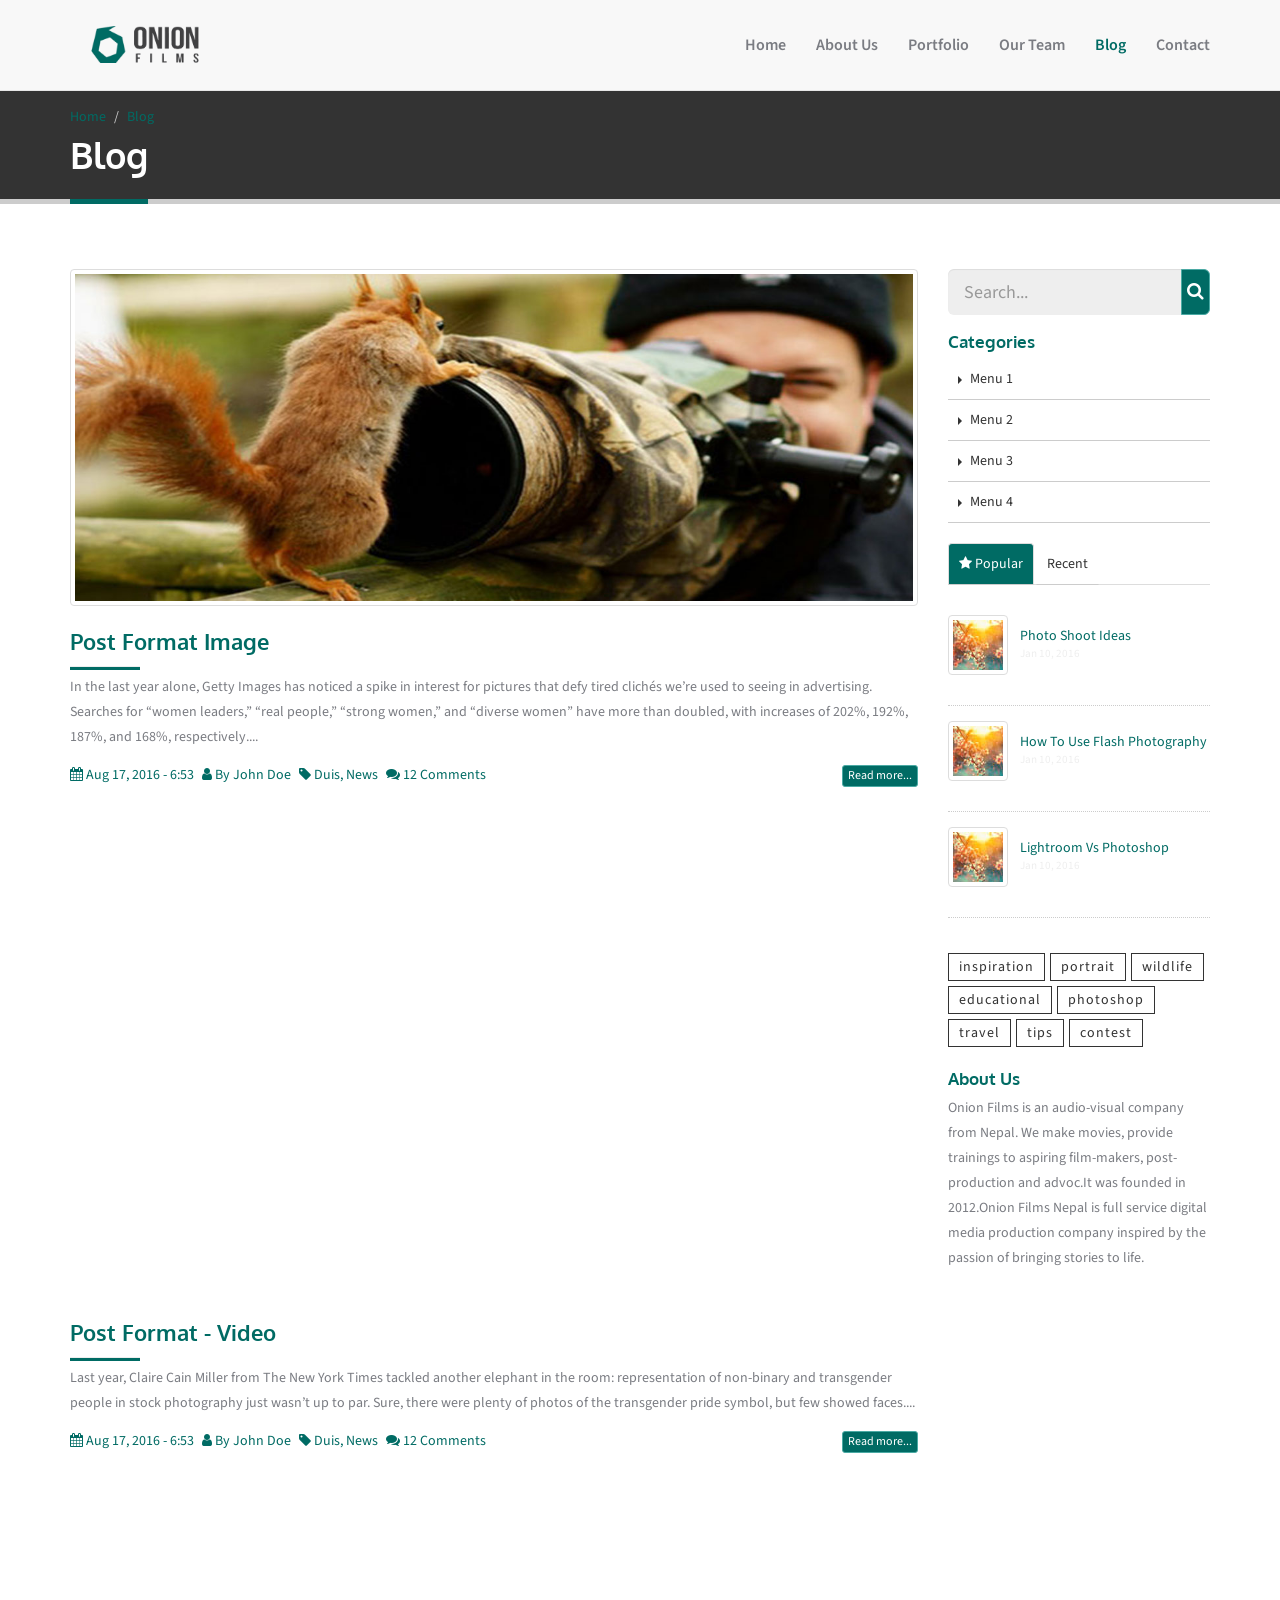
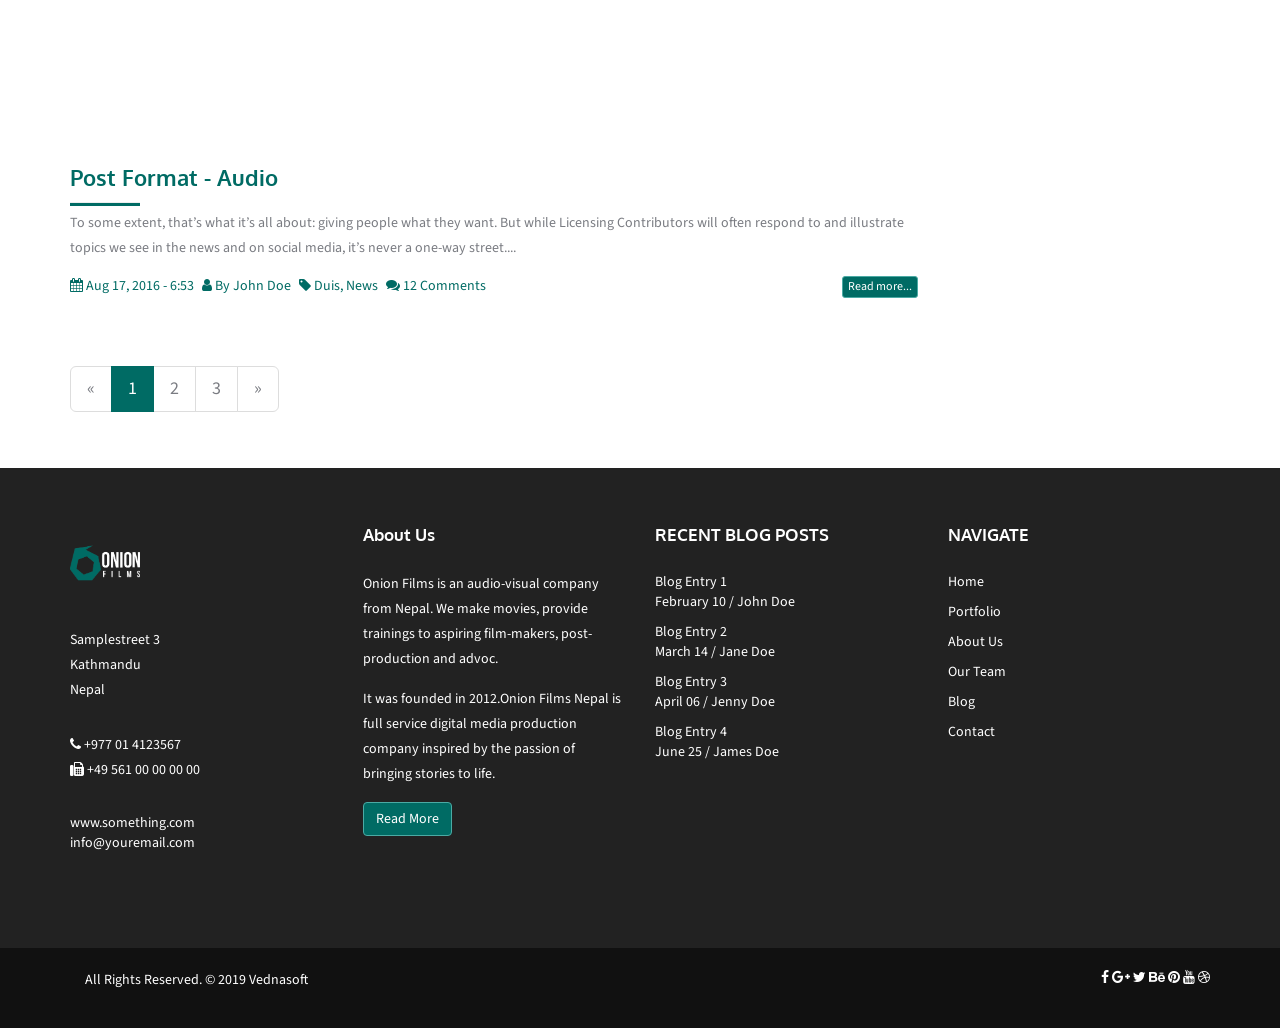
<file: public/onion-films/onion/template-files/blog.html>
<!DOCTYPE html>
<html lang="zxx">

<head>
    <meta charset="utf-8">
    <meta http-equiv="X-UA-Compatible" content="IE=edge">
    <meta name="viewport" content="width=device-width, initial-scale=1">
    <meta name="description" content="Elsa, a multipurpose Template from Andreas Lautenschlager">
    <meta name="author" content="Andreas Lautenschlager - www.lautenschlager.de">

    <title>Onion Films</title>

    <!-- normalize core CSS -->
    <link href="css/normalize.css" rel="stylesheet">

    <!-- Bootstrap core CSS -->
    <link href="bootstrap/css/bootstrap.min.css" rel="stylesheet">
    <link href="bootstrap/css/carousel.css" rel="stylesheet">
    <link href="bootstrap/fonts/glyphicons-halflings-regular.eot" rel="stylesheet">

    <!-- Load jQuery -->
    <script src="https://ajax.googleapis.com/ajax/libs/jquery/1.11.3/jquery.min.js"></script>

    <!-- IE10 viewport hack for Surface/desktop Windows 8 bug -->
    <link href="bootstrap/css/ie10-viewport-bug-workaround.css" rel="stylesheet">

    <script src="bootstrap/js/ie-emulation-modes-warning.js"></script>

    <!-- HTML5 shim and Respond.js for IE8 support of HTML5 elements and media queries -->
    <!--[if lt IE 9]>
      <script src="https://oss.maxcdn.com/html5shiv/3.7.2/html5shiv.min.js"></script>
      <script src="https://oss.maxcdn.com/respond/1.4.2/respond.min.js"></script>
    <![endif]-->

    <!-- Google Fonts - Change if needed -->
    <link href='https://fonts.googleapis.com/css?family=Source+Sans+Pro:400italic,400,700,300,600' rel='stylesheet' type='text/css'>
    <link href='https://fonts.googleapis.com/css?family=Oxygen:400,700,300' rel='stylesheet' type='text/css'>

    <!-- Font Awesome -->
    <link rel="stylesheet" href="https://maxcdn.bootstrapcdn.com/font-awesome/4.5.0/css/font-awesome.min.css">

    <!-- Menu shrinking -->
    <script type="text/javascript" src="js/menu.js"></script>

    <!-- Main styles of this template -->
    <link href="css/style.min.css?v=1.0.0" rel="stylesheet">

    <!-- Custom CSS. Input here your changes -->
    <link href="css/custom.css" rel="stylesheet">

</head>

<body>


    <!-- Navigation -->
    <div class="navbar navbar-default navbar-fixed-top" role="navigation">
        <div class="container">
            <div class="navbar-header page-scroll">
                <button type="button" class="navbar-toggle" data-toggle="collapse" data-target=".navbar-ex1-collapse">
                    <span class="sr-only">Toggle navigation</span>
                    <span class="icon-bar"></span>
                    <span class="icon-bar"></span>
                    <span class="icon-bar"></span>
                </button>
                <a href="index.html"><img class="logo" src="img/logo.png" alt="Logo"></a>
            </div>
            <nav class="collapse navbar-collapse navbar-ex1-collapse">
               <ul class="nav navbar-nav navbar-right">
                    <li><a href="index.html">Home</a></li>
                    <li><a href="about-us.html">About Us</a></li>
                    <li><a href="portfolio.html">Portfolio</a></li>
                    <li><a href="our-team.html">Our Team</a></li>
                    <li class="active"><a href="#">Blog</a></li>
                    <li><a href="contact.html">Contact</a></li>
                </ul>
            </nav>
            <!-- /.navbar-collapse -->
        </div>
        <!-- /.container -->
    </div>




    <!-- Page Header -->
    <div class="page-header">
        <div class="container">
            <div class="row">
                <div class="col-md-12">
                    <ul class="breadcrumb">
                        <li><a href="index.html">Home</a></li>
                        <li><a href="#">Blog</a></li>
                      
                    </ul>
                </div>
            </div>
            <div class="row">
                <div class="col-md-12">
                    <h1>Blog</h1>
                </div>
            </div>
        </div>
    </div>





    <!-- Right Sidebar Container  -->
    <section class="page-section padding-30">
        <div class="container">
            <div class="row">
                <!-- Content -->
                <div class="col-md-9">
                    <div class="blog-listing">
                        <article>
                            <img class="img-thumbnail" src="img/single-blog.jpg">
                            <h2>Post Format Image</h2>
                            <hr class="title-underline">
                            <p>
                               In the last year alone, Getty Images has noticed a spike in interest for pictures that defy tired clichés we’re used to seeing in advertising. Searches for “women leaders,” “real people,” “strong women,” and “diverse women” have more than doubled, with increases of 202%, 192%, 187%, and 168%, respectively....
                            </p>
                            <div class="post-meta">
                                <span><i class="fa fa-calendar"></i> Aug 17, 2016 - 6:53</span>
                                <span><i class="fa fa-user"></i> By <a href="#">John Doe</a> </span>
                                <span><i class="fa fa-tag"></i> <a href="#">Duis</a>, <a href="#">News</a> </span>
                                <span><i class="fa fa-comments"></i> <a href="#">12 Comments</a></span>
                                <a href="blog-single-post.html" class="btn btn-xs btn-primary pull-right">Read more...</a>
                            </div>
                        </article>
                        <article class="post-video">
                            <div class="embed-responsive embed-responsive-16by9">
                                <iframe src="https://player.vimeo.com/video/177466730?color=ffffff&title=0&byline=0&portrait=0" width="640" height="360" frameborder="0" webkitallowfullscreen mozallowfullscreen allowfullscreen></iframe>
                            </div>
                            <h2>Post Format - Video</h2>
                            <hr class="title-underline">
                            <p>
                                Last year, Claire Cain Miller from The New York Times tackled another elephant in the room: representation of non-binary and transgender people in stock photography just wasn’t up to par. Sure, there were plenty of photos of the transgender pride symbol, but few showed faces....
                            </p>
                            <div class="post-meta">
                                <span><i class="fa fa-calendar"></i> Aug 17, 2016 - 6:53</span>
                                <span><i class="fa fa-user"></i> By <a href="#">John Doe</a> </span>
                                <span><i class="fa fa-tag"></i> <a href="#">Duis</a>, <a href="#">News</a> </span>
                                <span><i class="fa fa-comments"></i> <a href="#">12 Comments</a></span>
                                <a href="blog-single-post.html" class="btn btn-xs btn-primary pull-right">Read more...</a>
                            </div>
                        </article>
                        <article>
                            <iframe width="100%" height="250" scrolling="no" frameborder="no" src="https://w.soundcloud.com/player/?url=https%3A//api.soundcloud.com/tracks/259883503&amp;auto_play=false&amp;hide_related=false&amp;show_comments=true&amp;show_user=true&amp;show_reposts=false&amp;visual=true"></iframe>
                            <h2>Post Format - Audio</h2>
                            <hr class="title-underline">
                            <p>
                                 To some extent, that’s what it’s all about: giving people what they want. But while Licensing Contributors will often respond to and illustrate topics we see in the news and on social media, it’s never a one-way street....
                            </p>
                            <div class="post-meta">
                                <span><i class="fa fa-calendar"></i> Aug 17, 2016 - 6:53</span>
                                <span><i class="fa fa-user"></i> By <a href="#">John Doe</a> </span>
                                <span><i class="fa fa-tag"></i> <a href="#">Duis</a>, <a href="#">News</a> </span>
                                <span><i class="fa fa-comments"></i> <a href="#">12 Comments</a></span>
                                <a href="blog-single-post.html" class="btn btn-xs btn-primary pull-right">Read more...</a>
                            </div>
                        </article>
                        <ul class="pagination pagination-lg">
                            <li><a href="#">«</a></li>
                            <li class="active"><a href="#">1</a></li>
                            <li><a href="#">2</a></li>
                            <li><a href="#">3</a></li>
                            <li><a href="#">»</a></li>
                        </ul>
                    </div>
                </div>





                <!-- Sidebar -->
                <div class="col-md-3">
                    <aside class="sidebar">
                        <div class="widget">
                            <form>
                                <div class="input-group input-group-lg">
                                    <input class="form-control" placeholder="Search..." name="s" id="s" type="text">
                                    <span class="input-group-btn"><button type="submit" class="btn btn-primary btn-lg"><i class="fa fa-search"></i></button></span>
                                </div>
                            </form>
                        </div>
                        <div class="widget">
                            <h4 class="sidebar-header">Categories</h4>
                            <ul class="nav nav-list">
                                <li><a href="#"><b class="caret-right"></b> Menu 1</a></li>
                                <li><a href="#"><b class="caret-right"></b> Menu 2</a></li>
                                <li><a href="#"><b class="caret-right"></b> Menu 3</a></li>
                                <li><a href="#"><b class="caret-right"></b> Menu 4</a></li>
                            </ul>
                        </div>
                        <div class="widget blog-widget">
                            <div class="tabs">
                                <ul class="nav nav-tabs">
                                    <li class="active"><a href="#popularPosts" data-toggle="tab" aria-expanded="true"><i class="fa fa-star"></i> Popular</a></li>
                                    <li class=""><a href="#recentPosts" data-toggle="tab" aria-expanded="false">Recent</a></li>
                                </ul>
                                <div class="tab-content">
                                    <div class="tab-pane active" id="popularPosts">
                                        <ul class="post-list">
                                            <li class="post">
                                                <div class="post-image">
                                                    <div class="img-thumbnail">
                                                        <a href="blog-single-post.html">
                                                            <img src="img/sidebar.jpg" alt="">
                                                        </a>
                                                    </div>
                                                </div>
                                                <div class="post-info">
                                                    <a href="blog-single-post.html">Photo Shoot Ideas</a>
                                                    <div class="post-meta">
                                                        Jan 10, 2016
                                                    </div>
                                                </div>
                                            </li>
                                            <li>
                                                <div class="post-image">
                                                    <div class="img-thumbnail">
                                                        <a href="blog-single-post.html">
                                                            <img src="img/sidebar.jpg" alt="">
                                                        </a>
                                                    </div>
                                                </div>
                                                <div class="post-info">
                                                    <a href="blog-single-post.html">How To Use Flash Photography</a>
                                                    <div class="post-meta">
                                                        Jan 10, 2016
                                                    </div>
                                                </div>
                                            </li>
                                            <li>
                                                <div class="post-image">
                                                    <div class="img-thumbnail">
                                                        <a href="blog-single-post.html">
                                                            <img src="img/sidebar.jpg" alt="">
                                                        </a>
                                                    </div>
                                                </div>
                                                <div class="post-info">
                                                    <a href="blog-single-post.html">Lightroom Vs Photoshop</a>
                                                    <div class="post-meta">
                                                        Jan 10, 2016
                                                    </div>
                                                </div>
                                            </li>
                                        </ul>
                                    </div>
                                    <div class="tab-pane" id="recentPosts">
                                        <ul class="post-list">
                                            <li class="post">
                                                <div class="post-image">
                                                    <div class="img-thumbnail">
                                                        <a href="blog-single-post.html">
                                                            <img src="img/sidebar.jpg" alt="">
                                                        </a>
                                                    </div>
                                                </div>
                                                <div class="post-info">
                                                    <a href="blog-single-post.html">Lightroom Vs Photoshop</a>
                                                    <div class="post-meta">
                                                        Jan 10, 2016
                                                    </div>
                                                </div>
                                            </li>
                                            <li>
                                                <div class="post-image">
                                                    <div class="img-thumbnail">
                                                        <a href="blog-single-post.html">
                                                            <img src="img/sidebar.jpg" alt="">
                                                        </a>
                                                    </div>
                                                </div>
                                                <div class="post-info">
                                                    <a href="blog-single-post.html">How To Use Flash Photography</a>
                                                    <div class="post-meta">
                                                        Jan 10, 2016
                                                    </div>
                                                </div>
                                            </li>
                                            <li>
                                                <div class="post-image">
                                                    <div class="img-thumbnail">
                                                        <a href="blog-single-post.html">
                                                            <img src="img/sidebar.jpg" alt="">
                                                        </a>
                                                    </div>
                                                </div>
                                                <div class="post-info">
                                                    <a href="blog-single-post.html">Photo Shoot Ideas</a>
                                                    <div class="post-meta">
                                                        Jan 10, 2016
                                                    </div>
                                                </div>
                                            </li>
                                        </ul>
                                    </div>
                                </div>
                            </div>
                        </div>
                        <div class="widget tags">
                            <a href="#">inspiration</a> <a href="#">portrait</a> <a href="#">wildlife</a> <a href="#">educational</a> <a href="#">photoshop</a> <a href="#">travel</a> <a href="#">tips</a> <a href="#">contest</a>
                        </div>
                        <div class="widget">
                            <h4 class="sidebar-header">About Us</h4>
                            <p>Onion Films is an audio-visual company from Nepal. We make movies, provide trainings to aspiring film-makers, post-production and advoc.It was founded in 2012.Onion Films Nepal is full service digital media production company inspired by the passion of bringing stories to life. </p>
                        </div>
                    </aside>
                </div>
            </div>
        </div>
    </section>





    <!-- FOOTER 1 -->
    <footer>
        <div class="container">
            <div class="row">
                <div class="col-md-3 ">
                    <div>
                        <a href="index.html">
                            <img class="footer-logo" src="img/logo-footer.png" alt="logo">
                        </a>
                    </div>
                    <div>
                        <address class="margin-bottom-30">
                            <p>Samplestreet 3<br/>
                            Kathmandu<br/>
                            Nepal</p>
                        </address>
                    </div>
                    <div class="margin-bottom-30">
                        <p><i class="fa fa-phone"></i> +977 01 4123567
                            <br/>
                            <i class="fa fa-fax"></i> +49 561 00 00 00 00</p>
                    </div>
                    <div>
                        <a href="https://lautenschlager.de">www.something.com</a>
                        <br/>
                        <a href="mailto:info@lautenschlager.de">info@youremail.com</a>
                    </div>
                </div>
                <div class="col-md-3 footer-menu">
                    <h4>About Us</h4>
                    <p>Onion Films is an audio-visual company from Nepal. We make movies, provide trainings to aspiring film-makers, post-production and advoc.</p>
                    <p>It was founded in 2012.Onion Films Nepal is full service digital media production company inspired by the passion of bringing stories to life. </p>
                    <a href="about-us.html">
                        <button class="btn btn-primary">Read More</button>
                    </a>
                </div>
                <div class="col-md-3 footer-blog">
                    <h4>RECENT BLOG POSTS</h4>
                    <ul>
                        <li><a href="#">Blog Entry 1<br/></a> <a href="#">February 10 / John Doe </a></li>
                        <li><a href="#">Blog Entry 2<br/></a> <a href="#">March 14 / Jane Doe </a></li>
                        <li><a href="#">Blog Entry 3<br/></a> <a href="#">April 06 / Jenny Doe </a></li>
                        <li><a href="#">Blog Entry 4<br/></a> <a href="#">June 25 / James Doe </a></li>
                    </ul>
                </div>
                <div class="col-md-3  footer-menu">
                    <h4>NAVIGATE</h4>
                    <ul>
                        <a href="index.html">
                            <li>Home</li>
                        </a>
                        <a href="portfolio.html">
                            <li>Portfolio</li>
                        </a>
                        <a href="about-us.html">
                            <li>About Us</li>
                        </a>
                        <a href="our-team.html">
                            <li>Our Team</li>
                        </a>
                        <a href="blog.html">
                            <li>Blog</li>
                        </a>
                        <a href="contact.html">
                            <li>Contact</li>
                        </a>
                    </ul>
                </div>

            </div>
        </div>
    </footer>

    <!-- FOOTER 2 -->
    <footer class="page-section-no-padding  footer2-container">
        <div class="container">
            <div class="row">
                <!-- Copyright -->
                <div class="col-xs-6">
                   
                   <div class="copyrights">
        <div class="container">
            <div class="footer-distributed">
                <div class="footer-left">                   
                    <p class="footer-company-name">All Rights Reserved. &copy; 2019 <a href="#">Vednasoft</a></p>
                </div>

                
            </div>
        </div><!-- end container -->
    </div><!-- end copyrights -->
</div>
                <!-- Social Links -->
                <div class="text-right col-xs-6 footer2-social-container">
                    <a href="https://www.facebook.com/onionfilmsnp/" title="Facebook" target="_blank"><i class="fa fa-facebook"></i></a>
                    <a href="#" title="Google-plus" target="_blank"><i class="fa fa-google-plus"></i></a>
                    <a href="https://twitter.com/onionfilmsnepal" title="Twitter" target="_blank"><i class="fa fa-twitter"></i></a>
                    <a href="#" title="Behance" target="_blank"><i class="fa fa-behance"></i></a>
                    <a href="#" title="Pinterest" target="_blank"><i class="fa fa-pinterest"></i></a>
                    <a href="https://www.youtube.com/user/onionfilmsnepal" title="Youtube" target="_blank"><i class="fa fa-youtube"></i></a>
                    <a href="#" title="Dribbble" target="_blank"><i class="fa fa-dribbble"></i></a>
                </div>
            </div>
        </div>
    </footer>

    <!-- Scripts -->

    <!-- Loads Bootstrap Main JS -->
    <script src="bootstrap/js/bootstrap.min.js"></script>

    <!-- IE10 viewport hack for Surface/desktop Windows 8 bug -->
    <script src="bootstrap/js/ie10-viewport-bug-workaround.js"></script>

</body>

</html>
</file>
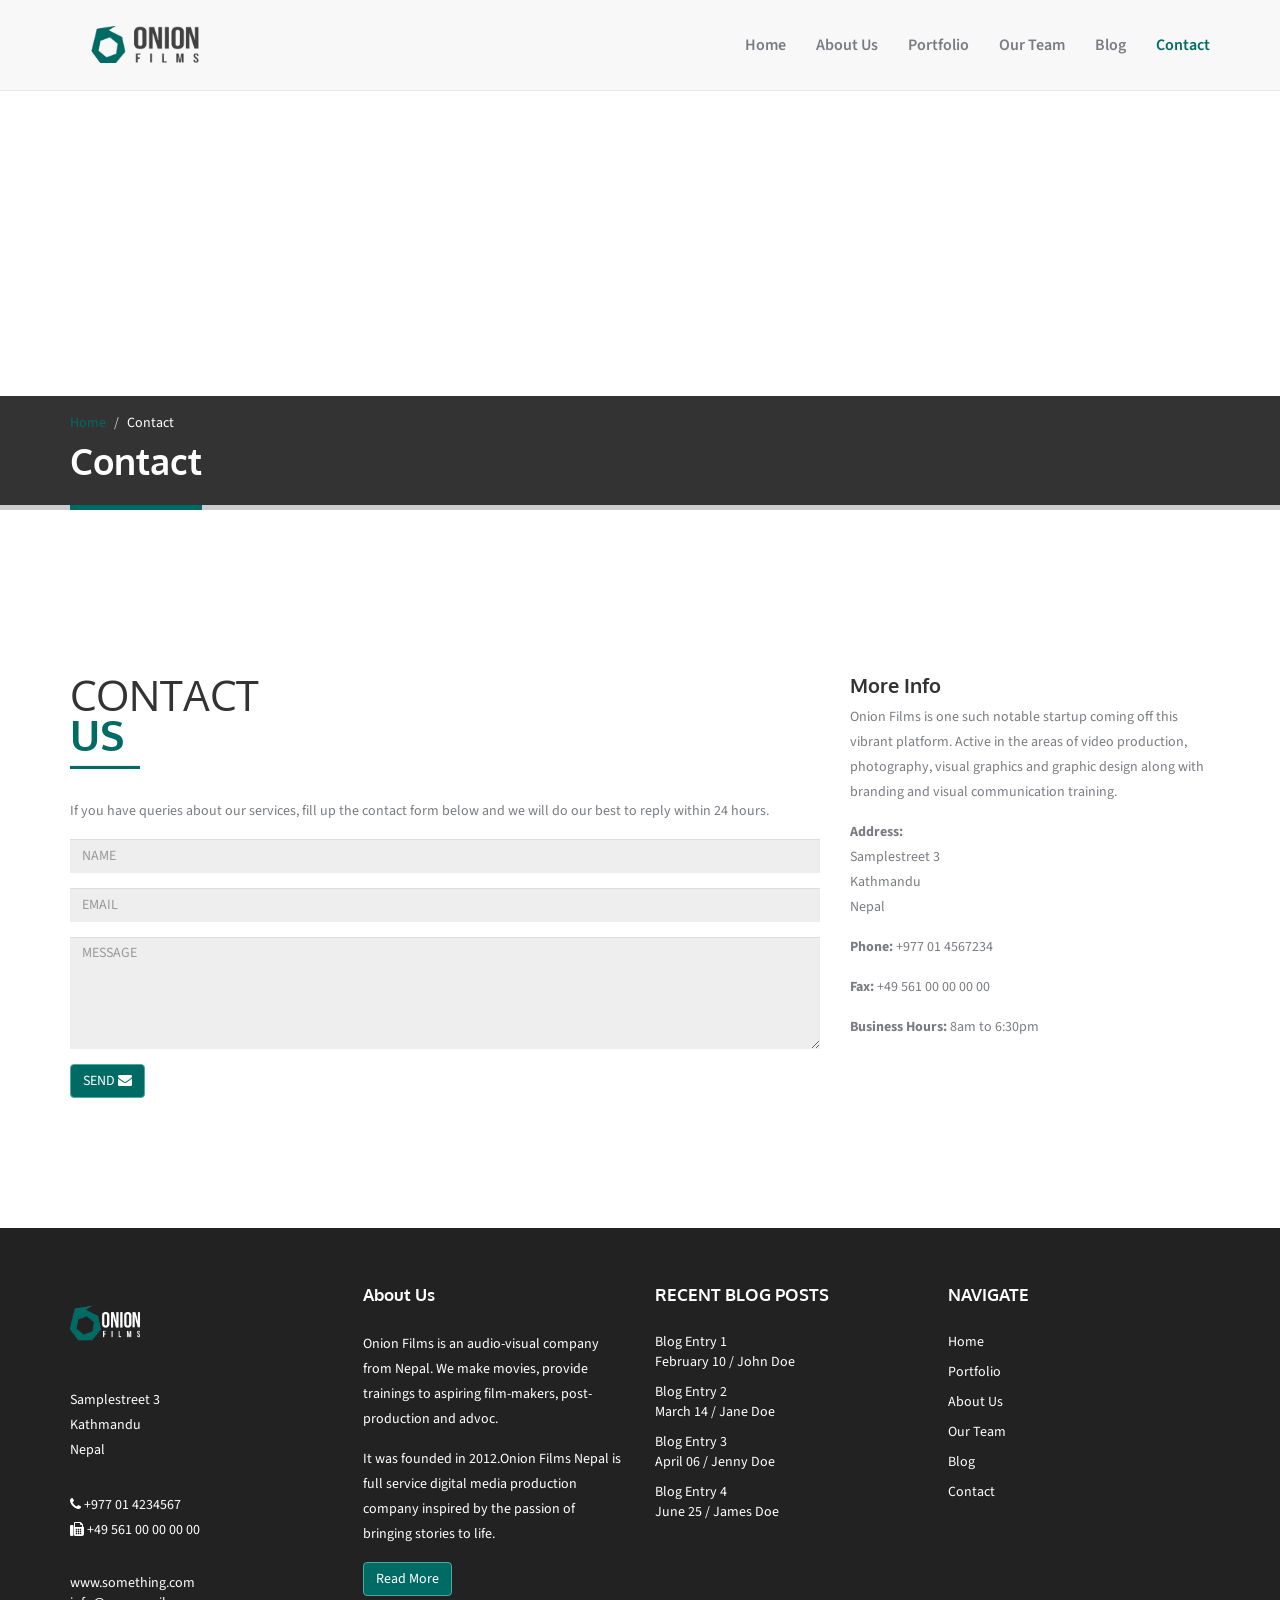
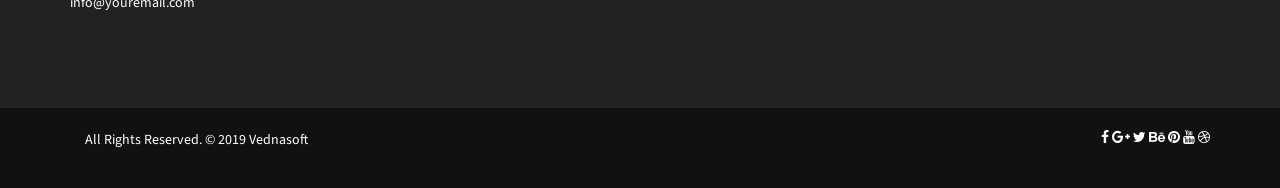
<file: public/onion-films/onion/template-files/contact.html>
<!DOCTYPE html>
<html lang="zxx">


<head>
    <meta charset="utf-8">
    <meta http-equiv="X-UA-Compatible" content="IE=edge">
    <meta name="viewport" content="width=device-width, initial-scale=1">
    <meta name="description" content="Elsa, a multipurpose Template from Andreas Lautenschlager">
    <meta name="author" content="Andreas Lautenschlager - www.lautenschlager.de">

    <title>Onion Films</title>

    <!-- normalize core CSS -->
    <link href="css/normalize.css" rel="stylesheet">

    <!-- Bootstrap core CSS -->
    <link href="bootstrap/css/bootstrap.min.css" rel="stylesheet">
    <link href="bootstrap/css/carousel.css" rel="stylesheet">
    <link href="bootstrap/fonts/glyphicons-halflings-regular.eot" rel="stylesheet">

    <!-- Load jQuery -->
    <script src="https://ajax.googleapis.com/ajax/libs/jquery/1.11.3/jquery.min.js"></script>

    <!-- IE10 viewport hack for Surface/desktop Windows 8 bug -->
    <link href="bootstrap/css/ie10-viewport-bug-workaround.css" rel="stylesheet">

    <script src="bootstrap/js/ie-emulation-modes-warning.js"></script>

    <!-- HTML5 shim and Respond.js for IE8 support of HTML5 elements and media queries -->
    <!--[if lt IE 9]>
      <script src="https://oss.maxcdn.com/html5shiv/3.7.2/html5shiv.min.js"></script>
      <script src="https://oss.maxcdn.com/respond/1.4.2/respond.min.js"></script>
    <![endif]-->

    <!-- Google Fonts - Change if needed -->
    <link href='https://fonts.googleapis.com/css?family=Source+Sans+Pro:400italic,400,700,300,600' rel='stylesheet' type='text/css'>
    <link href='https://fonts.googleapis.com/css?family=Oxygen:400,700,300' rel='stylesheet' type='text/css'>

    <!-- Font Awesome -->
    <link rel="stylesheet" href="https://maxcdn.bootstrapcdn.com/font-awesome/4.5.0/css/font-awesome.min.css">

    <!-- Menu shrinking -->
    <script type="text/javascript" src="js/menu.js"></script>

    <!-- Main styles of this template -->
    <link href="css/style.min.css?v=1.0.0" rel="stylesheet">

    <!-- Custom CSS. Input here your changes -->
    <link href="css/custom.css" rel="stylesheet">

</head>

<body>


    <!-- Navigation -->
    <div class="navbar navbar-default navbar-fixed-top" role="navigation">
        <div class="container">
            <div class="navbar-header page-scroll">
                <button type="button" class="navbar-toggle" data-toggle="collapse" data-target=".navbar-ex1-collapse">
                    <span class="sr-only">Toggle navigation</span>
                    <span class="icon-bar"></span>
                    <span class="icon-bar"></span>
                    <span class="icon-bar"></span>
                </button>
                <a href="index.html"><img class="logo" src="img/logo.png" alt="Logo"></a>
            </div>
            <nav class="collapse navbar-collapse navbar-ex1-collapse">
                <ul class="nav navbar-nav navbar-right">
                    <li><a href="index.html">Home</a></li>
                    <li><a href="about-us.html">About Us</a></li>
                    <li><a href="portfolio.html">Portfolio</a></li>
                    <li><a href="our-team.html">Our Team</a></li>
                    <li><a href="blog.html">Blog</a></li>
                    <li class="active"><a href="contact.html">Contact</a></li>
                </ul>
            </nav>
            <!-- /.navbar-collapse -->
        </div>
        <!-- /.container -->
    </div>




    <!-- Map -->
    <section class="page-section-no-padding">
        <div class="container-fluid ">
            <div class="row ">
                <div class="col-md-12 padding-0 map-page-header">
                   
                    <div class="mapouter">
                        <div class="gmap_canvas">
                            <iframe width="100%" height="300px" id="gmap_canvas" src="https://maps.google.com/maps?q=onion%20films&t=&z=13&ie=UTF8&iwloc=&output=embed" frameborder="0" scrolling="no" marginheight="0" marginwidth="0"></iframe>
                        </div>
                        
                </div>
            </div>
        </div>
    </section>





    <!-- Page Header -->
    <div class="page-header">
        <div class="container">
            <div class="row">
                <div class="col-md-12">
                    <ul class="breadcrumb">
                        <li><a href="index.html">Home</a></li>
                       

                        <li>Contact</li>
                    </ul>
                </div>
            </div>
            <div class="row">
                <div class="col-md-12">
                    <h1>Contact</h1>
                </div>
            </div>
        </div>
    </div>





    <!-- CONTAKT US-->
    <section class="page-section">
        <div class="container">
            <div class="row ">

                <div class="col-md-8">
                    <h2 class="title-section"><span class="title-regular">CONTACT</span><br/>US</h2>
                    <hr class="title-underline " />
                    <p>
                       If you have queries about our services, fill up the contact form below and we will do our best to reply within 24 hours.
                    </p>
                    <div class="form-group">
                        <input type="text" class="form-control" id="usr" placeholder="NAME">
                    </div>
                    <div class="form-group">
                        <input type="text" class="form-control" id="email" placeholder="EMAIL">
                    </div>
                    <div class="form-group">
                        <textarea class="form-control" rows="5" id="message" placeholder="MESSAGE"></textarea>
                    </div>
                    <button type="button" class="btn btn-default">SEND <i class="fa fa-envelope"></i></button>
                </div>
                <div class="col-md-4">
                    <h3>More Info</h3>
                    <p>Onion Films is one such notable startup coming  off this vibrant platform. Active in the areas of video production, photography, visual graphics and graphic design along with branding and visual communication training.</p>
                    <p><strong>Address:</strong>
                        <br/>Samplestreet 3
                        <br/>Kathmandu
                        <br/>Nepal</p>
                    <p><strong>Phone:</strong> +977 01 4567234</p>
                    <p><strong>Fax:</strong> +49 561 00 00 00 00</p>
                    <p><strong>Business Hours:</strong> 8am to 6:30pm</p>
                </div>
            </div>
        </div>
    </section>





    <!-- FOOTER 1 -->
    <footer>
        <div class="container">
            <div class="row">
                <div class="col-md-3 ">
                    <div>
                        <a href="index.html">
                            <img class="footer-logo" src="img/logo-footer.png" alt="logo">
                        </a>
                    </div>
                    <div>
                        <address class="margin-bottom-30">
                            <p>Samplestreet 3<br/>
                            Kathmandu<br/>
                            Nepal</p>
                        </address>
                    </div>
                    <div class="margin-bottom-30">
                        <p><i class="fa fa-phone"></i> +977 01 4234567
                            <br/>
                            <i class="fa fa-fax"></i> +49 561 00 00 00 00</p>
                    </div>
                    <div>
                        <a href="https://lautenschlager.de">www.something.com</a>
                        <br/>
                        <a href="mailto:info@lautenschlager.de">info@youremail.com</a>
                    </div>
                </div>
                <div class="col-md-3 footer-menu">
                    <h4>About Us</h4>
                    <p>Onion Films is an audio-visual company from Nepal. We make movies, provide trainings to aspiring film-makers, post-production and advoc.</p>
                    <p>It was founded in 2012.Onion Films Nepal is full service digital media production company inspired by the passion of bringing stories to life. </p>
                    <a href="about-us.html">
                        <button class="btn btn-primary">Read More</button>
                    </a>
                </div>
                <div class="col-md-3 footer-blog">
                    <h4>RECENT BLOG POSTS</h4>
                    <ul>
                        <li><a href="#">Blog Entry 1<br/></a> <a href="#">February 10 / John Doe </a></li>
                        <li><a href="#">Blog Entry 2<br/></a> <a href="#">March 14 / Jane Doe </a></li>
                        <li><a href="#">Blog Entry 3<br/></a> <a href="#">April 06 / Jenny Doe </a></li>
                        <li><a href="#">Blog Entry 4<br/></a> <a href="#">June 25 / James Doe </a></li>
                    </ul>
                </div>
                <div class="col-md-3  footer-menu">
                    <h4>NAVIGATE</h4>
                    <ul>
                        <a href="index.html">
                            <li>Home</li>
                        </a>
                        <a href="portfolio.html">
                            <li>Portfolio</li>
                        </a>
                        <a href="about-us.html">
                            <li>About Us</li>
                        </a>
                        <a href="our-team.html">
                            <li>Our Team</li>
                        </a>
                        <a href="blog.html">
                            <li>Blog</li>
                        </a>
                        <a href="#">
                            <li>Contact</li>
                        </a>
                    </ul>
                </div>

            </div>
        </div>
    </footer>

    <!-- FOOTER 2 -->
    <footer class="page-section-no-padding  footer2-container">
        <div class="container">
            <div class="row">
                <!-- Copyright -->
                
                  <div class="col-xs-6">
                   
                   <div class="copyrights">
        <div class="container">
            <div class="footer-distributed">
                <div class="footer-left">                   
                    <p class="footer-company-name">All Rights Reserved. &copy; 2019 <a href="#">Vednasoft</a></p>
                </div>

                
            </div>
        </div><!-- end container -->
    </div><!-- end copyrights-->
</div>

                <!-- Social Links -->
               <div class="text-right col-xs-6 footer2-social-container">
                    <a href="https://www.facebook.com/onionfilmsnp/" title="Facebook" target="_blank"><i class="fa fa-facebook"></i></a>
                    <a href="#" title="Google-plus" target="_blank"><i class="fa fa-google-plus"></i></a>
                    <a href="https://twitter.com/onionfilmsnepal" title="Twitter" target="_blank"><i class="fa fa-twitter"></i></a>
                    <a href="#" title="Behance" target="_blank"><i class="fa fa-behance"></i></a>
                    <a href="#" title="Pinterest" target="_blank"><i class="fa fa-pinterest"></i></a>
                    <a href="https://www.youtube.com/user/onionfilmsnepal" title="Youtube" target="_blank"><i class="fa fa-youtube"></i></a>
                    <a href="#" title="Dribbble" target="_blank"><i class="fa fa-dribbble"></i></a>
                </div>
            </div>
        </div>
    </footer>

    <!-- Scripts -->

    <!-- Loads Bootstrap Main JS -->
    <script src="bootstrap/js/bootstrap.min.js"></script>

    <!-- IE10 viewport hack for Surface/desktop Windows 8 bug -->
    <script src="bootstrap/js/ie10-viewport-bug-workaround.js"></script>

   
   

</body>

</html>
</file>
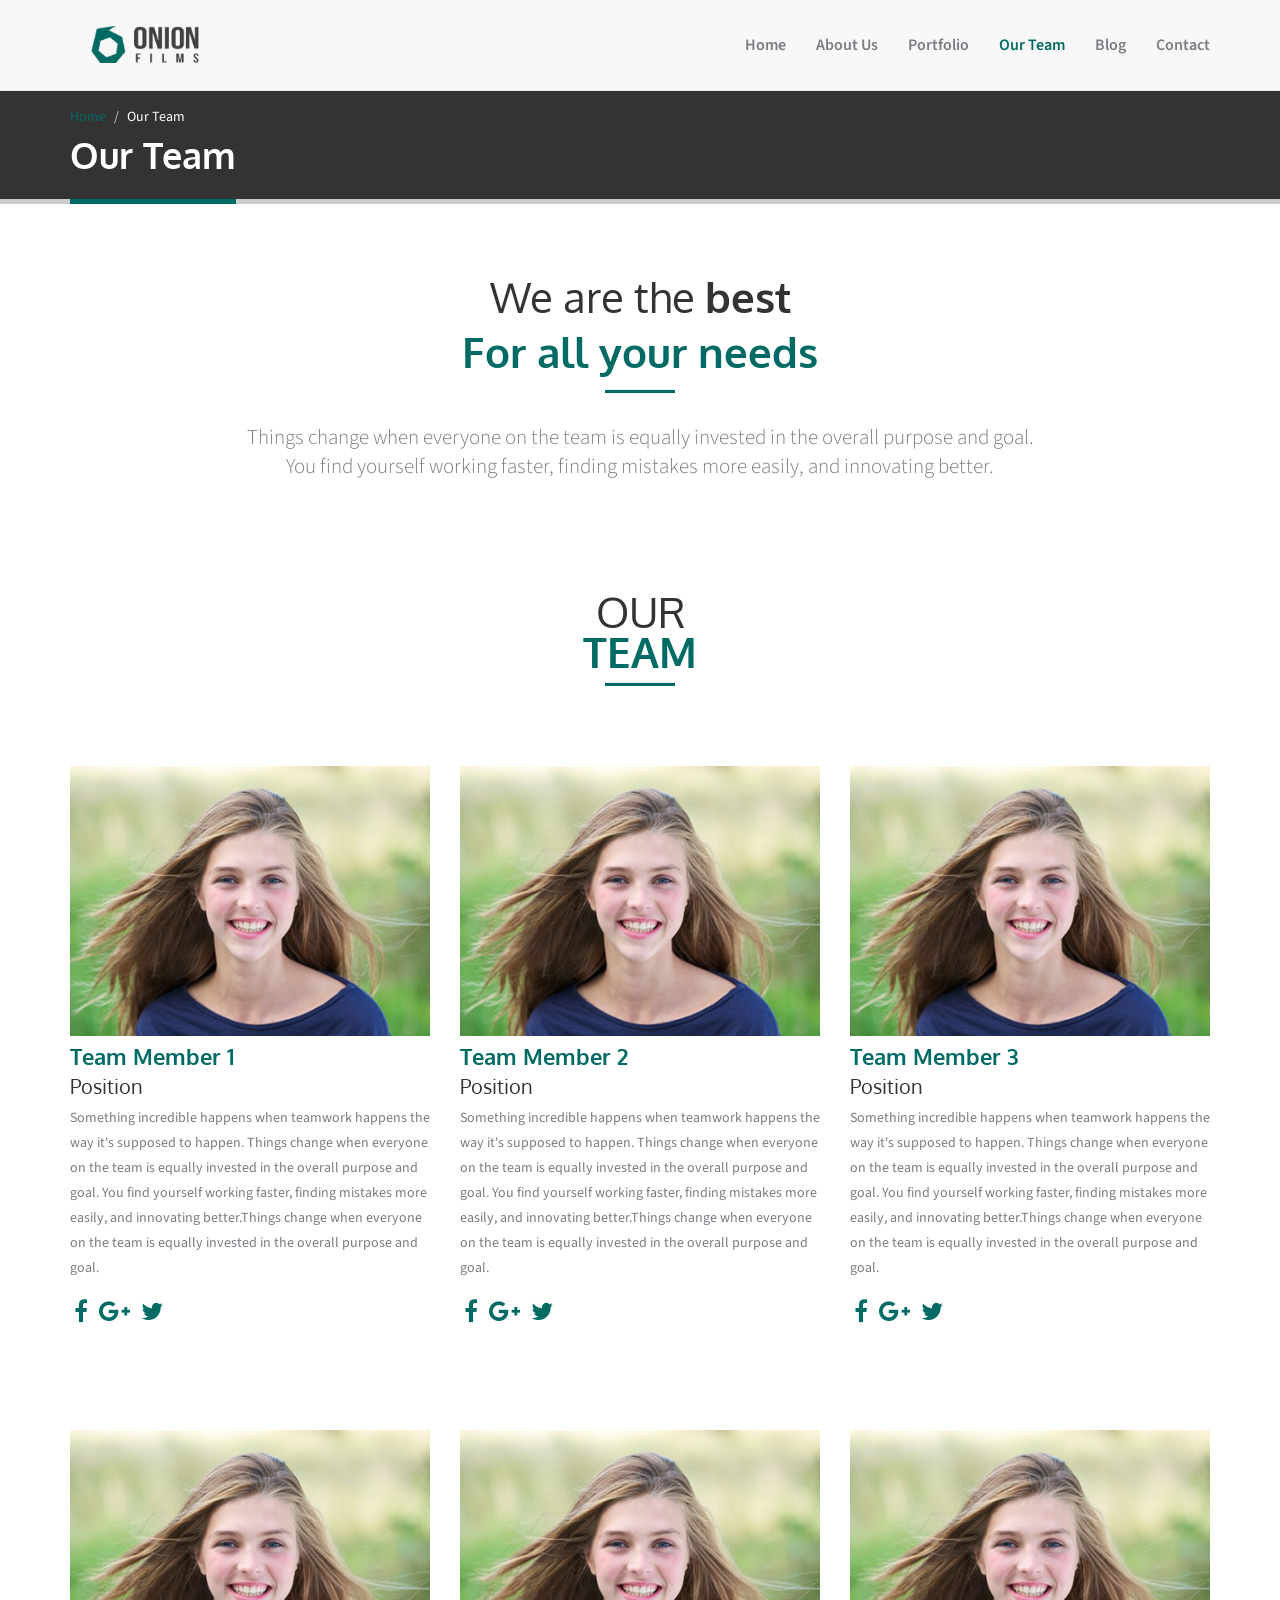
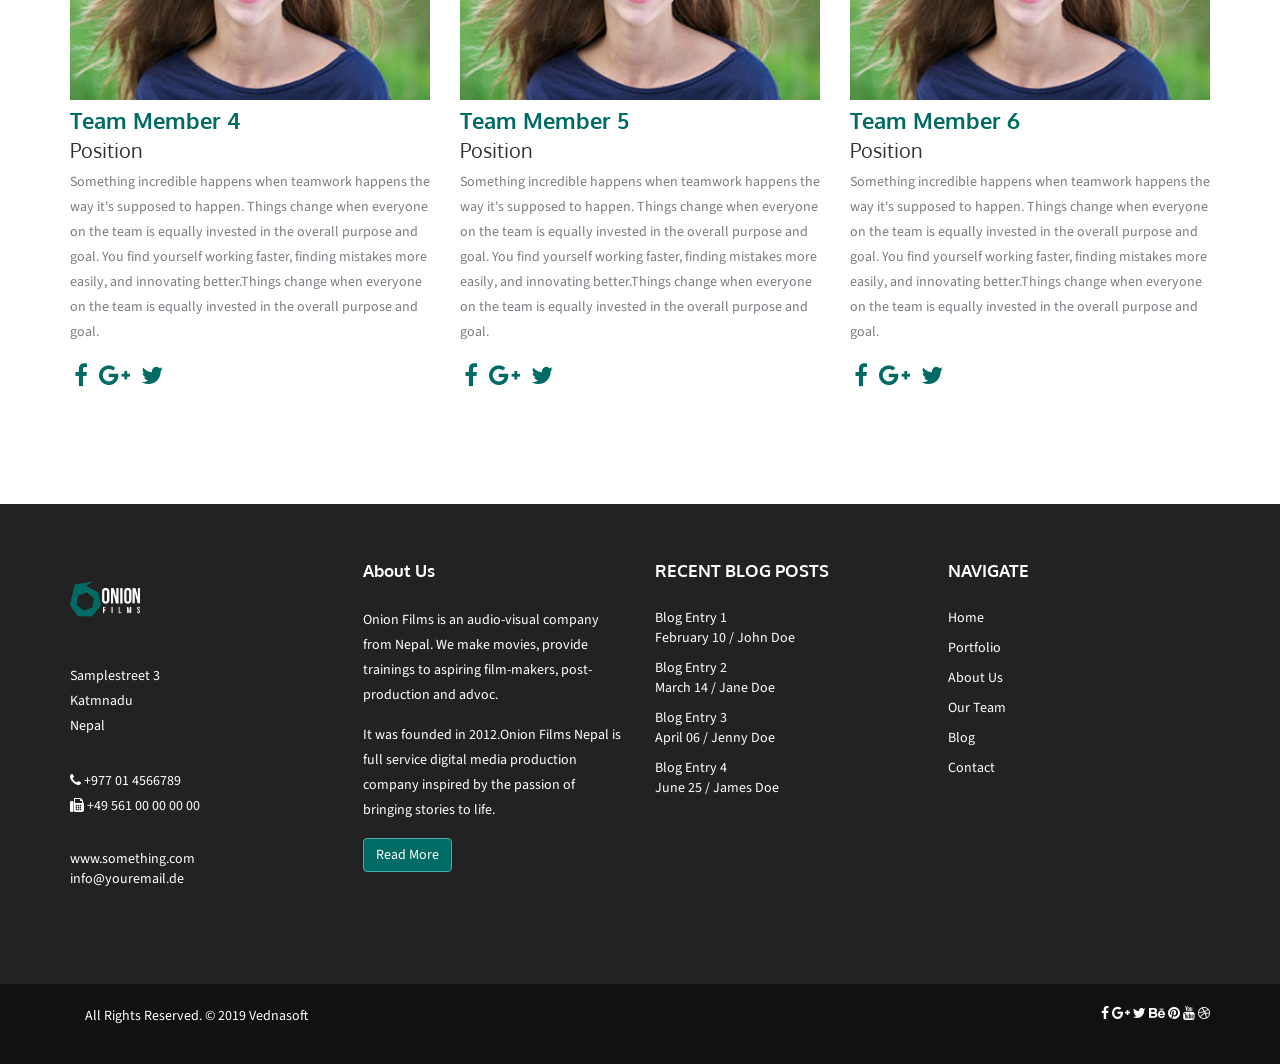
<file: public/onion-films/onion/template-files/our-team.html>
<!DOCTYPE html>
<html lang="zxx">

<head>
    <meta charset="utf-8">
    <meta http-equiv="X-UA-Compatible" content="IE=edge">
    <meta name="viewport" content="width=device-width, initial-scale=1">
    <meta name="description" content="Elsa, a multipurpose Template from Andreas Lautenschlager">
    <meta name="author" content="Andreas Lautenschlager - www.lautenschlager.de">

    <title>Onion Films</title>

    <!-- normalize core CSS -->
    <link href="css/normalize.css" rel="stylesheet">

    <!-- Bootstrap core CSS -->
    <link href="bootstrap/css/bootstrap.min.css" rel="stylesheet">
    <link href="bootstrap/css/carousel.css" rel="stylesheet">
    <link href="bootstrap/fonts/glyphicons-halflings-regular.eot" rel="stylesheet">

    <!-- Load jQuery -->
    <script src="https://ajax.googleapis.com/ajax/libs/jquery/1.11.3/jquery.min.js"></script>

    <!-- IE10 viewport hack for Surface/desktop Windows 8 bug -->
    <link href="bootstrap/css/ie10-viewport-bug-workaround.css" rel="stylesheet">

    <script src="bootstrap/js/ie-emulation-modes-warning.js"></script>

    <!-- HTML5 shim and Respond.js for IE8 support of HTML5 elements and media queries -->
    <!--[if lt IE 9]>
      <script src="https://oss.maxcdn.com/html5shiv/3.7.2/html5shiv.min.js"></script>
      <script src="https://oss.maxcdn.com/respond/1.4.2/respond.min.js"></script>
    <![endif]-->

    <!-- Google Fonts - Change if needed -->
    <link href='https://fonts.googleapis.com/css?family=Source+Sans+Pro:400italic,400,700,300,600' rel='stylesheet' type='text/css'>
    <link href='https://fonts.googleapis.com/css?family=Oxygen:400,700,300' rel='stylesheet' type='text/css'>

    <!-- Font Awesome -->
    <link rel="stylesheet" href="https://maxcdn.bootstrapcdn.com/font-awesome/4.5.0/css/font-awesome.min.css">

    <!-- Menu shrinking -->
    <script type="text/javascript" src="js/menu.js"></script>

    <!-- Main styles of this template -->
    <link href="css/style.min.css?v=1.0.0" rel="stylesheet">

    <!-- Custom CSS. Input here your changes -->
    <link href="css/custom.css" rel="stylesheet">

</head>

<body>


    <!-- Navigation -->
    <div class="navbar navbar-default navbar-fixed-top" role="navigation">
        <div class="container">
            <div class="navbar-header page-scroll">
                <button type="button" class="navbar-toggle" data-toggle="collapse" data-target=".navbar-ex1-collapse">
                    <span class="sr-only">Toggle navigation</span>
                    <span class="icon-bar"></span>
                    <span class="icon-bar"></span>
                    <span class="icon-bar"></span>
                </button>
                <a href="index.html"><img class="logo" src="img/logo.png" alt="Logo"></a>
            </div>
            <nav class="collapse navbar-collapse navbar-ex1-collapse">
                <ul class="nav navbar-nav navbar-right">
                    <li><a href="index.html">Home</a></li>
                    <li><a href="about-us.html">About Us</a></li>
                    <li><a href="portfolio.html">Portfolio</a></li>
                    <li class="active"><a href="#">Our Team</a></li>
                    <li><a href="blog.html">Blog</a></li>
                    <li><a href="contact.html">Contact</a></li>
                </ul>
            </nav>
            <!-- /.navbar-collapse -->
        </div>
        <!-- /.container -->
    </div>




    <!-- Page Header -->
    <div class="page-header">
        <div class="container">
            <div class="row">
                <div class="col-md-12">
                    <ul class="breadcrumb">
                        <li><a href="index.html">Home</a></li>
                        

                        <li>Our Team</li>
                    </ul>
                </div>
            </div>
            <div class="row">
                <div class="col-md-12">
                    <h1>Our Team</h1>
                </div>
            </div>
        </div>
    </div>





    <!-- Intro -->
    <section class="page-section padding-30">
        <div class="container intro">
            <div class="row">
                <div class="col-md-12 text-center">
                    <h1 class="title-section"><span class="title-regular">We are the <strong>best</strong></span><br/> For all your needs</h1>
                    <hr class="title-underline-center">
                    <p class="lead"> Things change when everyone on the team is equally invested in the overall purpose and goal.
                        <br/>  You find yourself working faster, finding mistakes more easily, and innovating better. </p>
                </div>
            </div>
        </div>
    </section>





    <!-- OUR TEAM -->
    <section class="page-section padding-60">
        <div class="container">
            <div class="row text-center">
                <div class="col-md-12">
                    <h2 class="title-section"><span class="title-regular">OUR</span><br/>TEAM</h2>
                    <hr class="title-underline-center" />
                </div>
            </div>
        </div>
        <div class="container team-member">
            <div class="row">
                <div class="col-md-4">
                    <img src="img/our-team.jpg" class="img-responsive" alt="">
                    <h2>Team Member 1</h2>
                    <h3>Position</h3>
                    <p>
                       Something incredible happens when teamwork happens the way it's supposed to happen. Things change when everyone on the team is equally invested in the overall purpose and goal. You find yourself working faster, finding mistakes more easily, and innovating better.Things change when everyone on the team is equally invested in the overall purpose and goal.
                    </p>
                    <a href="#" class="social-icon" title="Facebook" target="_blank"><i class="fa fa-facebook brd-size-30"></i></a>
                    <a href="#" class="social-icon" title="Google-plus" target="_blank"><i class="fa fa-google-plus brd-size-30"></i></a>
                    <a href="#" class="social-icon" title="Twitter" target="_blank"><i class="fa fa-twitter brd-size-30"></i></a>
                </div>
                <div class="col-md-4">
                    <img src="img/our-team.jpg" class="img-responsive" alt="">
                    <h2>Team Member 2</h2>
                    <h3>Position</h3>
                    <p>
                        Something incredible happens when teamwork happens the way it's supposed to happen. Things change when everyone on the team is equally invested in the overall purpose and goal. You find yourself working faster, finding mistakes more easily, and innovating better.Things change when everyone on the team is equally invested in the overall purpose and goal.
                    </p>
                    <a href="#" class="social-icon" title="Facebook" target="_blank"><i class="fa fa-facebook brd-size-30"></i></a>
                    <a href="#" class="social-icon" title="Google-plus" target="_blank"><i class="fa fa-google-plus brd-size-30"></i></a>
                    <a href="#" class="social-icon" title="Twitter" target="_blank"><i class="fa fa-twitter brd-size-30"></i></a>
                </div>
                <div class="col-md-4">
                    <img src="img/our-team.jpg" class="img-responsive" alt="">
                    <h2>Team Member 3</h2>
                    <h3>Position</h3>
                    <p>
                       Something incredible happens when teamwork happens the way it's supposed to happen. Things change when everyone on the team is equally invested in the overall purpose and goal. You find yourself working faster, finding mistakes more easily, and innovating better.Things change when everyone on the team is equally invested in the overall purpose and goal.
                    </p>
                    <a href="#" class="social-icon" title="Facebook" target="_blank"><i class="fa fa-facebook brd-size-30"></i></a>
                    <a href="#" class="social-icon" title="Google-plus" target="_blank"><i class="fa fa-google-plus brd-size-30"></i></a>
                    <a href="#" class="social-icon" title="Twitter" target="_blank"><i class="fa fa-twitter brd-size-30"></i></a>
                </div>
                <div class="col-md-4">
                    <img src="img/our-team.jpg" class="img-responsive" alt="">
                    <h2>Team Member 4</h2>
                    <h3>Position</h3>
                    <p>
                       Something incredible happens when teamwork happens the way it's supposed to happen. Things change when everyone on the team is equally invested in the overall purpose and goal. You find yourself working faster, finding mistakes more easily, and innovating better.Things change when everyone on the team is equally invested in the overall purpose and goal.
                    </p>
                    <a href="#" class="social-icon" title="Facebook" target="_blank"><i class="fa fa-facebook brd-size-30"></i></a>
                    <a href="#" class="social-icon" title="Google-plus" target="_blank"><i class="fa fa-google-plus brd-size-30"></i></a>
                    <a href="#" class="social-icon" title="Twitter" target="_blank"><i class="fa fa-twitter brd-size-30"></i></a>
                </div>
                <div class="col-md-4">
                    <img src="img/our-team.jpg" class="img-responsive" alt="">
                    <h2>Team Member 5</h2>
                    <h3>Position</h3>
                    <p>
                        Something incredible happens when teamwork happens the way it's supposed to happen. Things change when everyone on the team is equally invested in the overall purpose and goal. You find yourself working faster, finding mistakes more easily, and innovating better.Things change when everyone on the team is equally invested in the overall purpose and goal.
                    </p>
                    <a href="#" class="social-icon" title="Facebook" target="_blank"><i class="fa fa-facebook brd-size-30"></i></a>
                    <a href="#" class="social-icon" title="Google-plus" target="_blank"><i class="fa fa-google-plus brd-size-30"></i></a>
                    <a href="#" class="social-icon" title="Twitter" target="_blank"><i class="fa fa-twitter brd-size-30"></i></a>
                </div>
                <div class="col-md-4">
                    <img src="img/our-team.jpg" class="img-responsive" alt="">
                    <h2>Team Member 6</h2>
                    <h3>Position</h3>
                    <p>
                       Something incredible happens when teamwork happens the way it's supposed to happen. Things change when everyone on the team is equally invested in the overall purpose and goal. You find yourself working faster, finding mistakes more easily, and innovating better.Things change when everyone on the team is equally invested in the overall purpose and goal.
                    </p>
                    <a href="#" class="social-icon" title="Facebook" target="_blank"><i class="fa fa-facebook brd-size-30"></i></a>
                    <a href="#" class="social-icon" title="Google-plus" target="_blank"><i class="fa fa-google-plus brd-size-30"></i></a>
                    <a href="#" class="social-icon" title="Twitter" target="_blank"><i class="fa fa-twitter brd-size-30"></i></a>
                </div>
            </div>
        </div>
    </section>






  




    <!-- FOOTER 1 -->
    <footer>
        <div class="container">
            <div class="row">
                <div class="col-md-3 ">
                    <div>
                        <a href="index.html">
                            <img class="footer-logo" src="img/logo-footer.png" alt="logo">
                        </a>
                    </div>
                    <div>
                        <address class="margin-bottom-30">
                            <p>Samplestreet 3<br/>
                            Katmnadu<br/>
                            Nepal</p>
                        </address>
                    </div>
                    <div class="margin-bottom-30">
                        <p><i class="fa fa-phone"></i> +977 01 4566789
                            <br/>
                            <i class="fa fa-fax"></i> +49 561 00 00 00 00</p>
                    </div>
                    <div>
                        <a href="https://lautenschlager.de">www.something.com</a>
                        <br/>
                        <a href="mailto:info@lautenschlager.de">info@youremail.de</a>
                    </div>
                </div>
                <div class="col-md-3 footer-menu">
                    <h4>About Us</h4>
                    <p>Onion Films is an audio-visual company from Nepal. We make movies, provide trainings to aspiring film-makers, post-production and advoc.</p>
                    <p>It was founded in 2012.Onion Films Nepal is full service digital media production company inspired by the passion of bringing stories to life. </p>
                    <a href="about-us.html">
                        <button class="btn btn-primary">Read More</button>
                    </a>
                </div>
                <div class="col-md-3 footer-blog">
                    <h4>RECENT BLOG POSTS</h4>
                    <ul>
                        <li><a href="#">Blog Entry 1<br/></a> <a href="#">February 10 / John Doe </a></li>
                        <li><a href="#">Blog Entry 2<br/></a> <a href="#">March 14 / Jane Doe </a></li>
                        <li><a href="#">Blog Entry 3<br/></a> <a href="#">April 06 / Jenny Doe </a></li>
                        <li><a href="#">Blog Entry 4<br/></a> <a href="#">June 25 / James Doe </a></li>
                    </ul>
                </div>
                <div class="col-md-3  footer-menu">
                    <h4>NAVIGATE</h4>
                    <ul>
                        <a href="index.html">
                            <li>Home</li>
                        </a>
                        <a href="portfolio.html">
                            <li>Portfolio</li>
                        </a>
                        <a href="about-us.html">
                            <li>About Us</li>
                        </a>
                        <a href="#">
                            <li>Our Team</li>
                        </a>
                        <a href="blog.html">
                            <li>Blog</li>
                        </a>
                        <a href="contact.html">
                            <li>Contact</li>
                        </a>
                    </ul>
                </div>

            </div>
        </div>
    </footer>

    <!-- FOOTER 2 -->
    <footer class="page-section-no-padding  footer2-container">
        <div class="container">
            <div class="row">
                <!-- Copyright -->
               
               <div class="col-xs-6">
                   
                   <div class="copyrights">
        <div class="container">
            <div class="footer-distributed">
                <div class="footer-left">                   
                    <p class="footer-company-name">All Rights Reserved. &copy; 2019 <a href="#">Vednasoft</a></p>
                </div>

                
            </div>
        </div><!-- end container -->
    </div><!-- end copyrights-->
</div>

                <!-- Social Links -->
                <div class="text-right col-xs-6 footer2-social-container">
                   <a href="https://www.facebook.com/onionfilmsnp/" title="Facebook" target="_blank"><i class="fa fa-facebook"></i></a>
                    <a href="#" title="Google-plus" target="_blank"><i class="fa fa-google-plus"></i></a>
                    <a href="https://twitter.com/onionfilmsnepal" title="Twitter" target="_blank"><i class="fa fa-twitter"></i></a>
                    <a href="#" title="Behance" target="_blank"><i class="fa fa-behance"></i></a>
                    <a href="#" title="Pinterest" target="_blank"><i class="fa fa-pinterest"></i></a>
                    <a href="https://www.youtube.com/user/onionfilmsnepal" title="Youtube" target="_blank"><i class="fa fa-youtube"></i></a>
                    <a href="#" title="Dribbble" target="_blank"><i class="fa fa-dribbble"></i></a>
                </div>
            </div>
        </div>
    </footer>

    <!-- Scripts -->

    <!-- Loads Bootstrap Main JS -->
    <script src="bootstrap/js/bootstrap.min.js"></script>

    <!-- IE10 viewport hack for Surface/desktop Windows 8 bug -->
    <script src="bootstrap/js/ie10-viewport-bug-workaround.js"></script>

   

</body>

</html>
</file>
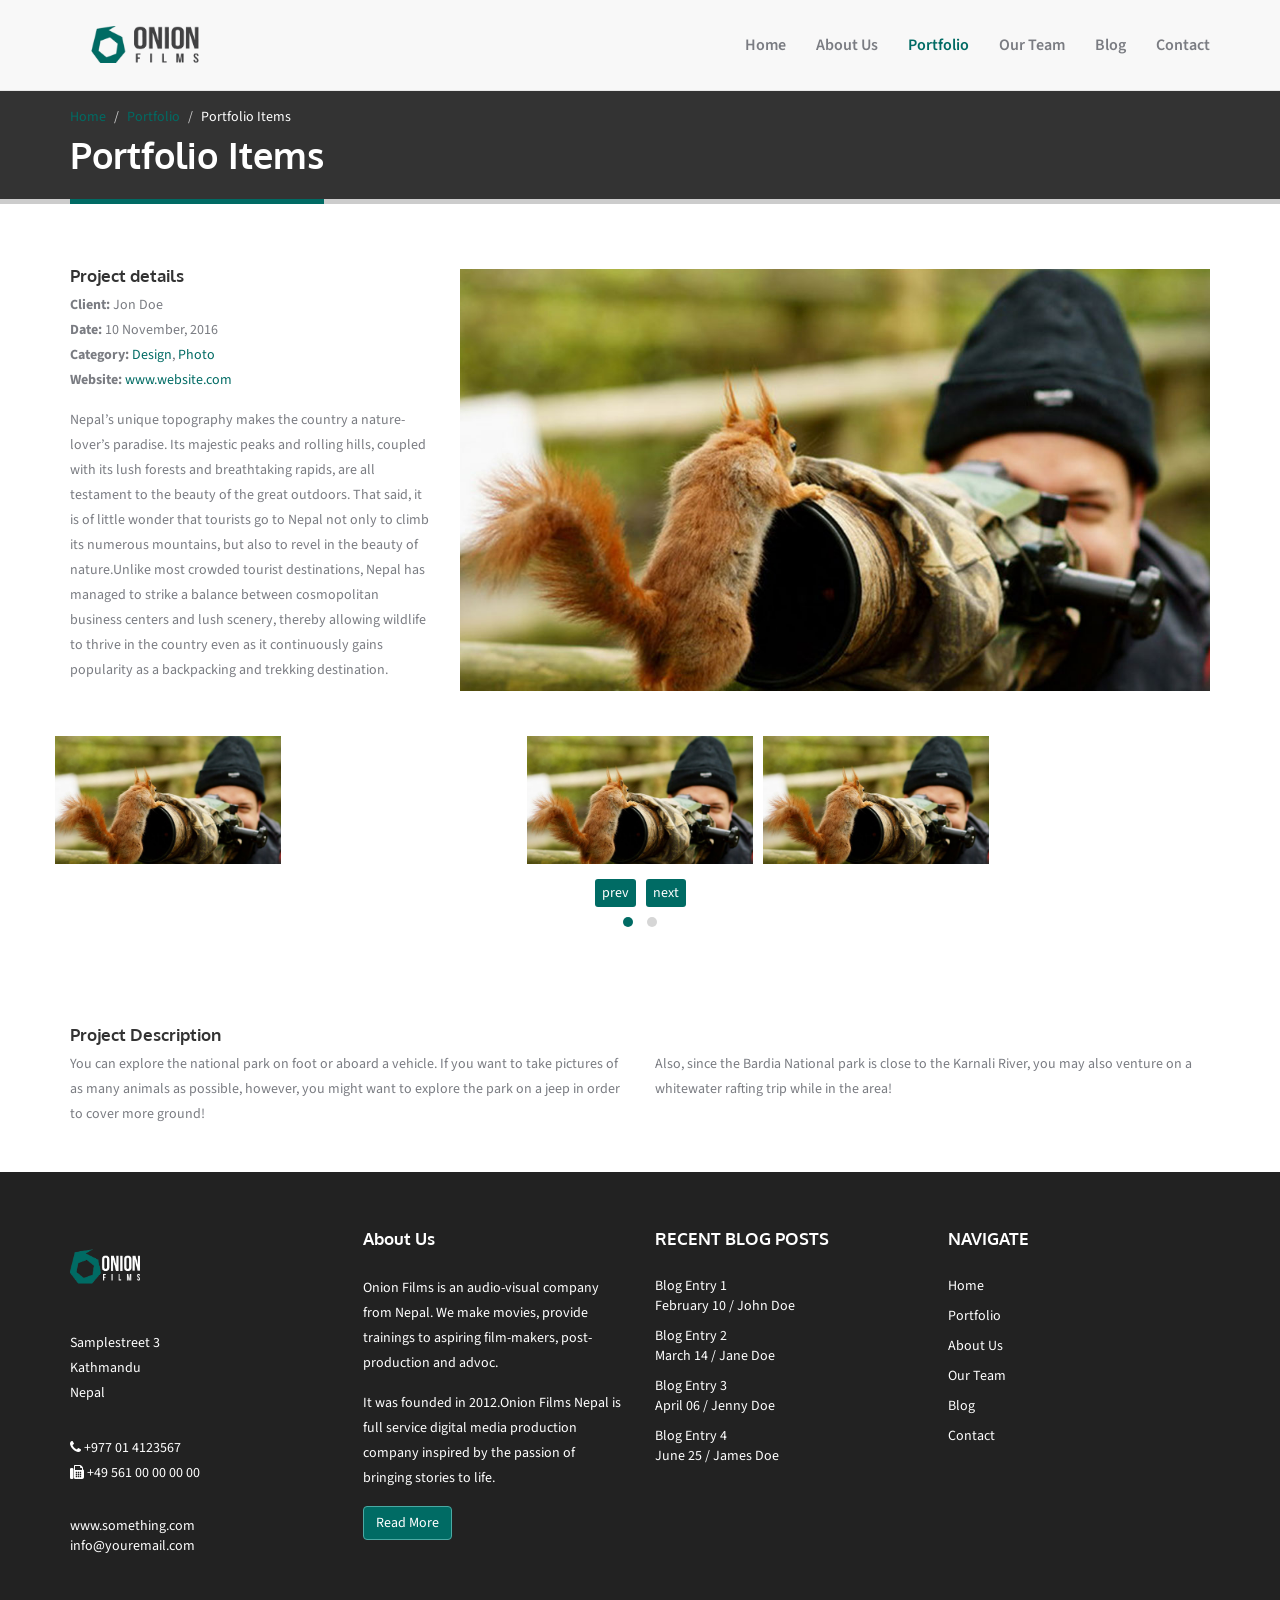
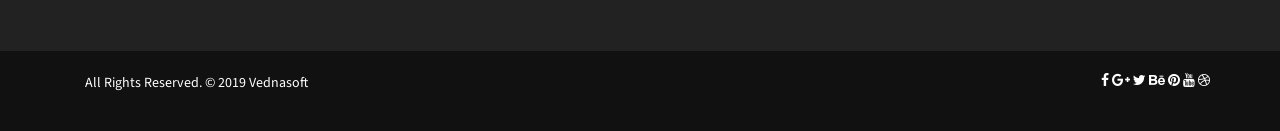
<file: public/onion-films/onion/template-files/portfolio-item.html>
<!DOCTYPE html>
<html lang="zxx">

<head>
    <meta charset="utf-8">
    <meta http-equiv="X-UA-Compatible" content="IE=edge">
    <meta name="viewport" content="width=device-width, initial-scale=1">
    <meta name="description" content="Elsa, a multipurpose Template from Andreas Lautenschlager">
    <meta name="author" content="Andreas Lautenschlager - www.lautenschlager.de">

    <title>Onion Films</title>

    <!-- normalize core CSS -->
    <link href="css/normalize.css" rel="stylesheet">

    <!-- Bootstrap core CSS -->
    <link href="bootstrap/css/bootstrap.min.css" rel="stylesheet">
    <link href="bootstrap/css/carousel.css" rel="stylesheet">
    <link href="bootstrap/fonts/glyphicons-halflings-regular.eot" rel="stylesheet">

    <!-- Load jQuery -->
    <script src="https://ajax.googleapis.com/ajax/libs/jquery/1.11.3/jquery.min.js"></script>

    <!-- IE10 viewport hack for Surface/desktop Windows 8 bug -->
    <link href="bootstrap/css/ie10-viewport-bug-workaround.css" rel="stylesheet">

    <script src="bootstrap/js/ie-emulation-modes-warning.js"></script>

    <!-- HTML5 shim and Respond.js for IE8 support of HTML5 elements and media queries -->
    <!--[if lt IE 9]>
      <script src="https://oss.maxcdn.com/html5shiv/3.7.2/html5shiv.min.js"></script>
      <script src="https://oss.maxcdn.com/respond/1.4.2/respond.min.js"></script>
    <![endif]-->

    <!-- Google Fonts - Change if needed -->
    <link href='https://fonts.googleapis.com/css?family=Source+Sans+Pro:400italic,400,700,300,600' rel='stylesheet' type='text/css'>
    <link href='https://fonts.googleapis.com/css?family=Oxygen:400,700,300' rel='stylesheet' type='text/css'>

    <!-- Font Awesome -->
    <link rel="stylesheet" href="https://maxcdn.bootstrapcdn.com/font-awesome/4.5.0/css/font-awesome.min.css">

    <!-- Menu shrinking -->
    <script type="text/javascript" src="js/menu.js"></script>

    <!-- Main styles of this template -->
    <link href="css/style.min.css?v=1.0.0" rel="stylesheet">

    <!-- Custom CSS. Input here your changes -->
    <link href="css/custom.css" rel="stylesheet">

</head>

<body>


    <!-- Navigation -->
    <div class="navbar navbar-default navbar-fixed-top" role="navigation">
        <div class="container">
            <div class="navbar-header page-scroll">
                <button type="button" class="navbar-toggle" data-toggle="collapse" data-target=".navbar-ex1-collapse">
                    <span class="sr-only">Toggle navigation</span>
                    <span class="icon-bar"></span>
                    <span class="icon-bar"></span>
                    <span class="icon-bar"></span>
                </button>
                <a href="index.html"><img class="logo" src="img/logo.png" alt="Logo"></a>
            </div>
            <nav class="collapse navbar-collapse navbar-ex1-collapse">
                <ul class="nav navbar-nav navbar-right">
                    <li><a href="index.html">Home</a></li>
                    <li><a href="about-us.html">About Us</a></li>
                    <li class="active"><a href="portfolio.html">Portfolio</a></li>
                    <li><a href="our-team.html">Our Team</a></li>
                    <li><a href="blog.html">Blog</a></li>
                    <li><a href="contact.html">Contact</a></li>
                </ul>
            </nav>
            <!-- /.navbar-collapse -->
        </div>
        <!-- /.container -->
    </div>




    <!-- Page Header -->
    <div class="page-header">
        <div class="container">
            <div class="row">
                <div class="col-md-12">
                    <ul class="breadcrumb">
                        <li><a href="index.html">Home</a></li>
                        <li><a href="#">Portfolio</a></li>
                        <li>Portfolio Items</li>
                    </ul>
                </div>
            </div>
            <div class="row">
                <div class="col-md-12">
                    <h1>Portfolio Items</h1>
                </div>
            </div>
        </div>
    </div>





    <!-- Container  -->
    <section class="page-section padding-30">
        <div class="container">
            <div class="row">
                <!-- Content -->
                <div class="col-md-8 col-md-push-4 margin-bottom-15">
                    <a title="Main Image" class="fancybox-pop fancybox.image" href="img/portfolio-item.jpg" rel="portfolio-main">
                        <img src="img/portfolio-item.jpg" alt="portfolio" class="img-responsive">
                    </a>
                </div>


                <!-- Sidebar -->


                <div class="col-md-4 col-md-pull-8">

                    <h4>Project details</h4>
                    <div class="portfolio-details">
                        <p>
                            <strong>Client:</strong> Jon Doe
                            <br/>
                            <strong>Date:</strong> 10 November, 2016
                            <br/>
                            <strong>Category:</strong> <a href="#">Design</a>, <a href="#">Photo</a>
                            <br/>
                            <strong>Website:</strong> <a href="#" target="_blank">www.website.com</a>
                        </p>
                        <p>Nepal’s unique topography makes the country a nature-lover’s paradise. Its majestic peaks and rolling hills, coupled with its lush forests and breathtaking rapids, are all testament to the beauty of the great outdoors. That said, it is of little wonder that tourists go to Nepal not only to climb its numerous mountains, but also to revel in the beauty of nature.Unlike most crowded tourist destinations, Nepal has managed to strike a balance between cosmopolitan business centers and lush scenery, thereby allowing wildlife to thrive in the country even as it continuously gains popularity as a backpacking and trekking destination.</p>
                    </div>

                </div>

            </div>

        </div>

        <div class="container">
            <div class="row  portfolio-gallery">
                <div class="large-12 columns">
                    <div class="owl-carousel owl-theme">
                        <div class="item">
                            <a title="First Image" class="fancybox-pop fancybox.image" href="img/portfolio-item.jpg" rel="portfolio-1">
                                <img src="img/portfolio-item.jpg" alt="" class="img-responsive">
                            </a>
                           
                            <!--<a title="Second Image" class="fancybox-pop fancybox.image" style="display: none" href="img/portfolio-item.jpg" rel="portfolio-1"></a>-->
                            <a title="Third Image" class="fancybox-pop fancybox.image" style="display: none" href="img/portfolio-item.jpg" rel="portfolio-1"></a>
                            <a title="Fourth Image" class="fancybox-pop fancybox.image" style="display: none" href="img/portfolio-item.jpg" rel="portfolio-1"></a>
                            <a title="Fifth Image" class="fancybox-pop fancybox.image" style="display: none" href="img/portfolio-item.jpg" rel="portfolio-1"></a>
                            <a title="Sixth Image" class="fancybox-pop fancybox.image" style="display: none" href="img/portfolio-item.jpg" rel="portfolio-1"></a>
                            <a title="Seventh Image" class="fancybox-pop fancybox.image" style="display: none" href="img/portfolio-item.jpg" rel="portfolio-1"></a>
                        </div>
                        <div class="item">
                            <a title="Second Image" class="fancybox-pop fancybox.image" href="https://player.vimeo.com/video/177466730?color=ffffff&title=0&byline=0&portrait=0" rel="portfolio-1">
                         <div class="embed-responsive embed-responsive-16by9">
                               <iframe src="https://player.vimeo.com/video/177466730?color=ffffff&title=0&byline=0&portrait=0" width="640" height="360" frameborder="0" webkitallowfullscreen mozallowfullscreen allowfullscreen></iframe>
                            </div>
                            </a>
                        </div>
                        <div class="item">
                            <a title="Third Image" class="fancybox-pop fancybox.image" href="img/portfolio-item.jpg" rel="portfolio-1">
                                <img src="img/portfolio-item.jpg" alt="" class="img-responsive">
                            </a>
                        </div>

                        <div class="item">
                            <a title="Fourth Image" class="fancybox-pop fancybox.image" href="img/portfolio-item.jpg" rel="portfolio-1">
                                <img src="img/portfolio-item.jpg" alt="" class="img-responsive">
                            </a>
                        </div>

                         <div class="embed-responsive embed-responsive-16by9">
                               <iframe src="https://player.vimeo.com/video/177466730?color=ffffff&title=0&byline=0&portrait=0" width="640" height="360" frameborder="0" webkitallowfullscreen mozallowfullscreen allowfullscreen></iframe>
                            </div>
                        <div class="item">
                            <a title="Sixth Image" class="fancybox-pop fancybox.image" href="img/portfolio-item.jpg" rel="portfolio-1">
                                <img src="img/portfolio-item.jpg" alt="" class="img-responsive">
                            </a>
                        </div>
                        <div class="item">
                            <a title="Seventh Image" class="fancybox-pop fancybox.image" href="img/portfolio-item.jpg" rel="portfolio-1">
                                <img src="img/portfolio-item.jpg" alt="" class="img-responsive">
                            </a>
                        </div>

                    </div>
                     
                </div>
            </div>
        </div>
    </section>




    <section class="page-section  padding-30">

        <div class="container">
            <div class="row">
                <div class="col-md-12">
                    <h4>Project Description</h4>
                </div>
                <div class="col-md-6">
                    <p>You can explore the national park on foot or aboard a vehicle. If you want to take pictures of as many animals as possible, however, you might want to explore the park on a jeep in order to cover more ground!</p>
                </div>
                <div class="col-md-6">
                    <p>Also, since the Bardia National park is close to the Karnali River, you may also venture on a whitewater rafting trip while in the area!</p>
                </div>
            </div>
        </div>
    </section>


    <!-- FOOTER 1 -->
    <footer>
        <div class="container">
            <div class="row">
                <div class="col-md-3 ">
                    <div>
                        <a href="index.html">
                            <img class="footer-logo" src="img/logo-footer.png" alt="logo">
                        </a>
                    </div>
                    <div>
                        <address class="margin-bottom-30">
                            <p>Samplestreet 3<br/>
                            Kathmandu<br/>
                            Nepal</p>
                        </address>
                    </div>
                    <div class="margin-bottom-30">
                        <p><i class="fa fa-phone"></i> +977 01 4123567
                            <br/>
                            <i class="fa fa-fax"></i> +49 561 00 00 00 00</p>
                    </div>
                    <div>
                        <a href="https://lautenschlager.de">www.something.com</a>
                        <br/>
                        <a href="mailto:info@lautenschlager.de">info@youremail.com</a>
                    </div>
                </div>
                <div class="col-md-3 footer-menu">
                    <h4>About Us</h4>
                    <p>Onion Films is an audio-visual company from Nepal. We make movies, provide trainings to aspiring film-makers, post-production and advoc.</p>
                    <p>It was founded in 2012.Onion Films Nepal is full service digital media production company inspired by the passion of bringing stories to life. </p>
                    <a href="about-us.html">
                        <button class="btn btn-primary">Read More</button>
                    </a>
                </div>
                <div class="col-md-3 footer-blog">
                    <h4>RECENT BLOG POSTS</h4>
                    <ul>
                        <li><a href="#">Blog Entry 1<br/></a> <a href="#">February 10 / John Doe </a></li>
                        <li><a href="#">Blog Entry 2<br/></a> <a href="#">March 14 / Jane Doe </a></li>
                        <li><a href="#">Blog Entry 3<br/></a> <a href="#">April 06 / Jenny Doe </a></li>
                        <li><a href="#">Blog Entry 4<br/></a> <a href="#">June 25 / James Doe </a></li>
                    </ul>
                </div>
                <div class="col-md-3  footer-menu">
                    <h4>NAVIGATE</h4>
                    <ul>
                        <a href="index.html">
                            <li>Home</li>
                        </a>
                        <a href="#.html">
                            <li>Portfolio</li>
                        </a>
                        <a href="about-us.html">
                            <li>About Us</li>
                        </a>
                        <a href="our-team.html">
                            <li>Our Team</li>
                        </a>
                        <a href="blog.html">
                            <li>Blog</li>
                        </a>
                        <a href="contact.html">
                            <li>Contact</li>
                        </a>
                    </ul>
                </div>

            </div>
        </div>
    </footer>

    <!-- FOOTER 2 -->
    <footer class="page-section-no-padding  footer2-container">
        <div class="container">
            <div class="row">
                <!-- Copyright -->
                
                 <div class="col-xs-6">
                   
                   <div class="copyrights">
        <div class="container">
            <div class="footer-distributed">
                <div class="footer-left">                   
                    <p class="footer-company-name">All Rights Reserved. &copy; 2019 <a href="#">Vednasoft</a></p>
                </div>

                
            </div>
        </div><!-- end container -->
    </div><!-- end copyrights-->
</div>

                <!-- Social Links -->
               <div class="text-right col-xs-6 footer2-social-container">
                   <a href="https://www.facebook.com/onionfilmsnp/" title="Facebook" target="_blank"><i class="fa fa-facebook"></i></a>
                    <a href="#" title="Google-plus" target="_blank"><i class="fa fa-google-plus"></i></a>
                    <a href="https://twitter.com/onionfilmsnepal" title="Twitter" target="_blank"><i class="fa fa-twitter"></i></a>
                    <a href="#" title="Behance" target="_blank"><i class="fa fa-behance"></i></a>
                    <a href="#" title="Pinterest" target="_blank"><i class="fa fa-pinterest"></i></a>
                    <a href="https://www.youtube.com/user/onionfilmsnepal" title="Youtube" target="_blank"><i class="fa fa-youtube"></i></a>
                    <a href="#" title="Dribbble" target="_blank"><i class="fa fa-dribbble"></i></a>
                </div>
            </div>
        </div>
    </footer>

    <!-- Scripts -->

    <!-- Loads Bootstrap Main JS -->
    <script src="bootstrap/js/bootstrap.min.js"></script>

    <!-- IE10 viewport hack for Surface/desktop Windows 8 bug -->
    <script src="bootstrap/js/ie10-viewport-bug-workaround.js"></script>

    <!-- Initiate Portoflio Script -->
    <script src="extensions/portfolio/isotope.min.js"></script>
    <script src="extensions/portfolio/portfolio.js"></script>

    <!-- Initiate Fancybox/Lightbox Script -->
    <script type="text/javascript" src="extensions/fancybox/jquery.fancybox.js"></script>
    <script type="text/javascript" src="extensions/fancybox/jquery.fancybox.pack.js"></script>
    <link rel="stylesheet" type="text/css" href="extensions/fancybox/jquery.fancybox.css" media="screen" />
    <script type="text/javascript" src="extensions/fancybox/jquery.fancybox-media.js"></script>

    <!-- Initiate owlCarousel -->
    <script src="extensions/owlcarousel/owl.carousel.js"></script>
    <link rel="stylesheet" href="extensions/owlcarousel/assets/owl.theme.default.min.css">
    <link rel="stylesheet" href="extensions/owlcarousel/assets/owl.carousel.min.css">
    <!-- Options owlCarousel -->
    <script>
        $('.owl-carousel').owlCarousel({
            loop: true,
            margin: 10,
            nav: true,
            responsive: {
                0: {
                    items: 1
                },
                600: {
                    items: 3
                },
                1000: {
                    items: 5
                }
            }
        })
    </script>

</body>

</html>
</file>
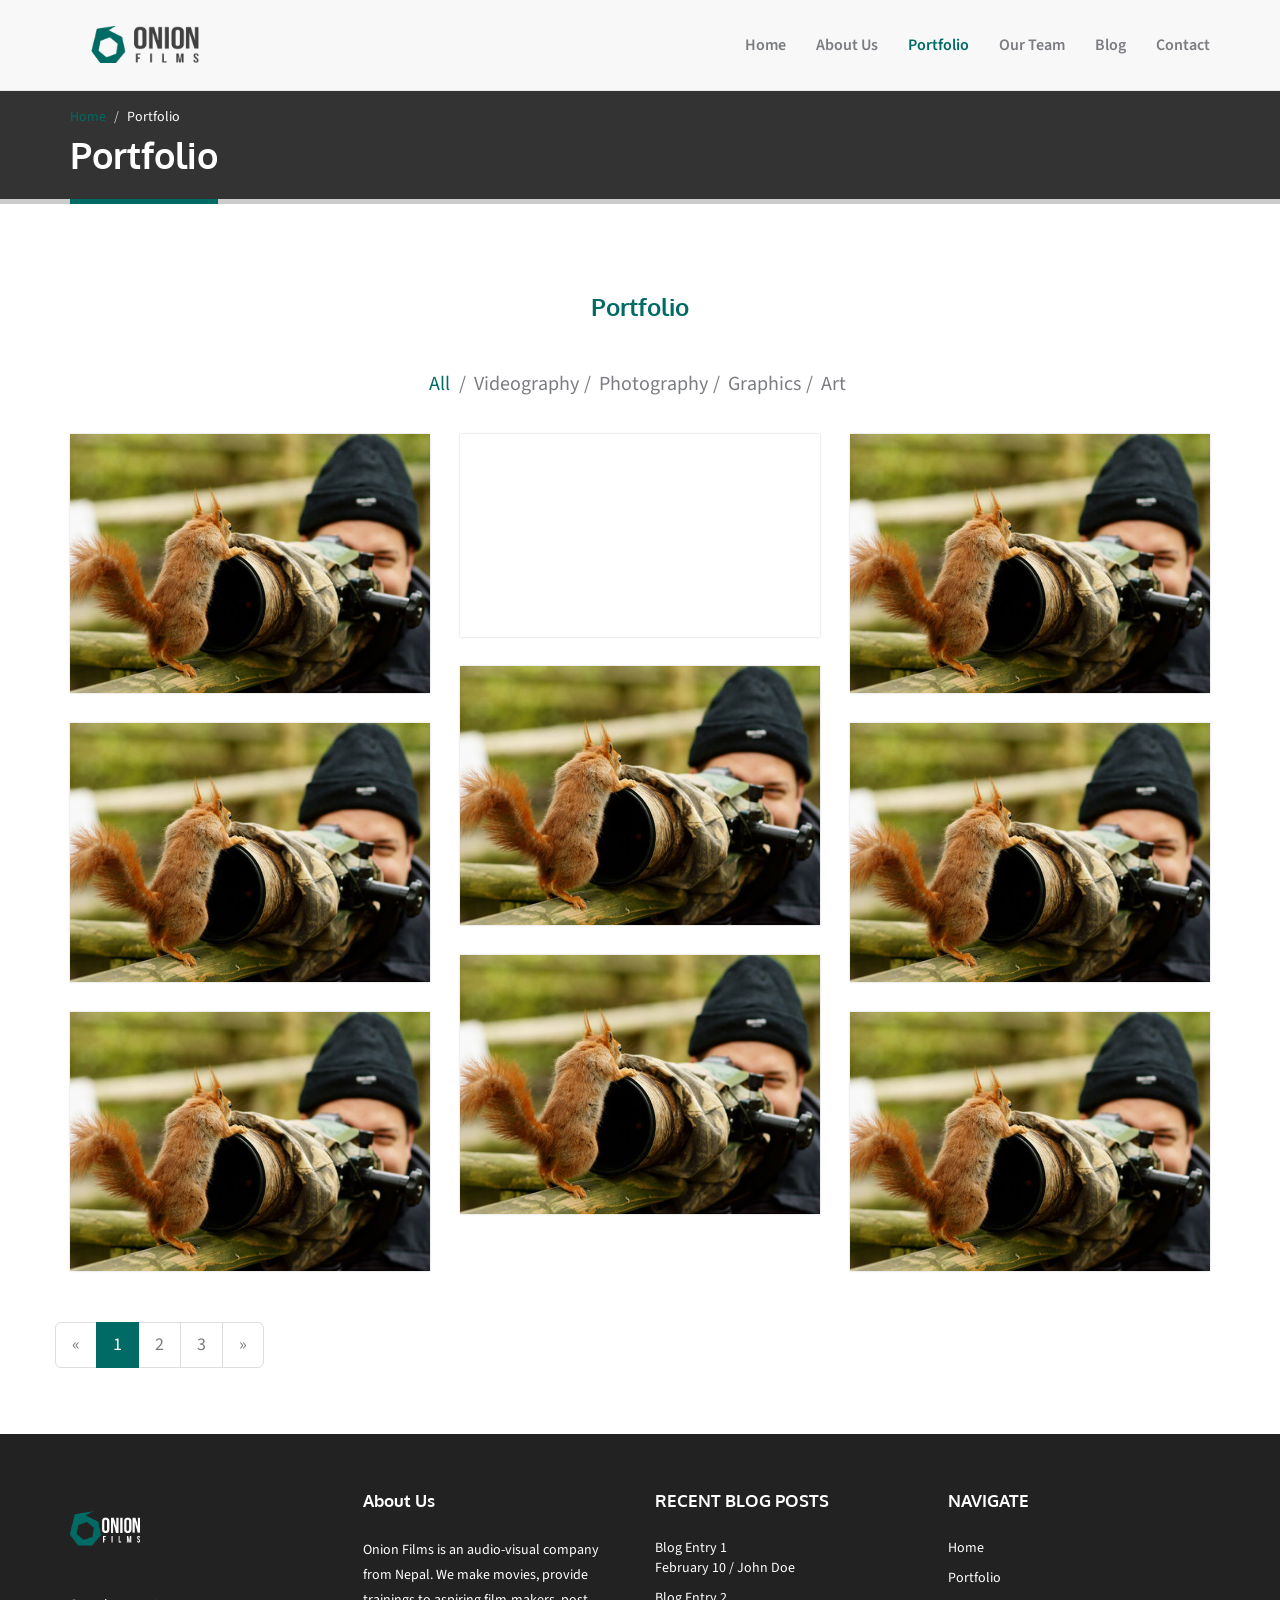
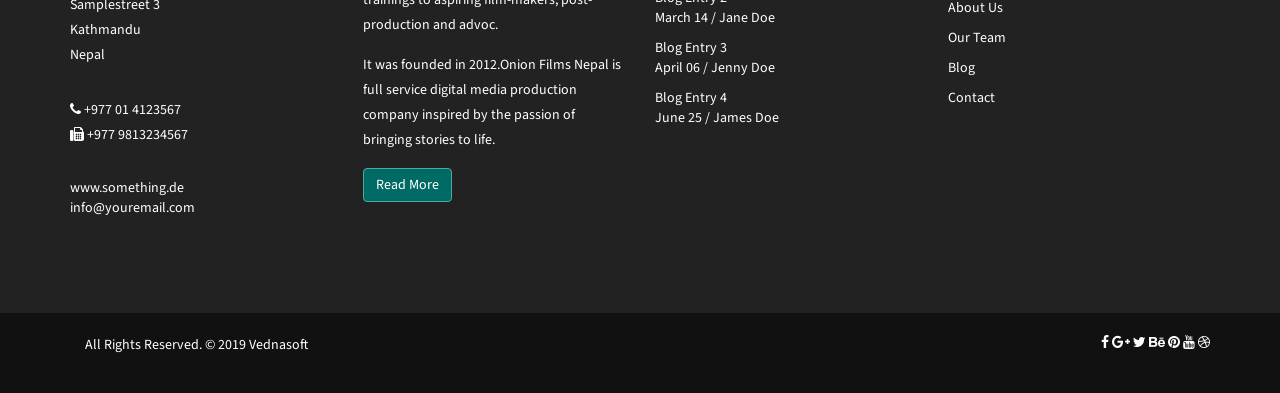
<file: public/onion-films/onion/template-files/portfolio.html>
<!DOCTYPE html>
<html lang="zxx">

<head>
    <meta charset="utf-8">
    <meta http-equiv="X-UA-Compatible" content="IE=edge">
    <meta name="viewport" content="width=device-width, initial-scale=1">
    <meta name="description" content="Elsa, a multipurpose Template from Andreas Lautenschlager">
    <meta name="author" content="Andreas Lautenschlager - www.lautenschlager.de">

    <title>Onion Films</title>

    <!-- normalize core CSS -->
    <link href="css/normalize.css" rel="stylesheet">

    <!-- Bootstrap core CSS -->
    <link href="bootstrap/css/bootstrap.min.css" rel="stylesheet">
    <link href="bootstrap/css/carousel.css" rel="stylesheet">
    <link href="bootstrap/fonts/glyphicons-halflings-regular.eot" rel="stylesheet">

    <!-- Load jQuery -->
    <script src="https://ajax.googleapis.com/ajax/libs/jquery/1.11.3/jquery.min.js"></script>

    <!-- IE10 viewport hack for Surface/desktop Windows 8 bug -->
    <link href="bootstrap/css/ie10-viewport-bug-workaround.css" rel="stylesheet">

    <script src="bootstrap/js/ie-emulation-modes-warning.js"></script>

    <!-- HTML5 shim and Respond.js for IE8 support of HTML5 elements and media queries -->
    <!--[if lt IE 9]>
      <script src="https://oss.maxcdn.com/html5shiv/3.7.2/html5shiv.min.js"></script>
      <script src="https://oss.maxcdn.com/respond/1.4.2/respond.min.js"></script>
    <![endif]-->

    <!-- Google Fonts - Change if needed -->
    <link href='https://fonts.googleapis.com/css?family=Source+Sans+Pro:400italic,400,700,300,600' rel='stylesheet' type='text/css'>
    <link href='https://fonts.googleapis.com/css?family=Oxygen:400,700,300' rel='stylesheet' type='text/css'>

    <!-- Font Awesome -->
    <link rel="stylesheet" href="https://maxcdn.bootstrapcdn.com/font-awesome/4.5.0/css/font-awesome.min.css">

    <!-- Menu shrinking -->
    <script type="text/javascript" src="js/menu.js"></script>

    <!-- Main styles of this template -->
    <link href="css/style.min.css?v=1.0.0" rel="stylesheet">

    <!-- Custom CSS. Input here your changes -->
    <link href="css/custom.css" rel="stylesheet">

</head>

<body>


    <!-- Navigation -->
    <div class="navbar navbar-default navbar-fixed-top" role="navigation">
        <div class="container">
            <div class="navbar-header page-scroll">
                <button type="button" class="navbar-toggle" data-toggle="collapse" data-target=".navbar-ex1-collapse">
                    <span class="sr-only">Toggle navigation</span>
                    <span class="icon-bar"></span>
                    <span class="icon-bar"></span>
                    <span class="icon-bar"></span>
                </button>
                <a href="index.html"><img class="logo" src="img/logo.png" alt="Logo"></a>
            </div>
            <nav class="collapse navbar-collapse navbar-ex1-collapse">
                <ul class="nav navbar-nav navbar-right">
                    <li><a href="index.html">Home</a></li>
                    <li><a href="about-us.html">About Us</a></li>
                    <li class="active"><a href="#">Portfolio</a></li>
                    <li><a href="our-team.html">Our Team</a></li>
                    <li><a href="blog.html">Blog</a></li>
                    <li><a href="contact.html">Contact</a></li>
                </ul>
            </nav>
            <!-- /.navbar-collapse -->
        </div>
        <!-- /.container -->
    </div>




    <!-- Page Header -->
    <div class="page-header">
        <div class="container">
            <div class="row">
                <div class="col-md-12">
                    <ul class="breadcrumb">
                        <li><a href="index.html">Home</a></li>
                       

                        <li>Portfolio</li>
                    </ul>
                </div>
            </div>
            <div class="row">
                <div class="col-md-12">
                    <h1>Portfolio</h1>
                </div>
            </div>
        </div>
    </div>




    <!-- 4 Column Portfolio Filter -->
    <section class="filter-section">
        <div class="container">
            <div class="row">
                <div class="col-sm-12 col-xs-12">

                    <h1> Portfolio</h1>

                    <div class="filter-container isotopeFilters">
                        <ul class="list-inline filter">
                            <li class="active"><a href="#" data-filter="*">All </a><span>/</span></li>
                            <li><a href="#" data-filter=".illustrations">Videography</a><span>/</span></li>
                            <li><a href="#" data-filter=".photography">Photography</a><span>/</span></li>
                            <li><a href="#" data-filter=".websites">Graphics</a><span>/</span></li>
                            <li><a href="#" data-filter=".art">Art</a></li>
                        </ul>
                    </div>

                </div>
            </div>
        </div>
    </section>
    <!-- 4 Column Portfolio -->
    <section class="portfolio-section port-col">
        <div class="container">
            <div class="row">
                <div class="isotopeContainer">
                    <div class="col-md-4 isotopeSelector art">
                        <article class="">
                            <figure>
                                <img src="img/portfolio.jpg" alt="">
                                <div class="overlay-background">
                                    <div class="inner"></div>
                                </div>
                                <div class="overlay">
                                    <div class="inner-overlay">
                                        <div class="row margin-0 project-content">
                                            <div class="col-md-12 info-head">
                                                <h3>Project Title</h3>
                                                <h4>Category</h4>
                                            </div>
                                            <div class="col-md-12 info">
                                                <p>Photography in Nepal...</p>
                                                <p><a title="Project Image" class="fancybox-pop fancybox.image" href="img/portfolio.jpg"><i class="fa fa-search fa-border fa-2x"></i></a>
                                                    <a title="Project Link" href="portfolio-item.html"><i class="fa fa-link fa-border fa-2x"></i></a></p>
                                            </div>
                                        </div>
                                    </div>
                                </div>
                            </figure>
                        </article>
                    </div>
                    <div class="col-md-4 isotopeSelector illustrations">
                        <article class="">
                            <figure>
                                <div class="embed-responsive embed-responsive-16by9">
                                <iframe src="https://player.vimeo.com/video/177466730?color=ffffff&title=0&byline=0&portrait=0" width="625" height="450" frameborder="0" webkitallowfullscreen mozallowfullscreen allowfullscreen></iframe>
                            </div>
                                <div class="overlay-background">
                                    <div class="inner"></div>
                                </div>
                                <div class="overlay">
                                    <div class="inner-overlay">
                                        <div class="row margin-0 project-content">
                                            <div class="col-md-12 info-head">
                                                <h3>Project Title</h3>
                                                <h4>Category</h4>
                                            </div>
                                            <div class="col-md-12 info">
                                                <p>Photography in Nepal...</p>
                                                <p><a title="Project Image" class="fancybox-pop fancybox.image" href="img/portfolio.jpg"><i class="fa fa-search fa-border fa-2x"></i></a>
                                                    <a title="Project Link" href="portfolio-item.html"><i class="fa fa-link fa-border fa-2x"></i></a></p>
                                            </div>
                                        </div>
                                    </div>
                                </div>
                            </figure>
                        </article>
                    </div>
                    <div class="col-md-4 isotopeSelector websites">
                        <article class="">
                            <figure>
                                <img src="img/portfolio.jpg" alt="">
                                <div class="overlay-background">
                                    <div class="inner"></div>
                                </div>
                                <div class="overlay">
                                    <div class="inner-overlay">
                                        <div class="row margin-0 project-content">
                                            <div class="col-md-12 info-head">
                                                <h3>Project Title</h3>
                                                <h4>Category</h4>
                                            </div>
                                            <div class="col-md-12 info">
                                                <p>Photography in Nepal...</p>
                                                <p><a title="Project Image" class="fancybox-pop fancybox.image" href="img/portfolio.jpg"><i class="fa fa-search fa-border fa-2x"></i></a>
                                                    <a title="Project Link" href="portfolio-item.html"><i class="fa fa-link fa-border fa-2x"></i></a></p>
                                            </div>
                                        </div>
                                    </div>
                                </div>
                            </figure>
                        </article>
                    </div>
                    <div class="col-md-4 isotopeSelector photography">
                        <article class="">
                            <figure>
                                <img src="img/portfolio.jpg" alt="">
                                <div class="overlay-background">
                                    <div class="inner"></div>
                                </div>
                                <div class="overlay">
                                    <div class="inner-overlay">
                                        <div class="row margin-0 project-content">
                                            <div class="col-md-12 info-head">
                                                <h3>Project Title</h3>
                                                <h4>Category</h4>
                                            </div>
                                            <div class="col-md-12 info">
                                                <p>Photography in Nepal...</p>
                                                <p><a title="Project Image" class="fancybox-pop fancybox.image" href="img/portfolio.jpg"><i class="fa fa-search fa-border fa-2x"></i></a>
                                                    <a title="Project Link" href="portfolio-item.html"><i class="fa fa-link fa-border fa-2x"></i></a></p>
                                            </div>
                                        </div>
                                    </div>
                                </div>
                            </figure>
                        </article>
                    </div>
                    <div class="col-md-4 isotopeSelector photography">
                        <article class="">
                            <figure>
                                <img src="img/portfolio.jpg" alt="">
                                <div class="overlay-background">
                                    <div class="inner"></div>
                                </div>
                                <div class="overlay">
                                    <div class="inner-overlay">
                                        <div class="row margin-0 project-content">
                                            <div class="col-md-12 info-head">
                                                <h3>Project Title</h3>
                                                <h4>Category</h4>
                                            </div>
                                            <div class="col-md-12 info">
                                                <p>Photography in Nepal...</p>
                                                <p><a title="Project Image" class="fancybox-pop fancybox.image" href="img/portfolio.jpg"><i class="fa fa-search fa-border fa-2x"></i></a>
                                                    <a title="Project Link" href="portfolio-item.html"><i class="fa fa-link fa-border fa-2x"></i></a></p>
                                            </div>
                                        </div>
                                    </div>
                                </div>
                            </figure>
                        </article>
                    </div>
                    <div class="col-md-4 isotopeSelector art">
                        <article class="">
                            <figure>
                                <img src="img/portfolio.jpg" alt="">
                                <div class="overlay-background">
                                    <div class="inner"></div>
                                </div>
                                <div class="overlay">
                                    <div class="inner-overlay">
                                        <div class="row margin-0 project-content">
                                            <div class="col-md-12 info-head">
                                                <h3>Project Title</h3>
                                                <h4>Category</h4>
                                            </div>
                                            <div class="col-md-12 info">
                                                <p>Photography in Nepal...</p>
                                                <p><a title="Project Image" class="fancybox-pop fancybox.image" href="img/portfolio.jpg"><i class="fa fa-search fa-border fa-2x"></i></a>
                                                    <a title="Project Link" href="portfolio-item.html"><i class="fa fa-link fa-border fa-2x"></i></a></p>
                                            </div>
                                        </div>
                                    </div>
                                </div>
                            </figure>
                        </article>
                    </div>
                    <div class="col-md-4 isotopeSelector photography">
                        <article class="">
                            <figure>
                                <img src="img/portfolio.jpg" alt="">
                                <div class="overlay-background">
                                    <div class="inner"></div>
                                </div>
                                <div class="overlay">
                                    <div class="inner-overlay">
                                        <div class="row margin-0 project-content">
                                            <div class="col-md-12 info-head">
                                                <h3>Project Title</h3>
                                                <h4>Category</h4>
                                            </div>
                                            <div class="col-md-12 info">
                                                <p>Photography in Nepal...</p>
                                                <p><a title="Project Image" class="fancybox-pop fancybox.image" href="img/portfolio.jpg"><i class="fa fa-search fa-border fa-2x"></i></a>
                                                    <a title="Project Link" href="portfolio-item.html"><i class="fa fa-link fa-border fa-2x"></i></a></p>
                                            </div>
                                        </div>
                                    </div>
                                </div>
                            </figure>
                        </article>
                    </div>
                    <div class="col-md-4 isotopeSelector photography websites">
                        <article class="">
                            <figure>
                                <img src="img/portfolio.jpg" alt="">
                                <div class="overlay-background">
                                    <div class="inner"></div>
                                </div>
                                <div class="overlay">
                                    <div class="inner-overlay">
                                        <div class="row margin-0 project-content">
                                            <div class="col-md-12 info-head">
                                                <h3>Project Title</h3>
                                                <h4>Category</h4>
                                            </div>
                                            <div class="col-md-12 info">
                                                <p>Photography in Nepal...</p>
                                                <p><a title="Project Image" class="fancybox-pop fancybox.image" href="img/portfolio.jpg"><i class="fa fa-search fa-border fa-2x"></i></a>
                                                    <a title="Project Link" href="portfolio-item.html"><i class="fa fa-link fa-border fa-2x"></i></a></p>
                                            </div>
                                        </div>
                                    </div>
                                </div>
                            </figure>
                        </article>
                    </div>
                    <div class="col-md-4 isotopeSelector photography art">
                        <article class="">
                            <figure>
                                <img src="img/portfolio.jpg" alt="">
                                <div class="overlay-background">
                                    <div class="inner"></div>
                                </div>
                                <div class="overlay">
                                    <div class="inner-overlay">
                                        <div class="row margin-0 project-content">
                                            <div class="col-md-12 info-head">
                                                <h3>Project Title</h3>
                                                <h4>Category</h4>
                                            </div>
                                            <div class="col-md-12 info">
                                                <p>Photography in Nepal...</p>
                                                <p><a title="Project Image" class="fancybox-pop fancybox.image" href="img/portfolio.jpg"><i class="fa fa-search fa-border fa-2x"></i></a>
                                                    <a title="Project Link" href="portfolio-item.html"><i class="fa fa-link fa-border fa-2x"></i></a></p>
                                            </div>
                                        </div>
                                    </div>
                                </div>
                            </figure>
                        </article>
                    </div>
                   
                    
                   

                </div>
                <ul class="pagination pagination-lg">
                            <li><a href="#">«</a></li>
                            <li class="active"><a href="#">1</a></li>
                            <li><a href="#">2</a></li>
                            <li><a href="#">3</a></li>
                            <li><a href="#">»</a></li>
                        </ul>
            </div>
        </div>
    </section>

  <!-- FOOTER 1 -->
    <footer>
        <div class="container">
            <div class="row">
                <div class="col-md-3 ">
                    <div>
                        <a href="index.html">
                            <img class="footer-logo" src="img/logo-footer.png" alt="logo">
                        </a>
                    </div>
                    <div>
                        <address class="margin-bottom-30">
                            <p>Samplestreet 3<br/>
                            Kathmandu<br/>
                            Nepal</p>
                        </address>
                    </div>
                    <div class="margin-bottom-30">
                        <p><i class="fa fa-phone"></i> +977 01 4123567
                            <br/>
                            <i class="fa fa-fax"></i> +977 9813234567</p>
                    </div>
                    <div>
                        <a href="https://lautenschlager.de">www.something.de</a>
                        <br/>
                        <a href="mailto:info@lautenschlager.de">info@youremail.com</a>
                    </div>
                </div>
                <div class="col-md-3 footer-menu">
                    <h4>About Us</h4>
                    <p>Onion Films is an audio-visual company from Nepal. We make movies, provide trainings to aspiring film-makers, post-production and advoc.</p>
                    <p>It was founded in 2012.Onion Films Nepal is full service digital media production company inspired by the passion of bringing stories to life. </p>
                    <a href="about-us.html">
                        <button class="btn btn-primary">Read More</button>
                    </a>
                </div>
                <div class="col-md-3 footer-blog">
                    <h4>RECENT BLOG POSTS</h4>
                    <ul>
                        <li><a href="#">Blog Entry 1<br/></a> <a href="#">February 10 / John Doe </a></li>
                        <li><a href="#">Blog Entry 2<br/></a> <a href="#">March 14 / Jane Doe </a></li>
                        <li><a href="#">Blog Entry 3<br/></a> <a href="#">April 06 / Jenny Doe </a></li>
                        <li><a href="#">Blog Entry 4<br/></a> <a href="#">June 25 / James Doe </a></li>
                    </ul>
                </div>
                <div class="col-md-3  footer-menu">
                    <h4>NAVIGATE</h4>
                    <ul>
                        <a href="index.html">
                            <li>Home</li>
                        </a>
                        <a href="#">
                            <li>Portfolio</li>
                        </a>
                        <a href="about-us.html">
                            <li>About Us</li>
                        </a>
                        <a href="our-team.html">
                            <li>Our Team</li>
                        </a>
                        <a href="blog.html">
                            <li>Blog</li>
                        </a>
                        <a href="contact.html">
                            <li>Contact</li>
                        </a>
                    </ul>
                </div>

            </div>
        </div>
    </footer>

    <!-- FOOTER 2 -->
    <footer class="page-section-no-padding  footer2-container">
        <div class="container">
            <div class="row">
                <!-- Copyright -->
                
                <div class="col-xs-6">
                   
                   <div class="copyrights">
        <div class="container">
            <div class="footer-distributed">
                <div class="footer-left">                   
                    <p class="footer-company-name">All Rights Reserved. &copy; 2019 <a href="#">Vednasoft</a></p>
                </div>

                
            </div>
        </div><!-- end container -->
    </div><!-- end copyrights-->
</div>

                <!-- Social Links -->
               <div class="text-right col-xs-6 footer2-social-container">
                   <a href="https://www.facebook.com/onionfilmsnp/" title="Facebook" target="_blank"><i class="fa fa-facebook"></i></a>
                    <a href="#" title="Google-plus" target="_blank"><i class="fa fa-google-plus"></i></a>
                    <a href="https://twitter.com/onionfilmsnepal" title="Twitter" target="_blank"><i class="fa fa-twitter"></i></a>
                    <a href="#" title="Behance" target="_blank"><i class="fa fa-behance"></i></a>
                    <a href="#" title="Pinterest" target="_blank"><i class="fa fa-pinterest"></i></a>
                    <a href="https://www.youtube.com/user/onionfilmsnepal" title="Youtube" target="_blank"><i class="fa fa-youtube"></i></a>
                    <a href="#" title="Dribbble" target="_blank"><i class="fa fa-dribbble"></i></a>
                </div>
            </div>
        </div>
    </footer>

    <!-- Scripts -->

    <!-- Loads Bootstrap Main JS -->
    <script src="bootstrap/js/bootstrap.min.js"></script>

    <!-- IE10 viewport hack for Surface/desktop Windows 8 bug -->
    <script src="bootstrap/js/ie10-viewport-bug-workaround.js"></script>

    <!-- Initiate Portoflio Script -->
    <script src="extensions/portfolio/isotope.min.js"></script>
    <script src="extensions/portfolio/portfolio.js"></script>

    <!-- Initiate Fancybox/Lightbox Script -->
    <script type="text/javascript" src="extensions/fancybox/jquery.fancybox.js"></script>
    <script type="text/javascript" src="extensions/fancybox/jquery.fancybox.pack.js"></script>
    <link rel="stylesheet" type="text/css" href="extensions/fancybox/jquery.fancybox.css" media="screen" />
    <script type="text/javascript" src="extensions/fancybox/jquery.fancybox-media.js"></script>

</body>

</html>
</file>
<file: public/onion-films/onion/template-files/css/custom.css>
/** Please add your Custom CSS here **/
.featured-work{
	padding-top: 142px;
	text-align: center;
}
</file>
<file: public/assets/fonts/flaticon/flaticon.css>
/*
  	Flaticon icon font: Flaticon
  	Creation date: 13/03/2018 03:24
  	*/

@font-face {
  font-family: "Flaticon";
  src: url("./Flaticon.eot");
  src: url("./Flaticon.eot?#iefix") format("embedded-opentype"),
       url("./Flaticon.woff") format("woff"),
       url("./Flaticon.ttf") format("truetype"),
       url("./Flaticon.svg#Flaticon") format("svg");
  font-weight: normal;
  font-style: normal;
}

@media screen and (-webkit-min-device-pixel-ratio:0) {
  @font-face {
    font-family: "Flaticon";
    src: url("./Flaticon.svg#Flaticon") format("svg");
  }
}

[class^="flaticon-"]:before, [class*=" flaticon-"]:before,
[class^="flaticon-"]:after, [class*=" flaticon-"]:after {   
  font-family: Flaticon;
        font-size: 20px;
font-style: normal;
margin-left: 20px;
}

.flaticon-delivery-truck:before { content: "\f100"; }
.flaticon-shopping-bag:before { content: "\f101"; }
.flaticon-box-3:before { content: "\f102"; }
.flaticon-box-2:before { content: "\f103"; }
.flaticon-box-1:before { content: "\f104"; }
.flaticon-laptop:before { content: "\f105"; }
.flaticon-coffee-cup:before { content: "\f106"; }
.flaticon-user-6:before { content: "\f107"; }
.flaticon-user-5:before { content: "\f108"; }
.flaticon-remove-user-1:before { content: "\f109"; }
.flaticon-customer-support:before { content: "\f10a"; }
.flaticon-user-4:before { content: "\f10b"; }
.flaticon-user-3:before { content: "\f10c"; }
.flaticon-user-2:before { content: "\f10d"; }
.flaticon-remove-user:before { content: "\f10e"; }
.flaticon-add-user:before { content: "\f10f"; }
.flaticon-tea-cup:before { content: "\f110"; }
.flaticon-pen:before { content: "\f111"; }
.flaticon-desk:before { content: "\f112"; }
.flaticon-ruler:before { content: "\f113"; }
.flaticon-pencil:before { content: "\f114"; }
.flaticon-analytics:before { content: "\f115"; }
.flaticon-google-plus:before { content: "\f116"; }
.flaticon-dribbble:before { content: "\f117"; }
.flaticon-whatsapp:before { content: "\f118"; }
.flaticon-twitter:before { content: "\f119"; }
.flaticon-behance:before { content: "\f11a"; }
.flaticon-instagram:before { content: "\f11b"; }
.flaticon-android:before { content: "\f11c"; }
.flaticon-apple:before { content: "\f11d"; }
.flaticon-windows:before { content: "\f11e"; }
.flaticon-pinterest:before { content: "\f11f"; }
.flaticon-youtube:before { content: "\f120"; }
.flaticon-paypal:before { content: "\f121"; }
.flaticon-linkedin:before { content: "\f122"; }
.flaticon-facebook:before { content: "\f123"; }
.flaticon-lock-1:before { content: "\f124"; }
.flaticon-lock:before { content: "\f125"; }
.flaticon-profile-1:before { content: "\f126"; }
.flaticon-profile:before { content: "\f127"; }
.flaticon-user-1:before { content: "\f128"; }
.flaticon-user:before { content: "\f129"; }
.flaticon-users:before { content: "\f12a"; }
.flaticon-message:before { content: "\f12b"; }
.flaticon-placeholder-1:before { content: "\f12c"; }
.flaticon-location:before { content: "\f12d"; }
.flaticon-arrows-2:before { content: "\f12e"; }
.flaticon-technology-2:before { content: "\f12f"; }
.flaticon-multimedia-2:before { content: "\f130"; }
.flaticon-multimedia-1:before { content: "\f131"; }
.flaticon-close:before { content: "\f132"; }
.flaticon-home:before { content: "\f133"; }
.flaticon-circle:before { content: "\f134"; }
.flaticon-arrow:before { content: "\f135"; }
.flaticon-mark-1:before { content: "\f136"; }
.flaticon-mark:before { content: "\f137"; }
.flaticon-shapes-1:before { content: "\f138"; }
.flaticon-search-2:before { content: "\f139"; }
.flaticon-interface-7:before { content: "\f13a"; }
.flaticon-suitcase:before { content: "\f13b"; }
.flaticon-chain-1:before { content: "\f13c"; }
.flaticon-chain:before { content: "\f13d"; }
.flaticon-agenda-1:before { content: "\f13e"; }
.flaticon-interface-6:before { content: "\f13f"; }
.flaticon-calendar:before { content: "\f140"; }
.flaticon-list:before { content: "\f141"; }
.flaticon-file-1:before { content: "\f142"; }
.flaticon-file:before { content: "\f143"; }
.flaticon-interface-5:before { content: "\f144"; }
.flaticon-folder:before { content: "\f145"; }
.flaticon-stopwatch:before { content: "\f146"; }
.flaticon-time:before { content: "\f147"; }
.flaticon-clock-1:before { content: "\f148"; }
.flaticon-search-1:before { content: "\f149"; }
.flaticon-music-1:before { content: "\f14a"; }
.flaticon-music:before { content: "\f14b"; }
.flaticon-present:before { content: "\f14c"; }
.flaticon-layers-1:before { content: "\f14d"; }
.flaticon-settings:before { content: "\f14e"; }
.flaticon-attachment:before { content: "\f14f"; }
.flaticon-gestures:before { content: "\f150"; }
.flaticon-tool:before { content: "\f151"; }
.flaticon-interface-4:before { content: "\f152"; }
.flaticon-interface-3:before { content: "\f153"; }
.flaticon-agenda:before { content: "\f154"; }
.flaticon-shapes:before { content: "\f155"; }
.flaticon-symbol-1:before { content: "\f156"; }
.flaticon-symbol:before { content: "\f157"; }
.flaticon-interface-2:before { content: "\f158"; }
.flaticon-layers:before { content: "\f159"; }
.flaticon-clock:before { content: "\f15a"; }
.flaticon-web-1:before { content: "\f15b"; }
.flaticon-internet:before { content: "\f15c"; }
.flaticon-placeholder:before { content: "\f15d"; }
.flaticon-signs-3:before { content: "\f15e"; }
.flaticon-star-1:before { content: "\f15f"; }
.flaticon-web:before { content: "\f160"; }
.flaticon-star:before { content: "\f161"; }
.flaticon-like-1:before { content: "\f162"; }
.flaticon-like:before { content: "\f163"; }
.flaticon-cloud:before { content: "\f164"; }
.flaticon-database:before { content: "\f165"; }
.flaticon-technology-1:before { content: "\f166"; }
.flaticon-idea:before { content: "\f167"; }
.flaticon-search:before { content: "\f168"; }
.flaticon-wifi:before { content: "\f169"; }
.flaticon-hands-1:before { content: "\f16a"; }
.flaticon-hands:before { content: "\f16b"; }
.flaticon-bars-2:before { content: "\f16c"; }
.flaticon-arrows-1:before { content: "\f16d"; }
.flaticon-interface-1:before { content: "\f16e"; }
.flaticon-network:before { content: "\f16f"; }
.flaticon-share-1:before { content: "\f170"; }
.flaticon-share:before { content: "\f171"; }
.flaticon-bars-1:before { content: "\f172"; }
.flaticon-cross-1:before { content: "\f173"; }
.flaticon-line-1:before { content: "\f174"; }
.flaticon-signs-2:before { content: "\f175"; }
.flaticon-check:before { content: "\f176"; }
.flaticon-technology:before { content: "\f177"; }
.flaticon-bars:before { content: "\f178"; }
.flaticon-cross:before { content: "\f179"; }
.flaticon-add:before { content: "\f17a"; }
.flaticon-power:before { content: "\f17b"; }
.flaticon-signs-1:before { content: "\f17c"; }
.flaticon-round:before { content: "\f17d"; }
.flaticon-exclamation:before { content: "\f17e"; }
.flaticon-success:before { content: "\f17f"; }
.flaticon-error:before { content: "\f180"; }
.flaticon-line:before { content: "\f181"; }
.flaticon-plus:before { content: "\f182"; }
.flaticon-interface:before { content: "\f183"; }
.flaticon-signs:before { content: "\f184"; }
.flaticon-play-button-1:before { content: "\f185"; }
.flaticon-play-button:before { content: "\f186"; }
.flaticon-music-player:before { content: "\f187"; }
.flaticon-medical:before { content: "\f188"; }
.flaticon-photo-camera:before { content: "\f189"; }
.flaticon-picture:before { content: "\f18a"; }
.flaticon-multimedia:before { content: "\f18b"; }
.flaticon-game-controller:before { content: "\f18c"; }
.flaticon-imac:before { content: "\f18d"; }
.flaticon-paint-palette:before { content: "\f18e"; }
.flaticon-envelope-3:before { content: "\f18f"; }
.flaticon-envelope-2:before { content: "\f190"; }
.flaticon-envelope-1:before { content: "\f191"; }
.flaticon-envelope:before { content: "\f192"; }
.flaticon-mailbox:before { content: "\f193"; }
.flaticon-inbox:before { content: "\f194"; }
.flaticon-chat-8:before { content: "\f195"; }
.flaticon-chat-7:before { content: "\f196"; }
.flaticon-chat-6:before { content: "\f197"; }
.flaticon-chat-5:before { content: "\f198"; }
.flaticon-chat-4:before { content: "\f199"; }
.flaticon-chat-3:before { content: "\f19a"; }
.flaticon-chat-2:before { content: "\f19b"; }
.flaticon-chat-1:before { content: "\f19c"; }
.flaticon-chat:before { content: "\f19d"; }
.flaticon-archive:before { content: "\f19e"; }
.flaticon-diagram:before { content: "\f19f"; }
.flaticon-graph-2:before { content: "\f1a0"; }
.flaticon-graph-1:before { content: "\f1a1"; }
.flaticon-graph:before { content: "\f1a2"; }
.flaticon-chart-pie:before { content: "\f1a3"; }
.flaticon-presentation:before { content: "\f1a4"; }
.flaticon-store:before { content: "\f1a5"; }
.flaticon-coins:before { content: "\f1a6"; }
.flaticon-credit-card-1:before { content: "\f1a7"; }
.flaticon-credit-card:before { content: "\f1a8"; }
.flaticon-cart-1:before { content: "\f1a9"; }
.flaticon-cart:before { content: "\f1aa"; }
.flaticon-price-tag:before { content: "\f1ab"; }
.flaticon-box:before { content: "\f1ac"; }
.flaticon-right-arrow-4:before { content: "\f1ad"; }
.flaticon-left-arrow-4:before { content: "\f1ae"; }
.flaticon-up-arrow-3:before { content: "\f1af"; }
.flaticon-download-1:before { content: "\f1b0"; }
.flaticon-down-arrow-3:before { content: "\f1b1"; }
.flaticon-up-arrow-2:before { content: "\f1b2"; }
.flaticon-left-arrow-3:before { content: "\f1b3"; }
.flaticon-right-arrow-3:before { content: "\f1b4"; }
.flaticon-down-arrow-2:before { content: "\f1b5"; }
.flaticon-arrows:before { content: "\f1b6"; }
.flaticon-left-arrow-2:before { content: "\f1b7"; }
.flaticon-right-arrow-2:before { content: "\f1b8"; }
.flaticon-upward:before { content: "\f1b9"; }
.flaticon-download:before { content: "\f1ba"; }
.flaticon-back:before { content: "\f1bb"; }
.flaticon-next:before { content: "\f1bc"; }
.flaticon-up-arrow-1:before { content: "\f1bd"; }
.flaticon-down-arrow-1:before { content: "\f1be"; }
.flaticon-left-arrow-1:before { content: "\f1bf"; }
.flaticon-right-arrow-1:before { content: "\f1c0"; }
.flaticon-up-arrow:before { content: "\f1c1"; }
.flaticon-down-arrow:before { content: "\f1c2"; }
.flaticon-left-arrow:before { content: "\f1c3"; }
.flaticon-right-arrow:before { content: "\f1c4"; }
.flaticon-expand:before { content: "\f1c5"; }
.flaticon-repeat:before { content: "\f1c6"; }
</file>
<file: public/onion-films/onion/template-files/bootstrap/css/ie10-viewport-bug-workaround.css>
/*!
 * IE10 viewport hack for Surface/desktop Windows 8 bug
 * Copyright 2014-2015 Twitter, Inc.
 * Licensed under MIT (https://github.com/twbs/bootstrap/blob/master/LICENSE)
 */

/*
 * See the Getting Started docs for more information:
 * http://getbootstrap.com/getting-started/#support-ie10-width
 */
@-webkit-viewport { width: device-width; }
@-moz-viewport    { width: device-width; }
@-ms-viewport     { width: device-width; }
@-o-viewport      { width: device-width; }
@viewport         { width: device-width; }
</file>
<file: public/onion-films/onion/template-files/css/style.min.css>
.hero-header,
.product-header {
	background-repeat: no-repeat;
	background-attachment: scroll;
	background-position: center center
}

#fancybox-loading,
.btn-default.focus,
.btn-default:focus,
.btn-primary.focus,
.btn-primary:focus,
.cta-primary .btn-primary.focus,
.cta-primary .btn-primary:focus {
	cursor: pointer
}

.testmonials p,
blockquote {
	font-style: italic
}

.fancybox-nav,
.footer-blog ul li a:active,
.footer-blog ul li a:hover,
.footer-blog ul li a:link,
.footer-blog ul li a:visited,
.portfolio-section figure .inner-overlay-content.with-icons a,
.sidebar .nav>li>a,
.vide-icon,
.vide-icon:active,
.vide-icon:hover,
.vide-icon:link,
.vide-icon:visited,
a:focus,
a:hover,
footer a:active,
footer a:hover,
footer a:link,
footer a:visited,
ul.filter>li>a:focus,
ul.filter>li>a:hover {
	text-decoration: none
}

body,
html {
	height: 100%;
	font-family: 'Source Sans Pro', sans-serif;
	color: #7a7c82;
	margin-top: 25px
}

@media (min-width:768px) {
	body {
		margin-top: 65px
	}
}

h1,
h2,
h3,
h4,
h5,
h6 {
	font-family: Oxygen, sans-serif;
	margin-top: 0;
	font-weight: 600
}

.title-light,
p {
	font-family: 'Source Sans Pro', sans-serif
}

blockquote,
p {
	font-weight: 400;
	line-height: 25px;
	color: #7a7c82
}

a,
h1,
h2,
span {
	color: #006b64
}

h3,
h4,
h5,
h6 {
	color: #333
}

h1 {
	font-size: 24px;
	line-height: 55px
}

h2 {
	font-size: 22px;
	line-height: 40px
}

h3 {
	font-size: 20px;
	line-height: 20px
}

h4 {
	font-size: 17px;
	line-height: 14px
}

h5 {
	font-size: 16px;
	line-height: 12px
}

blockquote,
h6,
p {
	font-size: 14px
}

h6 {
	line-height: 10px
}

p {
	margin-bottom: 15px
}

.title-underline,
.title-underline-center {
	height: 3px;
	width: 70px;
	background-color: #006b64;
	margin-top: 5px;
	margin-bottom: 30px
}

a:focus,
a:hover {
	color: #4baaa4;
	outline: 0
}

.title-section {
	font-size: 42px
}

.title-regular {
	font-weight: 500;
	color: #333
}

.title-underline {
	margin-left: 0
}

.title-light {
	font-weight: 300
}

.text-center {
	text-align: center
}

.text-white {
	color: #fff
}

.box-icon {
	color: #006b64;
	position: relative;
	line-height: 0;
	font-size: 36px
}

.box-icon-absolute {
	position: absolute;
	top: 0;
	left: 0
}

.social-icon {
	font-size: 24px;
	padding: 0 4px
}

.btn-primary {
	background-color: #006b64;
	border-color: #4baaa4;
	color: #FFF;
	outline: 0
}

.btn-primary.active,
.btn-primary.active.focus,
.btn-primary.active:focus,
.btn-primary.active:hover,
.btn-primary.focus,
.btn-primary:active,
.btn-primary:active.focus,
.btn-primary:active:focus,
.btn-primary:active:hover,
.btn-primary:focus,
.btn-primary:hover,
.open>.dropdown-toggle.btn-primary {
	color: #fff;
	background-color: #4baaa4;
	border-color: #006b64;
	outline: 0
}

.btn-default {
	background-color: #006b64;
	border-color: #4baaa4;
	color: #FFF;
	outline: 0
}

.btn-default.active,
.btn-default.active.focus,
.btn-default.active:focus,
.btn-default.active:hover,
.btn-default.focus,
.btn-default:active,
.btn-default:active.focus,
.btn-default:active:focus,
.btn-default:active:hover,
.btn-default:focus,
.btn-default:hover,
.open>.dropdown-toggle.btn-default {
	color: #fff;
	background-color: #4baaa4;
	border-color: #006b64;
	outline: 0
}

.input-group-btn:last-child>.btn,
.input-group-btn:last-child>.btn-group {
	padding: 3px 5px
}

.btn-link {
	color: #006b64
}

.form-control,
.progress-skillbar-title {
	color: #7a7c82
}

.form-control {
	width: 100%;
	padding: 6px 12px;
	border: none;
	-webkit-border-radius: 0;
	-moz-border-radius: 0;
	border-radius: 0;
	background-color: #eee;
	font-size: 14px
}

.form-control:focus {
	-webkit-box-shadow: 0 0 0;
	-moz-box-shadow: 0 0 0;
	border: none;
	outline: 0
}

.progress-bar {
	background-color: #006b64;
	line-height: 15px
}

.progress {
	height: 15px
}

.progress-completed {
	margin-left: 10px;
	color: #7a7c82
}

.nav-tabs>li.active>a,
.nav-tabs>li.active>a:focus,
.nav-tabs>li.active>a:hover {
	background-color: #006b64;
	color: #fff
}

.tabs .nav-tabs li.active a {
	color: #fff
}

.tab-pane {
	padding: 15px 0
}

.pagination>.active>a,
.pagination>.active>a:focus,
.pagination>.active>a:hover,
.pagination>.active>span,
.pagination>.active>span:focus,
.pagination>.active>span:hover {
	background-color: #006b64;
	border-color: #006b64
}

.pagination>li>a,
.pagination>li>span {
	color: #7a7c82
}

.list-group-item.active>.badge,
.nav-pills>.active>a>.badge,
.pagination>li>a:focus,
.pagination>li>a:hover,
.pagination>li>span:focus,
.pagination>li>span:hover {
	color: #006b64
}

.label-primary,
.nav-pills>li.active>a,
.nav-pills>li.active>a:focus,
.nav-pills>li.active>a:hover {
	background-color: #006b64
}

.list-group-item.active,
.list-group-item.active:focus,
.list-group-item.active:hover {
	background-color: #006b64;
	border-color: #006b64
}

.list-group-item.active .list-group-item-text,
.list-group-item.active:focus .list-group-item-text,
.list-group-item.active:hover .list-group-item-text {
	color: #fff
}

.panel-primary>.panel-heading {
	background-color: #006b64;
	border-color: #006b64
}

.panel-primary {
	border-color: #006b64
}

.row-eq-height {
	display: -webkit-box;
	display: -webkit-flex;
	display: -ms-flexbox;
	display: flex
}

.page-section,
.page-section-no-padding {
	width: 100%;
	display: block;
	position: relative;
	overflow: hidden
}

.img-responsive {
	width: 100%;
	height: auto
}

.divider {
	margin: 0;
	border-top: 1px solid #eee
}

.page-section {
	padding: 130px 0
}

.section-grey {
	background-color: #eee;
	-webkit-box-shadow: inset 0 0 7px rgba(0, 0, 0, .07);
	-moz-box-shadow: inset 0 0 7px rgba(0, 0, 0, .07);
	box-shadow: inset 0 0 7px rgba(0, 0, 0, .07)
}

.col-centered {
	display: inline-block;
	float: none;
	text-align: left;
	margin-right: -4px
}

.padding-0 {
	padding: 0
}

.margin-0 {
	margin: 0
}

.margin-bottom-10 {
	margin-bottom: 10px
}

.margin-bottom-15 {
	margin-bottom: 15px
}

.margin-bottom-25 {
	margin-bottom: 25px
}

.margin-bottom-30 {
	margin-bottom: 30px
}

.margin-bottom-35 {
	margin-bottom: 35px
}

.margin-bottom-40 {
	margin-bottom: 40px
}

.margin-bottom-50 {
	margin-bottom: 50px
}

.margin-bottom-60 {
	margin-bottom: 60px
}

.margin-bottom-82 {
	margin-bottom: 82px
}

.margin-bottom-130 {
	margin-bottom: 130px
}

.margin-top-10 {
	margin-top: 10px
}

.margin-top-25 {
	margin-top: 25px
}

.margin-top-30 {
	margin-top: 30px
}

.margin-top-35 {
	margin-top: 35px
}

.margin-top-40 {
	margin-top: 40px
}

.margin-top-45 {
	margin-top: 45px
}

.margin-top-50 {
	margin-top: 50px
}

.margin-top-60 {
	margin-top: 60px
}

.margin-top-70 {
	margin-top: 70px
}

.margin-top-100 {
	margin-top: 100px
}

.margin-top-130 {
	margin-top: 130px
}

.margin-top-182 {
	margin-top: 182px
}

.padding-30 {
	padding: 30px 0
}

.padding-60 {
	padding: 60px 0
}

@media (max-width:991px) {
	.container-fluid,
	.row {
		margin: 0;
		padding: 0
	}
}

.container-fluid>.navbar-collapse,
.container-fluid>.navbar-header,
.container>.navbar-collapse,
.container>.navbar-header {
	margin-right: 0;
	margin-left: 0
}

.navbar-default .navbar-collapse,
.navbar-default .navbar-form {
	border: none
}

.logo {
	max-width: 150px;
	height: auto;
	padding: 6px 0
}

@media(min-width:768px) {
	.navbar {
		padding: 20px 0;
		-webkit-transition: background .5s ease-in-out, padding .5s ease-in-out;
		-moz-transition: background .5s ease-in-out, padding .5s ease-in-out;
		transition: background .5s ease-in-out, padding .5s ease-in-out
	}
	.top-nav-collapse {
		padding: 0
	}
}

.navbar-nav {
	margin-top: 0
}

.navbar-default .navbar-nav>.active>a,
.navbar-default .navbar-nav>.active>a:focus,
.navbar-default .navbar-nav>.active>a:hover {
	background-color: initial;
	color: #006b64
}

.navbar-default .navbar-nav>li>a:focus,
.navbar-default .navbar-nav>li>a:hover {
	color: #006b64
}

.navbar-default .navbar-nav>li>a {
	color: #7a7c82;
	font-size: 16px;
	font-weight: 600
}

@media (min-width:768px) {
	.dropdown-menu>li>a {
		color: #7a7c82;
		background-color: initial
	}
	.dropdown-menu>.active>a,
	.dropdown-menu>.active>a:focus,
	.dropdown-menu>.active>a:hover,
	.dropdown-menu>li>a:focus,
	.dropdown-menu>li>a:hover {
		color: #fff;
		background-color: #006b64
	}
	.dropdown-menu li a {
		width: 200px;
		padding: 6px 15px;
		font-size: 14px;
		font-weight: 600
	}
	ul.nav li.dropdown:hover ul.dropdown-menu {
		display: block;
		margin-top: 0
	}
}

.dropdown-header {
	font-weight: 600;
	padding: 6px 15px;
	font-size: 16px;
	color: #006b64
}

.hero-header {
	-webkit-background-size: cover;
	-moz-background-size: cover;
	background-size: cover;
	-o-background-size: cover;
	text-align: center;
	color: #fff
}

.hero-header .intro-text {
	padding-top: 100px;
	padding-bottom: 50px
}

.hero-header .intro-text .intro-lead-in {
	font-style: italic;
	font-size: 22px;
	line-height: 22px;
	margin-bottom: 25px
}

.hero-header .intro-text .intro-heading {
	font-weight: 700;
	font-size: 50px;
	line-height: 50px;
	margin-bottom: 25px
}

.hero-header .video-holder {
	margin: 25px 0
}

.hero-header video {
	max-width: 700px;
	width: 100%
}

@media (min-width:768px) {
	.hero-header .intro-text {
		padding-top: 300px;
		padding-bottom: 200px
	}
	.hero-header .intro-text .intro-lead-in {
		font-style: italic;
		font-size: 40px;
		line-height: 40px;
		margin-bottom: 25px
	}
	.hero-header .intro-text .intro-heading {
		font-weight: 700;
		font-size: 75px;
		line-height: 75px;
		margin-bottom: 50px
	}
}

.product-header {
	-webkit-background-size: cover;
	-moz-background-size: cover;
	background-size: cover;
	-o-background-size: cover;
	text-align: center;
	color: #fff
}

.product-header .header-content {
	text-align: center;
	padding: 150px 0 50px;
	position: relative
}

.product-header .header-content .header-content-inner {
	position: relative;
	max-width: 500px;
	margin: 0 auto
}

.product-header .header-content .header-content-inner h1 {
	margin-top: 0;
	margin-bottom: 30px;
	font-size: 30px;
	color: #fff
}

.product-header .header-content .header-content-inner p {
	margin-top: 0;
	margin-bottom: 30px;
	font-size: 16px;
	color: #fff
}

.product-header img {
	padding: 50px 0
}

@media (min-width:768px) {
	.product-header {
		min-height: 100%
	}
	.product-header .header-content {
		text-align: left;
		padding: 0;
		height: 100vh
	}
	.product-header .header-content .header-content-inner {
		max-width: none;
		margin: 0;
		position: absolute;
		top: 50%;
		transform: translateY(-50%)
	}
	.product-header .header-content .header-content-inner h1 {
		font-size: 35px
	}
}

@media (min-width:992px) {
	.product-header .header-content .header-content-inner h1 {
		font-size: 50px
	}
}

.carousel-caption h3,
.carousel-caption p {
	color: #fff
}

.sidebar-header {
	color: #006b64
}

.sidebar .nav>li>a {
	color: #333;
	border-bottom: 1px solid #ccc;
	padding: 10px;
	display: block;
	line-height: 20px
}

.sidebar .caret-right {
	border-bottom: 4px solid transparent;
	border-top: 4px solid transparent;
	border-left: 4px solid;
	display: inline-block;
	height: 0;
	vertical-align: middle;
	width: 0;
	margin-right: 5px
}

.sidebar .widget {
	margin: 0 0 20px
}

. .form-inline {
	display: inline
}

@media (max-width:500px) {
	.form-inline {
		font-size: 12px
	}
}

.page-header {
	background-color: #333;
	border-bottom: 5px solid #ccc;
	margin: 0 0 35px;
	min-height: 50px;
	padding: 20px 0;
	position: relative;
	text-align: left
}

.page-header .breadcrumb {
	background: 0 0;
	margin: -3px 0 0;
	padding: 0
}

.page-header h1 {
	border-bottom: 5px solid #006b64;
	color: #FFF;
	display: inline-block;
	font-weight: 600;
	margin: 0 0 -25px;
	font-size: 36px;
	padding: 0 0 17px
}

.page-header li {
	color: #fff
}

.page-header-picture {
	background: center no-repeat #333;
	background-size: cover;
	text-align: center
}

.page-header-picture-content {
	background: rgba(0, 0, 0, .2);
	padding: 150px 0
}

.page-header-picture-content h2 {
	font-size: 46px;
	color: #fff
}

.page-header-picture-content p {
	color: #fff;
	margin: 0
}

.sec-alternative {
	background: #333
}

.sec-alternative h1,
.sec-alternative h2,
.sec-alternative h3,
.sec-alternative h4,
.sec-alternative h5,
.sec-alternative h6,
.sec-alternative p,
.sec-alternative span.title-regular {
	color: #fff
}

.sec-alternative .title-underline {
	background-color: #fff
}

.sec-alternative .box-icon {
	color: #eee;
	line-height: 0;
	font-size: 36px
}

.cta h2,
.cta-primary p {
	color: #fff
}

.cta {
	padding: 20px 15px
}

.cta h2,
.cta p {
	margin: 0 0 15px;
	text-align: center
}

.cta h2 {
	font-size: 36px;
	font-weight: 400
}

.cta h2 span {
	color: #fff;
	font-weight: 700
}

.cta-button {
	margin: 5px 0;
	text-align: center
}

.cta-button a {
	margin-right: 15px
}

.cta-primary {
	background-color: #006b64
}

.cta-primary .btn-primary {
	background-color: #fff;
	border-color: #4baaa4;
	color: #006b64;
	outline: 0
}

.btn-primary.active.focus,
.cta-primary .btn-primary.active:focus,
.cta-primary .btn-primary.active:hover,
.cta-primary .btn-primary.activey,
.cta-primary .btn-primary.focus,
.cta-primary .btn-primary:active,
.cta-primary .btn-primary:active.focus,
.cta-primary .btn-primary:active:focus,
.cta-primary .btn-primary:active:hover,
.cta-primary .btn-primary:focus,
.cta-primary .btn-primary:hover {
	color: #fff;
	background-color: #4baaa4;
	border-color: #006b64;
	outline: 0
}

.feature .fa,
.intro .fa {
	display: block;
	color: #006b64
}

@media (min-width:992px) {
	.cta h2,
	.cta p {
		text-align: left;
		margin: 0
	}
	.cta-button {
		text-align: right
	}
}

.fancybox-title-float-wrap,
.feature-box .feature-box-icon,
.filter-container,
.filter-section h1,
.portfolio-section figure .inner-overlay-content.with-icons,
.product,
.product ul,
.video-container {
	text-align: center
}

.intro .fa {
	font-size: 42px
}

.intro label {
	font-size: 18px;
	margin: 0
}

.intro label strong {
	font-size: 52px
}

.feature .fa {
	font-size: 64px;
	margin-bottom: 14px
}

.feature-box {
	padding: 15px 0
}

.feature-box h4 {
	margin: 0
}

.feature-box .feature-box-icon {
	background: #006b64;
	border-radius: 35px;
	color: #FFF;
	display: inline-block;
	float: left;
	height: 35px;
	line-height: 35px;
	margin-right: 10px;
	position: relative;
	width: 35px
}

.team-member h2 {
	margin: 0
}

.team-member h3 {
	font-weight: 400
}

.team-member .col-md-4 {
	margin: 50px 0
}

.team-content {
	padding: 50px 10px
}

.team-content i {
	padding: 0 10px;
	font-size: 30px
}

.spotlight-img-cont {
	-webkit-background-size: cover;
	-moz-background-size: cover;
	background-size: cover;
	background-repeat: no-repeat;
	background-position: center center;
	min-height: 450px;
	padding: 30px 0
}

.spotlight-container {
	padding: 30px 0
}

@media (min-width:992px) {
	.spotlight-container {
		padding-top: 60px;
		padding-bottom: 60px
	}
	.spotlight-img-cont {
		margin: 0
	}
}

.product {
	box-shadow: 0 0 5px rgba(0, 0, 0, .5);
	color: #fff;
	line-height: 30px;
	background-color: #333
}

.product ul {
	list-style: none;
	margin: 0;
	padding-left: 0
}

.product ul li {
	padding: 10px 0
}

.product ul li i {
	margin-right: 5px
}

.product .price {
	padding: 40px 10px 20px;
	font-size: 64px;
	font-weight: 600
}

.product .price small {
	display: block;
	font-size: 12px;
	margin-top: 10px
}

.product .type {
	background-color: #006b64;
	padding: 20px;
	font-weight: 900;
	text-transform: uppercase;
	font-size: 30px
}

.popular .type {
	background-color: #333
}

.product .pricing-footer {
	padding: 20px
}

.popular .pricing-footer .btn-primary {
	background-color: #fff;
	border-color: #4baaa4;
	color: #006b64;
	outline: 0
}

.popular .pricing-footer .btn-primary.focus,
.popular .pricing-footer .btn-primary:focus {
	color: #fff;
	background-color: #4baaa4;
	border-color: #006b64;
	cursor: pointer;
	outline: 0
}

.popular .pricing-footer .btn-primary.active.focus,
.popular .pricing-footer .btn-primary.active:focus,
.popular .pricing-footer .btn-primary.active:hover,
.popular .pricing-footer .btn-primary.activey,
.popular .pricing-footer .btn-primary:active,
.popular .pricing-footer .btn-primary:active.focus,
.popular .pricing-footer .btn-primary:active:focus,
.popular .pricing-footer .btn-primary:active:hover,
.popular .pricing-footer .btn-primary:hover {
	color: #fff;
	background-color: #4baaa4;
	border-color: #006b64;
	outline: 0
}

.pricing-table>.col-lg-3,
.pricing-table>.col-lg-4,
.pricing-table>.col-md-3,
.pricing-table>.col-md-4,
.pricing-table>.col-sm-3,
.pricing-table>.col-sm-4 {
	padding-left: 0;
	padding-right: 0
}

@media (max-width:768px) {
	.pricing-table>.col-lg-3,
	.pricing-table>.col-lg-4,
	.pricing-table>.col-md-3,
	.pricing-table>.col-md-4,
	.pricing-table>.col-sm-3,
	.pricing-table>.col-sm-4 {
		padding-left: 0;
		padding-right: 0;
		margin: 20px 0
	}
}

.product.popular {
	margin-top: -20px;
	background-color: #006b64
}

.testmonial {
	padding: 50px
}

.testmonial img {
	padding: 25px
}

.blockquote-footer {
	background-color: initial;
	padding: 0
}

.client-logo {
	-webkit-filter: grayscale(100%);
	filter: grayscale(100%)
}

.client-logo:hover {
	-webkit-filter: grayscale(0);
	filter: grayscale(0)
}

.blog-listing article {
	margin-bottom: 50px
}

.blog-listing h2 {
	margin-bottom: 0
}

.blog-listing .img-thumbnail {
	margin-bottom: 15px
}

.blog-listing .title-underline {
	margin-top: 5px;
	margin-bottom: 5px
}

.post-meta {
	font-size: 14px;
	margin: 0 0 15px
}

.post-meta span {
	margin-right: 5px
}

ul.post-list {
	list-style: none;
	margin: 0;
	padding: 0
}

ul.post-list li {
	border-bottom: 1px dotted #ccc;
	padding: 15px 0
}

ul.post-list .post-image {
	float: left;
	margin-right: 12px
}

ul.post-list .post-info {
	line-height: 18px;
	padding: 12px 0
}

ul.post-list .post-meta {
	color: #eee;
	font-size: .8em
}

.tags a {
	display: inline-block;
	margin: 0 2px 5px 0;
	padding: 3px 10px;
	border: 1px solid #333;
	color: #333;
	letter-spacing: 1px
}

.tags a:hover {
	background: #333;
	color: #fff;
	border: 1px solid #eee
}

.post-block {
	border-top: 1px solid #eee;
	margin: 15px 0 0;
	padding: 20px 0 15px
}

.post-block ul {
	padding: 0
}

.post-block h3 {
	font-weight: 200;
	margin: 20px 0
}

.post-block h3 i {
	margin-right: 7px
}

.post-author .img-thumbnail {
	display: inline-block;
	max-width: 150px;
	margin-right: 15px
}

.post-author p {
	font-size: .9em;
	line-height: 22px;
	margin: 0;
	padding: 0
}

ul.comments li {
	clear: both;
	padding: 30px 0 0 115px;
	list-style: none
}

ul.comments li img.avatar {
	height: 80px;
	width: 80px
}

ul.comments li .img-thumbnail {
	margin-left: -115px;
	position: absolute
}

ul.comments .comment-block {
	background: #eee;
	padding: 20px 20px 30px;
	position: relative
}

ul.comments .comment-block .comment-by {
	display: block;
	margin: 0;
	padding: 0 0 5px
}

@media (max-width:479px) {
	ul.comments li {
		clear: both;
		padding: 0 0 0 10px
	}
	ul.comments li .img-thumbnail {
		display: none
	}
	ul.comments .comment-block {
		margin: 15px 0
	}
}

.testmonial-container {
	background-position: center top;
	background-size: 100% auto
}

.testmonial-content {
	background: rgba(0, 0, 0, .5);
	padding: 50px 0
}

.testmonial-content p {
	color: #fff
}

#map {
	height: 742px
}

.map-page-header #map {
	height: 400px
}

.contact-container {
	padding: 100px 30px
}

footer {
	background-color: #222;
	padding: 60px 0
}

footer a,
footer p {
	color: #fff
}

footer ul {
	padding: 0
}

.footer-blog ul li,
.footer-menu ul li {
	list-style: none;
	padding: 0 0 10px
}

.footer-logo {
	width: 70px;
	margin-bottom: 30px
}

.footer-menu h4 {
	color: #fff;
	margin-bottom: 30px
}

.footer-blog h4 {
	color: #fff;
	margin-bottom: 30px
}

footer .col-md-3 {
	margin-bottom: 35px
}

.footer2-container {
	background-color: #111;
	width: 100%;
	background-position: center top;
	background-size: 100% auto;
	padding: 20px 0;
	margin: 0
}

.video-container {
	background: center top fixed #333;
	background-size: 100% auto;
	text-decoration: none
}

.video-content {
	background: rgba(0, 0, 0, .5);
	padding-top: 50px;
	padding-bottom: 50px;
	color: #fff;
	font-size: 36px
}

.vide-icon {
	font-style: none;
	color: #eee;
	font-size: 36px
}

.hovereffect {
	overflow: hidden
}

.hovereffect .overlay {
	width: 100%;
	height: 100%;
	position: absolute;
	overflow: hidden;
	top: 0;
	left: 0
}

.hovereffect img {
	display: block;
	position: relative;
	-webkit-transition: all .3s ease-in;
	transition: all .3s ease-in
}

.hovereffect .info {
	transition: all .3s ease-in;
	opacity: 0;
	filter: alpha(opacity=0);
	color: #fff
}

.hovereffect:hover .info {
	opacity: 1;
	filter: alpha(opacity=100);
	-webkit-transform: scale(1);
	-ms-transform: scale(1);
	transform: scale(1)
}

.hovereffect:hover img {
	-webkit-filter: brightness(50%);
	filter: brightness(50%)
}

.portfolio-section {
	padding-bottom: 40px
}

.filter-section {
	padding-top: 40px
}

.filter-container {
	padding: 20px
}

ul.filter>li>a {
	color: #7a7c82;
	font-size: 20px;
	line-height: 40px
}

ul.filter>li>a:focus,
ul.filter>li>a:hover {
	color: #4baaa4;
	outline: 0
}

ul.filter>li.active a {
	color: #006b64
}

ul.filter>li span {
	color: #7a7c82;
	font-size: 20px;
	display: inline-block;
	margin: 0 5px
}

.filter-section .filter-container .filter>li {
	padding: 0;
	margin: 0
}

.portfolio-section.port-col figure .overlay-background {
	background-color: #000;
	background-color: rgba(0, 0, 0, .4)
}

.portfolio-section figure {
	float: left;
	width: 100%;
	position: relative
}

.portfolio-section figure img {
	width: 100%;
	height: auto
}

.portfolio-section .article-title {
	text-align: center;
	float: left;
	width: 100%;
	font-size: 18px;
	line-height: 24px;
	padding: 10px 0 30px
}

.portfolio-section figure:hover .overlay {
	opacity: 1;
	visibility: visible
}

.portfolio-section figure:hover .overlay-background {
	opacity: .8;
	visibility: visible
}

.portfolio-section figure .overlay-background {
	z-index: 1;
	-webkit-transition: all .2s ease-in-out;
	-moz-transition: all .2s ease-in-out;
	-o-transition: all .2s ease-in-out;
	transition: all .2s ease-in-out;
	position: absolute;
	top: 0;
	left: 0;
	opacity: 0;
	visibility: hidden;
	width: 100%;
	height: 100%
}

.portfolio-section figure .overlay-background .inner {
	position: absolute;
	left: 0;
	right: 0;
	bottom: 0;
	top: 0;
	margin: 0;
	background-color: #c8e9c8;
	background-color: rgba(0, 0, 0, .8)
}

.portfolio-section figure .overlay {
	z-index: 2;
	transition: all .2s ease-in-out;
	position: absolute;
	top: 0;
	left: 0;
	opacity: 0;
	visibility: hidden;
	width: 100%;
	height: 100%
}

.portfolio-section figure .inner-overlay {
	display: table;
	width: 100%;
	height: 100%
}

.portfolio-section figure .inner-overlay-content {
	display: table-cell;
	vertical-align: middle;
	width: 100%;
	padding: 20px 40px
}

.portfolio-section figure .inner-overlay-content.with-icons a {
	width: 40px;
	height: 40px;
	line-height: 42px;
	display: inline-block;
	margin: 0 10px;
	font-size: 20px;
	background: rgba(0, 0, 0, .9);
	color: #fff;
	border-radius: 0
}

.isotopeSelector {
	padding-bottom: 30px
}

.project-content {
	padding: 20px
}

.isotopeSelector img {
	-webkit-transition: all 0s ease;
	-moz-transition: all 0s ease;
	-ms-transition: all 0s ease;
	-o-transition: all 0s ease;
	transition: all 0s ease
}

.isotopeSelector:hover img {
	-moz-transform: scale(1) rotate(0);
	-webkit-transform: scale(1) rotate(0);
	-o-transform: scale(1) rotate(0);
	-ms-transform: scale(1) rotate(0);
	transform: scale(1) rotate(0);
	-webkit-transition: all 0s ease;
	-moz-transition: all 0s ease;
	-ms-transition: all 0s ease;
	-o-transition: all 0s ease;
	transition: all 0s ease
}

.isotopeSelector figure {
	overflow: hidden;
	box-shadow: 0 0 2px rgba(0, 0, 0, .2)
}

.portfolio-section .info-head {
	margin-bottom: 10px
}

.portfolio-section .info-head h3 {
	font-size: 26px;
	line-height: 20px;
	color: #006b64
}

.portfolio-section .info a,
.portfolio-section .info p,
.portfolio-section .info-head h4 {
	color: #fff
}

.grid:after {
	content: '';
	display: block;
	clear: both
}

.grid-item,
.grid-sizer {
	width: 33.333%
}

.grid-item {
	float: left
}

.grid-item img {
	display: block;
	max-width: 100%
}

.isotpe-gallery {
	padding: 0
}

.portfolio-details {
	font-size: 12px
}

.portfolio-gallery {
	margin-top: 30px;
	margin-bottom: 30px
}


/*! fancyBox v2.1.5 fancyapps.com | fancyapps.com/fancybox/#license */

.fancybox-image,
.fancybox-inner,
.fancybox-nav,
.fancybox-nav span,
.fancybox-outer,
.fancybox-skin,
.fancybox-tmp,
.fancybox-wrap,
.fancybox-wrap iframe,
.fancybox-wrap object {
	padding: 0;
	margin: 0;
	border: 0;
	outline: 0;
	vertical-align: top
}

.fancybox-wrap {
	position: absolute;
	top: 0;
	left: 0;
	z-index: 8020
}

.fancybox-inner,
.fancybox-outer,
.fancybox-skin {
	position: relative
}

.fancybox-skin {
	background: #f9f9f9;
	color: #444;
	text-shadow: none;
	-webkit-border-radius: 4px;
	-moz-border-radius: 4px;
	border-radius: 4px
}

.fancybox-opened {
	z-index: 8030
}

.fancybox-opened .fancybox-skin {
	-webkit-box-shadow: 0 10px 25px rgba(0, 0, 0, .5);
	-moz-box-shadow: 0 10px 25px rgba(0, 0, 0, .5);
	box-shadow: 0 10px 25px rgba(0, 0, 0, .5)
}

.fancybox-inner {
	overflow: hidden
}

.fancybox-type-iframe .fancybox-inner {
	-webkit-overflow-scrolling: touch
}

.fancybox-error {
	color: #444;
	margin: 0;
	padding: 15px;
	white-space: nowrap
}

.fancybox-iframe,
.fancybox-image {
	display: block;
	width: 100%;
	height: 100%
}

.fancybox-image {
	max-width: 100%;
	max-height: 100%
}

#fancybox-loading,
.fancybox-close,
.fancybox-next span,
.fancybox-prev span {
	background-image: url(../img/fancybox/fancybox_sprite.png)
}

#fancybox-loading {
	position: fixed;
	top: 50%;
	left: 50%;
	margin-top: -22px;
	margin-left: -22px;
	background-position: 0 -108px;
	opacity: .8;
	z-index: 8060
}

.fancybox-close,
.fancybox-nav,
.fancybox-nav span {
	cursor: pointer;
	z-index: 8040;
	position: absolute
}

#fancybox-loading div {
	width: 44px;
	height: 44px;
	background: url(../img/fancybox/fancybox_loading.gif) center center no-repeat
}

.fancybox-close {
	top: -18px;
	right: -18px;
	width: 36px;
	height: 36px
}

.fancybox-nav {
	top: 0;
	width: 40%;
	height: 100%;
	background: url(../img/fancybox/blank.gif);
	-webkit-tap-highlight-color: transparent
}

.fancybox-prev {
	left: 0
}

.fancybox-next {
	right: 0
}

.fancybox-nav span {
	top: 50%;
	width: 36px;
	height: 34px;
	margin-top: -18px;
	visibility: hidden
}

.fancybox-prev span {
	left: 10px;
	background-position: 0 -36px
}

.fancybox-next span {
	right: 10px;
	background-position: 0 -72px
}

.fancybox-nav:hover span {
	visibility: visible
}

.fancybox-tmp {
	position: absolute;
	top: -99999px;
	left: -99999px;
	visibility: hidden;
	max-width: 99999px;
	max-height: 99999px;
	overflow: visible!important
}

.fancybox-lock,
.fancybox-lock body {
	overflow: hidden!important
}

.fancybox-lock {
	width: auto
}

.fancybox-lock-test {
	overflow-y: hidden!important
}

.fancybox-overlay {
	position: absolute;
	top: 0;
	left: 0;
	overflow: hidden;
	display: none;
	z-index: 8010;
	background: url(../img/fancybox/fancybox_overlay.png)
}

.fancybox-overlay-fixed {
	position: fixed;
	bottom: 0;
	right: 0
}

.fancybox-lock .fancybox-overlay {
	overflow: auto;
	overflow-y: scroll
}

.fancybox-title {
	visibility: hidden;
	position: relative;
	text-shadow: none;
	z-index: 8050
}

.fancybox-opened .fancybox-title {
	visibility: visible
}

.fancybox-title-float-wrap {
	position: absolute;
	bottom: 0;
	right: 50%;
	margin-bottom: -35px;
	z-index: 8050
}

.fancybox-title-float-wrap .child {
	display: inline-block;
	margin-right: -100%;
	padding: 2px 20px;
	background: 0 0;
	background: rgba(0, 0, 0, .8);
	-webkit-border-radius: 15px;
	-moz-border-radius: 15px;
	border-radius: 15px;
	text-shadow: 0 1px 2px #222;
	color: #FFF;
	font-weight: 700;
	line-height: 24px;
	white-space: nowrap
}

.fancybox-title-outside-wrap {
	position: relative;
	margin-top: 10px;
	color: #fff
}

.fancybox-title-inside-wrap {
	padding-top: 10px
}

.fancybox-title-over-wrap {
	position: absolute;
	bottom: 0;
	left: 0;
	color: #fff;
	padding: 10px;
	background: #000;
	background: rgba(0, 0, 0, .8)
}

html.fancybox-lock {
	overflow: visible!important
}

@media only screen and (-webkit-min-device-pixel-ratio:1.5),
only screen and (min--moz-device-pixel-ratio:1.5),
only screen and (min-device-pixel-ratio:1.5) {
	#fancybox-loading,
	.fancybox-close,
	.fancybox-next span,
	.fancybox-prev span {
		background-image: url(../img/fancybox/fancybox_sprite@2x.png);
		background-size: 44px 152px
	}
	#fancybox-loading div {
		background-image: url(../img/fancybox/fancybox_loading@2x.gif);
		background-size: 24px 24px
	}
}

.owl-theme .owl-dots .owl-dot.active span,
.owl-theme .owl-dots .owl-dot:hover span,
.owl-theme .owl-nav [class*=owl-] {
	background: #006b64!important
}
</file>
